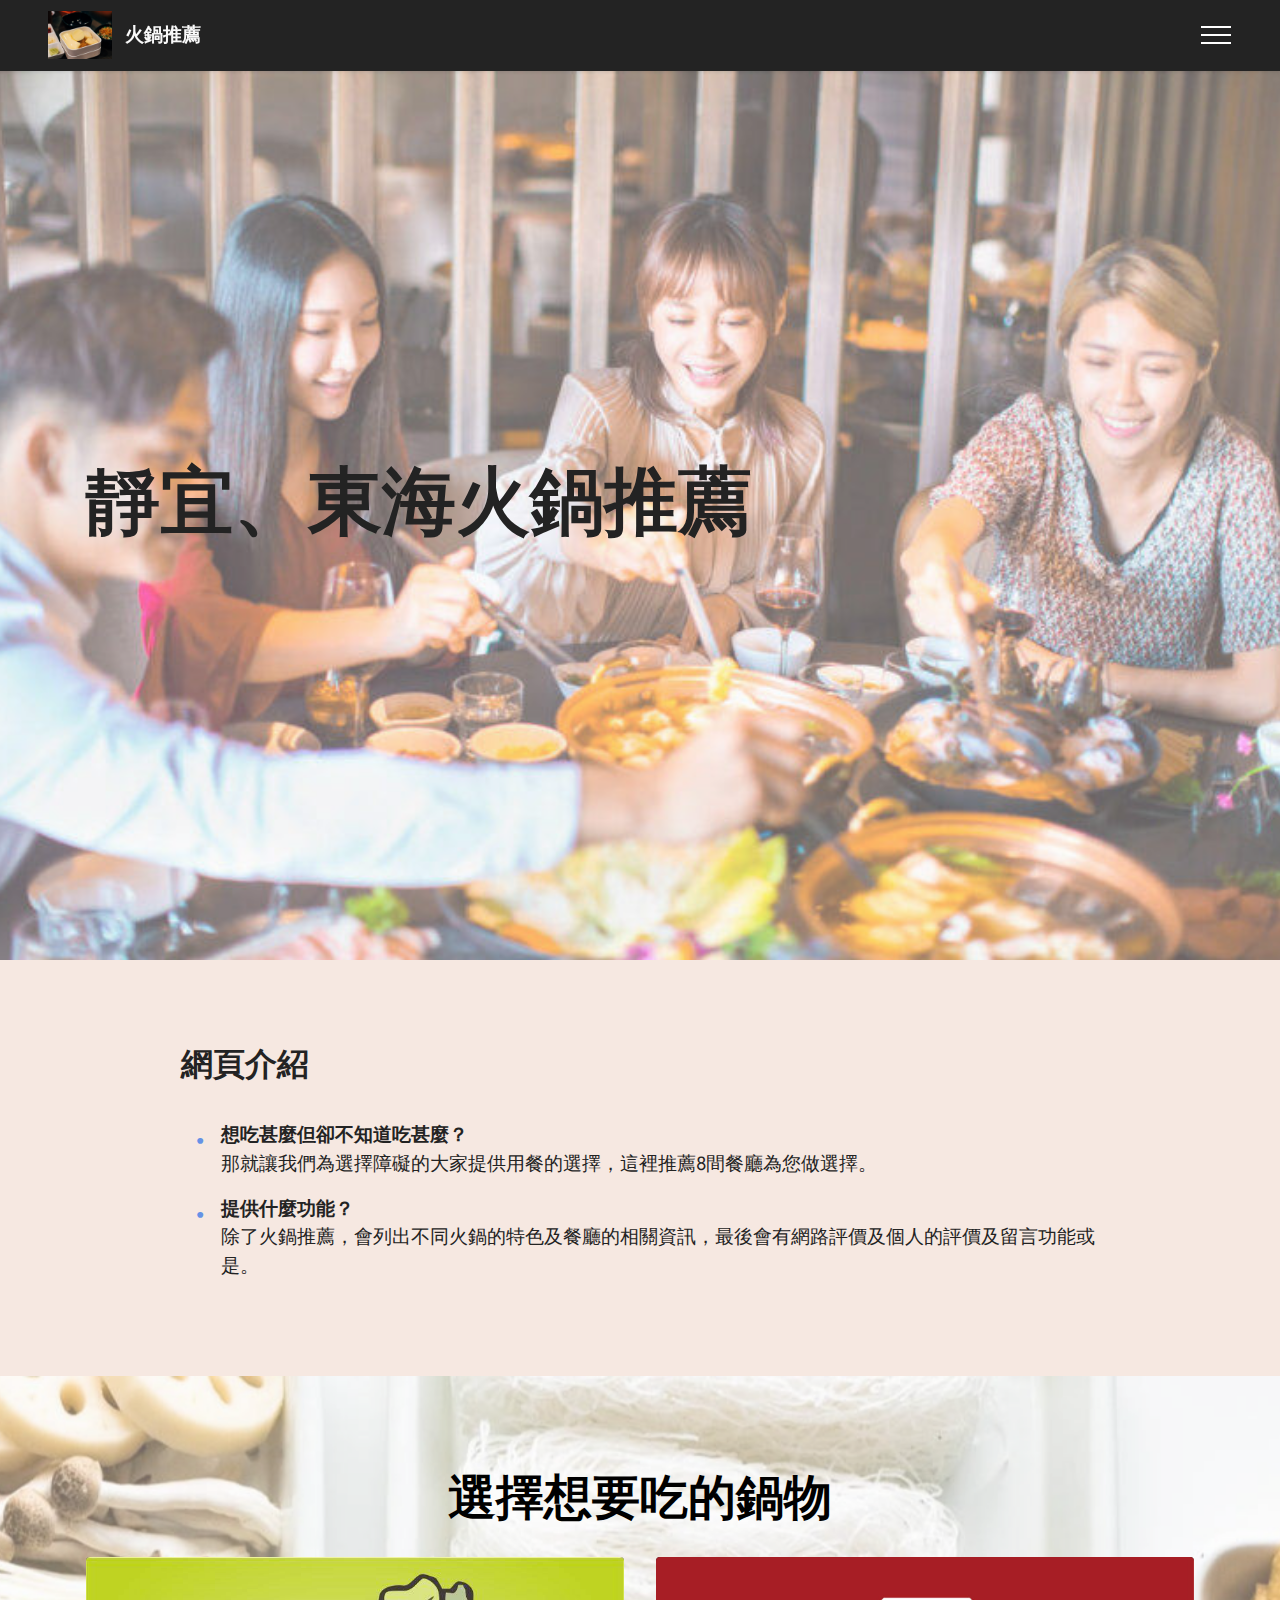
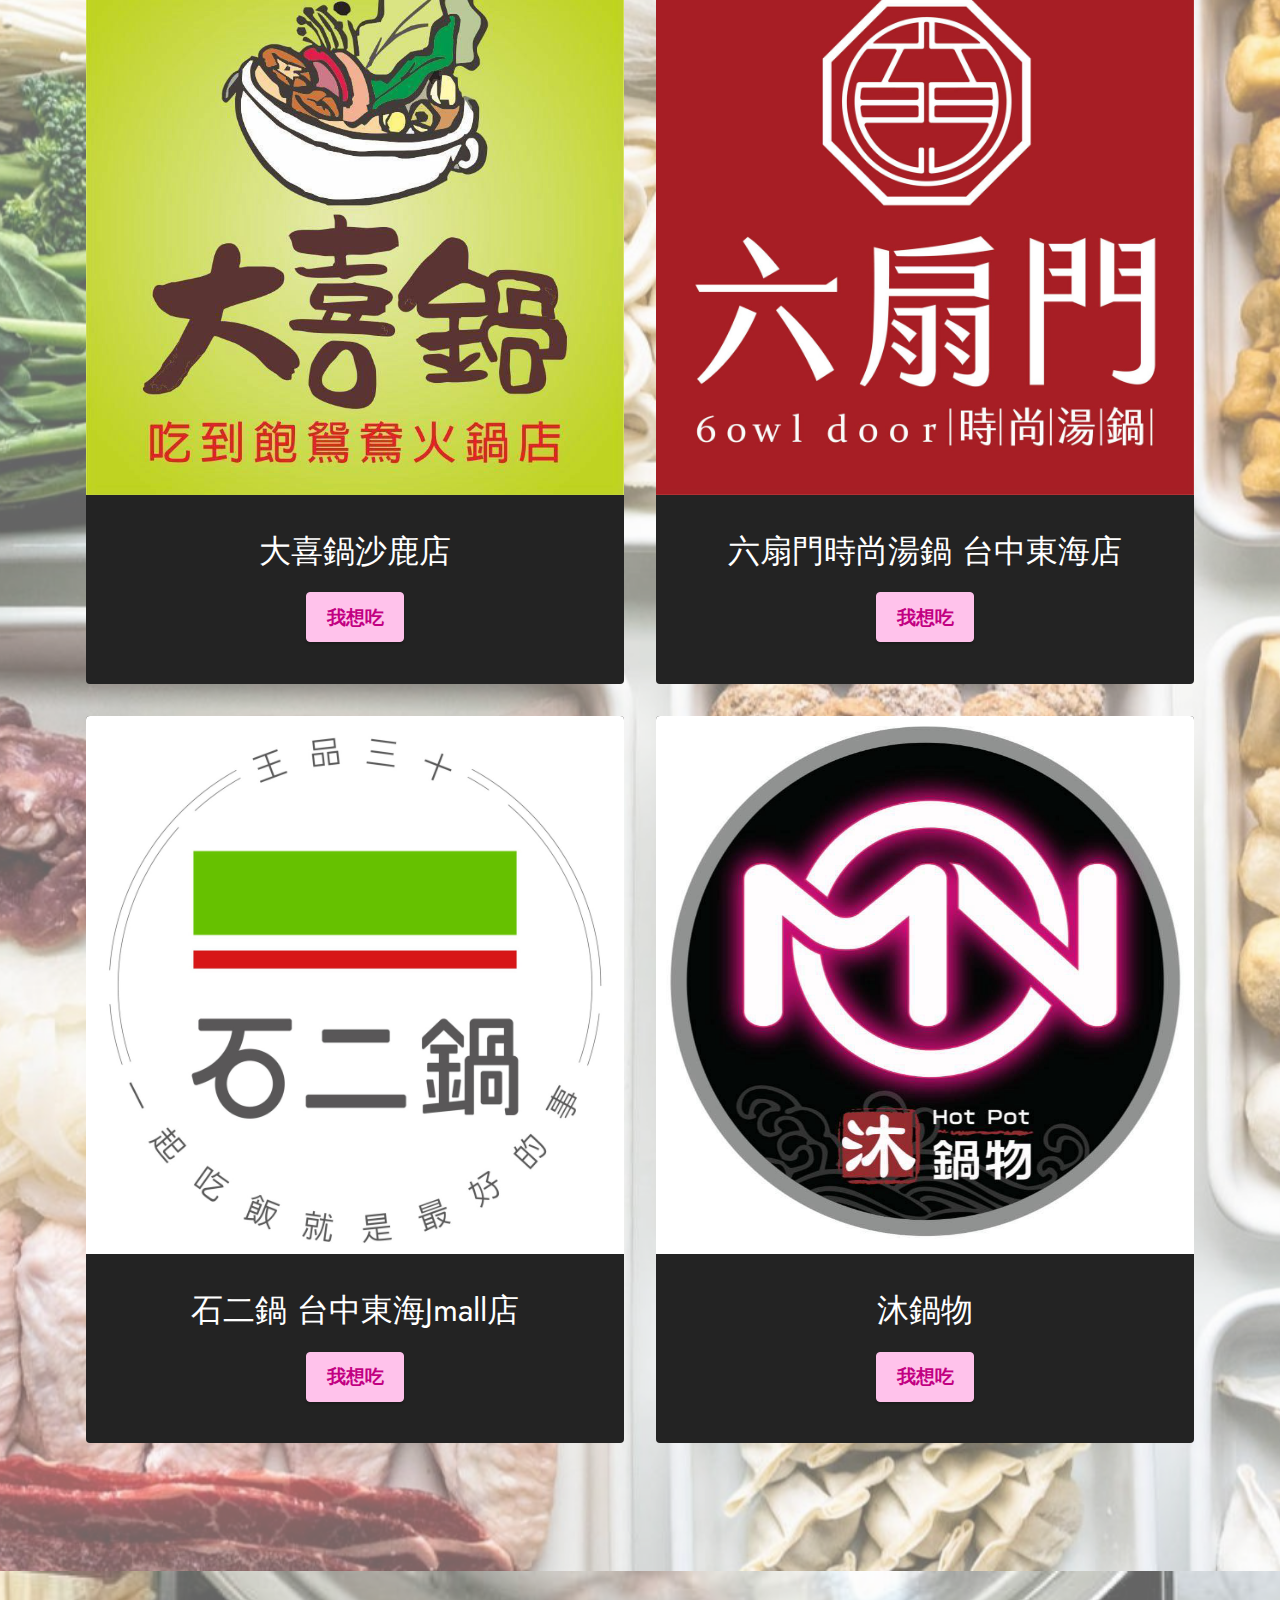
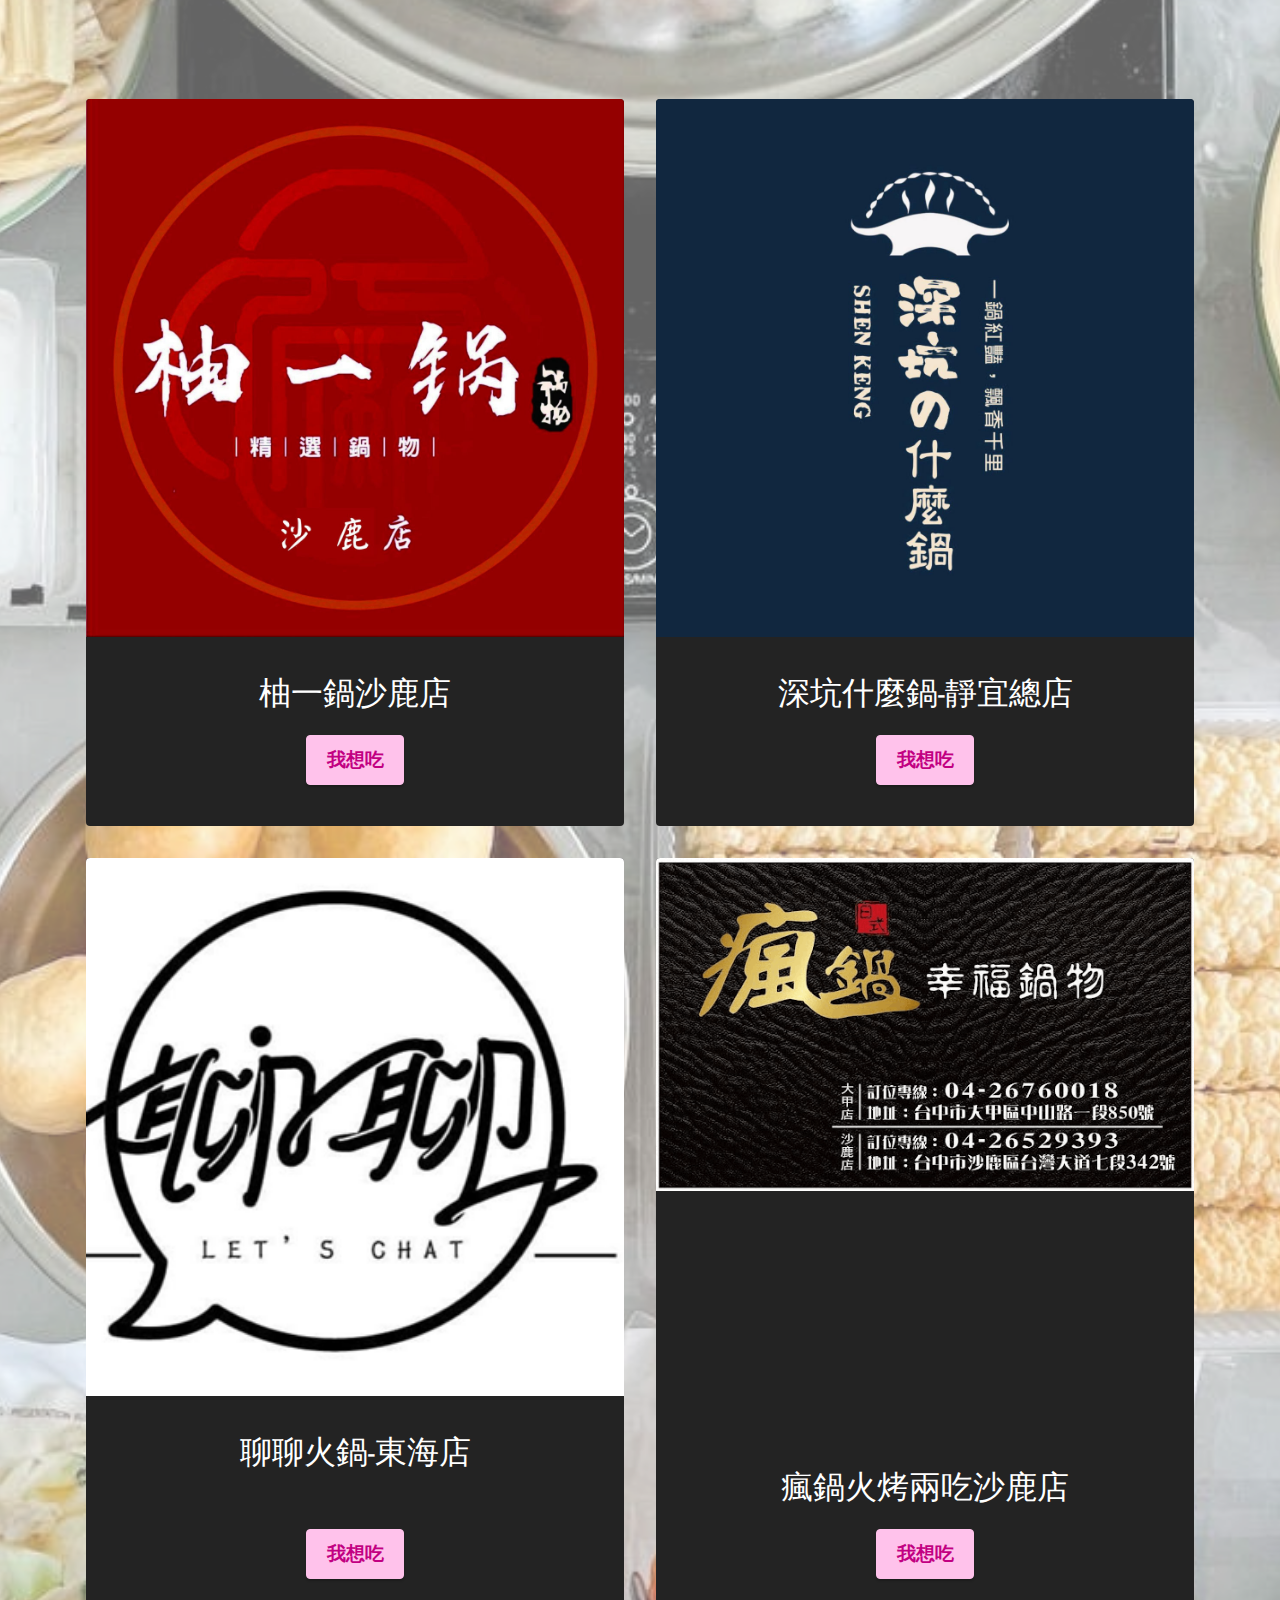
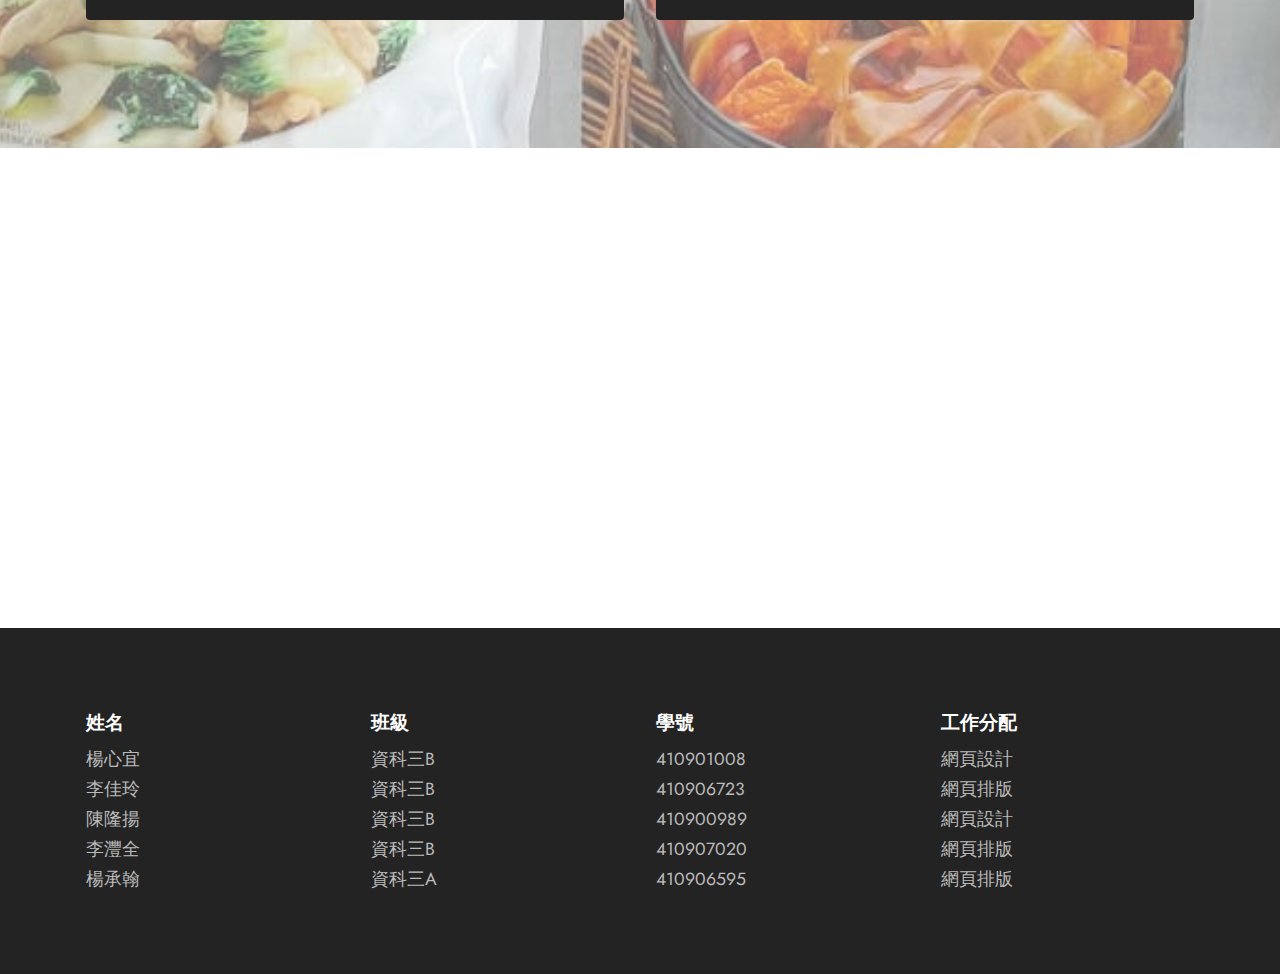
<file: index.html>
<!DOCTYPE html>
<html  >
<head>
  <!-- Site made with Mobirise Website Builder v5.8.4, https://mobirise.com -->
  <meta charset="UTF-8">
  <meta http-equiv="X-UA-Compatible" content="IE=edge">
  <meta name="generator" content="Mobirise v5.8.4, mobirise.com">
  <meta name="viewport" content="width=device-width, initial-scale=1, minimum-scale=1">
  <link rel="shortcut icon" href="assets/images/mbr.jpeg" type="image/x-icon">
  <meta name="description" content="">
  
  
  <title>火鍋推薦</title>
  <link rel="stylesheet" href="assets/bootstrap/css/bootstrap.min.css">
  <link rel="stylesheet" href="assets/bootstrap/css/bootstrap-grid.min.css">
  <link rel="stylesheet" href="assets/bootstrap/css/bootstrap-reboot.min.css">
  <link rel="stylesheet" href="assets/dropdown/css/style.css">
  <link rel="stylesheet" href="assets/socicon/css/styles.css">
  <link rel="stylesheet" href="assets/theme/css/style.css">
  <link rel="preload" href="https://fonts.googleapis.com/css?family=Jost:100,200,300,400,500,600,700,800,900,100i,200i,300i,400i,500i,600i,700i,800i,900i&display=swap" as="style" onload="this.onload=null;this.rel='stylesheet'">
  <noscript><link rel="stylesheet" href="https://fonts.googleapis.com/css?family=Jost:100,200,300,400,500,600,700,800,900,100i,200i,300i,400i,500i,600i,700i,800i,900i&display=swap"></noscript>
  <link rel="preload" as="style" href="assets/mobirise/css/mbr-additional.css"><link rel="stylesheet" href="assets/mobirise/css/mbr-additional.css" type="text/css">

  
  
  
</head>
<body>
  
  <section data-bs-version="5.1" class="menu menu2 cid-tDUlooJ9UD" once="menu" id="menu2-2">
    
    <nav class="navbar navbar-dropdown navbar-fixed-top collapsed">
        <div class="container-fluid">
            <div class="navbar-brand">
                <span class="navbar-logo">
                    <a href="index.html#top">
                        <img src="assets/images/mbr.jpeg" alt="Mobirise Website Builder" style="height: 3rem;">
                    </a>
                </span>
                <span class="navbar-caption-wrap"><a class="navbar-caption text-white text-primary display-7" href="index.html#header1-3">火鍋推薦</a></span>
            </div>
            <button class="navbar-toggler" type="button" data-toggle="collapse" data-bs-toggle="collapse" data-target="#navbarSupportedContent" data-bs-target="#navbarSupportedContent" aria-controls="navbarNavAltMarkup" aria-expanded="false" aria-label="Toggle navigation">
                <div class="hamburger">
                    <span></span>
                    <span></span>
                    <span></span>
                    <span></span>
                </div>
            </button>
            <div class="collapse navbar-collapse" id="navbarSupportedContent">
                <ul class="navbar-nav nav-dropdown nav-right" data-app-modern-menu="true"><li class="nav-item"><a class="nav-link link text-white display-4" href="index.html#content14-4">網頁介紹</a></li>
                    <li class="nav-item"><a class="nav-link link text-white display-4" href="index.html#gallery2-6">推薦火鍋</a></li>
                    <li class="nav-item"><a class="nav-link link text-white display-4" href="index.html#footer2-a">小組成員</a>
                    </li></ul>
                
                
            </div>
        </div>
    </nav>
</section>

<section data-bs-version="5.1" class="header1 cid-tDUls7l1b1 mbr-fullscreen" id="header1-3">

    

    
    <div class="mbr-overlay" style="opacity: 0.4; background-color: rgb(250, 250, 250);"></div>

    <div class="container">
        <div class="row">
            <div class="col-12 col-lg-8">
                <h1 class="mbr-section-title mbr-fonts-style mb-3 display-1"><strong>靜宜、東海火鍋推薦</strong></h1>
                
                
                
            </div>
        </div>
    </div>
</section>

<section data-bs-version="5.1" class="content14 cid-tDUlF8jink" id="content14-4">
    

    
    
    
    <div class="container">
        <div class="row justify-content-center">
            <div class="col-md-12 col-lg-10">
                    <h3 class="mbr-section-title mbr-fonts-style mb-4 display-5">
                        <strong>網頁介紹</strong>
                    </h3>
                <ul class="list mbr-fonts-style display-7">
                    <li><strong>想吃甚麼但卻不知道吃甚麼？</strong><br>那就讓我們為選擇障礙的大家提供用餐的選擇，這裡推薦8間餐廳為您做選擇。</li>
                    <li><strong>提供什麼功能？</strong><br>除了火鍋推薦，會列出不同火鍋的特色及餐廳的相關資訊，最後會有網路評價及個人的評價及留言功能或是。</li>
                </ul>
            </div>
        </div>
    </div>
</section>

<section data-bs-version="5.1" class="gallery2 cid-tDUlPexeKc" id="gallery2-6">
    
    <div class="mbr-overlay"></div>
    <div class="container">
        <div class="mbr-section-head">
            <h4 class="mbr-section-title mbr-fonts-style align-center mb-0 display-2"><strong>選擇想要吃的鍋物</strong></h4>
            
        </div>
        <div class="row mt-4">
            
            
            
            <div class="item features-image сol-12 col-md-6 col-lg-6 active">
                <div class="item-wrapper">
                    <div class="item-img">
                        <img src="assets/images/tsql-801x801.jpg" alt="Mobirise Website Builder" data-slide-to="0" data-bs-slide-to="0">
                    </div>
                    <div class="item-content">
                        <h5 class="item-title mbr-fonts-style display-5">大喜鍋沙鹿店<br></h5>
                        
                        
                    </div>
                    <div class="mbr-section-btn item-footer mt-2"><a href="page1.html" class="btn item-btn btn-secondary display-7" target="_blank">我想吃</a></div>
                </div>
            </div><div class="item features-image сol-12 col-md-6 col-lg-6">
                <div class="item-wrapper">
                    <div class="item-img">
                        <img src="assets/images/lsml-1256x1256.jpg" alt="Mobirise Website Builder" data-slide-to="1" data-bs-slide-to="1">
                    </div>
                    <div class="item-content">
                        <h5 class="item-title mbr-fonts-style display-5">六扇門時尚湯鍋 台中東海店</h5>
                        
                        
                    </div>
                    <div class="mbr-section-btn item-footer mt-2"><a href="page2.html" class="btn item-btn btn-secondary display-7" target="_blank">我想吃</a></div>
                </div>
            </div><div class="item features-image сol-12 col-md-6 col-lg-6">
                <div class="item-wrapper">
                    <div class="item-img">
                        <img src="assets/images/srql-1256x1256.jpg" alt="Mobirise Website Builder" data-slide-to="3" data-bs-slide-to="3">
                    </div>
                    <div class="item-content">
                        <h5 class="item-title mbr-fonts-style display-5">石二鍋 台中東海Jmall店</h5>
                        
                        
                    </div>
                    <div class="mbr-section-btn item-footer mt-2"><a href="page3.html" class="btn item-btn btn-secondary display-7" target="_blank">我想吃</a></div>
                </div>
            </div><div class="item features-image сol-12 col-md-6 col-lg-6">
                <div class="item-wrapper">
                    <div class="item-img">
                        <img src="assets/images/mqwl-865x865.jpg" alt="Mobirise Website Builder" title="" data-slide-to="1" data-bs-slide-to="1">
                    </div>
                    <div class="item-content">
                        <h5 class="item-title mbr-fonts-style display-5">沐鍋物</h5>
                        
                        
                    </div>
                    <div class="mbr-section-btn item-footer mt-2"><a href="page4.html" class="btn item-btn btn-secondary display-7" target="_blank">我想吃</a></div>
                </div>
            </div>
        </div>
    </div>
</section>

<section data-bs-version="5.1" class="gallery2 cid-tDUlXSQxdm" id="gallery2-8">
    
    <div class="mbr-overlay"></div>
    <div class="container">
        <div class="mbr-section-head">
            <h4 class="mbr-section-title mbr-fonts-style align-center mb-0 display-2"></h4>
            
        </div>
        <div class="row mt-4">
            <div class="item features-image сol-12 col-md-6 col-lg-6">
                <div class="item-wrapper">
                    <div class="item-img">
                        <img src="assets/images/yeql-1256x1256.jpg" alt="Mobirise Website Builder">
                    </div>
                    <div class="item-content">
                        <h5 class="item-title mbr-fonts-style display-5">柚一鍋沙鹿店</h5>
                        
                        
                    </div>
                    <div class="mbr-section-btn item-footer mt-2"><a href="page5.html" class="btn item-btn btn-secondary display-7" target="_blank">我想吃</a></div>
                </div>
            </div>
            <div class="item features-image сol-12 col-md-6 col-lg-6">
                <div class="item-wrapper">
                    <div class="item-img">
                        <img src="assets/images/sql-1256x1256.jpg" alt="Mobirise Website Builder">
                    </div>
                    <div class="item-content">
                        <h5 class="item-title mbr-fonts-style display-5">深坑什麼鍋-靜宜總店</h5>
                        
                        
                    </div>
                    <div class="mbr-section-btn item-footer mt-2"><a href="page6.html" class="btn item-btn btn-secondary display-7" target="_blank">我想吃</a></div>
                </div>
            </div>
            <div class="item features-image сol-12 col-md-6 col-lg-6">
                <div class="item-wrapper">
                    <div class="item-img">
                        <img src="assets/images/ll-333x333.png" alt="Mobirise Website Builder">
                    </div>
                    <div class="item-content">
                        <h5 class="item-title mbr-fonts-style display-5">聊聊火鍋-東海店<br></h5>
                        
                        
                    </div>
                    <div class="mbr-section-btn item-footer mt-2"><a href="page7.html" class="btn item-btn btn-secondary display-7" target="_blank">我想吃</a></div>
                </div>
            </div>
            <div class="item features-image сol-12 col-md-6 col-lg-6">
                <div class="item-wrapper">
                    <div class="item-img">
                        <img src="assets/images/fq-600x371.png" alt="Mobirise Website Builder" title="">
                    </div>
                    <div class="item-content">
                        <h5 class="item-title mbr-fonts-style display-5"><br><br><br><br><br>瘋鍋火烤兩吃沙鹿店</h5>
                        
                        
                    </div>
                    <div class="mbr-section-btn item-footer mt-2"><a href="page8.html" class="btn item-btn btn-secondary display-7" target="_blank">我想吃</a></div>
                </div>
            </div>
        </div>
    </div>
</section>

<section data-bs-version="5.1" class="map2 cid-tEf4vPGSik" id="map2-3p">
    

    
    
    <div>
        
        <div class="google-map"><iframe frameborder="0" style="border:0" src="https://www.google.com/maps/d/u/0/embed?mid=1E4mO6DDrM6O8VaaW4yoAL8JsK4YsrqI&amp;ehbc=2E312F" allowfullscreen=""></iframe></div>
    </div>
</section>

<section data-bs-version="5.1" class="footer2 cid-tDUmEd6Y9S" once="footers" id="footer2-a">

    

    
    
    <div class="container">
        <div class="row mbr-white">
            <div class="col-6 col-md-4 col-lg-3">
                <h5 class="mbr-section-subtitle mbr-fonts-style mb-2 display-7">
                    <strong>姓名</strong><br></h5>
                <ul class="list mbr-fonts-style display-4">
                    <li class="mbr-text item-wrap">楊心宜
</li><li class="mbr-text item-wrap">李佳玲
</li><li class="mbr-text item-wrap">陳隆揚
</li><li class="mbr-text item-wrap">李灃全
</li><li class="mbr-text item-wrap">楊承翰</li>
                </ul>
            </div>
            <div class="col-6 col-md-4 col-lg-3">
                <h5 class="mbr-section-subtitle mbr-fonts-style mb-2 display-7"><strong>班級</strong></h5>
                <ul class="list mbr-fonts-style display-4">
                    <li class="mbr-text item-wrap">資科三B</li>
                    <li class="mbr-text item-wrap">資科三B</li>
                    <li class="mbr-text item-wrap">資科三B</li><li class="mbr-text item-wrap">資科三B</li><li class="mbr-text item-wrap">資科三A</li>
                </ul>
            </div>
            <div class="col-6 col-md-4 col-lg-3">
                <h5 class="mbr-section-subtitle mbr-fonts-style mb-2 display-7">
                    <strong>學號</strong></h5>
                <ul class="list mbr-fonts-style display-4">
                    <li class="mbr-text item-wrap">410901008
</li><li class="mbr-text item-wrap">410906723
</li><li class="mbr-text item-wrap">410900989
</li><li class="mbr-text item-wrap">410907020
</li><li class="mbr-text item-wrap">410906595</li>
                </ul>
            </div>
            <div class="col-6 col-md-4 col-lg-3">
                <h5 class="mbr-section-subtitle mbr-fonts-style mb-2 display-7">
                    <strong>工作分配</strong></h5>
                <ul class="list mbr-fonts-style display-4">
                    <li class="mbr-text item-wrap">網頁設計</li>
                    <li class="mbr-text item-wrap">網頁排版</li>
                    <li class="mbr-text item-wrap">網頁設計</li>
                    <li class="mbr-text item-wrap">網頁排版</li><li class="mbr-text item-wrap">網頁排版</li>
                </ul>
            </div>
            
        </div>
    </div>
</section>

<script src="assets/bootstrap/js/bootstrap.bundle.min.js"></script>  <script src="assets/smoothscroll/smooth-scroll.js"></script>  <script src="assets/ytplayer/index.js"></script>  <script src="assets/dropdown/js/navbar-dropdown.js"></script>  <script src="assets/theme/js/script.js"></script>  
  
  
</body>
</html>
</file>
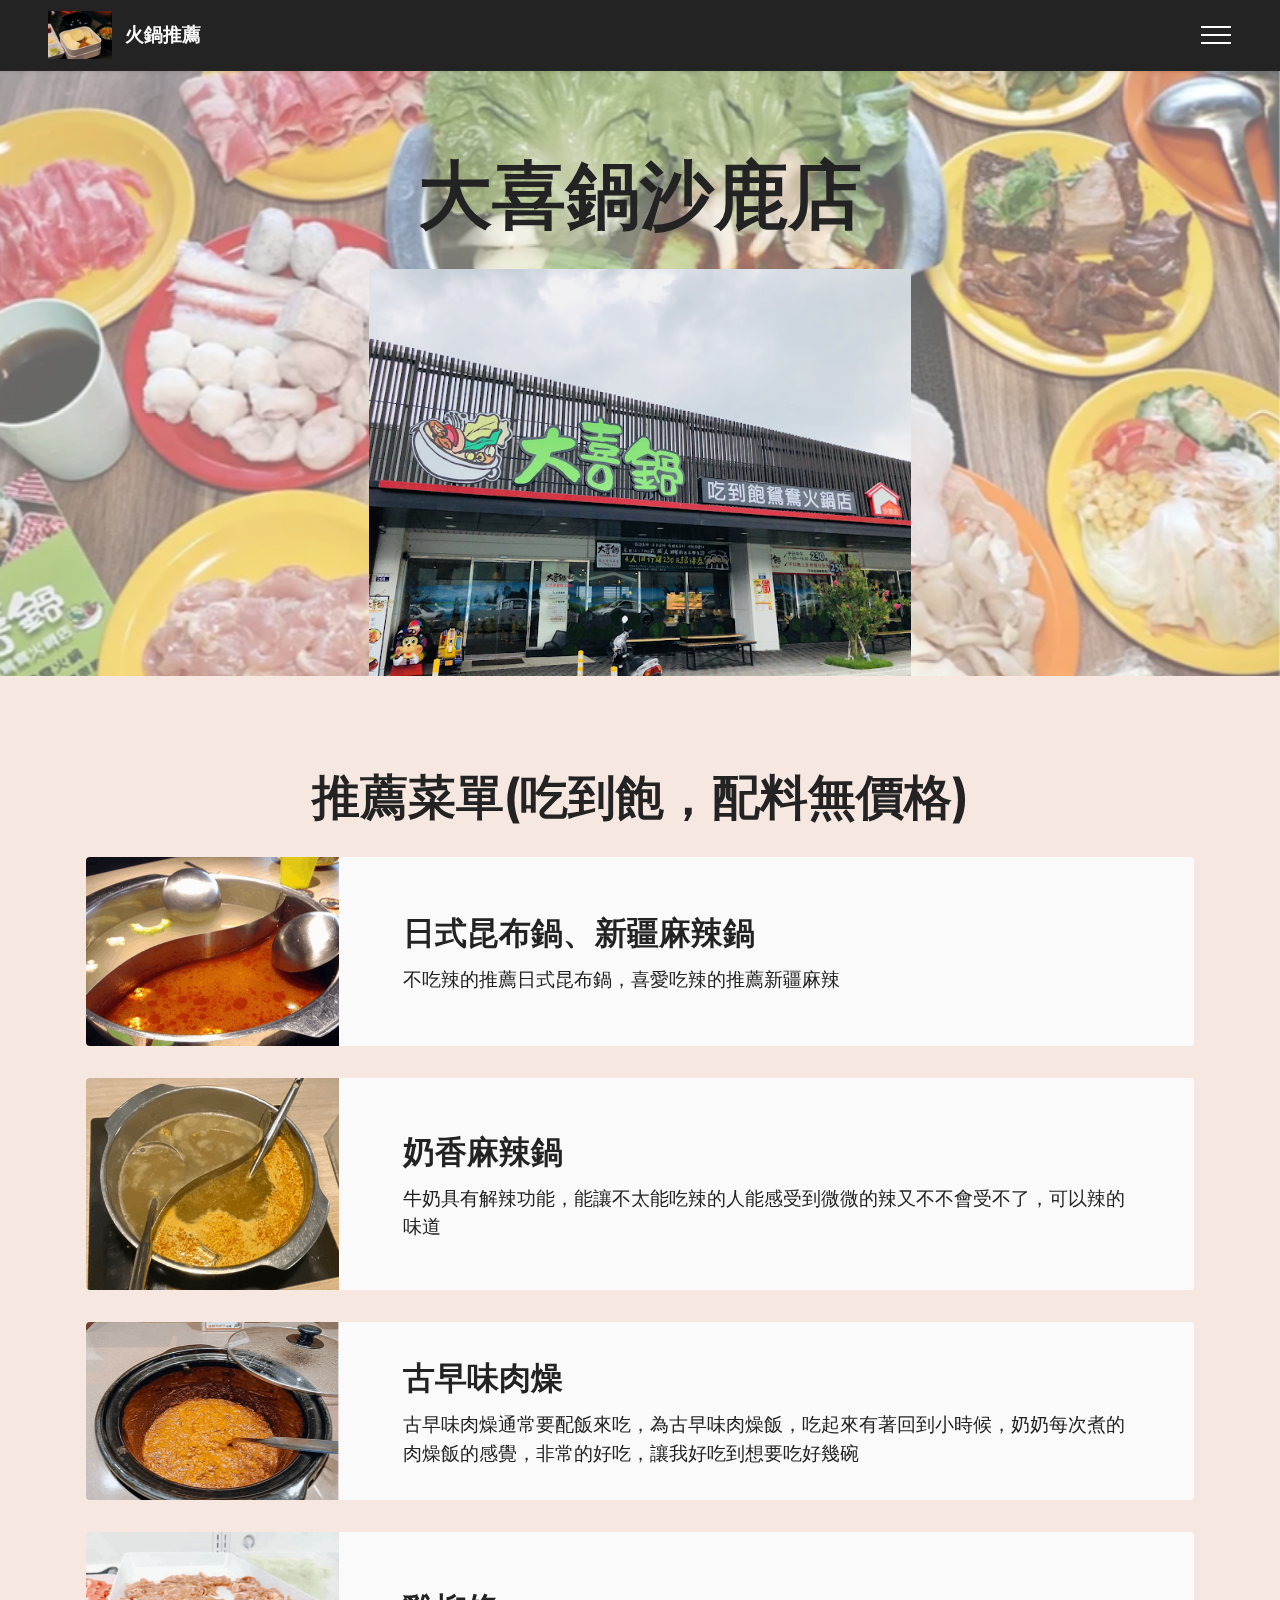
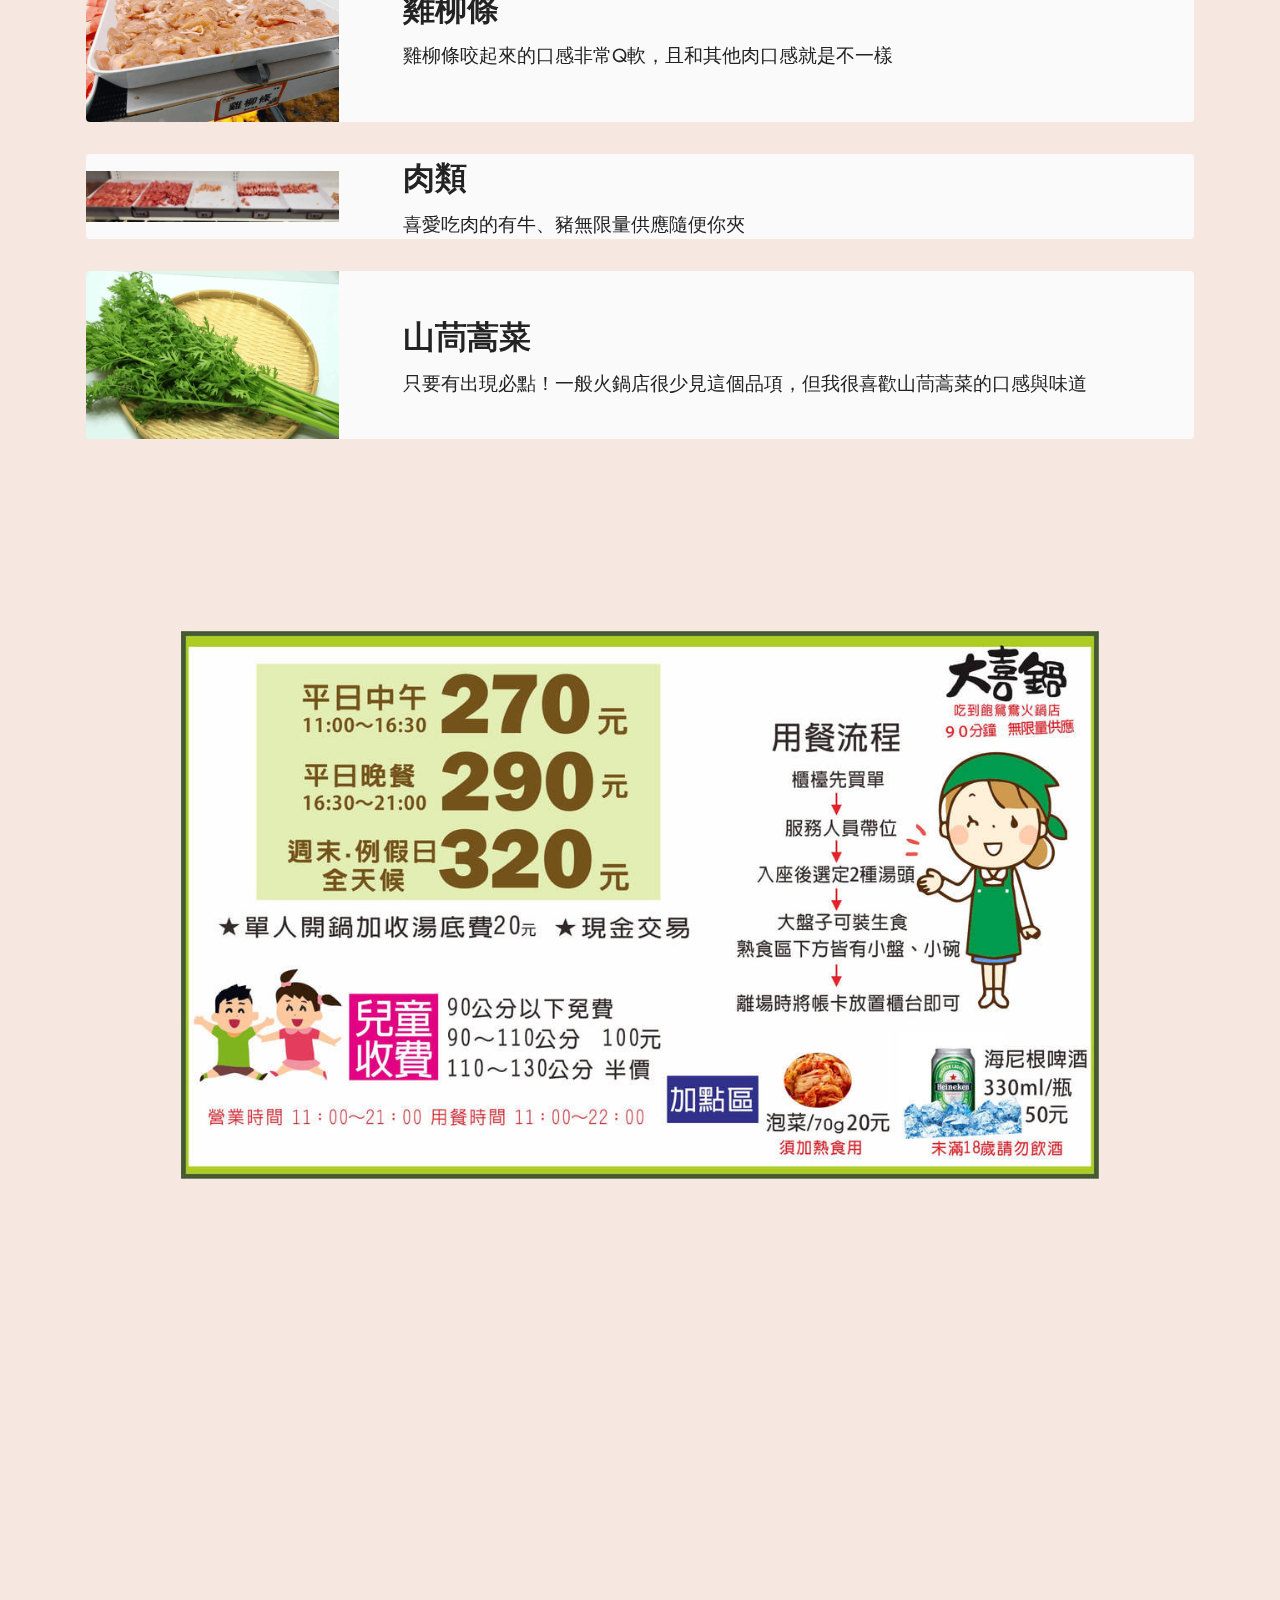
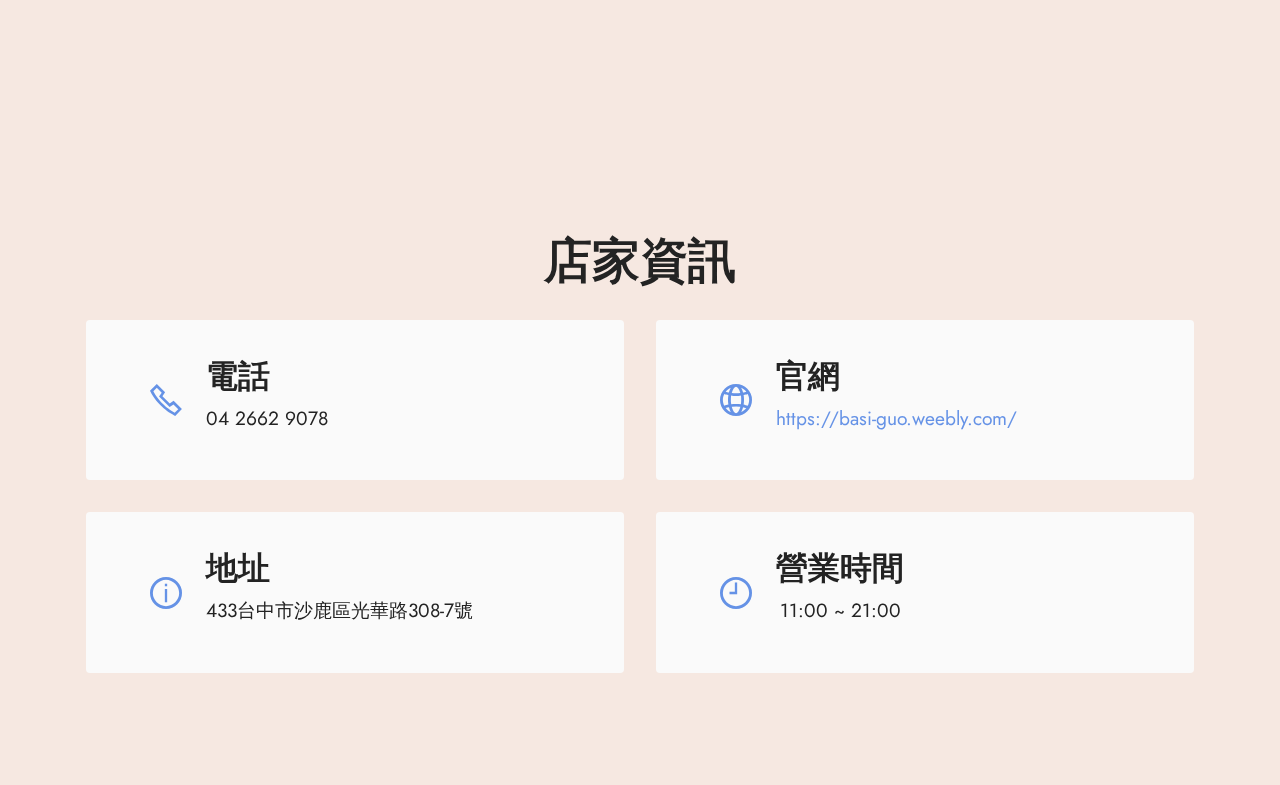
<file: page1.html>
<!DOCTYPE html>
<html  >
<head>
  <!-- Site made with Mobirise Website Builder v5.8.4, https://mobirise.com -->
  <meta charset="UTF-8">
  <meta http-equiv="X-UA-Compatible" content="IE=edge">
  <meta name="generator" content="Mobirise v5.8.4, mobirise.com">
  <meta name="viewport" content="width=device-width, initial-scale=1, minimum-scale=1">
  <link rel="shortcut icon" href="assets/images/mbr.jpeg" type="image/x-icon">
  <meta name="description" content="">
  
  
  <title>大喜鍋</title>
  <link rel="stylesheet" href="assets/web/assets/mobirise-icons2/mobirise2.css">
  <link rel="stylesheet" href="assets/bootstrap/css/bootstrap.min.css">
  <link rel="stylesheet" href="assets/bootstrap/css/bootstrap-grid.min.css">
  <link rel="stylesheet" href="assets/bootstrap/css/bootstrap-reboot.min.css">
  <link rel="stylesheet" href="assets/parallax/jarallax.css">
  <link rel="stylesheet" href="assets/dropdown/css/style.css">
  <link rel="stylesheet" href="assets/socicon/css/styles.css">
  <link rel="stylesheet" href="assets/theme/css/style.css">
  <link rel="preload" href="https://fonts.googleapis.com/css?family=Jost:100,200,300,400,500,600,700,800,900,100i,200i,300i,400i,500i,600i,700i,800i,900i&display=swap" as="style" onload="this.onload=null;this.rel='stylesheet'">
  <noscript><link rel="stylesheet" href="https://fonts.googleapis.com/css?family=Jost:100,200,300,400,500,600,700,800,900,100i,200i,300i,400i,500i,600i,700i,800i,900i&display=swap"></noscript>
  <link rel="preload" as="style" href="assets/mobirise/css/mbr-additional.css"><link rel="stylesheet" href="assets/mobirise/css/mbr-additional.css" type="text/css">

  
  
  
</head>
<body>

  <div id="fb-root"></div>
  <script async defer crossorigin="anonymous" src="https://connect.facebook.net/zh_TW/sdk.js#xfbml=1&version=v16.0" nonce="STuaAj4q"></script>
  
  <section data-bs-version="5.1" class="menu menu2 cid-tDUlooJ9UD" once="menu" id="menu2-b">
    
    <nav class="navbar navbar-dropdown navbar-fixed-top collapsed">
        <div class="container-fluid">
            <div class="navbar-brand">
                <span class="navbar-logo">
                    <a href="index.html#top">
                        <img src="assets/images/mbr.jpeg" alt="Mobirise Website Builder" style="height: 3rem;">
                    </a>
                </span>
                <span class="navbar-caption-wrap"><a class="navbar-caption text-white display-7" href="index.html#header1-3">火鍋推薦</a></span>
            </div>
            <button class="navbar-toggler" type="button" data-toggle="collapse" data-bs-toggle="collapse" data-target="#navbarSupportedContent" data-bs-target="#navbarSupportedContent" aria-controls="navbarNavAltMarkup" aria-expanded="false" aria-label="Toggle navigation">
                <div class="hamburger">
                    <span></span>
                    <span></span>
                    <span></span>
                    <span></span>
                </div>
            </button>
            <div class="collapse navbar-collapse" id="navbarSupportedContent">
                <ul class="navbar-nav nav-dropdown nav-right" data-app-modern-menu="true"><li class="nav-item"><a class="nav-link link text-white display-4" href="index.html#content14-4">網頁介紹</a></li>
                    <li class="nav-item"><a class="nav-link link text-white display-4" href="index.html#gallery2-6">推薦火鍋</a></li>
                    <li class="nav-item"><a class="nav-link link text-white display-4" href="index.html#footer2-a">小組成員</a>
                    </li></ul>
                
                
            </div>
        </div>
    </nav>
</section>

<section data-bs-version="5.1" class="header10 cid-tDUrI7W4SA mbr-parallax-background" id="header10-1s">

    

    
    <div class="mbr-overlay" style="opacity: 0.4; background-color: rgb(255, 255, 255);"></div>

    <div class="align-center container-fluid">
        <div class="row justify-content-center">
            <div class="col-md-12 col-lg-9">
                <h1 class="mbr-section-title mbr-fonts-style mb-3 display-1"><strong>大喜鍋沙鹿店</strong></h1>
                
                
                <div class="image-wrap mt-4">
                    <img src="assets/images/tsq.jpg" alt="Mobirise Website Builder" title="">
                </div>
            </div>
        </div>
    </div>
</section>

<section data-bs-version="5.1" class="features10 cid-tDUnMMGMAK" id="features11-e">
    <!---->
    

    
    
    <div class="container">
        <div class="title">
            <h3 class="mbr-section-title mbr-fonts-style mb-4 display-2"><strong>推薦菜單(吃到飽，配料無價格)</strong></h3>
            
        </div>
        <div class="card">
            <div class="card-wrapper">
                <div class="row align-items-center">
                    <div class="col-12 col-md-3">
                        <div class="image-wrapper">
                            <img src="assets/images/1-596x447.png" alt="Mobirise Website Builder" title="">
                        </div>
                    </div>
                    <div class="col-12 col-md">
                        <div class="card-box">
                            <div class="row">
                                <div class="col-12">
                                    <div class="top-line">
                                        <h4 class="card-title mbr-fonts-style display-5"><strong>日式昆布鍋、新疆麻辣鍋</strong><strong><br></strong></h4>
                                        <p class="cost mbr-fonts-style display-5"></p>
                                    </div>
                                </div>
                                <div class="col-12">
                                    <div class="bottom-line">
                                        <p class="mbr-text mbr-fonts-style m-0 display-7">
                                            不吃辣的推薦日式昆布鍋，喜愛吃辣的推薦新疆麻辣</p>
                                    </div>
                                </div>
                            </div>
                        </div>
                    </div>
                </div>
            </div>
        </div>
        <div class="card">
            <div class="card-wrapper">
                <div class="row align-items-center">
                    <div class="col-12 col-md-3">
                        <div class="image-wrapper">
                            <img src="assets/images/1-414x404.png" alt="Mobirise Website Builder" title="">
                        </div>
                    </div>
                    <div class="col-12 col-md">
                        <div class="card-box">
                            <div class="row">
                                <div class="col-12">
                                    <div class="top-line">
                                        <h4 class="card-title mbr-fonts-style display-5"><strong>奶香麻辣鍋</strong></h4>
                                        <p class="cost mbr-fonts-style display-5"></p>
                                    </div>
                                </div>
                                <div class="col-12">
                                    <div class="bottom-line">
                                        <p class="mbr-text mbr-fonts-style m-0 display-7">
                                            牛奶具有解辣功能，能讓不太能吃辣的人能感受到微微的辣又不不會受不了，可以辣的味道</p>
                                    </div>
                                </div>
                            </div>
                        </div>
                    </div>
                </div>
            </div>
        </div>
        <div class="card">
            <div class="card-wrapper">
                <div class="row align-items-center">
                    <div class="col-12 col-md-3">
                        <div class="image-wrapper">
                            <img src="assets/images/2-437x328.png" alt="Mobirise Website Builder" title="">
                        </div>
                    </div>
                    <div class="col-12 col-md">
                        <div class="card-box">
                            <div class="row">
                                <div class="col-12">
                                    <div class="top-line">
                                        <h4 class="card-title mbr-fonts-style display-5"><strong>古早味肉燥</strong></h4>
                                        <p class="cost mbr-fonts-style display-5"></p>
                                    </div>
                                </div>
                                <div class="col-12">
                                    <div class="bottom-line">
                                        <p class="mbr-text mbr-fonts-style m-0 display-7">古早味肉燥通常要配飯來吃，為古早味肉燥飯，吃起來有著回到小時候，奶奶每次煮的肉燥飯的感覺，非常的好吃，讓我好吃到想要吃好幾碗</p>
                                    </div>
                                </div>
                            </div>
                        </div>
                    </div>
                </div>
            </div>
        </div>
        <div class="card">
            <div class="card-wrapper">
                <div class="row align-items-center">
                    <div class="col-12 col-md-3">
                        <div class="image-wrapper">
                            <img src="assets/images/2-596x447.png" alt="Mobirise Website Builder" title="">
                        </div>
                    </div>
                    <div class="col-12 col-md">
                        <div class="card-box">
                            <div class="row">
                                <div class="col-12">
                                    <div class="top-line">
                                        <h4 class="card-title mbr-fonts-style display-5"><strong>雞柳條</strong></h4>
                                        <p class="cost mbr-fonts-style display-5"></p>
                                    </div>
                                </div>
                                <div class="col-12">
                                    <div class="bottom-line">
                                        <p class="mbr-text mbr-fonts-style m-0 display-7">
                                            雞柳條咬起來的口感非常Q軟，且和其他肉口感就是不一樣
                                        </p>
                                    </div>
                                </div>
                            </div>
                        </div>
                    </div>
                </div>
            </div>
        </div>
        <div class="card">
            <div class="card-wrapper">
                <div class="row align-items-center">
                    <div class="col-12 col-md-3">
                        <div class="image-wrapper">
                            <img src="assets/images/3-596x447.jpeg" alt="Mobirise Website Builder" title="">
                        </div>
                    </div>
                    <div class="col-12 col-md">
                        <div class="card-box">
                            <div class="row">
                                <div class="col-12">
                                    <div class="top-line">
                                        <h4 class="card-title mbr-fonts-style display-5"><strong>肉類</strong></h4>
                                        <p class="cost mbr-fonts-style display-5"></p>
                                    </div>
                                </div>
                                <div class="col-12">
                                    <div class="bottom-line">
                                        <p class="mbr-text mbr-fonts-style m-0 display-7">
                                            喜愛吃肉的有牛、豬無限量供應隨便你夾
                                        </p>
                                    </div>
                                </div>
                            </div>
                        </div>
                    </div>
                </div>
            </div>
        </div>
        <div class="card">
            <div class="card-wrapper">
                <div class="row align-items-center">
                    <div class="col-12 col-md-3">
                        <div class="image-wrapper">
                            <img src="assets/images/3-596x397.png" alt="Mobirise Website Builder" title="">
                        </div>
                    </div>
                    <div class="col-12 col-md">
                        <div class="card-box">
                            <div class="row">
                                <div class="col-12">
                                    <div class="top-line">
                                        <h4 class="card-title mbr-fonts-style display-5"><strong>山茼蒿菜</strong></h4>
                                        <p class="cost mbr-fonts-style display-5"></p>
                                    </div>
                                </div>
                                <div class="col-12">
                                    <div class="bottom-line">
                                        <p class="mbr-text mbr-fonts-style m-0 display-7">
                                            只要有出現必點！一般火鍋店很少見這個品項，但我很喜歡山茼蒿菜的口感與味道
                                        </p>
                                    </div>
                                </div>
                            </div>
                        </div>
                    </div>
                </div>
            </div>
        </div>
    </div>
</section>

<section data-bs-version="5.1" class="image3 cid-tDUqNpSXuJ" id="image3-l">
    

    
    

    <div class="container">
        <div class="row justify-content-center">
            <div class="col-12 col-lg-10">
                <div class="image-wrapper">
                    <img src="assets/images/1100x656.jpg" alt="Mobirise Website Builder">
                    
                </div>
            </div>
        </div>
    </div>
</section>

<section data-bs-version="5.1" class="map2 cid-tE3NSQEvtK" id="map2-37">
    

    
    
    <div>
        
        <div class="google-map"><iframe frameborder="0" style="border:0" src="https://www.google.com/maps/embed/v1/place?key=AIzaSyDk89J4FSunMF33ruMVWJaJht_Ro0kvoXs&amp;q=433台中市沙鹿區光華路308-7號" allowfullscreen=""></iframe></div>
    </div>
</section>

<section data-bs-version="5.1" class="contacts2 cid-tE3NUgBO4D" id="contacts2-38">
    <!---->
    

    
    
    <div class="container">
        <div class="mbr-section-head">
            <h3 class="mbr-section-title mbr-fonts-style align-center mb-0 display-2"><strong>店家資訊</strong></h3>
            
        </div>
        <div class="row justify-content-center mt-4">
            <div class="card col-12 col-md-6">
                <div class="card-wrapper">
                    <div class="image-wrapper">
                        <span class="mbr-iconfont mobi-mbri-phone mobi-mbri"></span>
                    </div>
                    <div class="text-wrapper">
                        <h6 class="card-title mbr-fonts-style mb-1 display-5"><strong>電話</strong></h6>
                        <p class="mbr-text mbr-fonts-style display-7">04 2662 9078</p>
                    </div>
                </div>
            </div>
            <div class="card col-12 col-md-6">
                <div class="card-wrapper">
                    <div class="image-wrapper">
                        <span class="mbr-iconfont mobi-mbri-globe-2 mobi-mbri"></span>
                    </div>
                    <div class="text-wrapper">
                        <h6 class="card-title mbr-fonts-style mb-1 display-5"><strong>官網</strong></h6>
                        <p class="mbr-text mbr-fonts-style display-7"><a href="https://basi-guo.weebly.com/" class="text-primary">https://basi-guo.weebly.com/</a></p>
                    </div>
                </div>
            </div>
            <div class="card col-12 col-md-6">
                <div class="card-wrapper">
                    <div class="image-wrapper">
                        <span class="mbr-iconfont mobi-mbri-info mobi-mbri"></span>
                    </div>
                    <div class="text-wrapper">
                        <h6 class="card-title mbr-fonts-style mb-1 display-5">
                            <strong>地址</strong></h6>
                        <p class="mbr-text mbr-fonts-style display-7">
                            433台中市沙鹿區光華路308-7號
                        </p>
                    </div>
                </div>
            </div>
            <div class="card col-12 col-md-6">
                <div class="card-wrapper">
                    <div class="image-wrapper">
                        <span class="mbr-iconfont mobi-mbri-clock mobi-mbri"></span>
                    </div>
                    <div class="text-wrapper">
                        <h6 class="card-title mbr-fonts-style mb-1 display-5"><strong>營業時間</strong></h6>
                        <p class="mbr-text mbr-fonts-style display-7">11:00 ~ 21:00</p>
                    </div>
                </div>
            </div>
        </div>
    </div>
</section>

<center>
<div class="fb-comments" data-href="https://cly0214.github.io/web-final/page1.html" data-width="" data-numposts="10"></div>
</center>

<script src="assets/bootstrap/js/bootstrap.bundle.min.js"></script>  <script src="assets/parallax/jarallax.js"></script>  <script src="assets/smoothscroll/smooth-scroll.js"></script>  <script src="assets/ytplayer/index.js"></script>  <script src="assets/dropdown/js/navbar-dropdown.js"></script>  <script src="assets/theme/js/script.js"></script>  
  
  
</body>
</html>
</file>
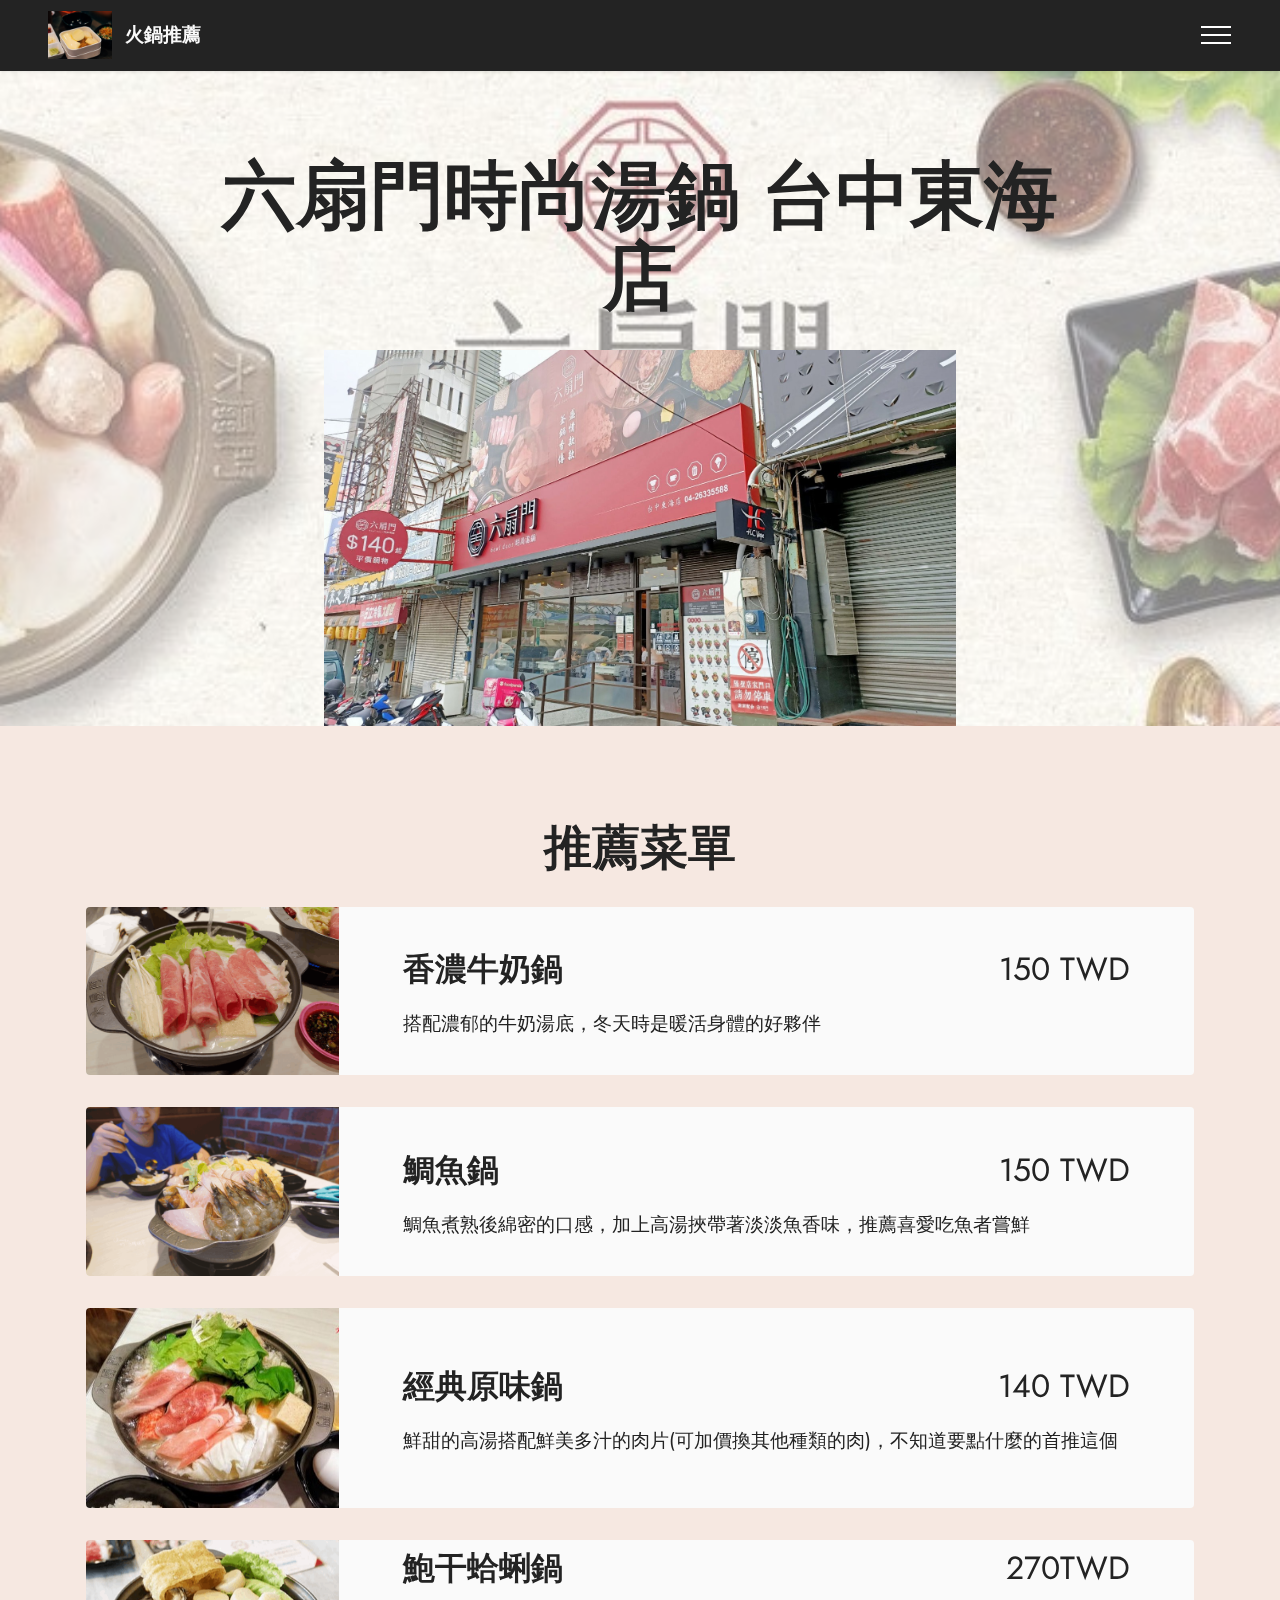
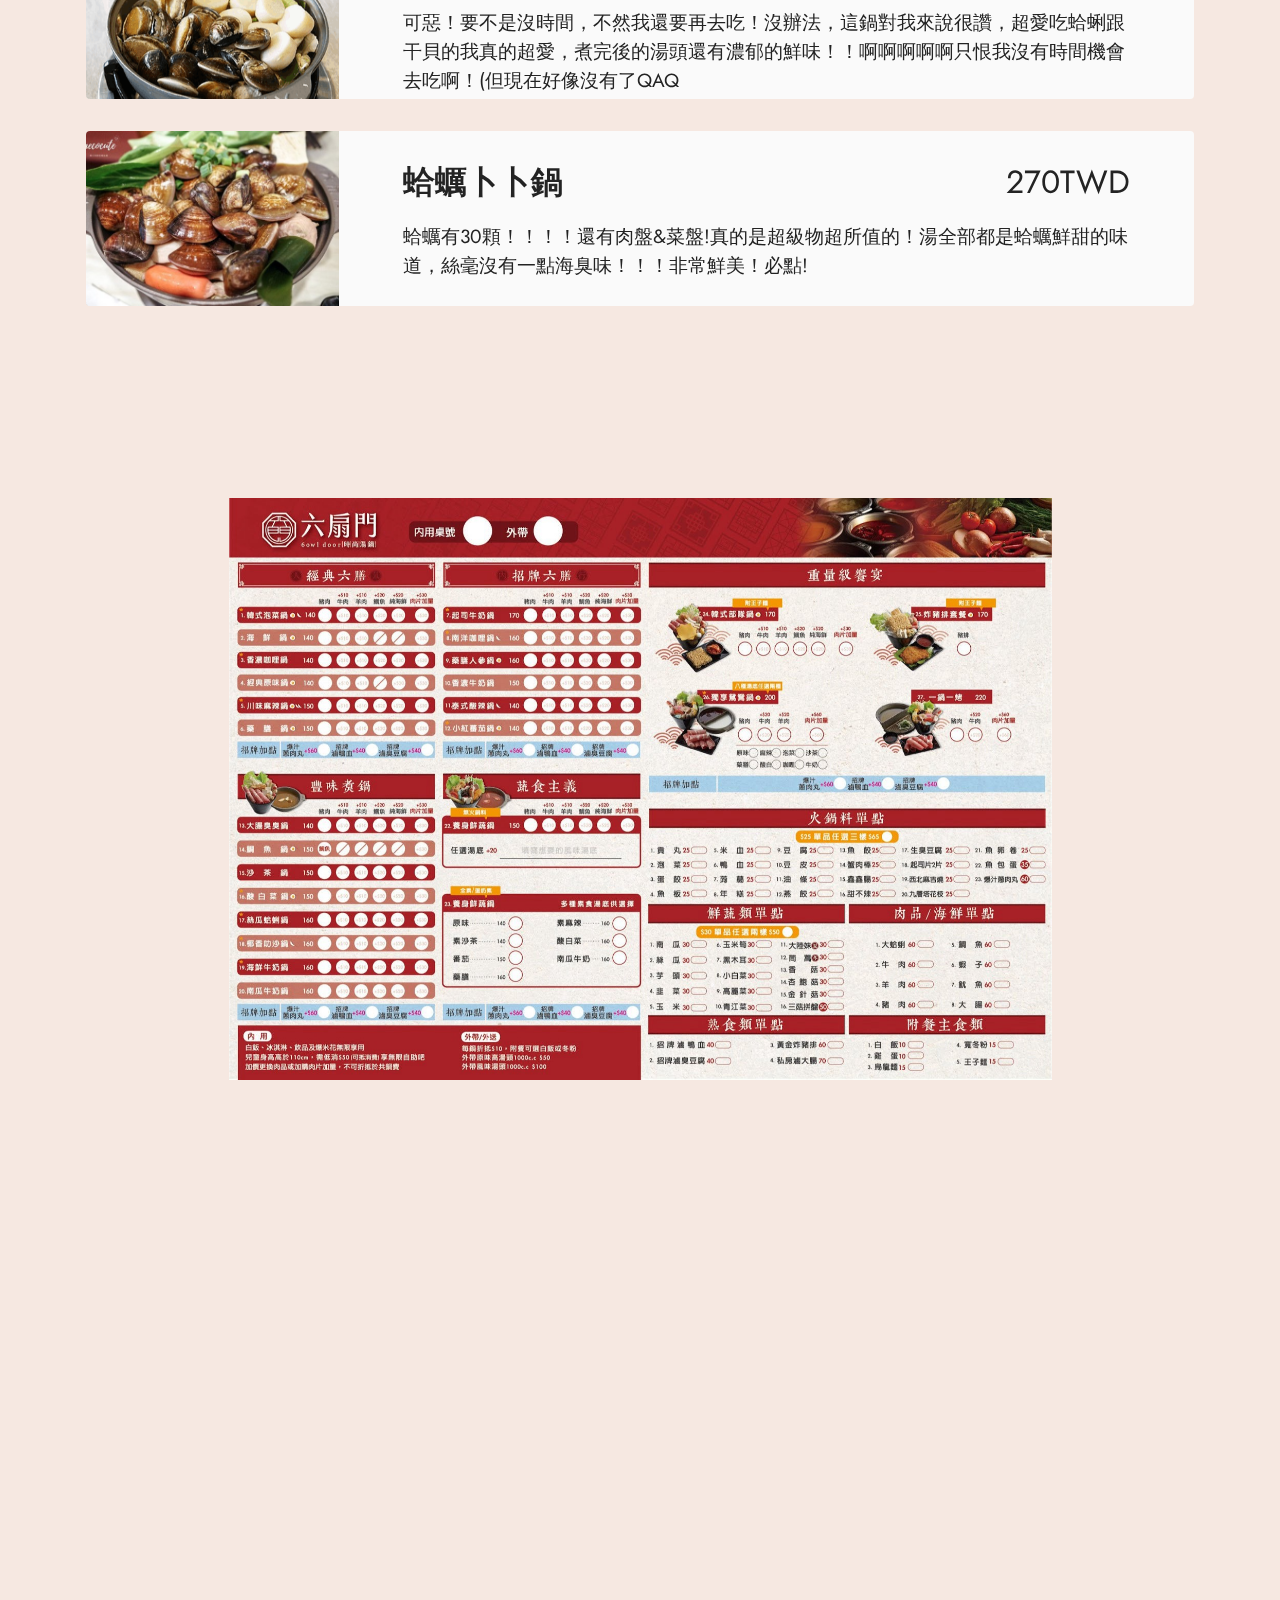
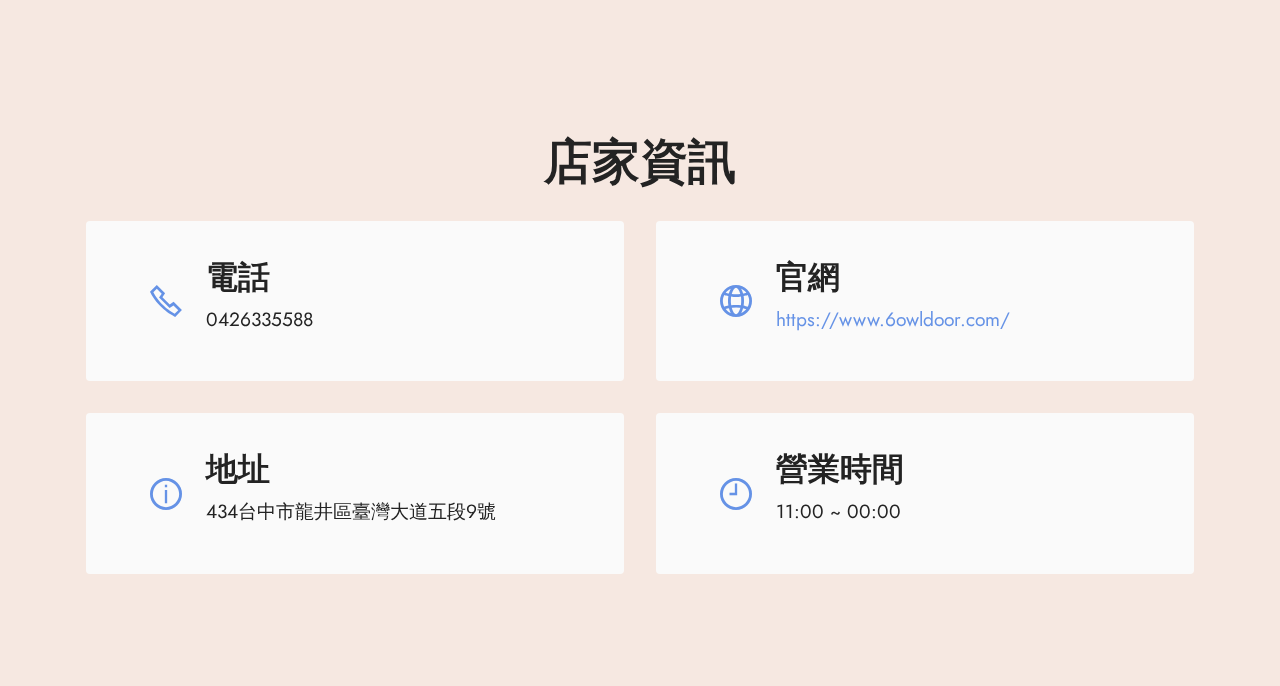
<file: page2.html>
<!DOCTYPE html>
<html  >
<head>
  <!-- Site made with Mobirise Website Builder v5.8.4, https://mobirise.com -->
  <meta charset="UTF-8">
  <meta http-equiv="X-UA-Compatible" content="IE=edge">
  <meta name="generator" content="Mobirise v5.8.4, mobirise.com">
  <meta name="viewport" content="width=device-width, initial-scale=1, minimum-scale=1">
  <link rel="shortcut icon" href="assets/images/mbr.jpeg" type="image/x-icon">
  <meta name="description" content="">
  
  
  <title>六扇門</title>
  <link rel="stylesheet" href="assets/web/assets/mobirise-icons2/mobirise2.css">
  <link rel="stylesheet" href="assets/bootstrap/css/bootstrap.min.css">
  <link rel="stylesheet" href="assets/bootstrap/css/bootstrap-grid.min.css">
  <link rel="stylesheet" href="assets/bootstrap/css/bootstrap-reboot.min.css">
  <link rel="stylesheet" href="assets/parallax/jarallax.css">
  <link rel="stylesheet" href="assets/dropdown/css/style.css">
  <link rel="stylesheet" href="assets/socicon/css/styles.css">
  <link rel="stylesheet" href="assets/theme/css/style.css">
  <link rel="preload" href="https://fonts.googleapis.com/css?family=Jost:100,200,300,400,500,600,700,800,900,100i,200i,300i,400i,500i,600i,700i,800i,900i&display=swap" as="style" onload="this.onload=null;this.rel='stylesheet'">
  <noscript><link rel="stylesheet" href="https://fonts.googleapis.com/css?family=Jost:100,200,300,400,500,600,700,800,900,100i,200i,300i,400i,500i,600i,700i,800i,900i&display=swap"></noscript>
  <link rel="preload" as="style" href="assets/mobirise/css/mbr-additional.css"><link rel="stylesheet" href="assets/mobirise/css/mbr-additional.css" type="text/css">

  
  
  
</head>
<body>

  <div id="fb-root"></div>
  <script async defer crossorigin="anonymous" src="https://connect.facebook.net/zh_TW/sdk.js#xfbml=1&version=v16.0" nonce="STuaAj4q"></script>
  
  <section data-bs-version="5.1" class="menu menu2 cid-tDUrRVwoBq" once="menu" id="menu2-1t">
    
    <nav class="navbar navbar-dropdown navbar-fixed-top collapsed">
        <div class="container-fluid">
            <div class="navbar-brand">
                <span class="navbar-logo">
                    <a href="index.html#top">
                        <img src="assets/images/mbr.jpeg" alt="Mobirise Website Builder" style="height: 3rem;">
                    </a>
                </span>
                <span class="navbar-caption-wrap"><a class="navbar-caption text-white display-7" href="index.html#header1-3">火鍋推薦</a></span>
            </div>
            <button class="navbar-toggler" type="button" data-toggle="collapse" data-bs-toggle="collapse" data-target="#navbarSupportedContent" data-bs-target="#navbarSupportedContent" aria-controls="navbarNavAltMarkup" aria-expanded="false" aria-label="Toggle navigation">
                <div class="hamburger">
                    <span></span>
                    <span></span>
                    <span></span>
                    <span></span>
                </div>
            </button>
            <div class="collapse navbar-collapse" id="navbarSupportedContent">
                <ul class="navbar-nav nav-dropdown nav-right" data-app-modern-menu="true"><li class="nav-item"><a class="nav-link link text-white display-4" href="index.html#content14-4">網頁介紹</a></li>
                    <li class="nav-item"><a class="nav-link link text-white display-4" href="index.html#gallery2-6">推薦火鍋</a></li>
                    <li class="nav-item"><a class="nav-link link text-white display-4" href="index.html#footer2-a">小組成員</a>
                    </li></ul>
                
                
            </div>
        </div>
    </nav>
</section>

<section data-bs-version="5.1" class="header10 cid-tDUrRVS4FK mbr-parallax-background" id="header10-1u">

    

    
    <div class="mbr-overlay" style="opacity: 0.5; background-color: rgb(255, 255, 255);"></div>

    <div class="align-center container-fluid">
        <div class="row justify-content-center">
            <div class="col-md-12 col-lg-9">
                <h1 class="mbr-section-title mbr-fonts-style mb-3 display-1"><strong>六扇門時尚湯鍋 台中東海店</strong></h1>
                
                
                <div class="image-wrap mt-4">
                    <img src="assets/images/1603369170-842940124-g-1586x1190.jpeg" alt="Mobirise Website Builder" title="">
                </div>
            </div>
        </div>
    </div>
</section>

<section data-bs-version="5.1" class="features10 cid-tDUrRW9yUg" id="features11-1v">
    <!---->
    

    
    
    <div class="container">
        <div class="title">
            <h3 class="mbr-section-title mbr-fonts-style mb-4 display-2"><strong>推薦菜單</strong></h3>
            
        </div>
        <div class="card">
            <div class="card-wrapper">
                <div class="row align-items-center">
                    <div class="col-12 col-md-3">
                        <div class="image-wrapper">
                            <img src="assets/images/1-596x397.png" alt="Mobirise Website Builder" title="">
                        </div>
                    </div>
                    <div class="col-12 col-md">
                        <div class="card-box">
                            <div class="row">
                                <div class="col-12">
                                    <div class="top-line">
                                        <h4 class="card-title mbr-fonts-style display-5"><strong>香濃牛奶鍋</strong></h4>
                                        <p class="cost mbr-fonts-style display-5">150 TWD</p>
                                    </div>
                                </div>
                                <div class="col-12">
                                    <div class="bottom-line">
                                        <p class="mbr-text mbr-fonts-style m-0 display-7">
                                            搭配濃郁的牛奶湯底，冬天時是暖活身體的好夥伴</p>
                                    </div>
                                </div>
                            </div>
                        </div>
                    </div>
                </div>
            </div>
        </div>
        <div class="card">
            <div class="card-wrapper">
                <div class="row align-items-center">
                    <div class="col-12 col-md-3">
                        <div class="image-wrapper">
                            <img src="assets/images/2-596x398.png" alt="Mobirise Website Builder" title="">
                        </div>
                    </div>
                    <div class="col-12 col-md">
                        <div class="card-box">
                            <div class="row">
                                <div class="col-12">
                                    <div class="top-line">
                                        <h4 class="card-title mbr-fonts-style display-5"><strong>鯛魚鍋</strong></h4>
                                        <p class="cost mbr-fonts-style display-5">150 TWD</p>
                                    </div>
                                </div>
                                <div class="col-12">
                                    <div class="bottom-line">
                                        <p class="mbr-text mbr-fonts-style m-0 display-7">鯛魚煮熟後綿密的口感，加上高湯挾帶著淡淡魚香味，推薦喜愛吃魚者嘗鮮</p>
                                    </div>
                                </div>
                            </div>
                        </div>
                    </div>
                </div>
            </div>
        </div>
        <div class="card">
            <div class="card-wrapper">
                <div class="row align-items-center">
                    <div class="col-12 col-md-3">
                        <div class="image-wrapper">
                            <img src="assets/images/df7b607d2ecc334d3072a4f04db5d3a2-596x447.jpeg" alt="Mobirise Website Builder" title="">
                        </div>
                    </div>
                    <div class="col-12 col-md">
                        <div class="card-box">
                            <div class="row">
                                <div class="col-12">
                                    <div class="top-line">
                                        <h4 class="card-title mbr-fonts-style display-5"><strong>經典原味鍋</strong></h4>
                                        <p class="cost mbr-fonts-style display-5">140 TWD</p>
                                    </div>
                                </div>
                                <div class="col-12">
                                    <div class="bottom-line">
                                        <p class="mbr-text mbr-fonts-style m-0 display-7">
                                            鮮甜的高湯搭配鮮美多汁的肉片(可加價換其他種類的肉)，不知道要點什麼的首推這個<br></p>
                                    </div>
                                </div>
                            </div>
                        </div>
                    </div>
                </div>
            </div>
        </div>
        <div class="card">
            <div class="card-wrapper">
                <div class="row align-items-center">
                    <div class="col-12 col-md-3">
                        <div class="image-wrapper">
                            <img src="assets/images/4-422x239.png" alt="Mobirise Website Builder" title="">
                        </div>
                    </div>
                    <div class="col-12 col-md">
                        <div class="card-box">
                            <div class="row">
                                <div class="col-12">
                                    <div class="top-line">
                                        <h4 class="card-title mbr-fonts-style display-5"><strong>鮑干蛤蜊鍋</strong></h4>
                                        <p class="cost mbr-fonts-style display-5">
                                            270TWD</p>
                                    </div>
                                </div>
                                <div class="col-12">
                                    <div class="bottom-line">
                                        <p class="mbr-text mbr-fonts-style m-0 display-7">
                                            可惡！要不是沒時間，不然我還要再去吃！沒辦法，這鍋對我來說很讚，超愛吃蛤蜊跟干貝的我真的超愛，煮完後的湯頭還有濃郁的鮮味！！啊啊啊啊啊只恨我沒有時間機會去吃啊！(但現在好像沒有了QAQ
                                        </p>
                                    </div>
                                </div>
                            </div>
                        </div>
                    </div>
                </div>
            </div>
        </div>
        <div class="card">
            <div class="card-wrapper">
                <div class="row align-items-center">
                    <div class="col-12 col-md-3">
                        <div class="image-wrapper">
                            <img src="assets/images/5-554x369.jpeg" alt="Mobirise Website Builder" title="">
                        </div>
                    </div>
                    <div class="col-12 col-md">
                        <div class="card-box">
                            <div class="row">
                                <div class="col-12">
                                    <div class="top-line">
                                        <h4 class="card-title mbr-fonts-style display-5"><strong>蛤蠣卜卜鍋</strong></h4>
                                        <p class="cost mbr-fonts-style display-5">270TWD</p>
                                    </div>
                                </div>
                                <div class="col-12">
                                    <div class="bottom-line">
                                        <p class="mbr-text mbr-fonts-style m-0 display-7">
                                            蛤蠣有30顆！！！！還有肉盤&amp;菜盤!真的是超級物超所值的！湯全部都是蛤蠣鮮甜的味道，絲毫沒有一點海臭味！！！非常鮮美！必點!
                                        </p>
                                    </div>
                                </div>
                            </div>
                        </div>
                    </div>
                </div>
            </div>
        </div>
        
    </div>
</section>

<section data-bs-version="5.1" class="image3 cid-tDUrRWEL1t" id="image3-1w">
    

    
    

    <div class="container">
        <div class="row justify-content-center">
            <div class="col-12 col-lg-9">
                <div class="image-wrapper">
                    <img src="assets/images/2020-1600x1131.jpeg" alt="Mobirise Website Builder">
                    
                </div>
            </div>
        </div>
    </div>
</section>

<section data-bs-version="5.1" class="map2 cid-tE3SBPtqLQ" id="map2-3a">
    

    
    
    <div>
        
        <div class="google-map"><iframe frameborder="0" style="border:0" src="https://www.google.com/maps/embed/v1/place?key=AIzaSyDk89J4FSunMF33ruMVWJaJht_Ro0kvoXs&amp;q=434台中市龍井區臺灣大道五段9號" allowfullscreen=""></iframe></div>
    </div>
</section>

<section data-bs-version="5.1" class="contacts2 cid-tE3SD2gf75" id="contacts2-3b">
    <!---->
    

    
    
    <div class="container">
        <div class="mbr-section-head">
            <h3 class="mbr-section-title mbr-fonts-style align-center mb-0 display-2">
                <strong>店家資訊</strong></h3>
            
        </div>
        <div class="row justify-content-center mt-4">
            <div class="card col-12 col-md-6">
                <div class="card-wrapper">
                    <div class="image-wrapper">
                        <span class="mbr-iconfont mobi-mbri-phone mobi-mbri"></span>
                    </div>
                    <div class="text-wrapper">
                        <h6 class="card-title mbr-fonts-style mb-1 display-5"><strong>電話</strong></h6>
                        <p class="mbr-text mbr-fonts-style display-7">0426335588</p>
                    </div>
                </div>
            </div>
            <div class="card col-12 col-md-6">
                <div class="card-wrapper">
                    <div class="image-wrapper">
                        <span class="mbr-iconfont mobi-mbri-globe-2 mobi-mbri"></span>
                    </div>
                    <div class="text-wrapper">
                        <h6 class="card-title mbr-fonts-style mb-1 display-5"><strong>官網</strong></h6>
                        <p class="mbr-text mbr-fonts-style display-7"><a href="https://www.6owldoor.com/" class="text-primary">https://www.6owldoor.com/</a></p>
                    </div>
                </div>
            </div>
            <div class="card col-12 col-md-6">
                <div class="card-wrapper">
                    <div class="image-wrapper">
                        <span class="mbr-iconfont mobi-mbri-info mobi-mbri"></span>
                    </div>
                    <div class="text-wrapper">
                        <h6 class="card-title mbr-fonts-style mb-1 display-5"><strong>地址</strong></h6>
                        <p class="mbr-text mbr-fonts-style display-7">
                            434台中市龍井區臺灣大道五段9號
                        </p>
                    </div>
                </div>
            </div>
            <div class="card col-12 col-md-6">
                <div class="card-wrapper">
                    <div class="image-wrapper">
                        <span class="mbr-iconfont mobi-mbri-clock mobi-mbri"></span>
                    </div>
                    <div class="text-wrapper">
                        <h6 class="card-title mbr-fonts-style mb-1 display-5"><strong>營業時間</strong></h6>
                        <p class="mbr-text mbr-fonts-style display-7">11:00 ~ 00:00
                        </p>
                    </div>
                </div>
            </div>
        </div>
    </div>
</section>

<center>
<div class="fb-comments" data-href="https://cly0214.github.io/web-final/page2.html" data-width="" data-numposts="10"></div>
</center>

<script src="assets/bootstrap/js/bootstrap.bundle.min.js"></script>  <script src="assets/parallax/jarallax.js"></script>  <script src="assets/smoothscroll/smooth-scroll.js"></script>  <script src="assets/ytplayer/index.js"></script>  <script src="assets/dropdown/js/navbar-dropdown.js"></script>  <script src="assets/theme/js/script.js"></script>  
  
  
</body>
</html>
</file>
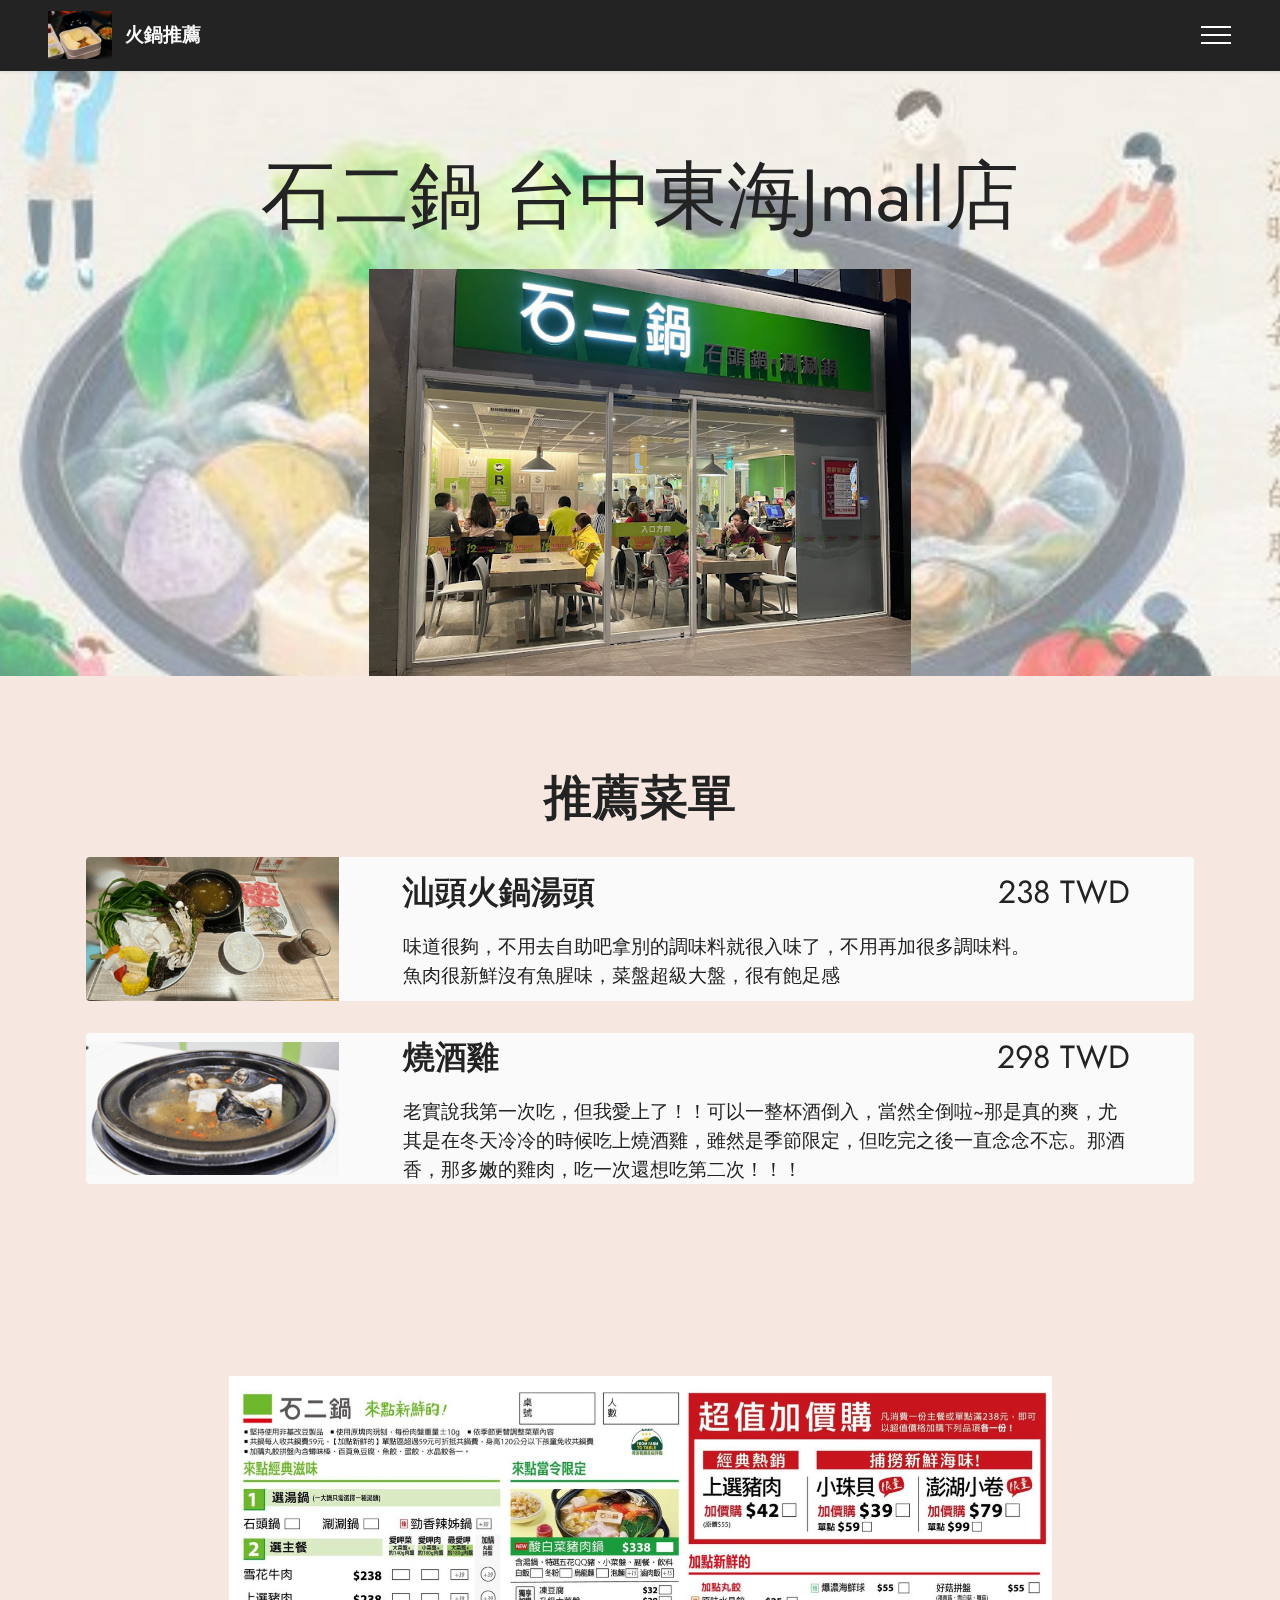
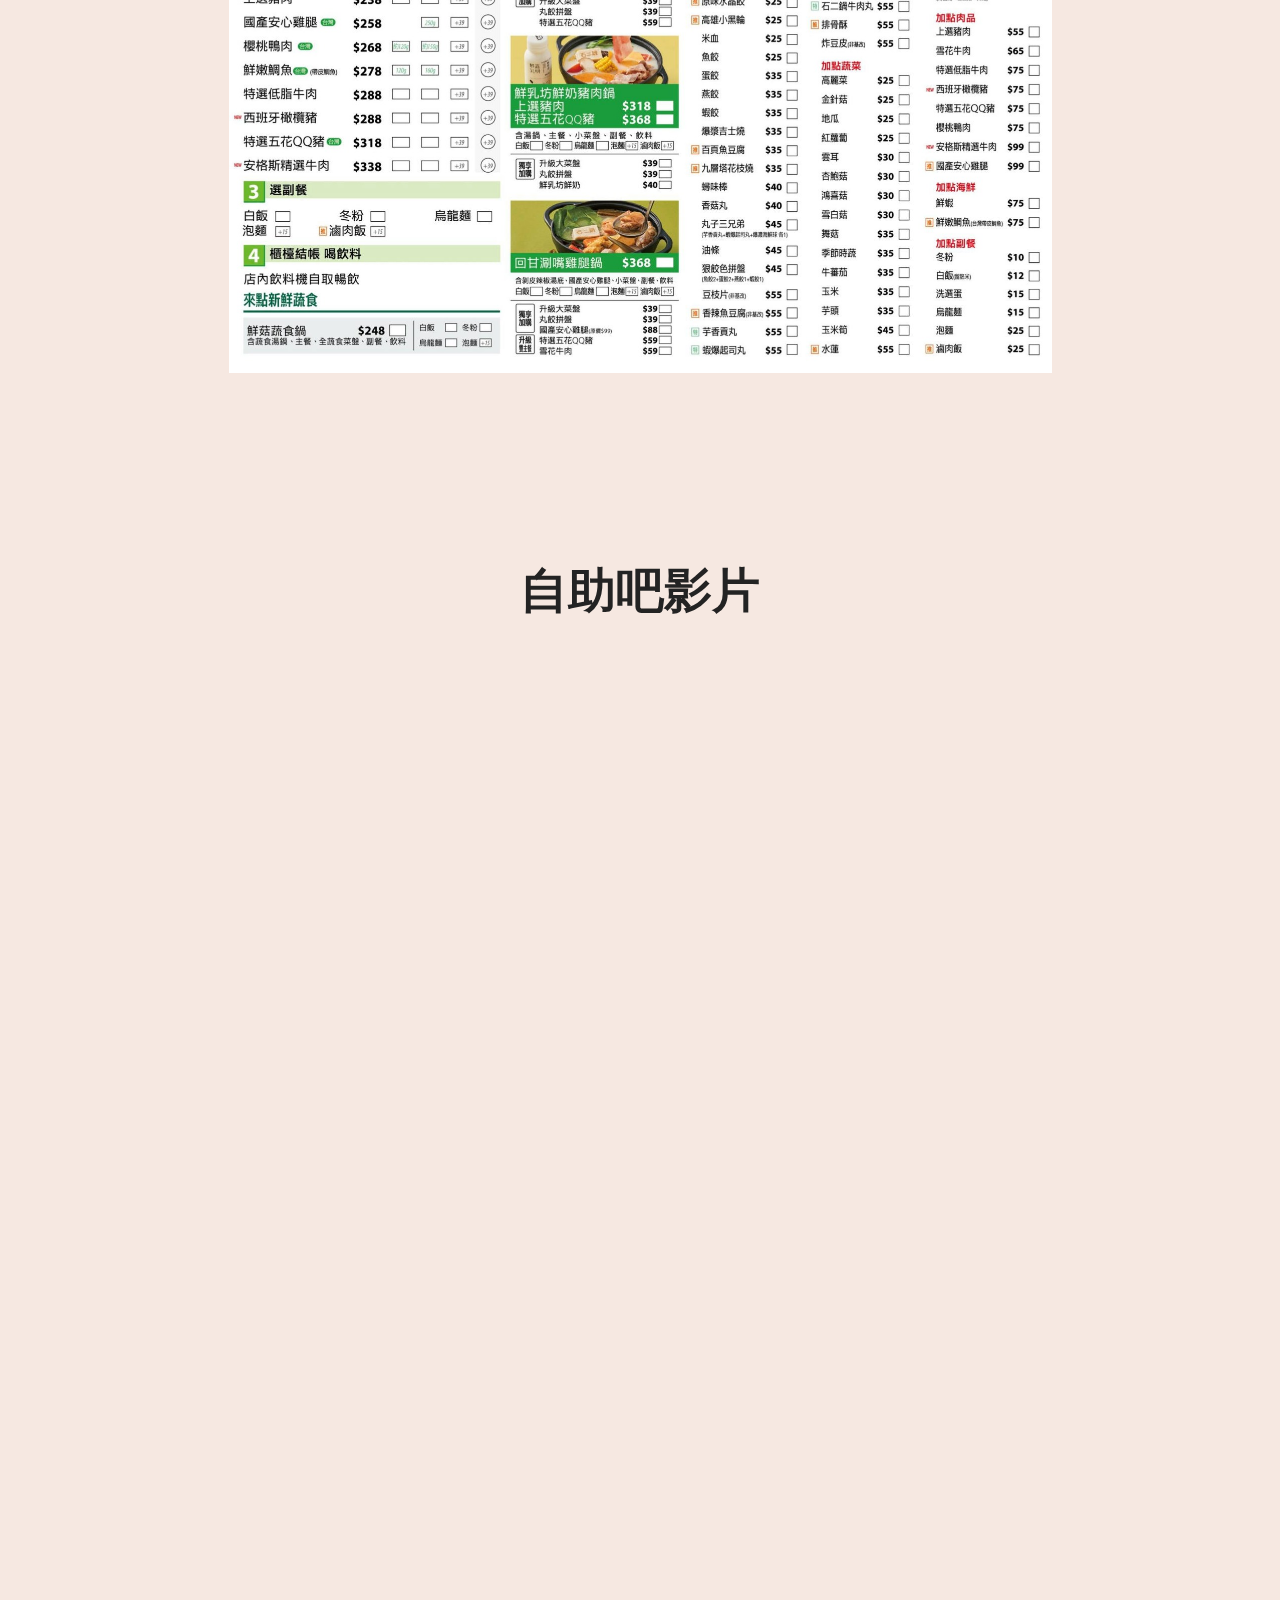
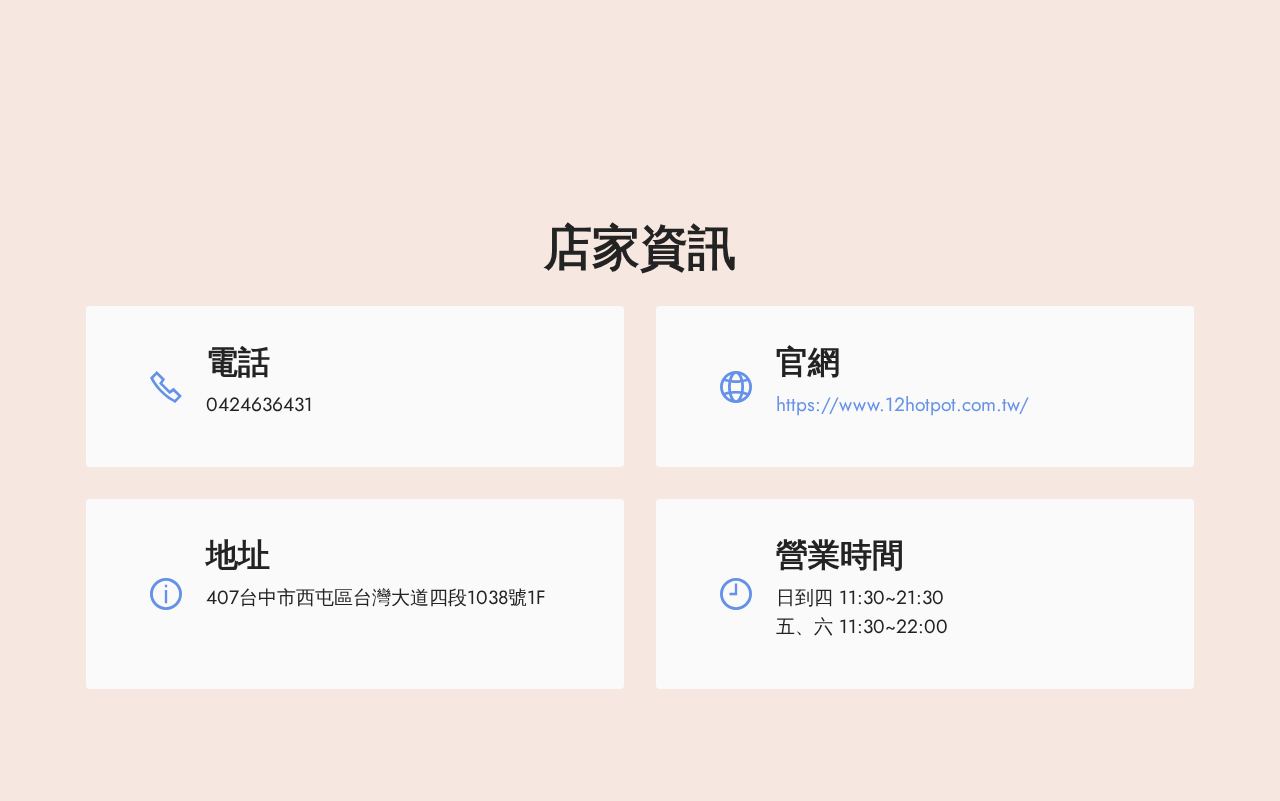
<file: page3.html>
<!DOCTYPE html>
<html  >
<head>
  <!-- Site made with Mobirise Website Builder v5.8.4, https://mobirise.com -->
  <meta charset="UTF-8">
  <meta http-equiv="X-UA-Compatible" content="IE=edge">
  <meta name="generator" content="Mobirise v5.8.4, mobirise.com">
  <meta name="viewport" content="width=device-width, initial-scale=1, minimum-scale=1">
  <link rel="shortcut icon" href="assets/images/mbr.jpeg" type="image/x-icon">
  <meta name="description" content="">
  
  
  <title>石二鍋</title>
  <link rel="stylesheet" href="assets/web/assets/mobirise-icons2/mobirise2.css">
  <link rel="stylesheet" href="assets/bootstrap/css/bootstrap.min.css">
  <link rel="stylesheet" href="assets/bootstrap/css/bootstrap-grid.min.css">
  <link rel="stylesheet" href="assets/bootstrap/css/bootstrap-reboot.min.css">
  <link rel="stylesheet" href="assets/parallax/jarallax.css">
  <link rel="stylesheet" href="assets/dropdown/css/style.css">
  <link rel="stylesheet" href="assets/socicon/css/styles.css">
  <link rel="stylesheet" href="assets/theme/css/style.css">
  <link rel="preload" href="https://fonts.googleapis.com/css?family=Jost:100,200,300,400,500,600,700,800,900,100i,200i,300i,400i,500i,600i,700i,800i,900i&display=swap" as="style" onload="this.onload=null;this.rel='stylesheet'">
  <noscript><link rel="stylesheet" href="https://fonts.googleapis.com/css?family=Jost:100,200,300,400,500,600,700,800,900,100i,200i,300i,400i,500i,600i,700i,800i,900i&display=swap"></noscript>
  <link rel="preload" as="style" href="assets/mobirise/css/mbr-additional.css"><link rel="stylesheet" href="assets/mobirise/css/mbr-additional.css" type="text/css">

  
  
  
</head>
<body>

  <div id="fb-root"></div>
  <script async defer crossorigin="anonymous" src="https://connect.facebook.net/zh_TW/sdk.js#xfbml=1&version=v16.0" nonce="STuaAj4q"></script>
  
  <section data-bs-version="5.1" class="menu menu2 cid-tDUrSjNoap" once="menu" id="menu2-1z">
    
    <nav class="navbar navbar-dropdown navbar-fixed-top collapsed">
        <div class="container-fluid">
            <div class="navbar-brand">
                <span class="navbar-logo">
                    <a href="index.html#top">
                        <img src="assets/images/mbr.jpeg" alt="Mobirise Website Builder" style="height: 3rem;">
                    </a>
                </span>
                <span class="navbar-caption-wrap"><a class="navbar-caption text-white display-7" href="index.html#header1-3">火鍋推薦</a></span>
            </div>
            <button class="navbar-toggler" type="button" data-toggle="collapse" data-bs-toggle="collapse" data-target="#navbarSupportedContent" data-bs-target="#navbarSupportedContent" aria-controls="navbarNavAltMarkup" aria-expanded="false" aria-label="Toggle navigation">
                <div class="hamburger">
                    <span></span>
                    <span></span>
                    <span></span>
                    <span></span>
                </div>
            </button>
            <div class="collapse navbar-collapse" id="navbarSupportedContent">
                <ul class="navbar-nav nav-dropdown nav-right" data-app-modern-menu="true"><li class="nav-item"><a class="nav-link link text-white display-4" href="index.html#content14-4">網頁介紹</a></li>
                    <li class="nav-item"><a class="nav-link link text-white display-4" href="index.html#gallery2-6">推薦火鍋</a></li>
                    <li class="nav-item"><a class="nav-link link text-white display-4" href="index.html#footer2-a">小組成員</a>
                    </li></ul>
                
                
            </div>
        </div>
    </nav>
</section>

<section data-bs-version="5.1" class="header10 cid-tDUrSk6Jk6 mbr-parallax-background" id="header10-20">

    

    
    <div class="mbr-overlay" style="opacity: 0.4; background-color: rgb(255, 255, 255);"></div>

    <div class="align-center container-fluid">
        <div class="row justify-content-center">
            <div class="col-md-12 col-lg-9">
                <h1 class="mbr-section-title mbr-fonts-style mb-3 display-1">石二鍋 台中東海Jmall店</h1>
                
                
                <div class="image-wrap mt-4">
                    <img src="assets/images/srq.jpg" alt="Mobirise Website Builder" title="">
                </div>
            </div>
        </div>
    </div>
</section>

<section data-bs-version="5.1" class="features10 cid-tDUrSkmv96" id="features11-21">
    <!---->
    

    
    
    <div class="container">
        <div class="title">
            <h3 class="mbr-section-title mbr-fonts-style mb-4 display-2">
                <strong>推薦菜單</strong></h3>
            
        </div>
        <div class="card">
            <div class="card-wrapper">
                <div class="row align-items-center">
                    <div class="col-12 col-md-3">
                        <div class="image-wrapper">
                            <img src="assets/images/6-422x316.png" alt="Mobirise Website Builder" title="">
                        </div>
                    </div>
                    <div class="col-12 col-md">
                        <div class="card-box">
                            <div class="row">
                                <div class="col-12">
                                    <div class="top-line">
                                        <h4 class="card-title mbr-fonts-style display-5"><strong>汕頭火鍋湯頭</strong></h4>
                                        <p class="cost mbr-fonts-style display-5">
                                            238 TWD</p>
                                    </div>
                                </div>
                                <div class="col-12">
                                    <div class="bottom-line">
                                        <p class="mbr-text mbr-fonts-style m-0 display-7">味道很夠，不用去自助吧拿別的調味料就很入味了，不用再加很多調味料。
<br>魚肉很新鮮沒有魚腥味，菜盤超級大盤，很有飽足感&nbsp;<br></p>
                                    </div>
                                </div>
                            </div>
                        </div>
                    </div>
                </div>
            </div>
        </div>
        <div class="card">
            <div class="card-wrapper">
                <div class="row align-items-center">
                    <div class="col-12 col-md-3">
                        <div class="image-wrapper">
                            <img src="assets/images/7-397x253.png" alt="Mobirise Website Builder" title="">
                        </div>
                    </div>
                    <div class="col-12 col-md">
                        <div class="card-box">
                            <div class="row">
                                <div class="col-12">
                                    <div class="top-line">
                                        <h4 class="card-title mbr-fonts-style display-5"><strong>燒酒雞</strong></h4>
                                        <p class="cost mbr-fonts-style display-5">
                                            298 TWD</p>
                                    </div>
                                </div>
                                <div class="col-12">
                                    <div class="bottom-line">
                                        <p class="mbr-text mbr-fonts-style m-0 display-7">
                                            老實說我第一次吃，但我愛上了！！可以一整杯酒倒入，當然全倒啦~那是真的爽，尤其是在冬天冷冷的時候吃上燒酒雞，雖然是季節限定，但吃完之後一直念念不忘。那酒香，那多嫩的雞肉，吃一次還想吃第二次！！！
                                        </p>
                                    </div>
                                </div>
                            </div>
                        </div>
                    </div>
                </div>
            </div>
        </div>
        
        
        
        
    </div>
</section>

<section data-bs-version="5.1" class="image3 cid-tDUrSkQ1O8" id="image3-22">
    

    
    

    <div class="container">
        <div class="row justify-content-center">
            <div class="col-12 col-lg-9">
                <div class="image-wrapper">
                    <img src="assets/images/3.-1646x1192.jpeg" alt="Mobirise Website Builder">
                    
                </div>
            </div>
        </div>
    </div>
</section>

<section data-bs-version="5.1" class="video2 cid-tEqOpsvloa" id="video2-3t">
    
    
    
    <div class="container">
        <div class="mbr-section-head">
            <h4 class="mbr-section-title mbr-fonts-style mb-0 display-2"><strong>自助吧影片</strong></h4>
            
        </div>
        <div class="row justify-content-center mt-4">
            <div class="col-12 col-md-10 video-block">
                <div class="video-wrapper"><iframe class="mbr-embedded-video" src="https://www.youtube.com/embed/j6JNs9YyJHI?rel=0&amp;amp;&amp;showinfo=0&amp;autoplay=0&amp;loop=0" width="1280" height="720" frameborder="0" allowfullscreen></iframe></div>
                
            </div>
        </div>
    </div>
</section>

<section data-bs-version="5.1" class="map2 cid-tE3U0glvda" id="map2-3c">
    

    
    
    <div>
        
        <div class="google-map"><iframe frameborder="0" style="border:0" src="https://www.google.com/maps/embed/v1/place?key=AIzaSyCZI5F_k6S1k46ujh0SNrapM89f7mJxd30&amp;q=407台中市西屯區台灣大道四段1038號1F" allowfullscreen=""></iframe></div>
    </div>
</section>

<section data-bs-version="5.1" class="contacts2 cid-tE3UaCdpTn" id="contacts2-3e">
    <!---->
    

    
    
    <div class="container">
        <div class="mbr-section-head">
            <h3 class="mbr-section-title mbr-fonts-style align-center mb-0 display-2"><strong>店家資訊</strong></h3>
            
        </div>
        <div class="row justify-content-center mt-4">
            <div class="card col-12 col-md-6">
                <div class="card-wrapper">
                    <div class="image-wrapper">
                        <span class="mbr-iconfont mobi-mbri-phone mobi-mbri"></span>
                    </div>
                    <div class="text-wrapper">
                        <h6 class="card-title mbr-fonts-style mb-1 display-5"><strong>電話</strong></h6>
                        <p class="mbr-text mbr-fonts-style display-7">0424636431</p>
                    </div>
                </div>
            </div>
            <div class="card col-12 col-md-6">
                <div class="card-wrapper">
                    <div class="image-wrapper">
                        <span class="mbr-iconfont mobi-mbri-globe-2 mobi-mbri"></span>
                    </div>
                    <div class="text-wrapper">
                        <h6 class="card-title mbr-fonts-style mb-1 display-5"><strong>官網</strong></h6>
                        <p class="mbr-text mbr-fonts-style display-7"><a href="https://www.12hotpot.com.tw/" class="text-primary">https://www.12hotpot.com.tw/</a></p>
                    </div>
                </div>
            </div>
            <div class="card col-12 col-md-6">
                <div class="card-wrapper">
                    <div class="image-wrapper">
                        <span class="mbr-iconfont mobi-mbri-info mobi-mbri"></span>
                    </div>
                    <div class="text-wrapper">
                        <h6 class="card-title mbr-fonts-style mb-1 display-5"><strong>地址</strong></h6>
                        <p class="mbr-text mbr-fonts-style display-7">
                            407台中市西屯區台灣大道四段1038號1F
                        </p>
                    </div>
                </div>
            </div>
            <div class="card col-12 col-md-6">
                <div class="card-wrapper">
                    <div class="image-wrapper">
                        <span class="mbr-iconfont mobi-mbri-clock mobi-mbri"></span>
                    </div>
                    <div class="text-wrapper">
                        <h6 class="card-title mbr-fonts-style mb-1 display-5"><strong>營業時間</strong></h6>
                        <p class="mbr-text mbr-fonts-style display-7">日到四 11:30~21:30<br>五、六 11:30~22:00</p>
                    </div>
                </div>
            </div>
        </div>
    </div>
</section>

<center>
<div class="fb-comments" data-href="https://cly0214.github.io/web-final/page3.html" data-width="" data-numposts="10"></div>
</center>

<script src="assets/bootstrap/js/bootstrap.bundle.min.js"></script>  <script src="assets/parallax/jarallax.js"></script>  <script src="assets/smoothscroll/smooth-scroll.js"></script>  <script src="assets/ytplayer/index.js"></script>  <script src="assets/dropdown/js/navbar-dropdown.js"></script>  <script src="assets/playervimeo/vimeo_player.js"></script>  <script src="assets/theme/js/script.js"></script>  
  
  
</body>
</html>
</file>
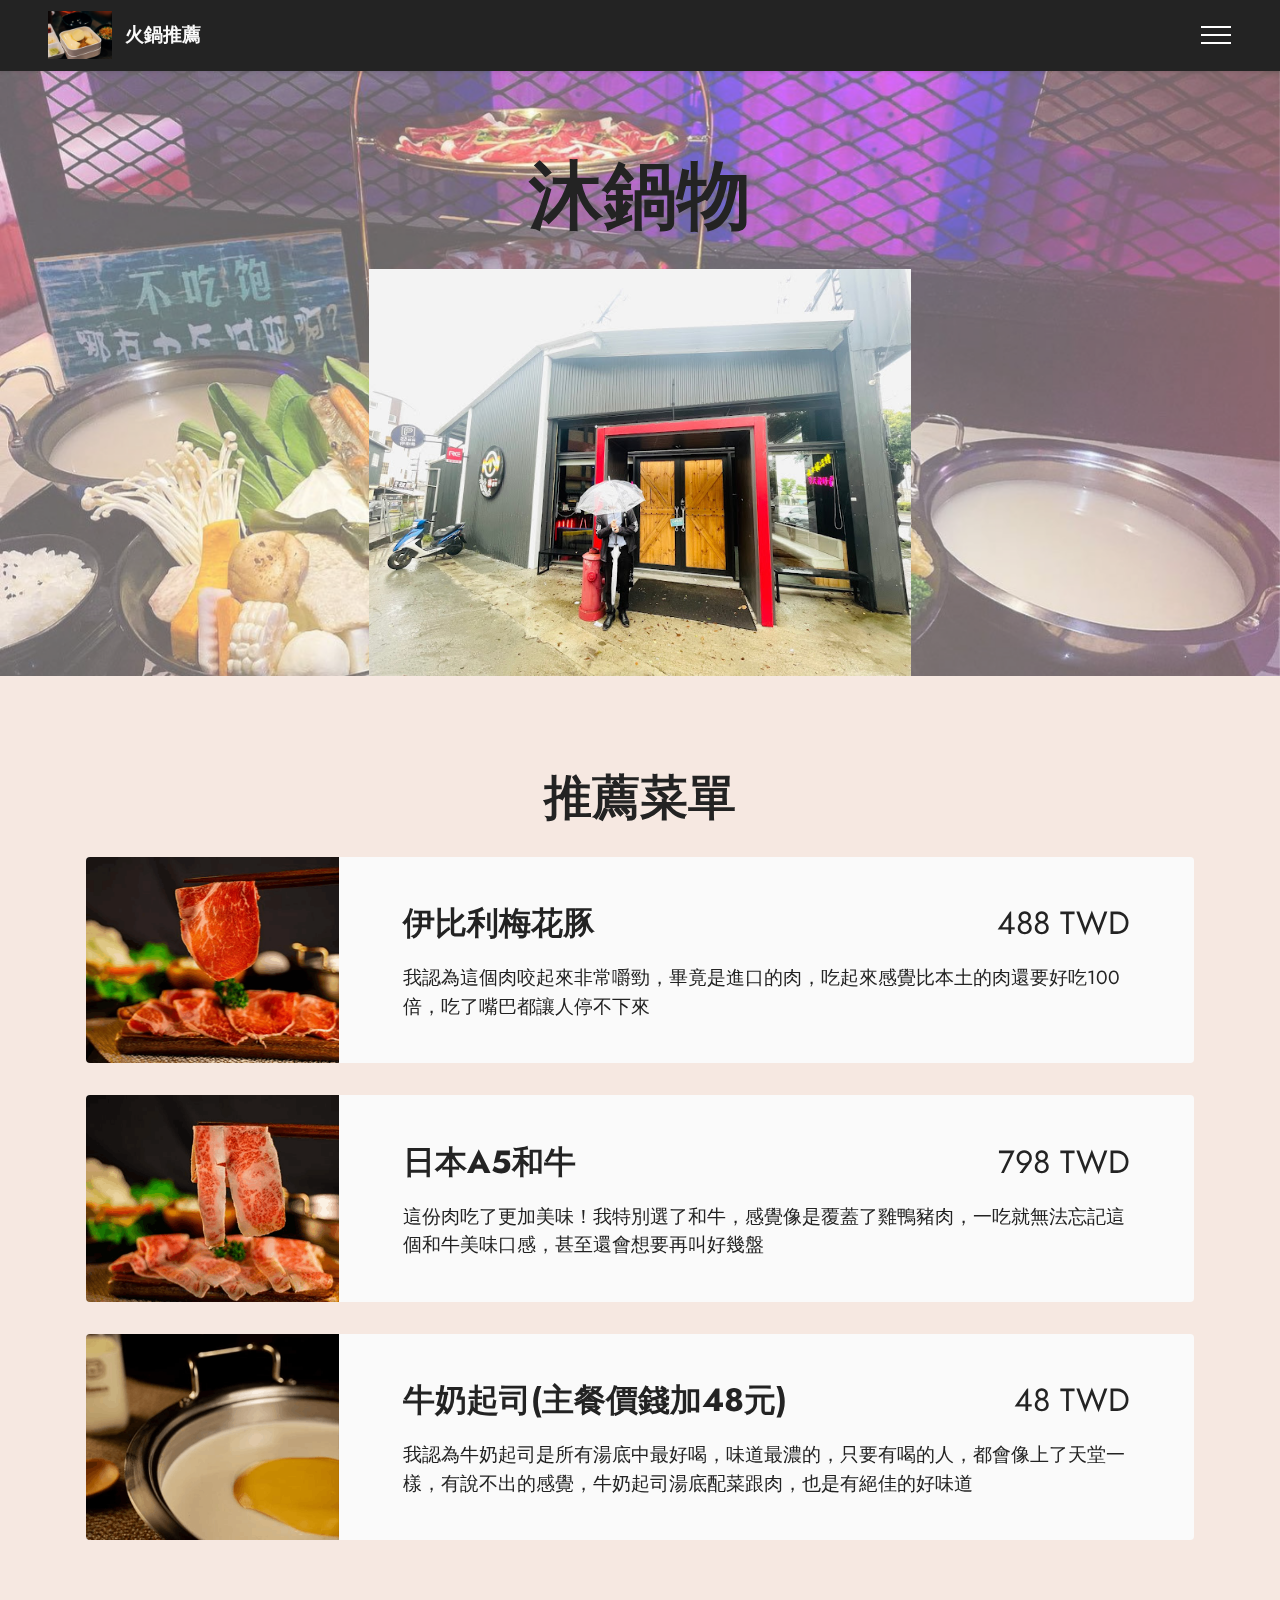
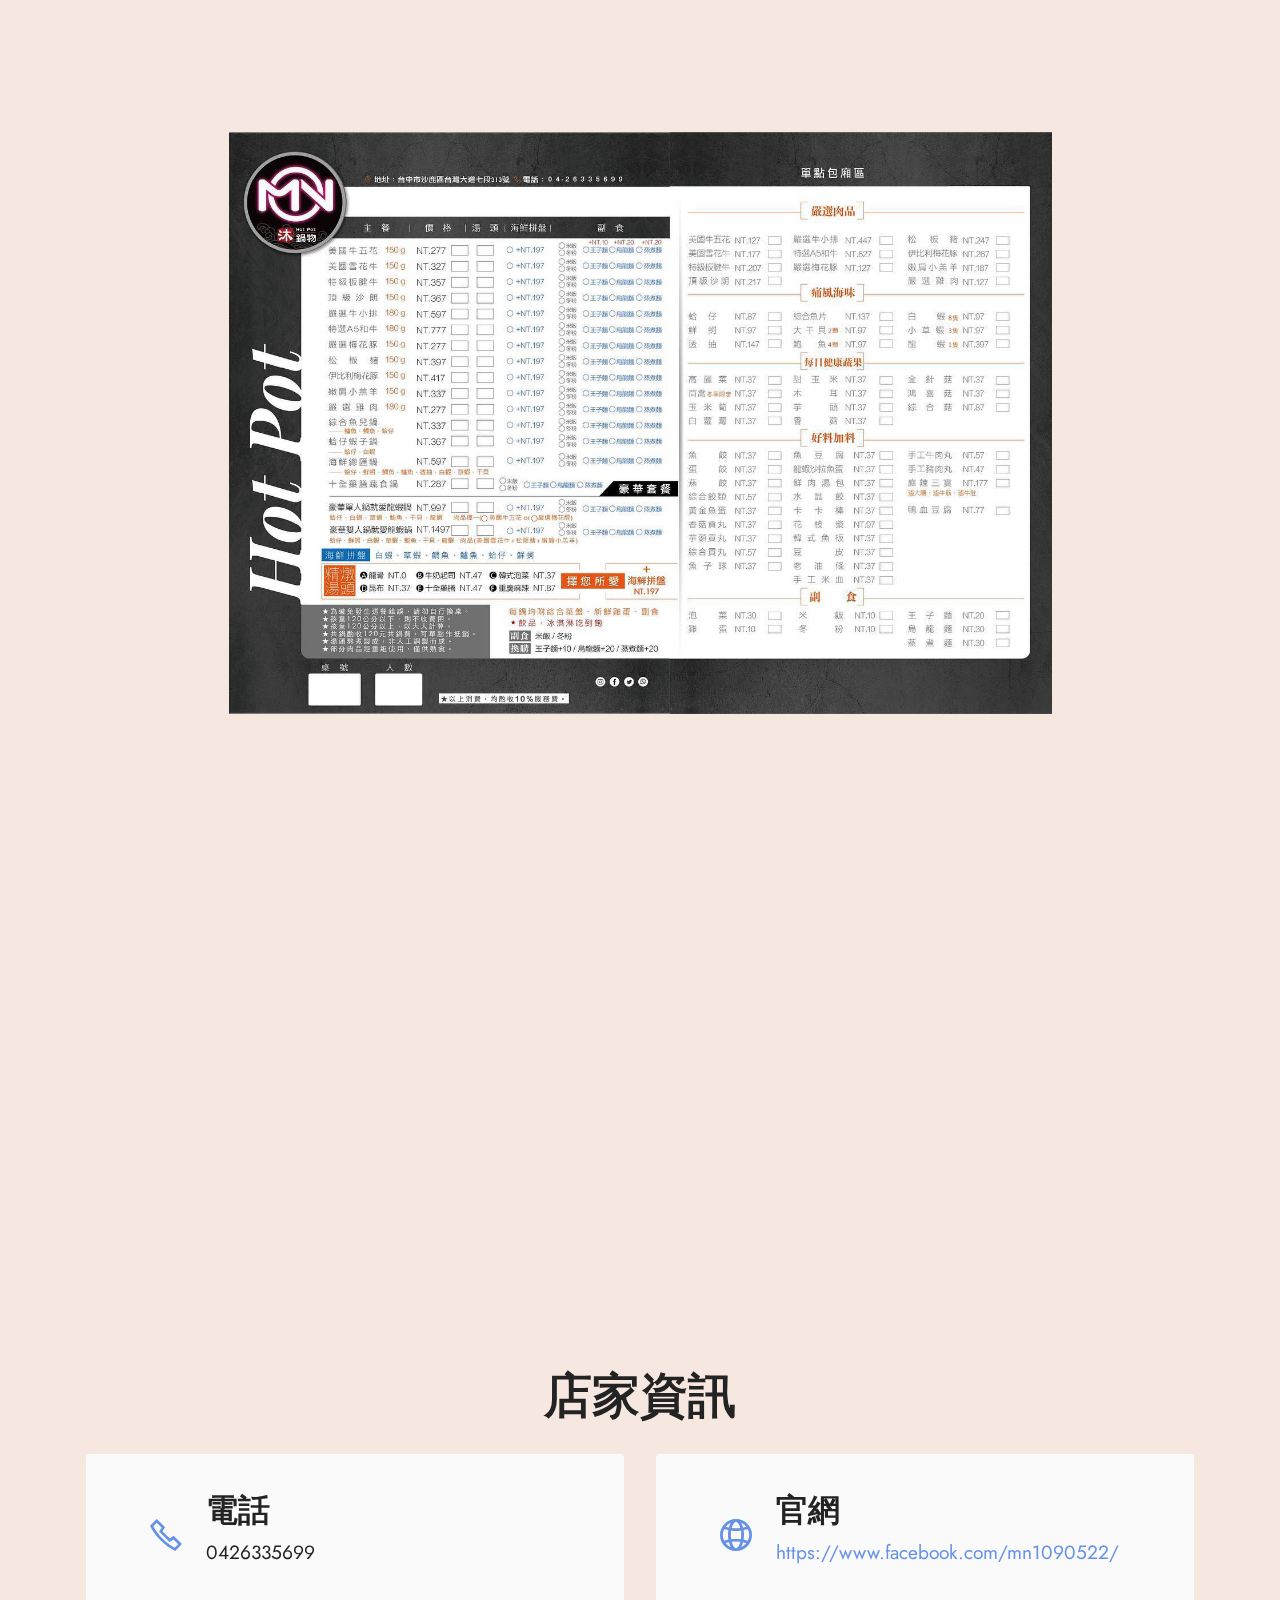
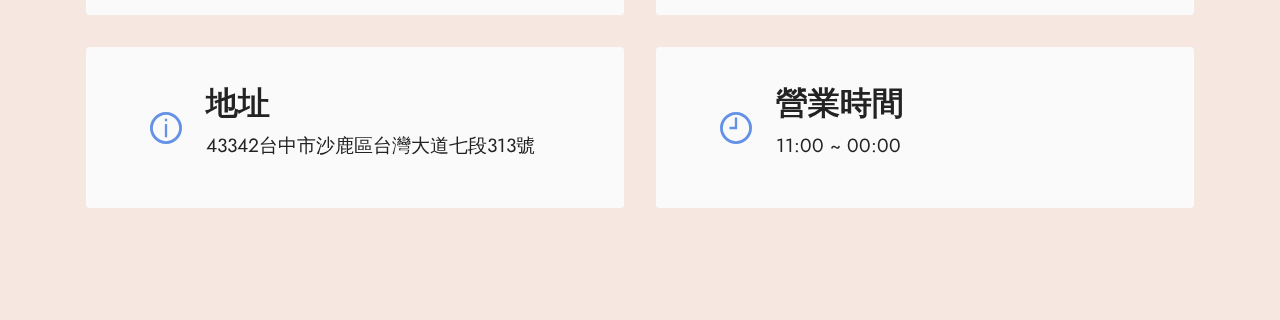
<file: page4.html>
<!DOCTYPE html>
<html  >
<head>
  <!-- Site made with Mobirise Website Builder v5.8.4, https://mobirise.com -->
  <meta charset="UTF-8">
  <meta http-equiv="X-UA-Compatible" content="IE=edge">
  <meta name="generator" content="Mobirise v5.8.4, mobirise.com">
  <meta name="viewport" content="width=device-width, initial-scale=1, minimum-scale=1">
  <link rel="shortcut icon" href="assets/images/mbr.jpeg" type="image/x-icon">
  <meta name="description" content="">
  
  
  <title>沐鍋物</title>
  <link rel="stylesheet" href="assets/web/assets/mobirise-icons2/mobirise2.css">
  <link rel="stylesheet" href="assets/bootstrap/css/bootstrap.min.css">
  <link rel="stylesheet" href="assets/bootstrap/css/bootstrap-grid.min.css">
  <link rel="stylesheet" href="assets/bootstrap/css/bootstrap-reboot.min.css">
  <link rel="stylesheet" href="assets/parallax/jarallax.css">
  <link rel="stylesheet" href="assets/dropdown/css/style.css">
  <link rel="stylesheet" href="assets/socicon/css/styles.css">
  <link rel="stylesheet" href="assets/theme/css/style.css">
  <link rel="preload" href="https://fonts.googleapis.com/css?family=Jost:100,200,300,400,500,600,700,800,900,100i,200i,300i,400i,500i,600i,700i,800i,900i&display=swap" as="style" onload="this.onload=null;this.rel='stylesheet'">
  <noscript><link rel="stylesheet" href="https://fonts.googleapis.com/css?family=Jost:100,200,300,400,500,600,700,800,900,100i,200i,300i,400i,500i,600i,700i,800i,900i&display=swap"></noscript>
  <link rel="preload" as="style" href="assets/mobirise/css/mbr-additional.css"><link rel="stylesheet" href="assets/mobirise/css/mbr-additional.css" type="text/css">

  
  
  
</head>
<body>

  <div id="fb-root"></div>
  <script async defer crossorigin="anonymous" src="https://connect.facebook.net/zh_TW/sdk.js#xfbml=1&version=v16.0" nonce="STuaAj4q"></script>
  
  <section data-bs-version="5.1" class="menu menu2 cid-tDUrSwlVdM" once="menu" id="menu2-25">
    
    <nav class="navbar navbar-dropdown navbar-fixed-top collapsed">
        <div class="container-fluid">
            <div class="navbar-brand">
                <span class="navbar-logo">
                    <a href="index.html#top">
                        <img src="assets/images/mbr.jpeg" alt="Mobirise Website Builder" style="height: 3rem;">
                    </a>
                </span>
                <span class="navbar-caption-wrap"><a class="navbar-caption text-white display-7" href="index.html#header1-3">火鍋推薦</a></span>
            </div>
            <button class="navbar-toggler" type="button" data-toggle="collapse" data-bs-toggle="collapse" data-target="#navbarSupportedContent" data-bs-target="#navbarSupportedContent" aria-controls="navbarNavAltMarkup" aria-expanded="false" aria-label="Toggle navigation">
                <div class="hamburger">
                    <span></span>
                    <span></span>
                    <span></span>
                    <span></span>
                </div>
            </button>
            <div class="collapse navbar-collapse" id="navbarSupportedContent">
                <ul class="navbar-nav nav-dropdown nav-right" data-app-modern-menu="true"><li class="nav-item"><a class="nav-link link text-white display-4" href="index.html#content14-4">網頁介紹</a></li>
                    <li class="nav-item"><a class="nav-link link text-white display-4" href="index.html#gallery2-6">推薦火鍋</a></li>
                    <li class="nav-item"><a class="nav-link link text-white display-4" href="index.html#footer2-a">小組成員</a>
                    </li></ul>
                
                
            </div>
        </div>
    </nav>
</section>

<section data-bs-version="5.1" class="header10 cid-tDUrSwEq2c mbr-parallax-background" id="header10-26">

    

    
    <div class="mbr-overlay" style="opacity: 0.4; background-color: rgb(255, 255, 255);"></div>

    <div class="align-center container-fluid">
        <div class="row justify-content-center">
            <div class="col-md-12 col-lg-9">
                <h1 class="mbr-section-title mbr-fonts-style mb-3 display-1"><strong>沐鍋物</strong><strong><br></strong></h1>
                
                
                <div class="image-wrap mt-4">
                    <img src="assets/images/mqw.jpg" alt="Mobirise Website Builder" title="">
                </div>
            </div>
        </div>
    </div>
</section>

<section data-bs-version="5.1" class="features10 cid-tDUrSwXcmh" id="features11-27">
    <!---->
    

    
    
    <div class="container">
        <div class="title">
            <h3 class="mbr-section-title mbr-fonts-style mb-4 display-2">
                <strong>推薦菜單</strong></h3>
            
        </div>
        <div class="card">
            <div class="card-wrapper">
                <div class="row align-items-center">
                    <div class="col-12 col-md-3">
                        <div class="image-wrapper">
                            <img src="assets/images/8-385x314.png" alt="Mobirise Website Builder" title="">
                        </div>
                    </div>
                    <div class="col-12 col-md">
                        <div class="card-box">
                            <div class="row">
                                <div class="col-12">
                                    <div class="top-line">
                                        <h4 class="card-title mbr-fonts-style display-5"><strong>伊比利梅花豚</strong></h4>
                                        <p class="cost mbr-fonts-style display-5">
                                            488 TWD</p>
                                    </div>
                                </div>
                                <div class="col-12">
                                    <div class="bottom-line">
                                        <p class="mbr-text mbr-fonts-style m-0 display-7">
                                            我認為這個肉咬起來非常嚼勁，畢竟是進口的肉，吃起來感覺比本土的肉還要好吃100倍，吃了嘴巴都讓人停不下來</p>
                                    </div>
                                </div>
                            </div>
                        </div>
                    </div>
                </div>
            </div>
        </div>
        <div class="card">
            <div class="card-wrapper">
                <div class="row align-items-center">
                    <div class="col-12 col-md-3">
                        <div class="image-wrapper">
                            <img src="assets/images/9-391x319.png" alt="Mobirise Website Builder" title="">
                        </div>
                    </div>
                    <div class="col-12 col-md">
                        <div class="card-box">
                            <div class="row">
                                <div class="col-12">
                                    <div class="top-line">
                                        <h4 class="card-title mbr-fonts-style display-5"><strong>日本A5和牛</strong></h4>
                                        <p class="cost mbr-fonts-style display-5">
                                            798 TWD</p>
                                    </div>
                                </div>
                                <div class="col-12">
                                    <div class="bottom-line">
                                        <p class="mbr-text mbr-fonts-style m-0 display-7">
                                            這份肉吃了更加美味！我特別選了和牛，感覺像是覆蓋了雞鴨豬肉，一吃就無法忘記這個和牛美味口感，甚至還會想要再叫好幾盤</p>
                                    </div>
                                </div>
                            </div>
                        </div>
                    </div>
                </div>
            </div>
        </div>
        <div class="card">
            <div class="card-wrapper">
                <div class="row align-items-center">
                    <div class="col-12 col-md-3">
                        <div class="image-wrapper">
                            <img src="assets/images/10-389x317.png" alt="Mobirise Website Builder" title="">
                        </div>
                    </div>
                    <div class="col-12 col-md">
                        <div class="card-box">
                            <div class="row">
                                <div class="col-12">
                                    <div class="top-line">
                                        <h4 class="card-title mbr-fonts-style display-5"><strong>牛奶起司(主餐價錢加48元)</strong></h4>
                                        <p class="cost mbr-fonts-style display-5">
                                            48 TWD</p>
                                    </div>
                                </div>
                                <div class="col-12">
                                    <div class="bottom-line">
                                        <p class="mbr-text mbr-fonts-style m-0 display-7">
                                            我認為牛奶起司是所有湯底中最好喝，味道最濃的，只要有喝的人，都會像上了天堂一樣，有說不出的感覺，牛奶起司湯底配菜跟肉，也是有絕佳的好味道</p>
                                    </div>
                                </div>
                            </div>
                        </div>
                    </div>
                </div>
            </div>
        </div>
        
        
        
    </div>
</section>

<section data-bs-version="5.1" class="image3 cid-tDUrSxrTdU" id="image3-28">
    

    
    

    <div class="container">
        <div class="row justify-content-center">
            <div class="col-12 col-lg-9">
                <div class="image-wrapper">
                    <img src="assets/images/1440x1018.jpg" alt="Mobirise Website Builder">
                    
                </div>
            </div>
        </div>
    </div>
</section>

<section data-bs-version="5.1" class="map2 cid-tE3WpeMV8F" id="map2-3f">
    

    
    
    <div>
        
        <div class="google-map"><iframe frameborder="0" style="border:0" src="https://www.google.com/maps/embed/v1/place?key=AIzaSyDk89J4FSunMF33ruMVWJaJht_Ro0kvoXs&amp;q=43342台中市沙鹿區台灣大道七段313號" allowfullscreen=""></iframe></div>
    </div>
</section>

<section data-bs-version="5.1" class="contacts2 cid-tE3Wu64tYX" id="contacts2-3g">
    <!---->
    

    
    
    <div class="container">
        <div class="mbr-section-head">
            <h3 class="mbr-section-title mbr-fonts-style align-center mb-0 display-2"><strong>店家資訊</strong></h3>
            
        </div>
        <div class="row justify-content-center mt-4">
            <div class="card col-12 col-md-6">
                <div class="card-wrapper">
                    <div class="image-wrapper">
                        <span class="mbr-iconfont mobi-mbri-phone mobi-mbri"></span>
                    </div>
                    <div class="text-wrapper">
                        <h6 class="card-title mbr-fonts-style mb-1 display-5"><strong>電話</strong></h6>
                        <p class="mbr-text mbr-fonts-style display-7">0426335699</p>
                    </div>
                </div>
            </div>
            <div class="card col-12 col-md-6">
                <div class="card-wrapper">
                    <div class="image-wrapper">
                        <span class="mbr-iconfont mobi-mbri-globe-2 mobi-mbri"></span>
                    </div>
                    <div class="text-wrapper">
                        <h6 class="card-title mbr-fonts-style mb-1 display-5">
                            <strong>官網</strong></h6>
                        <p class="mbr-text mbr-fonts-style display-7"><a href="https://www.facebook.com/mn1090522/" class="text-primary">https://www.facebook.com/mn1090522/</a></p>
                    </div>
                </div>
            </div>
            <div class="card col-12 col-md-6">
                <div class="card-wrapper">
                    <div class="image-wrapper">
                        <span class="mbr-iconfont mobi-mbri-info mobi-mbri"></span>
                    </div>
                    <div class="text-wrapper">
                        <h6 class="card-title mbr-fonts-style mb-1 display-5"><strong>地址</strong></h6>
                        <p class="mbr-text mbr-fonts-style display-7">
                            43342台中市沙鹿區台灣大道七段313號
                        </p>
                    </div>
                </div>
            </div>
            <div class="card col-12 col-md-6">
                <div class="card-wrapper">
                    <div class="image-wrapper">
                        <span class="mbr-iconfont mobi-mbri-clock mobi-mbri"></span>
                    </div>
                    <div class="text-wrapper">
                        <h6 class="card-title mbr-fonts-style mb-1 display-5"><strong>營業時間</strong></h6>
                        <p class="mbr-text mbr-fonts-style display-7">11:00 ~ 00:00
                        </p>
                    </div>
                </div>
            </div>
        </div>
    </div>
</section>

<center>
<div class="fb-comments" data-href="https://cly0214.github.io/web-final/page4.html" data-width="" data-numposts="10"></div>
</center>

<script src="assets/bootstrap/js/bootstrap.bundle.min.js"></script>  <script src="assets/parallax/jarallax.js"></script>  <script src="assets/smoothscroll/smooth-scroll.js"></script>  <script src="assets/ytplayer/index.js"></script>  <script src="assets/dropdown/js/navbar-dropdown.js"></script>  <script src="assets/theme/js/script.js"></script>  
  
  
</body>
</html>
</file>
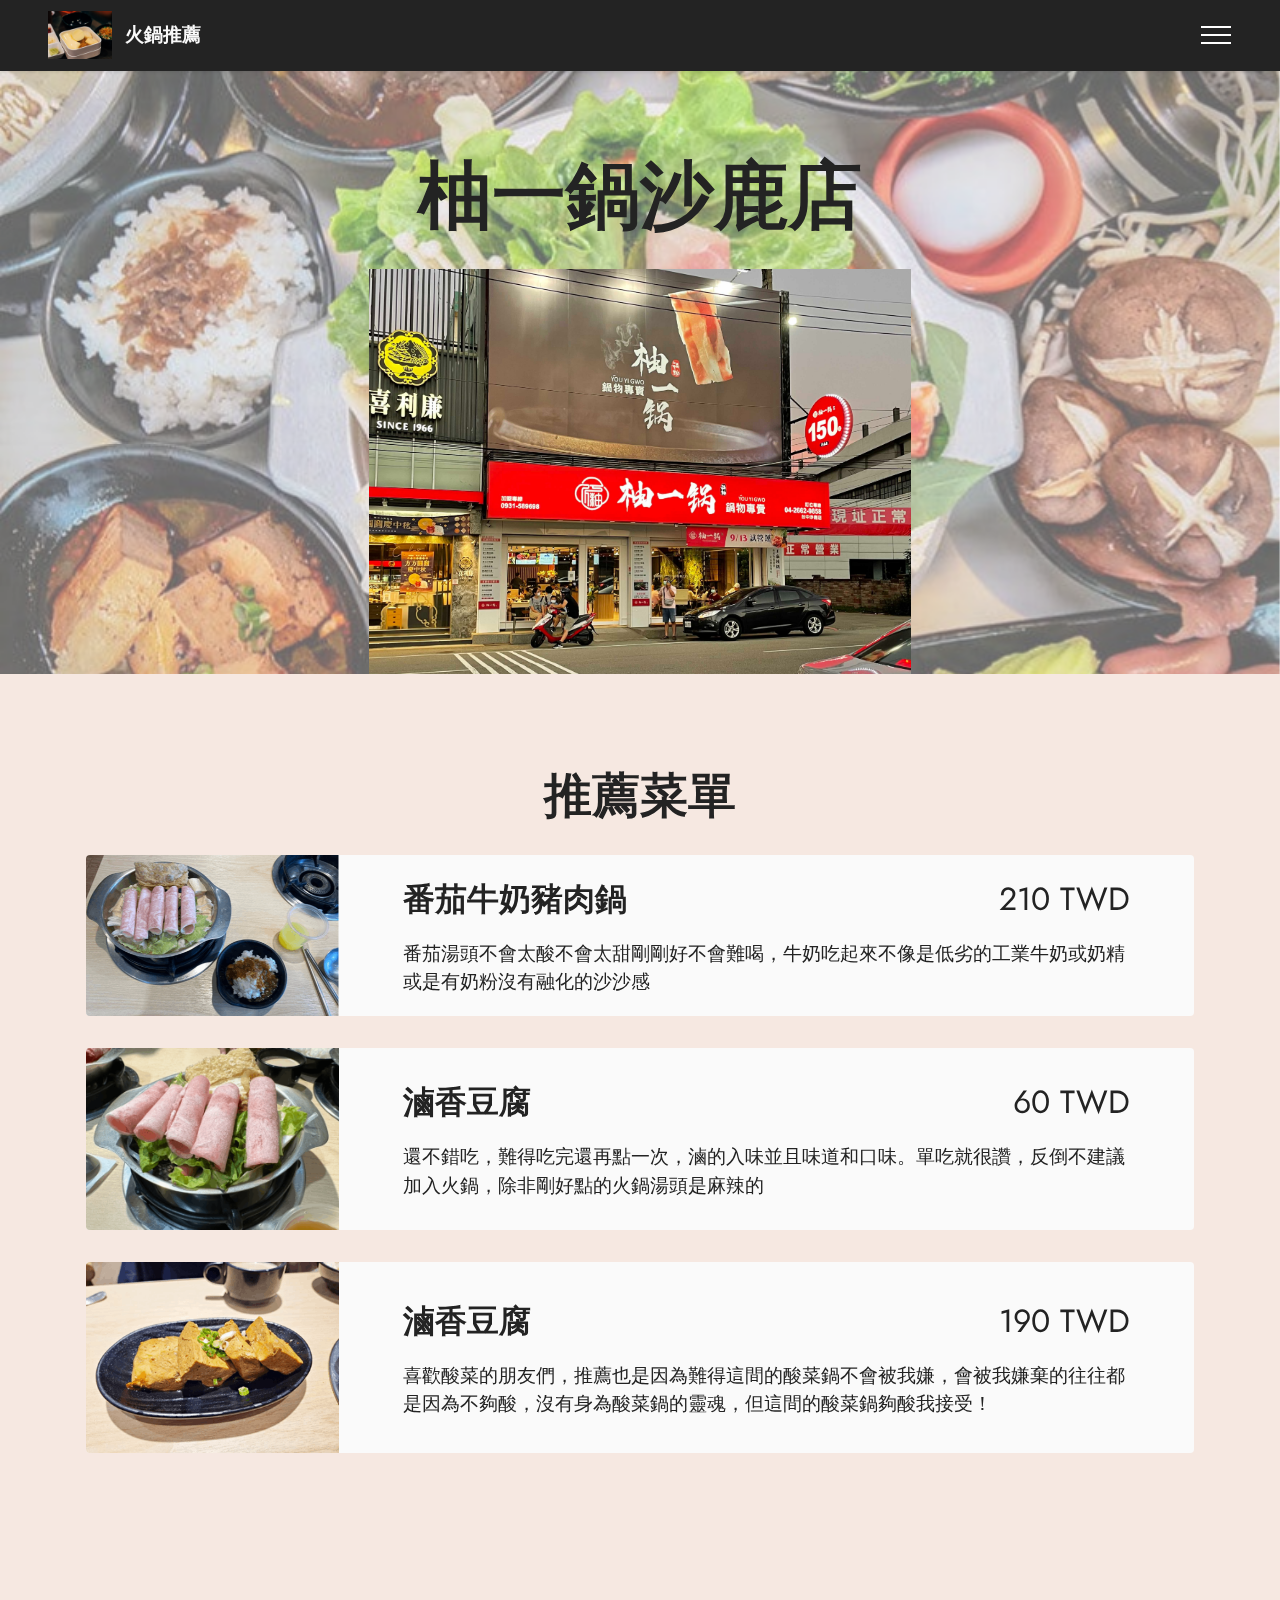
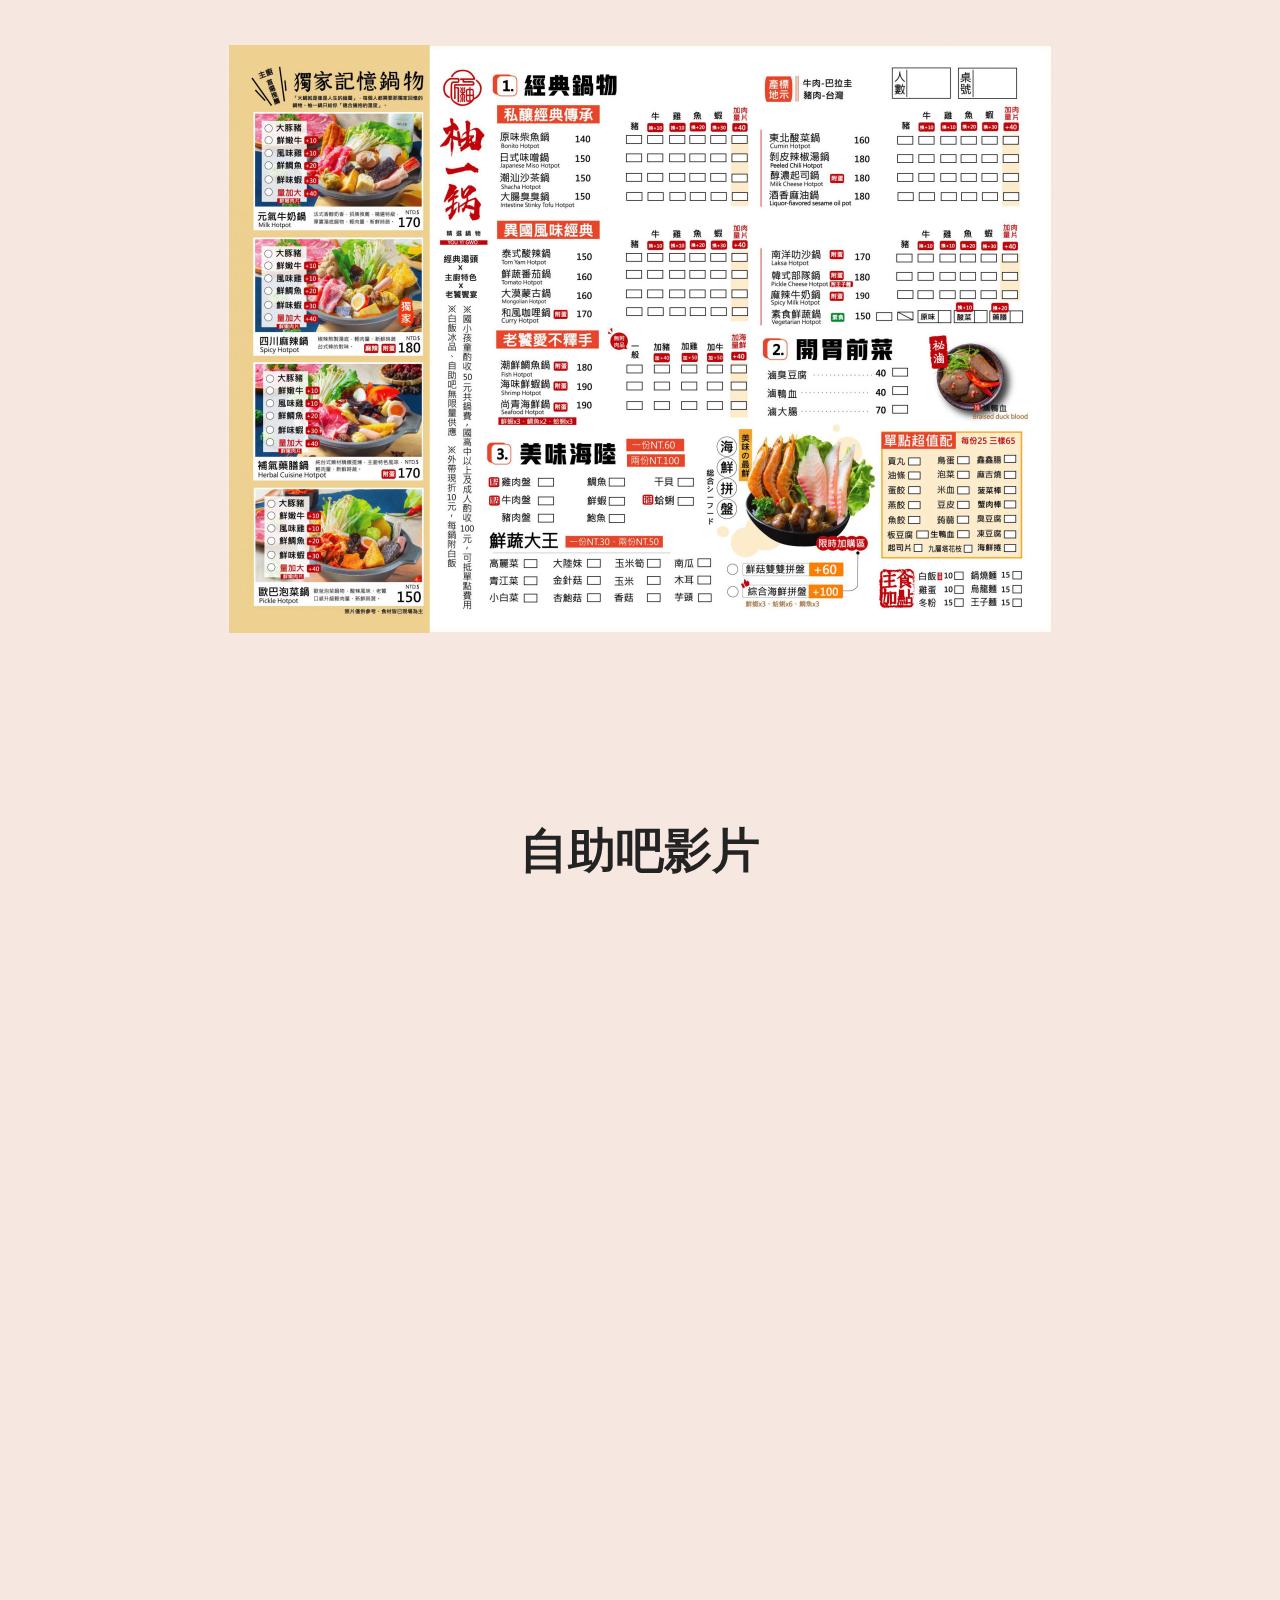
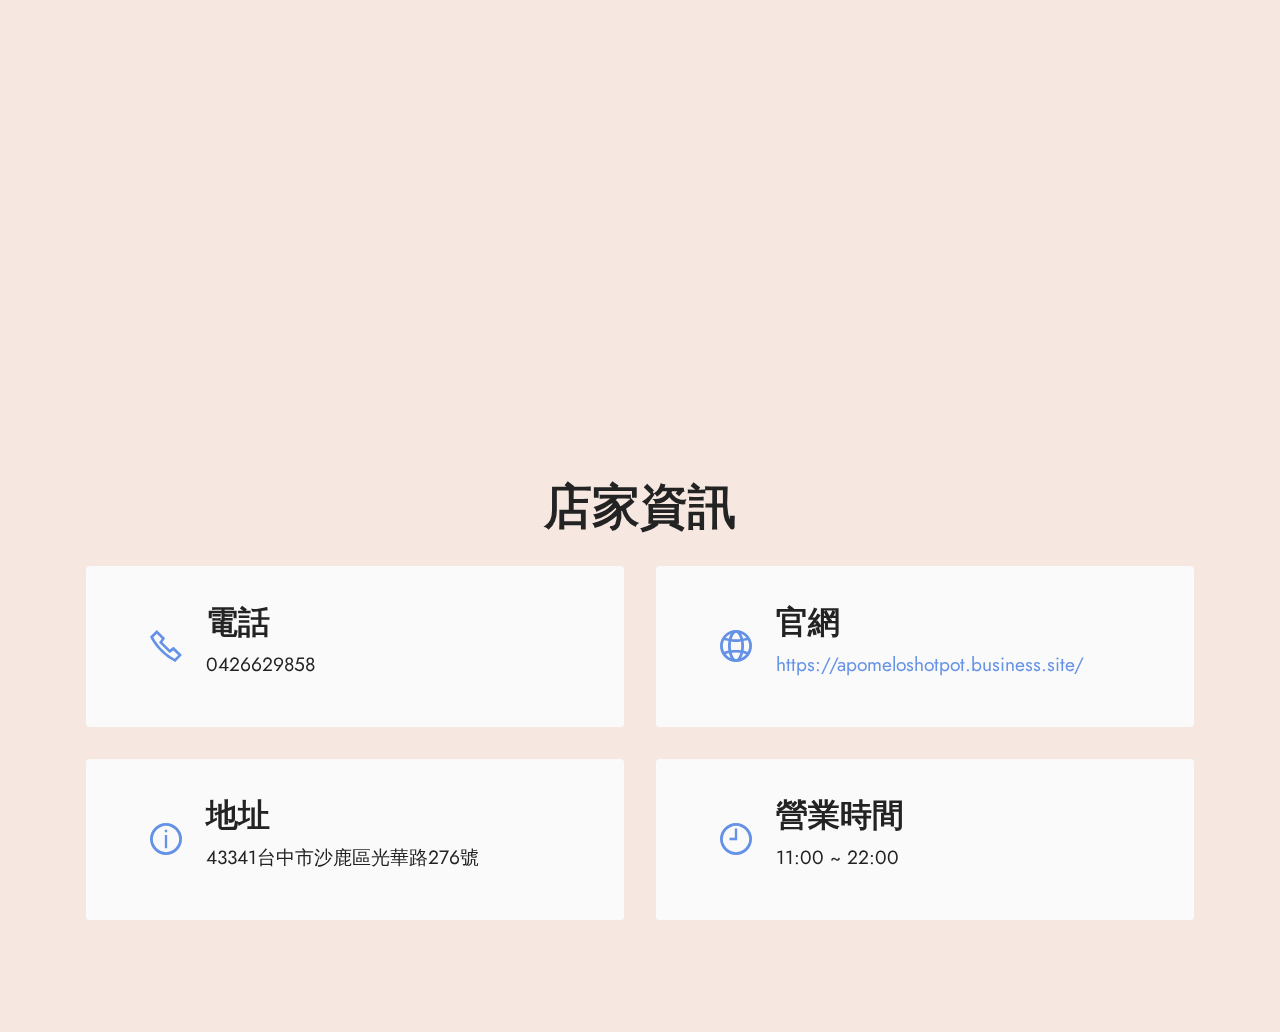
<file: page5.html>
<!DOCTYPE html>
<html  >
<head>
  <!-- Site made with Mobirise Website Builder v5.8.4, https://mobirise.com -->
  <meta charset="UTF-8">
  <meta http-equiv="X-UA-Compatible" content="IE=edge">
  <meta name="generator" content="Mobirise v5.8.4, mobirise.com">
  <meta name="viewport" content="width=device-width, initial-scale=1, minimum-scale=1">
  <link rel="shortcut icon" href="assets/images/mbr.jpeg" type="image/x-icon">
  <meta name="description" content="">
  
  
  <title>柚一鍋</title>
  <link rel="stylesheet" href="assets/web/assets/mobirise-icons2/mobirise2.css">
  <link rel="stylesheet" href="assets/bootstrap/css/bootstrap.min.css">
  <link rel="stylesheet" href="assets/bootstrap/css/bootstrap-grid.min.css">
  <link rel="stylesheet" href="assets/bootstrap/css/bootstrap-reboot.min.css">
  <link rel="stylesheet" href="assets/parallax/jarallax.css">
  <link rel="stylesheet" href="assets/dropdown/css/style.css">
  <link rel="stylesheet" href="assets/socicon/css/styles.css">
  <link rel="stylesheet" href="assets/theme/css/style.css">
  <link rel="preload" href="https://fonts.googleapis.com/css?family=Jost:100,200,300,400,500,600,700,800,900,100i,200i,300i,400i,500i,600i,700i,800i,900i&display=swap" as="style" onload="this.onload=null;this.rel='stylesheet'">
  <noscript><link rel="stylesheet" href="https://fonts.googleapis.com/css?family=Jost:100,200,300,400,500,600,700,800,900,100i,200i,300i,400i,500i,600i,700i,800i,900i&display=swap"></noscript>
  <link rel="preload" as="style" href="assets/mobirise/css/mbr-additional.css"><link rel="stylesheet" href="assets/mobirise/css/mbr-additional.css" type="text/css">

  
  
  
</head>
<body>

  <div id="fb-root"></div>
  <script async defer crossorigin="anonymous" src="https://connect.facebook.net/zh_TW/sdk.js#xfbml=1&version=v16.0" nonce="STuaAj4q"></script>
  
  <section data-bs-version="5.1" class="menu menu2 cid-tDUrSKcX2S" once="menu" id="menu2-2b">
    
    <nav class="navbar navbar-dropdown navbar-fixed-top collapsed">
        <div class="container-fluid">
            <div class="navbar-brand">
                <span class="navbar-logo">
                    <a href="index.html#top">
                        <img src="assets/images/mbr.jpeg" alt="Mobirise Website Builder" style="height: 3rem;">
                    </a>
                </span>
                <span class="navbar-caption-wrap"><a class="navbar-caption text-white display-7" href="index.html#header1-3">火鍋推薦</a></span>
            </div>
            <button class="navbar-toggler" type="button" data-toggle="collapse" data-bs-toggle="collapse" data-target="#navbarSupportedContent" data-bs-target="#navbarSupportedContent" aria-controls="navbarNavAltMarkup" aria-expanded="false" aria-label="Toggle navigation">
                <div class="hamburger">
                    <span></span>
                    <span></span>
                    <span></span>
                    <span></span>
                </div>
            </button>
            <div class="collapse navbar-collapse" id="navbarSupportedContent">
                <ul class="navbar-nav nav-dropdown nav-right" data-app-modern-menu="true"><li class="nav-item"><a class="nav-link link text-white display-4" href="index.html#content14-4">網頁介紹</a></li>
                    <li class="nav-item"><a class="nav-link link text-white display-4" href="index.html#gallery2-6">推薦火鍋</a></li>
                    <li class="nav-item"><a class="nav-link link text-white display-4" href="index.html#footer2-a">小組成員</a>
                    </li></ul>
                
                
            </div>
        </div>
    </nav>
</section>

<section data-bs-version="5.1" class="header10 cid-tDUrSKvTTc mbr-parallax-background" id="header10-2c">

    

    
    <div class="mbr-overlay" style="opacity: 0.4; background-color: rgb(255, 255, 255);"></div>

    <div class="align-center container-fluid">
        <div class="row justify-content-center">
            <div class="col-md-12 col-lg-9">
                <h1 class="mbr-section-title mbr-fonts-style mb-3 display-1"><strong>柚一鍋沙鹿店</strong></h1>
                
                
                <div class="image-wrap mt-4">
                    <img src="assets/images/yeq.jpeg" alt="Mobirise Website Builder" title="">
                </div>
            </div>
        </div>
    </div>
</section>

<section data-bs-version="5.1" class="features10 cid-tDUrSKLXim" id="features11-2d">
    <!---->
    

    
    
    <div class="container">
        <div class="title">
            <h3 class="mbr-section-title mbr-fonts-style mb-4 display-2">
                <strong>推薦菜單</strong></h3>
            
        </div>
        <div class="card">
            <div class="card-wrapper">
                <div class="row align-items-center">
                    <div class="col-12 col-md-3">
                        <div class="image-wrapper">
                            <img src="assets/images/11-475x356.png" alt="Mobirise Website Builder" title="">
                        </div>
                    </div>
                    <div class="col-12 col-md">
                        <div class="card-box">
                            <div class="row">
                                <div class="col-12">
                                    <div class="top-line">
                                        <h4 class="card-title mbr-fonts-style display-5"><strong>番茄牛奶豬肉鍋</strong></h4>
                                        <p class="cost mbr-fonts-style display-5">
                                            210 TWD</p>
                                    </div>
                                </div>
                                <div class="col-12">
                                    <div class="bottom-line">
                                        <p class="mbr-text mbr-fonts-style m-0 display-7">
                                            番茄湯頭不會太酸不會太甜剛剛好不會難喝，牛奶吃起來不像是低劣的工業牛奶或奶精或是有奶粉沒有融化的沙沙感</p>
                                    </div>
                                </div>
                            </div>
                        </div>
                    </div>
                </div>
            </div>
        </div>
        <div class="card">
            <div class="card-wrapper">
                <div class="row align-items-center">
                    <div class="col-12 col-md-3">
                        <div class="image-wrapper">
                            <img src="assets/images/13-596x429.png" alt="Mobirise Website Builder" title="">
                        </div>
                    </div>
                    <div class="col-12 col-md">
                        <div class="card-box">
                            <div class="row">
                                <div class="col-12">
                                    <div class="top-line">
                                        <h4 class="card-title mbr-fonts-style display-5"><strong>滷香豆腐</strong></h4>
                                        <p class="cost mbr-fonts-style display-5">
                                            60 TWD</p>
                                    </div>
                                </div>
                                <div class="col-12">
                                    <div class="bottom-line">
                                        <p class="mbr-text mbr-fonts-style m-0 display-7">
                                            還不錯吃，難得吃完還再點一次，滷的入味並且味道和口味。單吃就很讚，反倒不建議加入火鍋，除非剛好點的火鍋湯頭是麻辣的
                                        </p>
                                    </div>
                                </div>
                            </div>
                        </div>
                    </div>
                </div>
            </div>
        </div>
        <div class="card">
            <div class="card-wrapper">
                <div class="row align-items-center">
                    <div class="col-12 col-md-3">
                        <div class="image-wrapper">
                            <img src="assets/images/12-371x279.png" alt="Mobirise Website Builder" title="">
                        </div>
                    </div>
                    <div class="col-12 col-md">
                        <div class="card-box">
                            <div class="row">
                                <div class="col-12">
                                    <div class="top-line">
                                        <h4 class="card-title mbr-fonts-style display-5"><strong>滷香豆腐</strong></h4>
                                        <p class="cost mbr-fonts-style display-5">190 TWD</p>
                                    </div>
                                </div>
                                <div class="col-12">
                                    <div class="bottom-line">
                                        <p class="mbr-text mbr-fonts-style m-0 display-7">
                                            喜歡酸菜的朋友們，推薦也是因為難得這間的酸菜鍋不會被我嫌，會被我嫌棄的往往都是因為不夠酸，沒有身為酸菜鍋的靈魂，但這間的酸菜鍋夠酸我接受！
                                        </p>
                                    </div>
                                </div>
                            </div>
                        </div>
                    </div>
                </div>
            </div>
        </div>
        
        
        
    </div>
</section>

<section data-bs-version="5.1" class="image3 cid-tDUrSLiNUp" id="image3-2e">
    

    
    

    <div class="container">
        <div class="row justify-content-center">
            <div class="col-12 col-lg-9">
                <div class="image-wrapper">
                    <img src="assets/images/1646x1176.jpg" alt="Mobirise Website Builder">
                    
                </div>
            </div>
        </div>
    </div>
</section>

<section data-bs-version="5.1" class="video2 cid-tEqOBh3BHI" id="video2-3u">
    
    
    
    <div class="container">
        <div class="mbr-section-head">
            <h4 class="mbr-section-title mbr-fonts-style mb-0 display-2">
                <strong>自助吧影片</strong></h4>
            
        </div>
        <div class="row justify-content-center mt-4">
            <div class="col-12 col-md-10 video-block">
                <div class="video-wrapper"><iframe class="mbr-embedded-video" src="https://www.youtube.com/embed/whMQJVMIj5U?rel=0&amp;amp;&amp;showinfo=0&amp;autoplay=0&amp;loop=0" width="1280" height="720" frameborder="0" allowfullscreen></iframe></div>
                
            </div>
        </div>
    </div>
</section>

<section data-bs-version="5.1" class="map2 cid-tE3YWx5HXR" id="map2-3h">
    

    
    
    <div>
        
        <div class="google-map"><iframe frameborder="0" style="border:0" src="https://www.google.com/maps/embed/v1/place?key=AIzaSyCNveGQ9bfpKFwWzQLLftrR9hNiHwdqQG8&amp;q=43341台中市沙鹿區光華路276號" allowfullscreen=""></iframe></div>
    </div>
</section>

<section data-bs-version="5.1" class="contacts2 cid-tE3YXaxmdM" id="contacts2-3i">
    <!---->
    

    
    
    <div class="container">
        <div class="mbr-section-head">
            <h3 class="mbr-section-title mbr-fonts-style align-center mb-0 display-2"><strong>店家資訊</strong></h3>
            
        </div>
        <div class="row justify-content-center mt-4">
            <div class="card col-12 col-md-6">
                <div class="card-wrapper">
                    <div class="image-wrapper">
                        <span class="mbr-iconfont mobi-mbri-phone mobi-mbri"></span>
                    </div>
                    <div class="text-wrapper">
                        <h6 class="card-title mbr-fonts-style mb-1 display-5"><strong>電話</strong></h6>
                        <p class="mbr-text mbr-fonts-style display-7">0426629858</p>
                    </div>
                </div>
            </div>
            <div class="card col-12 col-md-6">
                <div class="card-wrapper">
                    <div class="image-wrapper">
                        <span class="mbr-iconfont mobi-mbri-globe-2 mobi-mbri"></span>
                    </div>
                    <div class="text-wrapper">
                        <h6 class="card-title mbr-fonts-style mb-1 display-5"><strong>官網</strong></h6>
                        <p class="mbr-text mbr-fonts-style display-7"><a href="https://apomeloshotpot.business.site/" class="text-primary">https://apomeloshotpot.business.site/</a></p>
                    </div>
                </div>
            </div>
            <div class="card col-12 col-md-6">
                <div class="card-wrapper">
                    <div class="image-wrapper">
                        <span class="mbr-iconfont mobi-mbri-info mobi-mbri"></span>
                    </div>
                    <div class="text-wrapper">
                        <h6 class="card-title mbr-fonts-style mb-1 display-5"><strong>地址</strong></h6>
                        <p class="mbr-text mbr-fonts-style display-7">43341台中市沙鹿區光華路276號</p>
                    </div>
                </div>
            </div>
            <div class="card col-12 col-md-6">
                <div class="card-wrapper">
                    <div class="image-wrapper">
                        <span class="mbr-iconfont mobi-mbri-clock mobi-mbri"></span>
                    </div>
                    <div class="text-wrapper">
                        <h6 class="card-title mbr-fonts-style mb-1 display-5"><strong>營業時間</strong></h6>
                        <p class="mbr-text mbr-fonts-style display-7">11:00 ~ 22:00
                        </p>
                    </div>
                </div>
            </div>
        </div>
    </div>
</section>

<center>
<div class="fb-comments" data-href="https://cly0214.github.io/web-final/page5.html" data-width="" data-numposts="10"></div>
</center>

<script src="assets/bootstrap/js/bootstrap.bundle.min.js"></script>  <script src="assets/parallax/jarallax.js"></script>  <script src="assets/smoothscroll/smooth-scroll.js"></script>  <script src="assets/ytplayer/index.js"></script>  <script src="assets/dropdown/js/navbar-dropdown.js"></script>  <script src="assets/playervimeo/vimeo_player.js"></script>  <script src="assets/theme/js/script.js"></script>  
  
  
</body>
</html>
</file>
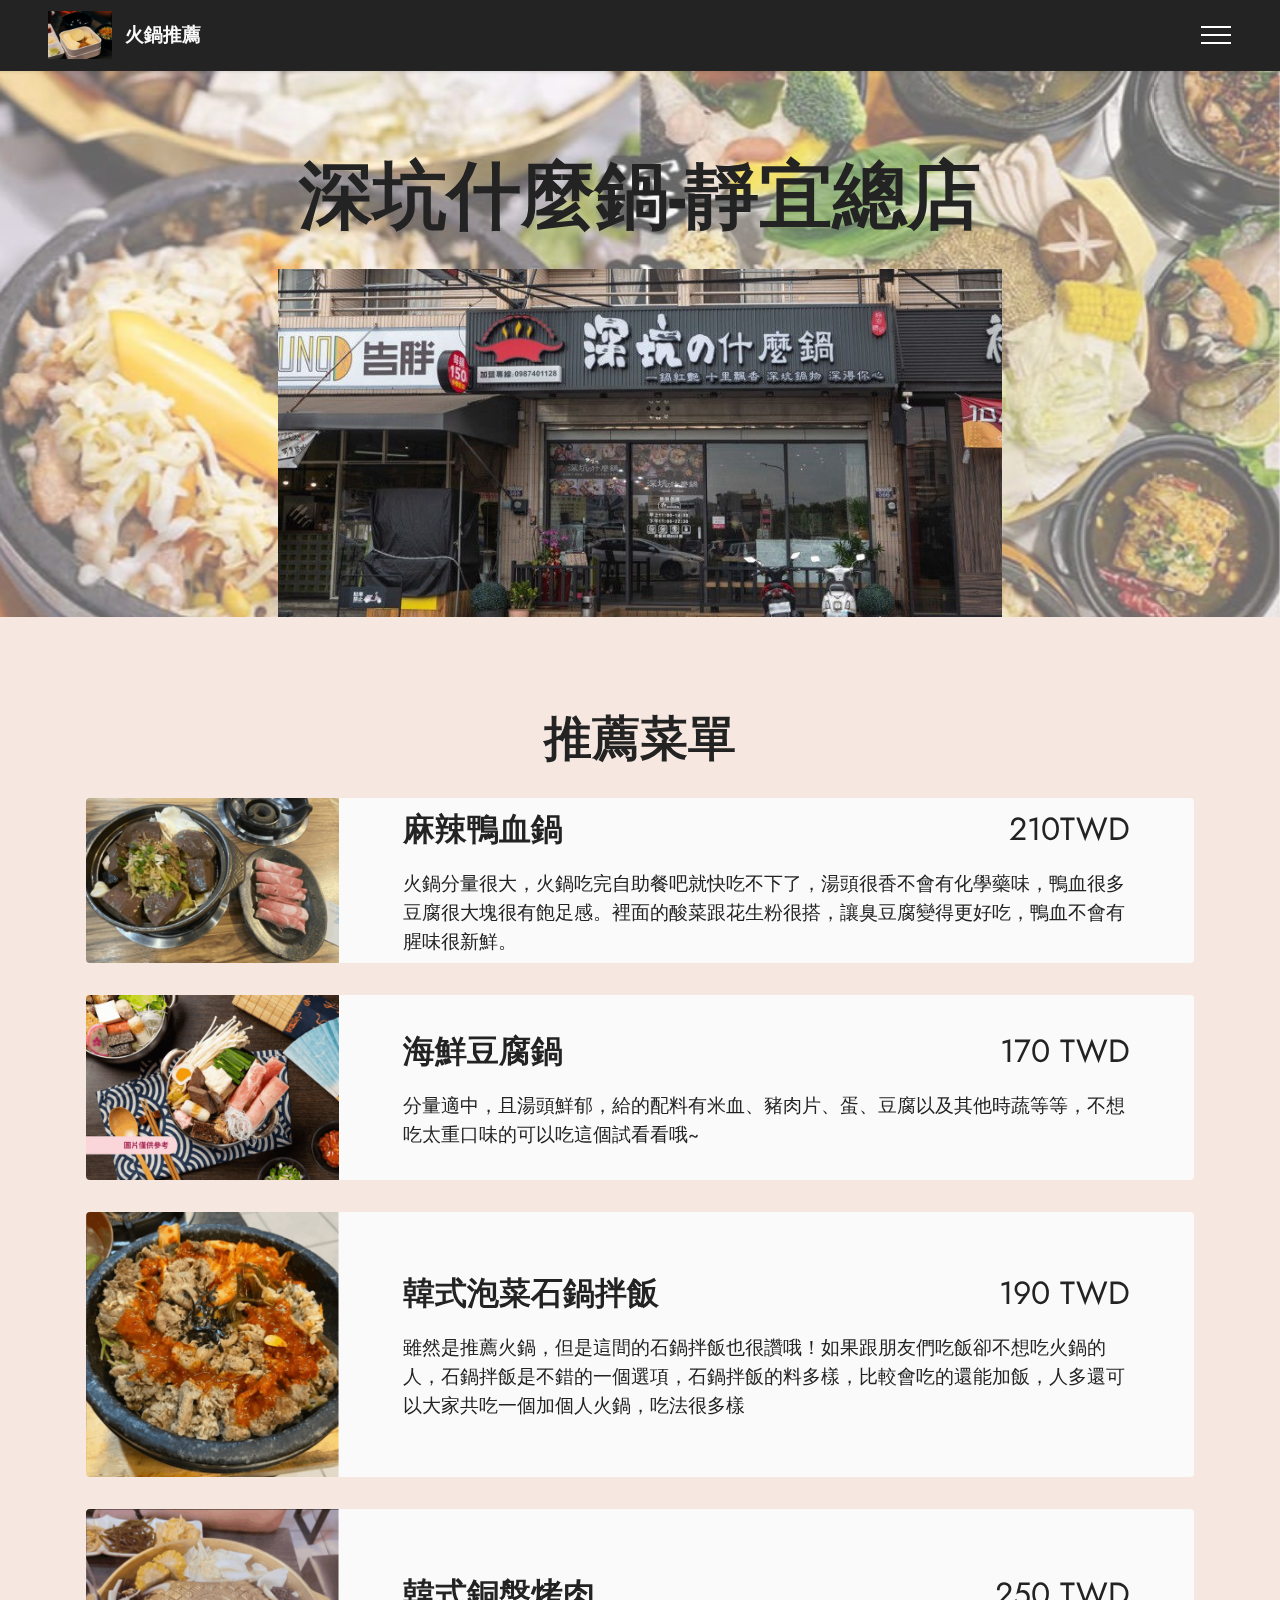
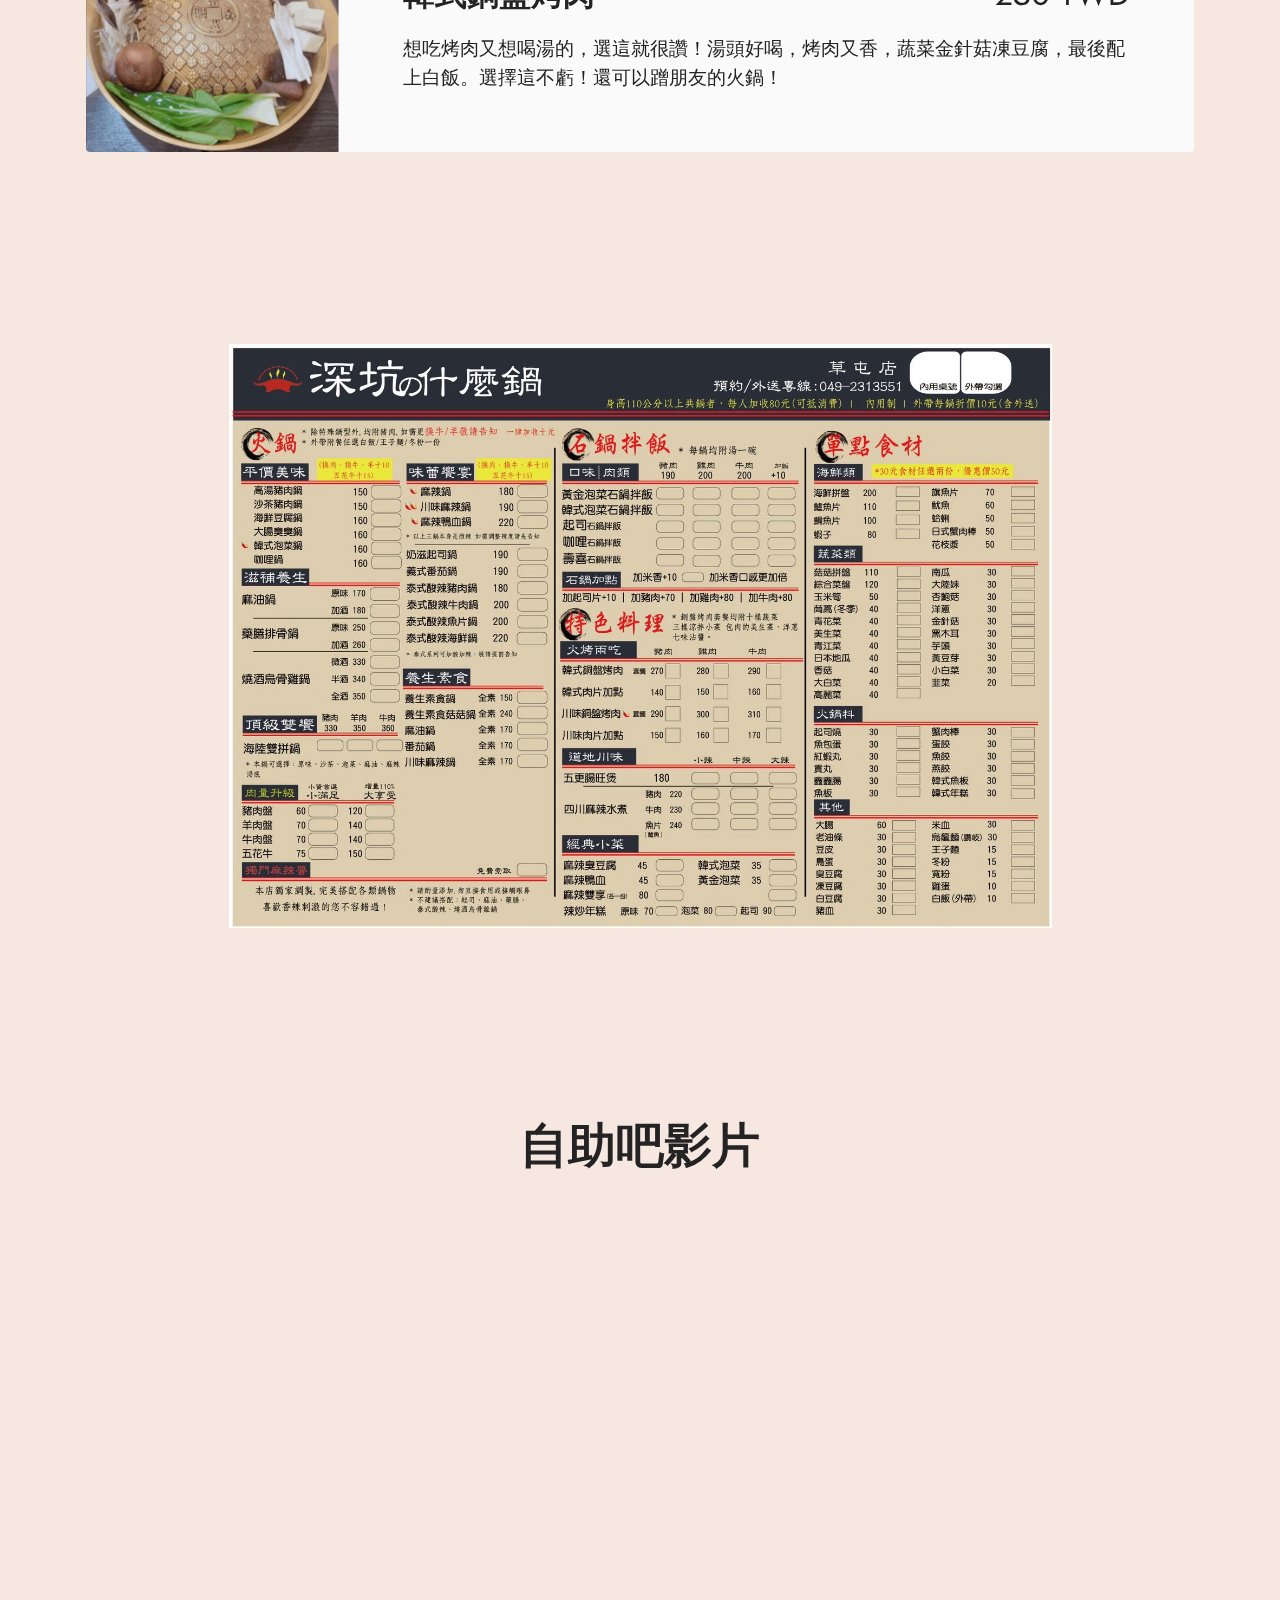
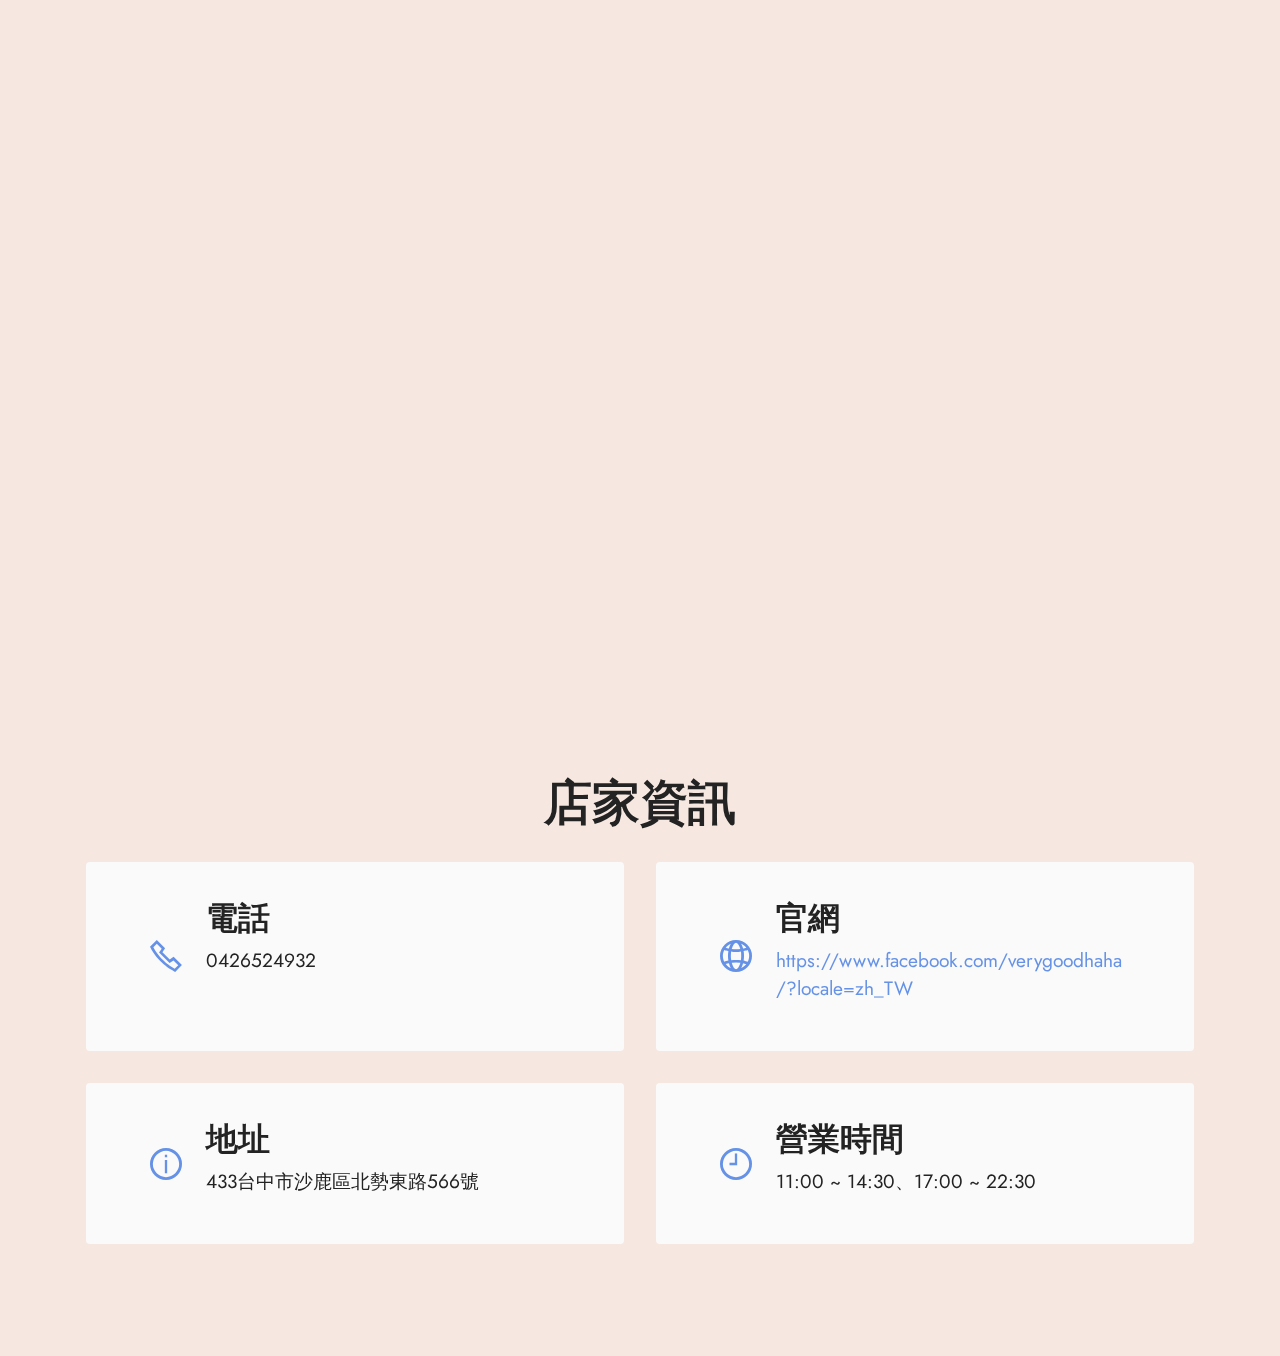
<file: page6.html>
<!DOCTYPE html>
<html  >
<head>
  <!-- Site made with Mobirise Website Builder v5.8.4, https://mobirise.com -->
  <meta charset="UTF-8">
  <meta http-equiv="X-UA-Compatible" content="IE=edge">
  <meta name="generator" content="Mobirise v5.8.4, mobirise.com">
  <meta name="viewport" content="width=device-width, initial-scale=1, minimum-scale=1">
  <link rel="shortcut icon" href="assets/images/mbr.jpeg" type="image/x-icon">
  <meta name="description" content="">
  
  
  <title>深坑の什麼鍋</title>
  <link rel="stylesheet" href="assets/web/assets/mobirise-icons2/mobirise2.css">
  <link rel="stylesheet" href="assets/bootstrap/css/bootstrap.min.css">
  <link rel="stylesheet" href="assets/bootstrap/css/bootstrap-grid.min.css">
  <link rel="stylesheet" href="assets/bootstrap/css/bootstrap-reboot.min.css">
  <link rel="stylesheet" href="assets/parallax/jarallax.css">
  <link rel="stylesheet" href="assets/dropdown/css/style.css">
  <link rel="stylesheet" href="assets/socicon/css/styles.css">
  <link rel="stylesheet" href="assets/theme/css/style.css">
  <link rel="preload" href="https://fonts.googleapis.com/css?family=Jost:100,200,300,400,500,600,700,800,900,100i,200i,300i,400i,500i,600i,700i,800i,900i&display=swap" as="style" onload="this.onload=null;this.rel='stylesheet'">
  <noscript><link rel="stylesheet" href="https://fonts.googleapis.com/css?family=Jost:100,200,300,400,500,600,700,800,900,100i,200i,300i,400i,500i,600i,700i,800i,900i&display=swap"></noscript>
  <link rel="preload" as="style" href="assets/mobirise/css/mbr-additional.css"><link rel="stylesheet" href="assets/mobirise/css/mbr-additional.css" type="text/css">

  
  
  
</head>
<body>

  <div id="fb-root"></div>
  <script async defer crossorigin="anonymous" src="https://connect.facebook.net/zh_TW/sdk.js#xfbml=1&version=v16.0" nonce="STuaAj4q"></script>
  
  <section data-bs-version="5.1" class="menu menu2 cid-tDUrSXklzX" once="menu" id="menu2-2h">
    
    <nav class="navbar navbar-dropdown navbar-fixed-top collapsed">
        <div class="container-fluid">
            <div class="navbar-brand">
                <span class="navbar-logo">
                    <a href="index.html#top">
                        <img src="assets/images/mbr.jpeg" alt="Mobirise Website Builder" style="height: 3rem;">
                    </a>
                </span>
                <span class="navbar-caption-wrap"><a class="navbar-caption text-white display-7" href="index.html#header1-3">火鍋推薦</a></span>
            </div>
            <button class="navbar-toggler" type="button" data-toggle="collapse" data-bs-toggle="collapse" data-target="#navbarSupportedContent" data-bs-target="#navbarSupportedContent" aria-controls="navbarNavAltMarkup" aria-expanded="false" aria-label="Toggle navigation">
                <div class="hamburger">
                    <span></span>
                    <span></span>
                    <span></span>
                    <span></span>
                </div>
            </button>
            <div class="collapse navbar-collapse" id="navbarSupportedContent">
                <ul class="navbar-nav nav-dropdown nav-right" data-app-modern-menu="true"><li class="nav-item"><a class="nav-link link text-white display-4" href="index.html#content14-4">網頁介紹</a></li>
                    <li class="nav-item"><a class="nav-link link text-white display-4" href="index.html#gallery2-6">推薦火鍋</a></li>
                    <li class="nav-item"><a class="nav-link link text-white display-4" href="index.html#footer2-a">小組成員</a>
                    </li></ul>
                
                
            </div>
        </div>
    </nav>
</section>

<section data-bs-version="5.1" class="header10 cid-tDUrSXC1oa mbr-parallax-background" id="header10-2i">

    

    
    <div class="mbr-overlay" style="opacity: 0.4; background-color: rgb(255, 255, 255);"></div>

    <div class="align-center container-fluid">
        <div class="row justify-content-center">
            <div class="col-md-12 col-lg-9">
                <h1 class="mbr-section-title mbr-fonts-style mb-3 display-1"><strong>深坑什麼鍋-靜宜總店</strong><strong><br></strong></h1>
                
                
                <div class="image-wrap mt-4">
                    <img src="assets/images/3c80031221404415-800x544.jpeg" alt="Mobirise Website Builder" title="">
                </div>
            </div>
        </div>
    </div>
</section>

<section data-bs-version="5.1" class="features10 cid-tDUrSXShfg" id="features11-2j">
    <!---->
    

    
    
    <div class="container">
        <div class="title">
            <h3 class="mbr-section-title mbr-fonts-style mb-4 display-2">
                <strong>推薦菜單</strong></h3>
            
        </div>
        <div class="card">
            <div class="card-wrapper">
                <div class="row align-items-center">
                    <div class="col-12 col-md-3">
                        <div class="image-wrapper">
                            <img src="assets/images/14-596x446.png" alt="Mobirise Website Builder" title="">
                        </div>
                    </div>
                    <div class="col-12 col-md">
                        <div class="card-box">
                            <div class="row">
                                <div class="col-12">
                                    <div class="top-line">
                                        <h4 class="card-title mbr-fonts-style display-5"><strong>麻辣鴨血鍋</strong></h4>
                                        <p class="cost mbr-fonts-style display-5">
                                            210TWD</p>
                                    </div>
                                </div>
                                <div class="col-12">
                                    <div class="bottom-line">
                                        <p class="mbr-text mbr-fonts-style m-0 display-7">
                                            火鍋分量很大，火鍋吃完自助餐吧就快吃不下了，湯頭很香不會有化學藥味，鴨血很多豆腐很大塊很有飽足感。裡面的酸菜跟花生粉很搭，讓臭豆腐變得更好吃，鴨血不會有腥味很新鮮。
                                        </p>
                                    </div>
                                </div>
                            </div>
                        </div>
                    </div>
                </div>
            </div>
        </div>
        <div class="card">
            <div class="card-wrapper">
                <div class="row align-items-center">
                    <div class="col-12 col-md-3">
                        <div class="image-wrapper">
                            <img src="assets/images/15-596x436.png" alt="Mobirise Website Builder" title="">
                        </div>
                    </div>
                    <div class="col-12 col-md">
                        <div class="card-box">
                            <div class="row">
                                <div class="col-12">
                                    <div class="top-line">
                                        <h4 class="card-title mbr-fonts-style display-5"><strong>海鮮豆腐鍋</strong></h4>
                                        <p class="cost mbr-fonts-style display-5">
                                            170 TWD</p>
                                    </div>
                                </div>
                                <div class="col-12">
                                    <div class="bottom-line">
                                        <p class="mbr-text mbr-fonts-style m-0 display-7">
                                            分量適中，且湯頭鮮郁，給的配料有米血、豬肉片、蛋、豆腐以及其他時蔬等等，不想吃太重口味的可以吃這個試看看哦~</p>
                                    </div>
                                </div>
                            </div>
                        </div>
                    </div>
                </div>
            </div>
        </div>
        <div class="card">
            <div class="card-wrapper">
                <div class="row align-items-center">
                    <div class="col-12 col-md-3">
                        <div class="image-wrapper">
                            <img src="assets/images/16-543x713.png" alt="Mobirise Website Builder" title="">
                        </div>
                    </div>
                    <div class="col-12 col-md">
                        <div class="card-box">
                            <div class="row">
                                <div class="col-12">
                                    <div class="top-line">
                                        <h4 class="card-title mbr-fonts-style display-5"><strong>韓式泡菜石鍋拌飯</strong></h4>
                                        <p class="cost mbr-fonts-style display-5">190 TWD</p>
                                    </div>
                                </div>
                                <div class="col-12">
                                    <div class="bottom-line">
                                        <p class="mbr-text mbr-fonts-style m-0 display-7">
                                            雖然是推薦火鍋，但是這間的石鍋拌飯也很讚哦！如果跟朋友們吃飯卻不想吃火鍋的人，石鍋拌飯是不錯的一個選項，石鍋拌飯的料多樣，比較會吃的還能加飯，人多還可以大家共吃一個加個人火鍋，吃法很多樣</p>
                                    </div>
                                </div>
                            </div>
                        </div>
                    </div>
                </div>
            </div>
        </div>
        <div class="card">
            <div class="card-wrapper">
                <div class="row align-items-center">
                    <div class="col-12 col-md-3">
                        <div class="image-wrapper">
                            <img src="assets/images/17-543x537.png" alt="Mobirise Website Builder" title="">
                        </div>
                    </div>
                    <div class="col-12 col-md">
                        <div class="card-box">
                            <div class="row">
                                <div class="col-12">
                                    <div class="top-line">
                                        <h4 class="card-title mbr-fonts-style display-5"><strong>韓式銅盤烤肉</strong></h4>
                                        <p class="cost mbr-fonts-style display-5">250 TWD</p>
                                    </div>
                                </div>
                                <div class="col-12">
                                    <div class="bottom-line">
                                        <p class="mbr-text mbr-fonts-style m-0 display-7">
                                            想吃烤肉又想喝湯的，選這就很讚！湯頭好喝，烤肉又香，蔬菜金針菇凍豆腐，最後配上白飯。選擇這不虧！還可以蹭朋友的火鍋！
                                        </p>
                                    </div>
                                </div>
                            </div>
                        </div>
                    </div>
                </div>
            </div>
        </div>
        
        
    </div>
</section>

<section data-bs-version="5.1" class="image3 cid-tDUrSYnrBO" id="image3-2k">
    

    
    

    <div class="container">
        <div class="row justify-content-center">
            <div class="col-12 col-lg-9">
                <div class="image-wrapper">
                    <img src="assets/images/1520x1078.jpg" alt="Mobirise Website Builder">
                    
                </div>
            </div>
        </div>
    </div>
</section>

<section data-bs-version="5.1" class="video2 cid-tEqKDHg72P" id="video2-3s">
    
    
    
    <div class="container">
        <div class="mbr-section-head">
            <h4 class="mbr-section-title mbr-fonts-style mb-0 display-2">
                <strong>自助吧影片</strong></h4>
            
        </div>
        <div class="row justify-content-center mt-4">
            <div class="col-12 col-md-10 video-block">
                <div class="video-wrapper"><iframe class="mbr-embedded-video" src="https://www.youtube.com/embed/jthkDK-GbYY" width="1280" height="720" frameborder="0" allowfullscreen></iframe></div>
                
            </div>
        </div>
    </div>
</section>

<section data-bs-version="5.1" class="map2 cid-tE3ZSt7X1o" id="map2-3j">
    

    
    
    <div>
        
        <div class="google-map"><iframe frameborder="0" style="border:0" src="https://www.google.com/maps/embed/v1/place?key=AIzaSyDk89J4FSunMF33ruMVWJaJht_Ro0kvoXs&amp;q=433台中市沙鹿區北勢東路566號" allowfullscreen=""></iframe></div>
    </div>
</section>

<section data-bs-version="5.1" class="contacts2 cid-tE3ZTd8HJ4" id="contacts2-3k">
    <!---->
    

    
    
    <div class="container">
        <div class="mbr-section-head">
            <h3 class="mbr-section-title mbr-fonts-style align-center mb-0 display-2"><strong>店家資訊</strong></h3>
            
        </div>
        <div class="row justify-content-center mt-4">
            <div class="card col-12 col-md-6">
                <div class="card-wrapper">
                    <div class="image-wrapper">
                        <span class="mbr-iconfont mobi-mbri-phone mobi-mbri"></span>
                    </div>
                    <div class="text-wrapper">
                        <h6 class="card-title mbr-fonts-style mb-1 display-5"><strong>電話</strong></h6>
                        <p class="mbr-text mbr-fonts-style display-7">0426524932</p>
                    </div>
                </div>
            </div>
            <div class="card col-12 col-md-6">
                <div class="card-wrapper">
                    <div class="image-wrapper">
                        <span class="mbr-iconfont mobi-mbri-globe-2 mobi-mbri"></span>
                    </div>
                    <div class="text-wrapper">
                        <h6 class="card-title mbr-fonts-style mb-1 display-5"><strong>官網</strong></h6>
                        <p class="mbr-text mbr-fonts-style display-7"><a href="https://www.facebook.com/verygoodhaha/?locale=zh_TW" class="text-primary">https://www.facebook.com/verygoodhaha/?locale=zh_TW</a></p>
                    </div>
                </div>
            </div>
            <div class="card col-12 col-md-6">
                <div class="card-wrapper">
                    <div class="image-wrapper">
                        <span class="mbr-iconfont mobi-mbri-info mobi-mbri"></span>
                    </div>
                    <div class="text-wrapper">
                        <h6 class="card-title mbr-fonts-style mb-1 display-5"><strong>地址</strong></h6>
                        <p class="mbr-text mbr-fonts-style display-7">
                            433台中市沙鹿區北勢東路566號
                        </p>
                    </div>
                </div>
            </div>
            <div class="card col-12 col-md-6">
                <div class="card-wrapper">
                    <div class="image-wrapper">
                        <span class="mbr-iconfont mobi-mbri-clock mobi-mbri"></span>
                    </div>
                    <div class="text-wrapper">
                        <h6 class="card-title mbr-fonts-style mb-1 display-5"><strong>營業時間</strong></h6>
                        <p class="mbr-text mbr-fonts-style display-7">11:00 ~ 14:30、17:00 ~ 22:30
                        </p>
                    </div>
                </div>
            </div>
        </div>
    </div>
</section>

<center>
<div class="fb-comments" data-href="https://cly0214.github.io/web-final/page6.html" data-width="" data-numposts="10"></div>
</center>

<script src="assets/bootstrap/js/bootstrap.bundle.min.js"></script>  <script src="assets/parallax/jarallax.js"></script>  <script src="assets/smoothscroll/smooth-scroll.js"></script>  <script src="assets/ytplayer/index.js"></script>  <script src="assets/dropdown/js/navbar-dropdown.js"></script>  <script src="assets/playervimeo/vimeo_player.js"></script>  <script src="assets/theme/js/script.js"></script>  
  
  
</body>
</html>
</file>
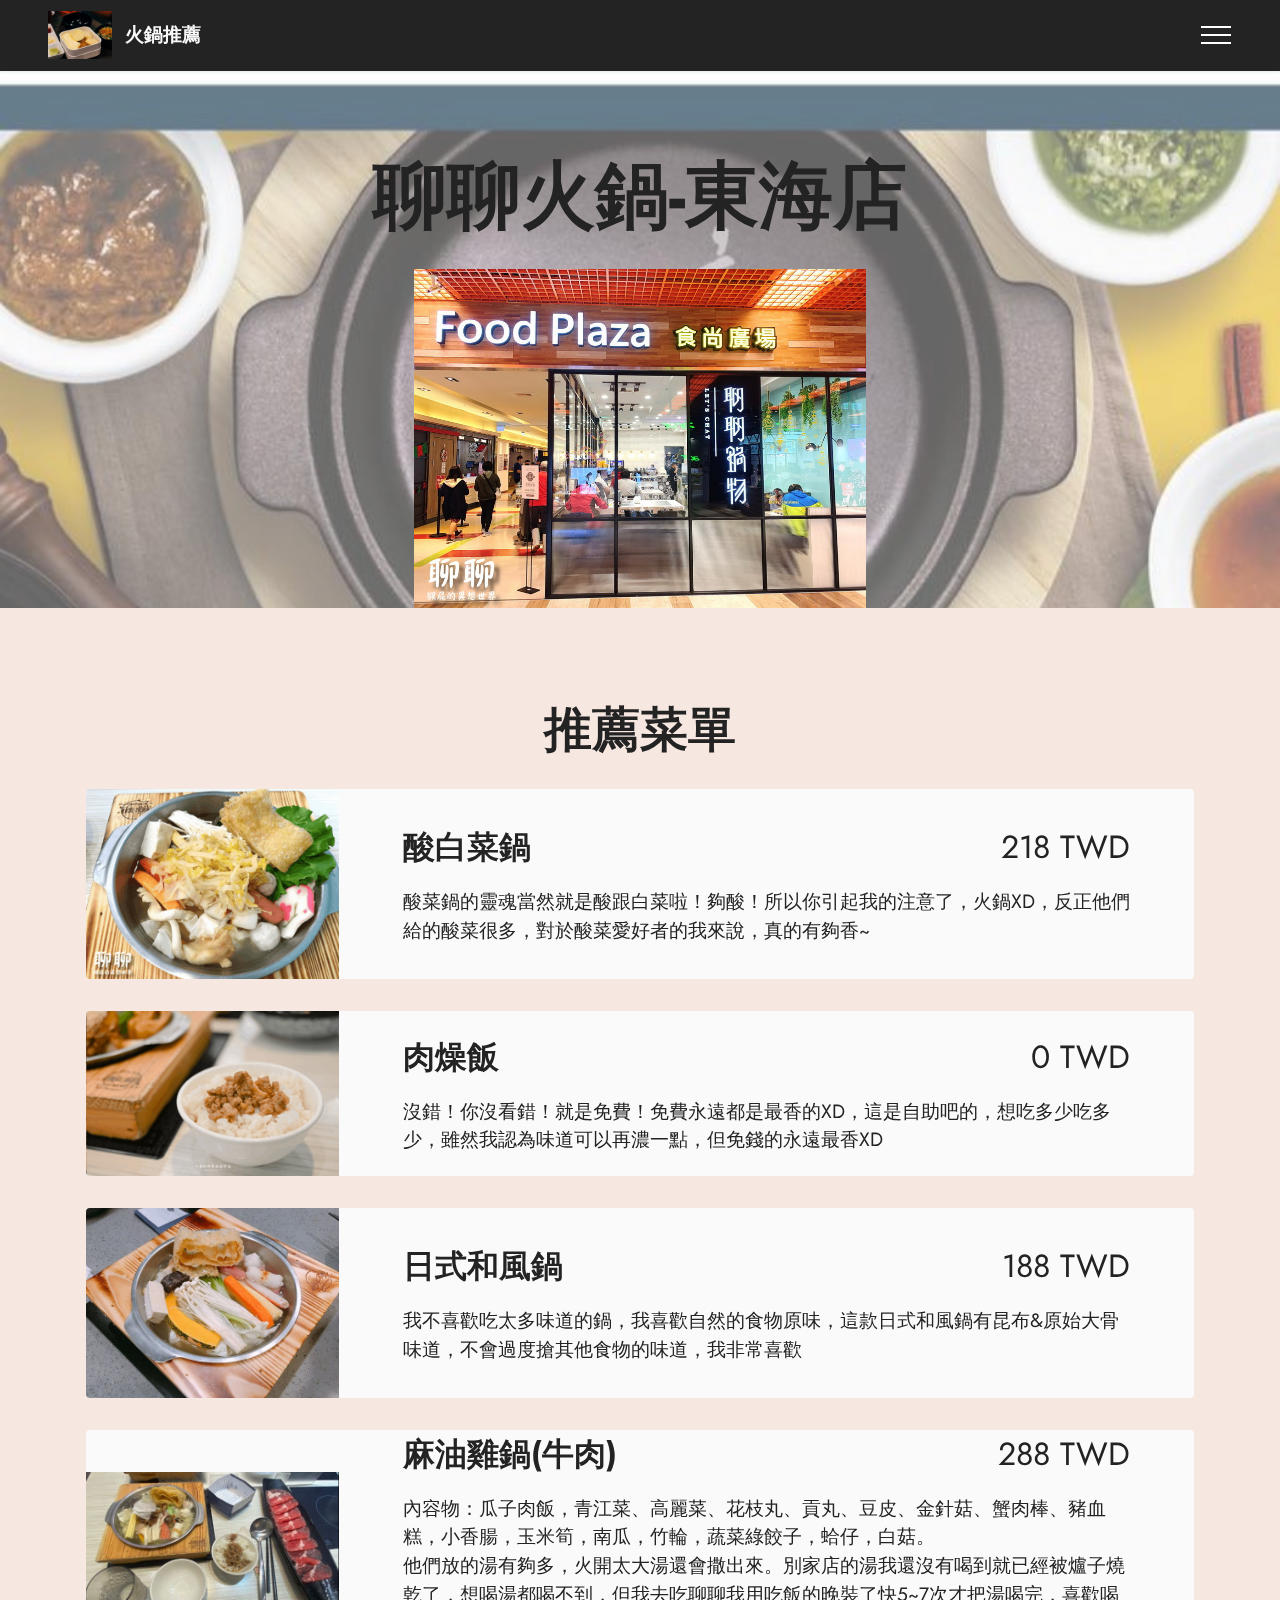
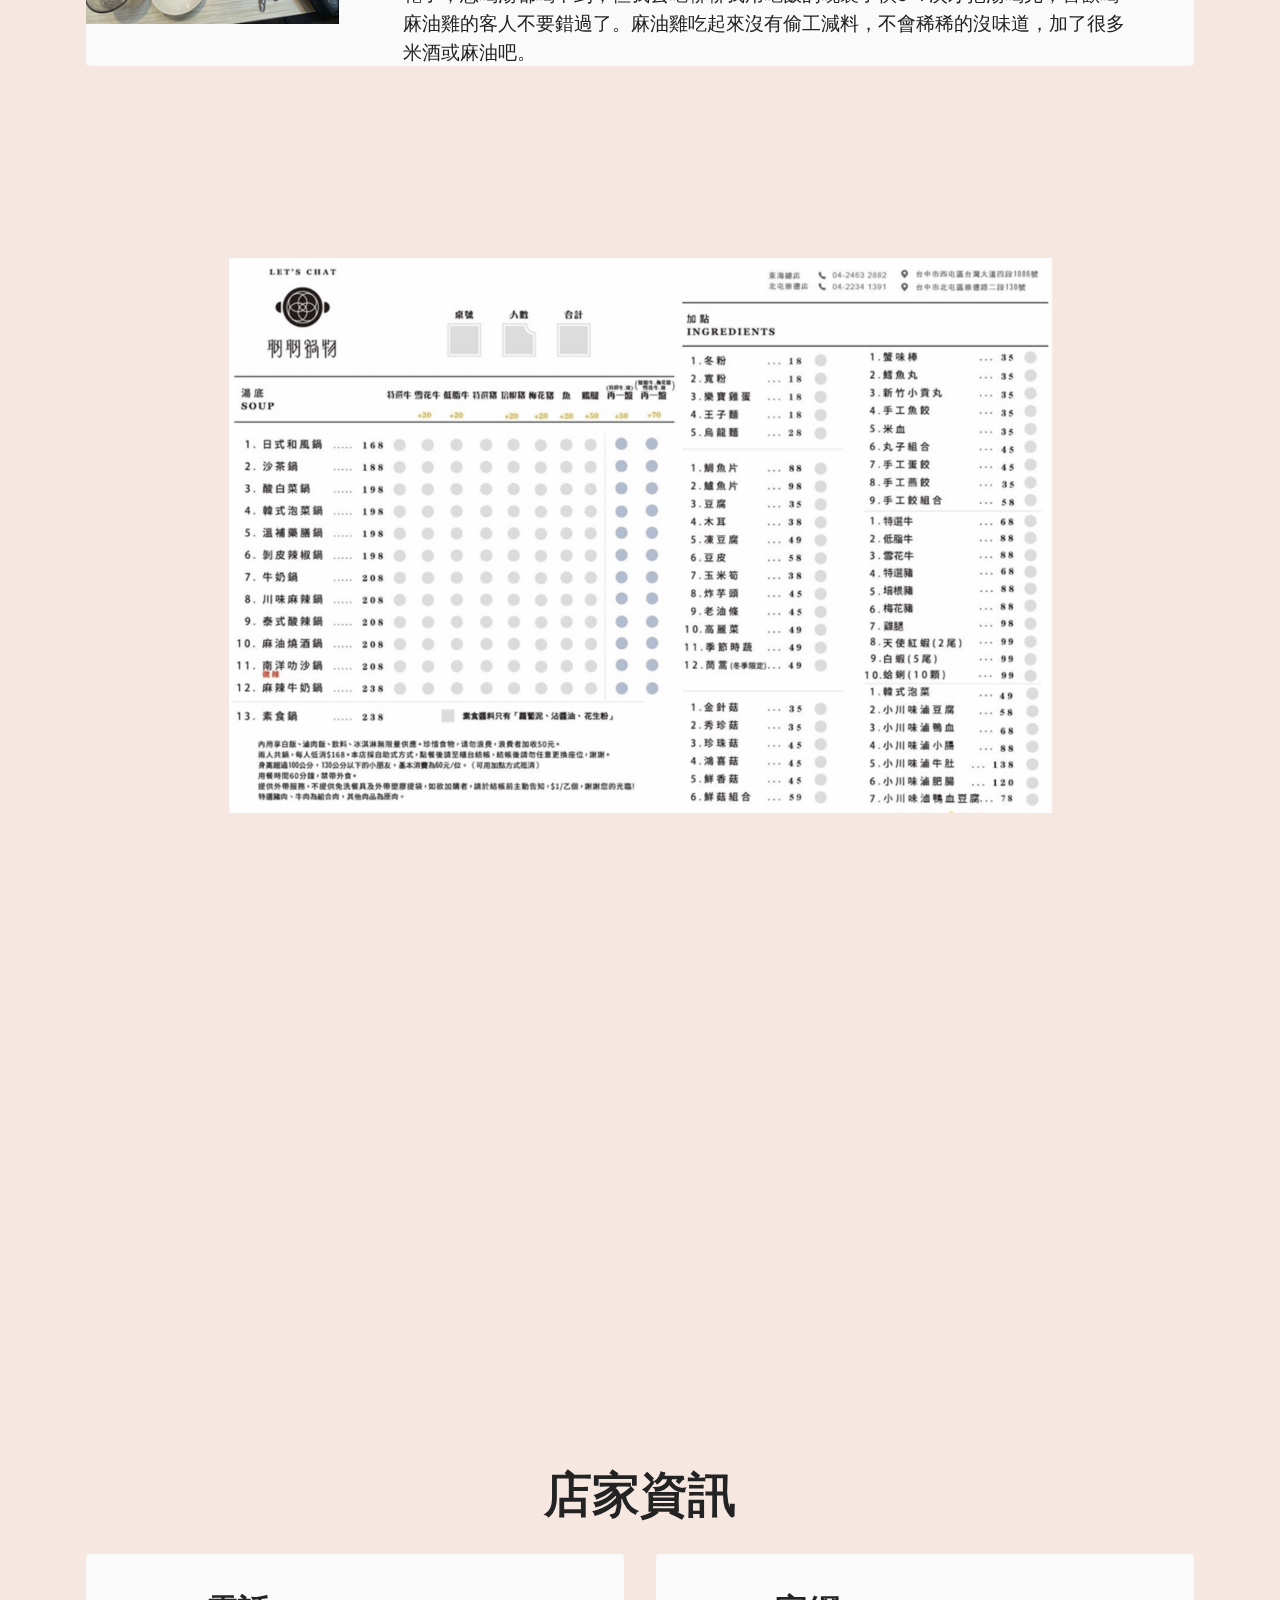
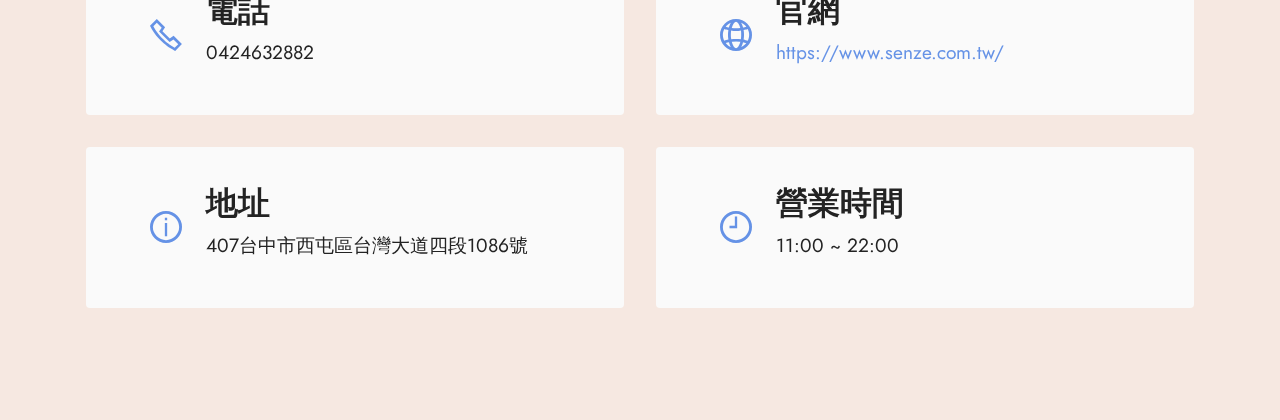
<file: page7.html>
<!DOCTYPE html>
<html  >
<head>
  <!-- Site made with Mobirise Website Builder v5.8.4, https://mobirise.com -->
  <meta charset="UTF-8">
  <meta http-equiv="X-UA-Compatible" content="IE=edge">
  <meta name="generator" content="Mobirise v5.8.4, mobirise.com">
  <meta name="viewport" content="width=device-width, initial-scale=1, minimum-scale=1">
  <link rel="shortcut icon" href="assets/images/mbr.jpeg" type="image/x-icon">
  <meta name="description" content="">
  
  
  <title>聊聊鍋物</title>
  <link rel="stylesheet" href="assets/web/assets/mobirise-icons2/mobirise2.css">
  <link rel="stylesheet" href="assets/bootstrap/css/bootstrap.min.css">
  <link rel="stylesheet" href="assets/bootstrap/css/bootstrap-grid.min.css">
  <link rel="stylesheet" href="assets/bootstrap/css/bootstrap-reboot.min.css">
  <link rel="stylesheet" href="assets/parallax/jarallax.css">
  <link rel="stylesheet" href="assets/dropdown/css/style.css">
  <link rel="stylesheet" href="assets/socicon/css/styles.css">
  <link rel="stylesheet" href="assets/theme/css/style.css">
  <link rel="preload" href="https://fonts.googleapis.com/css?family=Jost:100,200,300,400,500,600,700,800,900,100i,200i,300i,400i,500i,600i,700i,800i,900i&display=swap" as="style" onload="this.onload=null;this.rel='stylesheet'">
  <noscript><link rel="stylesheet" href="https://fonts.googleapis.com/css?family=Jost:100,200,300,400,500,600,700,800,900,100i,200i,300i,400i,500i,600i,700i,800i,900i&display=swap"></noscript>
  <link rel="preload" as="style" href="assets/mobirise/css/mbr-additional.css"><link rel="stylesheet" href="assets/mobirise/css/mbr-additional.css" type="text/css">

  
  
  
</head>
<body>

  <div id="fb-root"></div>
  <script async defer crossorigin="anonymous" src="https://connect.facebook.net/zh_TW/sdk.js#xfbml=1&version=v16.0" nonce="STuaAj4q"></script>
  
  <section data-bs-version="5.1" class="menu menu2 cid-tDUrTc7Whv" once="menu" id="menu2-2n">
    
    <nav class="navbar navbar-dropdown navbar-fixed-top collapsed">
        <div class="container-fluid">
            <div class="navbar-brand">
                <span class="navbar-logo">
                    <a href="index.html#top">
                        <img src="assets/images/mbr.jpeg" alt="Mobirise Website Builder" style="height: 3rem;">
                    </a>
                </span>
                <span class="navbar-caption-wrap"><a class="navbar-caption text-white display-7" href="index.html#header1-3">火鍋推薦</a></span>
            </div>
            <button class="navbar-toggler" type="button" data-toggle="collapse" data-bs-toggle="collapse" data-target="#navbarSupportedContent" data-bs-target="#navbarSupportedContent" aria-controls="navbarNavAltMarkup" aria-expanded="false" aria-label="Toggle navigation">
                <div class="hamburger">
                    <span></span>
                    <span></span>
                    <span></span>
                    <span></span>
                </div>
            </button>
            <div class="collapse navbar-collapse" id="navbarSupportedContent">
                <ul class="navbar-nav nav-dropdown nav-right" data-app-modern-menu="true"><li class="nav-item"><a class="nav-link link text-white display-4" href="index.html#content14-4">網頁介紹</a></li>
                    <li class="nav-item"><a class="nav-link link text-white display-4" href="index.html#gallery2-6">推薦火鍋</a></li>
                    <li class="nav-item"><a class="nav-link link text-white display-4" href="index.html#footer2-a">小組成員</a>
                    </li></ul>
                
                
            </div>
        </div>
    </nav>
</section>

<section data-bs-version="5.1" class="header10 cid-tDUrTcrmyP mbr-parallax-background" id="header10-2o">

    

    
    <div class="mbr-overlay" style="opacity: 0.4; background-color: rgb(255, 255, 255);"></div>

    <div class="align-center container-fluid">
        <div class="row justify-content-center">
            <div class="col-md-12 col-lg-9">
                <h1 class="mbr-section-title mbr-fonts-style mb-3 display-1"><strong>聊聊火鍋-東海店</strong></h1>
                
                
                <div class="image-wrap mt-4">
                    <img src="assets/images/2-291.jpg" alt="Mobirise Website Builder" title="">
                </div>
            </div>
        </div>
    </div>
</section>

<section data-bs-version="5.1" class="features10 cid-tDUrTcHxid" id="features11-2p">
    <!---->
    

    
    
    <div class="container">
        <div class="title">
            <h3 class="mbr-section-title mbr-fonts-style mb-4 display-2">
                <strong>推薦菜單</strong></h3>
            
        </div>
        <div class="card">
            <div class="card-wrapper">
                <div class="row align-items-center">
                    <div class="col-12 col-md-3">
                        <div class="image-wrapper">
                            <img src="assets/images/18-596x448.png" alt="Mobirise Website Builder" title="">
                        </div>
                    </div>
                    <div class="col-12 col-md">
                        <div class="card-box">
                            <div class="row">
                                <div class="col-12">
                                    <div class="top-line">
                                        <h4 class="card-title mbr-fonts-style display-5"><strong>酸白菜鍋</strong></h4>
                                        <p class="cost mbr-fonts-style display-5">
                                            218 TWD</p>
                                    </div>
                                </div>
                                <div class="col-12">
                                    <div class="bottom-line">
                                        <p class="mbr-text mbr-fonts-style m-0 display-7">
                                            酸菜鍋的靈魂當然就是酸跟白菜啦！夠酸！所以你引起我的注意了，火鍋XD，反正他們給的酸菜很多，對於酸菜愛好者的我來說，真的有夠香~
                                        </p>
                                    </div>
                                </div>
                            </div>
                        </div>
                    </div>
                </div>
            </div>
        </div>
        <div class="card">
            <div class="card-wrapper">
                <div class="row align-items-center">
                    <div class="col-12 col-md-3">
                        <div class="image-wrapper">
                            <img src="assets/images/19-596x389.png" alt="Mobirise Website Builder" title="">
                        </div>
                    </div>
                    <div class="col-12 col-md">
                        <div class="card-box">
                            <div class="row">
                                <div class="col-12">
                                    <div class="top-line">
                                        <h4 class="card-title mbr-fonts-style display-5"><strong>肉燥飯</strong></h4>
                                        <p class="cost mbr-fonts-style display-5">
                                            0 TWD</p>
                                    </div>
                                </div>
                                <div class="col-12">
                                    <div class="bottom-line">
                                        <p class="mbr-text mbr-fonts-style m-0 display-7">
                                            沒錯！你沒看錯！就是免費！免費永遠都是最香的XD，這是自助吧的，想吃多少吃多少，雖然我認為味道可以再濃一點，但免錢的永遠最香XD
                                        </p>
                                    </div>
                                </div>
                            </div>
                        </div>
                    </div>
                </div>
            </div>
        </div>
        <div class="card">
            <div class="card-wrapper">
                <div class="row align-items-center">
                    <div class="col-12 col-md-3">
                        <div class="image-wrapper">
                            <img src="assets/images/20-554x415.jpg" alt="Mobirise Website Builder" title="">
                        </div>
                    </div>
                    <div class="col-12 col-md">
                        <div class="card-box">
                            <div class="row">
                                <div class="col-12">
                                    <div class="top-line">
                                        <h4 class="card-title mbr-fonts-style display-5"><strong>日式和風鍋</strong></h4>
                                        <p class="cost mbr-fonts-style display-5">
                                            188 TWD</p>
                                    </div>
                                </div>
                                <div class="col-12">
                                    <div class="bottom-line">
                                        <p class="mbr-text mbr-fonts-style m-0 display-7">
                                            我不喜歡吃太多味道的鍋，我喜歡自然的食物原味，這款日式和風鍋有昆布&amp;原始大骨味道，不會過度搶其他食物的味道，我非常喜歡
                                        </p>
                                    </div>
                                </div>
                            </div>
                        </div>
                    </div>
                </div>
            </div>
        </div>
        <div class="card">
            <div class="card-wrapper">
                <div class="row align-items-center">
                    <div class="col-12 col-md-3">
                        <div class="image-wrapper">
                            <img src="assets/images/22-545x409.jpeg" alt="Mobirise Website Builder" title="">
                        </div>
                    </div>
                    <div class="col-12 col-md">
                        <div class="card-box">
                            <div class="row">
                                <div class="col-12">
                                    <div class="top-line">
                                        <h4 class="card-title mbr-fonts-style display-5"><strong>麻油雞鍋(牛肉)</strong></h4>
                                        <p class="cost mbr-fonts-style display-5">
                                            288 TWD</p>
                                    </div>
                                </div>
                                <div class="col-12">
                                    <div class="bottom-line">
                                        <p class="mbr-text mbr-fonts-style m-0 display-7">內容物：瓜子肉飯，青江菜、高麗菜、花枝丸、貢丸、豆皮、金針菇、蟹肉棒、豬血糕，小香腸，玉米筍，南瓜，竹輪，蔬菜綠餃子，蛤仔，白菇。<br>他們放的湯有夠多，火開太大湯還會撒出來。別家店的湯我還沒有喝到就已經被爐子燒乾了，想喝湯都喝不到，但我去吃聊聊我用吃飯的晚裝了快5~7次才把湯喝完，喜歡喝麻油雞的客人不要錯過了。麻油雞吃起來沒有偷工減料，不會稀稀的沒味道，加了很多米酒或麻油吧。
                                        </p>
                                    </div>
                                </div>
                            </div>
                        </div>
                    </div>
                </div>
            </div>
        </div>
        
        
    </div>
</section>

<section data-bs-version="5.1" class="image3 cid-tDUrTddMdw" id="image3-2q">
    

    
    

    <div class="container">
        <div class="row justify-content-center">
            <div class="col-12 col-lg-9">
                <div class="image-wrapper">
                    <img src="assets/images/1646x1110.png" alt="Mobirise Website Builder">
                    
                </div>
            </div>
        </div>
    </div>
</section>

<section data-bs-version="5.1" class="map2 cid-tE4159tjxD" id="map2-3l">
    

    
    
    <div>
        
        <div class="google-map"><iframe frameborder="0" style="border:0" src="https://www.google.com/maps/embed/v1/place?key=AIzaSyCZI5F_k6S1k46ujh0SNrapM89f7mJxd30&amp;q=407台中市西屯區台灣大道四段1086號" allowfullscreen=""></iframe></div>
    </div>
</section>

<section data-bs-version="5.1" class="contacts2 cid-tE416iOk2I" id="contacts2-3m">
    <!---->
    

    
    
    <div class="container">
        <div class="mbr-section-head">
            <h3 class="mbr-section-title mbr-fonts-style align-center mb-0 display-2"><strong>店家資訊</strong></h3>
            
        </div>
        <div class="row justify-content-center mt-4">
            <div class="card col-12 col-md-6">
                <div class="card-wrapper">
                    <div class="image-wrapper">
                        <span class="mbr-iconfont mobi-mbri-phone mobi-mbri"></span>
                    </div>
                    <div class="text-wrapper">
                        <h6 class="card-title mbr-fonts-style mb-1 display-5"><strong>電話</strong></h6>
                        <p class="mbr-text mbr-fonts-style display-7">0424632882</p>
                    </div>
                </div>
            </div>
            <div class="card col-12 col-md-6">
                <div class="card-wrapper">
                    <div class="image-wrapper">
                        <span class="mbr-iconfont mobi-mbri-globe-2 mobi-mbri"></span>
                    </div>
                    <div class="text-wrapper">
                        <h6 class="card-title mbr-fonts-style mb-1 display-5"><strong>官網</strong></h6>
                        <p class="mbr-text mbr-fonts-style display-7"><a href="https://www.senze.com.tw/" class="text-primary">https://www.senze.com.tw/</a></p>
                    </div>
                </div>
            </div>
            <div class="card col-12 col-md-6">
                <div class="card-wrapper">
                    <div class="image-wrapper">
                        <span class="mbr-iconfont mobi-mbri-info mobi-mbri"></span>
                    </div>
                    <div class="text-wrapper">
                        <h6 class="card-title mbr-fonts-style mb-1 display-5"><strong>地址</strong></h6>
                        <p class="mbr-text mbr-fonts-style display-7">407台中市西屯區台灣大道四段1086號</p>
                    </div>
                </div>
            </div>
            <div class="card col-12 col-md-6">
                <div class="card-wrapper">
                    <div class="image-wrapper">
                        <span class="mbr-iconfont mobi-mbri-clock mobi-mbri"></span>
                    </div>
                    <div class="text-wrapper">
                        <h6 class="card-title mbr-fonts-style mb-1 display-5"><strong>營業時間</strong></h6>
                        <p class="mbr-text mbr-fonts-style display-7">11:00 ~ 22:00
                        </p>
                    </div>
                </div>
            </div>
        </div>
    </div>
</section>

<center>
<div class="fb-comments" data-href="https://cly0214.github.io/web-final/page7.html" data-width="" data-numposts="10"></div>
</center>

<script src="assets/bootstrap/js/bootstrap.bundle.min.js"></script>  <script src="assets/parallax/jarallax.js"></script>  <script src="assets/smoothscroll/smooth-scroll.js"></script>  <script src="assets/ytplayer/index.js"></script>  <script src="assets/dropdown/js/navbar-dropdown.js"></script>  <script src="assets/theme/js/script.js"></script>  
  
  
</body>
</html>
</file>
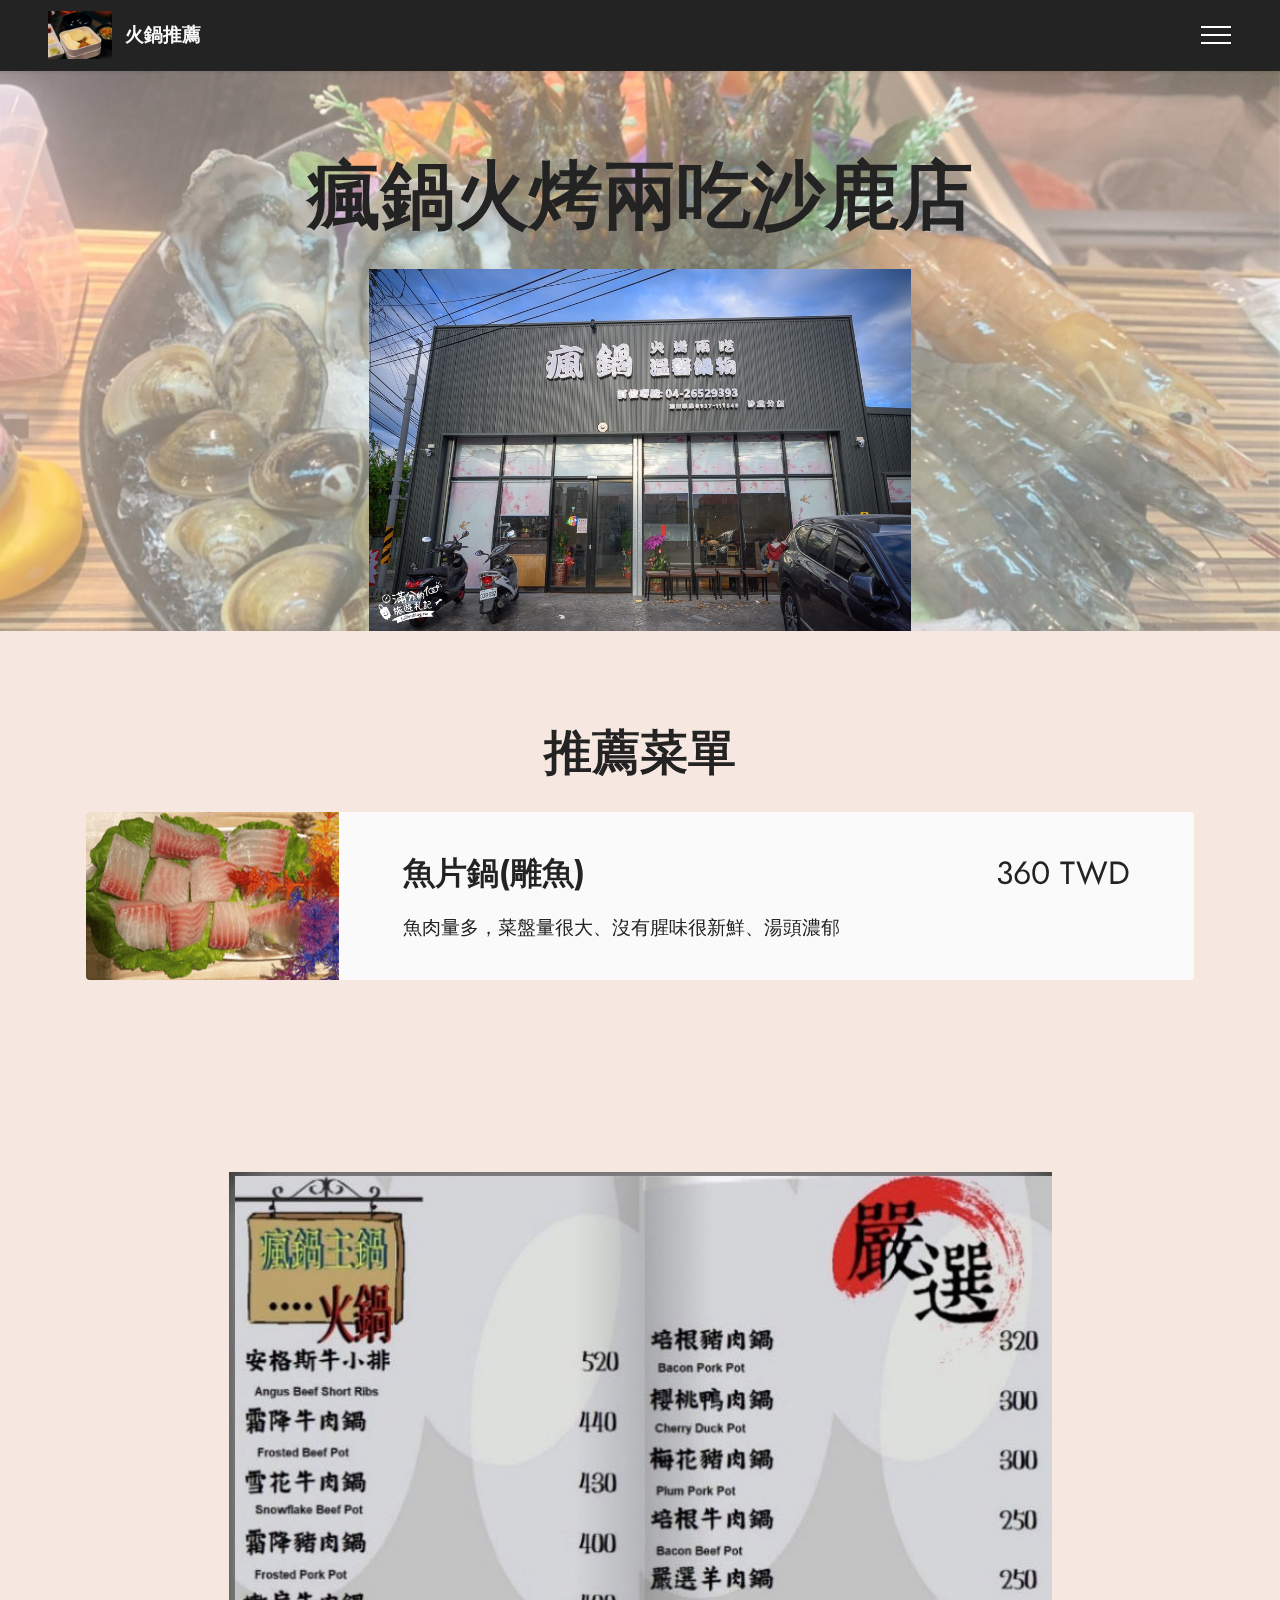
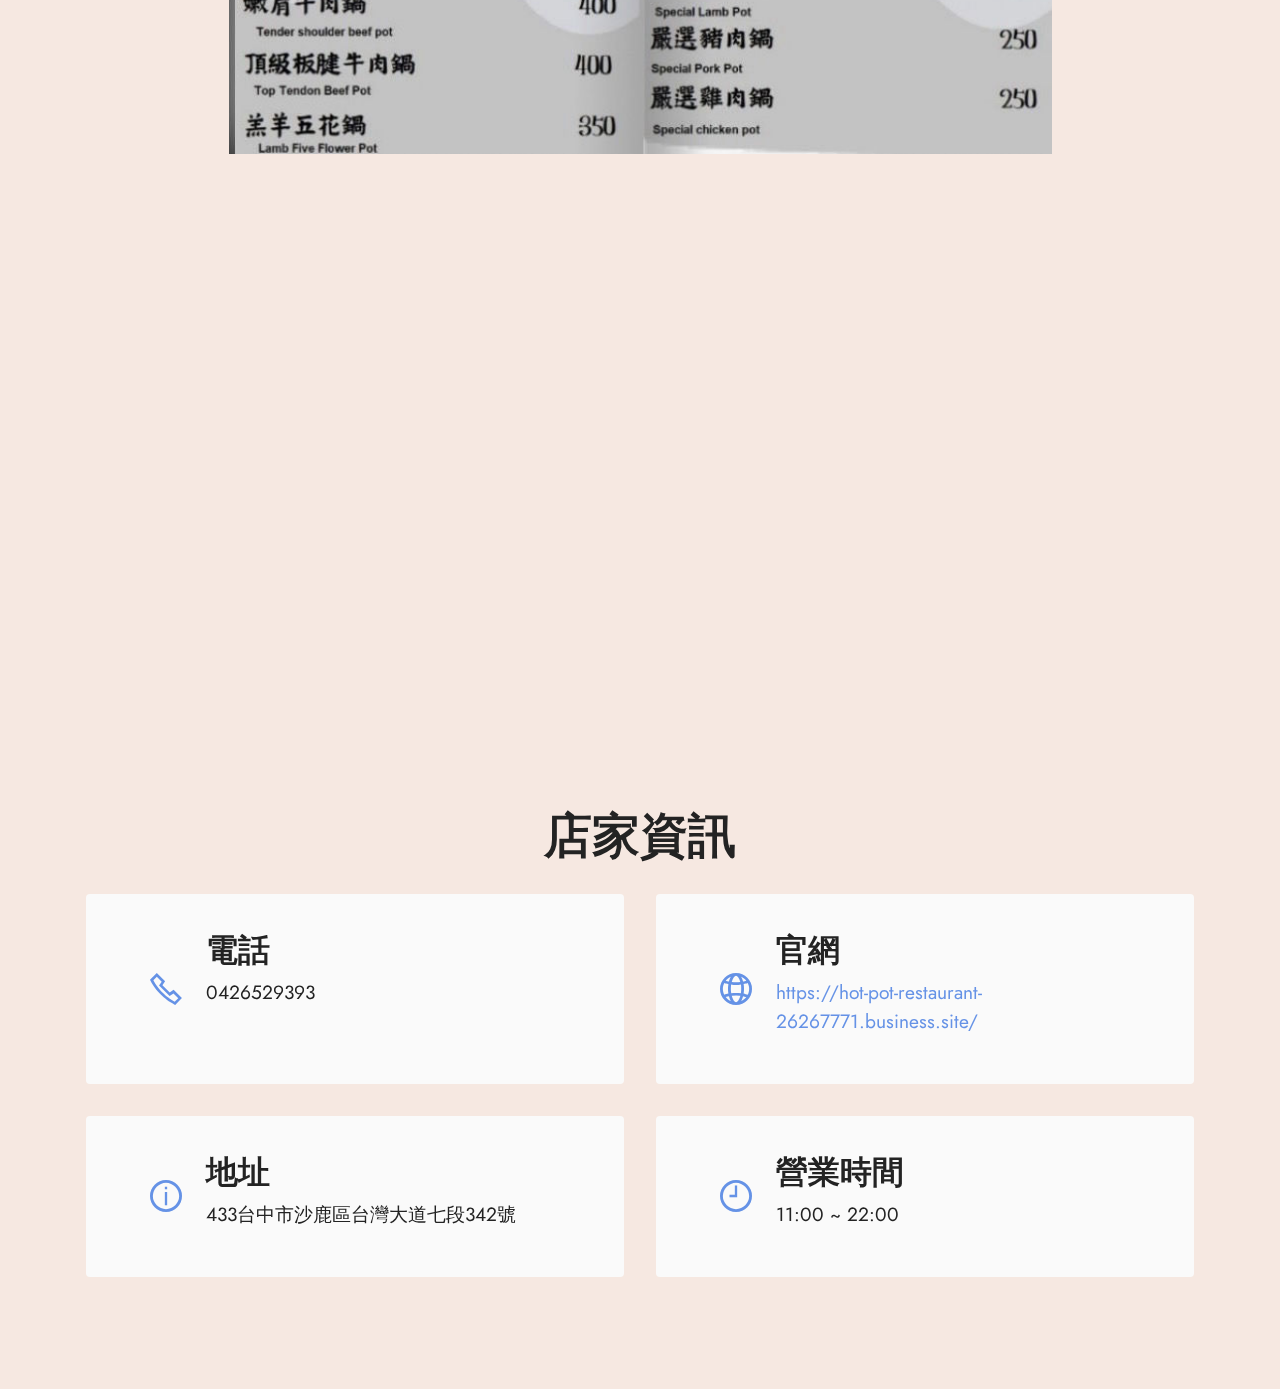
<file: page8.html>
<!DOCTYPE html>
<html  >
<head>
  <!-- Site made with Mobirise Website Builder v5.8.4, https://mobirise.com -->
  <meta charset="UTF-8">
  <meta http-equiv="X-UA-Compatible" content="IE=edge">
  <meta name="generator" content="Mobirise v5.8.4, mobirise.com">
  <meta name="viewport" content="width=device-width, initial-scale=1, minimum-scale=1">
  <link rel="shortcut icon" href="assets/images/mbr.jpeg" type="image/x-icon">
  <meta name="description" content="">
  
  
  <title>瘋鍋</title>
  <link rel="stylesheet" href="assets/web/assets/mobirise-icons2/mobirise2.css">
  <link rel="stylesheet" href="assets/bootstrap/css/bootstrap.min.css">
  <link rel="stylesheet" href="assets/bootstrap/css/bootstrap-grid.min.css">
  <link rel="stylesheet" href="assets/bootstrap/css/bootstrap-reboot.min.css">
  <link rel="stylesheet" href="assets/parallax/jarallax.css">
  <link rel="stylesheet" href="assets/dropdown/css/style.css">
  <link rel="stylesheet" href="assets/socicon/css/styles.css">
  <link rel="stylesheet" href="assets/theme/css/style.css">
  <link rel="preload" href="https://fonts.googleapis.com/css?family=Jost:100,200,300,400,500,600,700,800,900,100i,200i,300i,400i,500i,600i,700i,800i,900i&display=swap" as="style" onload="this.onload=null;this.rel='stylesheet'">
  <noscript><link rel="stylesheet" href="https://fonts.googleapis.com/css?family=Jost:100,200,300,400,500,600,700,800,900,100i,200i,300i,400i,500i,600i,700i,800i,900i&display=swap"></noscript>
  <link rel="preload" as="style" href="assets/mobirise/css/mbr-additional.css"><link rel="stylesheet" href="assets/mobirise/css/mbr-additional.css" type="text/css">

  
  
  
</head>
<body>

  <div id="fb-root"></div>
  <script async defer crossorigin="anonymous" src="https://connect.facebook.net/zh_TW/sdk.js#xfbml=1&version=v16.0" nonce="STuaAj4q"></script>
  
  <section data-bs-version="5.1" class="menu menu2 cid-tDUrTpOwIL" once="menu" id="menu2-2t">
    
    <nav class="navbar navbar-dropdown navbar-fixed-top collapsed">
        <div class="container-fluid">
            <div class="navbar-brand">
                <span class="navbar-logo">
                    <a href="index.html#top">
                        <img src="assets/images/mbr.jpeg" alt="Mobirise Website Builder" style="height: 3rem;">
                    </a>
                </span>
                <span class="navbar-caption-wrap"><a class="navbar-caption text-white display-7" href="index.html#header1-3">火鍋推薦</a></span>
            </div>
            <button class="navbar-toggler" type="button" data-toggle="collapse" data-bs-toggle="collapse" data-target="#navbarSupportedContent" data-bs-target="#navbarSupportedContent" aria-controls="navbarNavAltMarkup" aria-expanded="false" aria-label="Toggle navigation">
                <div class="hamburger">
                    <span></span>
                    <span></span>
                    <span></span>
                    <span></span>
                </div>
            </button>
            <div class="collapse navbar-collapse" id="navbarSupportedContent">
                <ul class="navbar-nav nav-dropdown nav-right" data-app-modern-menu="true"><li class="nav-item"><a class="nav-link link text-white display-4" href="index.html#content14-4">網頁介紹</a></li>
                    <li class="nav-item"><a class="nav-link link text-white display-4" href="index.html#gallery2-6">推薦火鍋</a></li>
                    <li class="nav-item"><a class="nav-link link text-white display-4" href="index.html#footer2-a">小組成員</a>
                    </li></ul>
                
                
            </div>
        </div>
    </nav>
</section>

<section data-bs-version="5.1" class="header10 cid-tDUrTq6FzI mbr-parallax-background" id="header10-2u">

    

    
    <div class="mbr-overlay" style="opacity: 0.4; background-color: rgb(255, 255, 255);"></div>

    <div class="align-center container-fluid">
        <div class="row justify-content-center">
            <div class="col-md-12 col-lg-9">
                <h1 class="mbr-section-title mbr-fonts-style mb-3 display-1"><strong>瘋鍋火烤兩吃沙鹿店</strong></h1>
                
                
                <div class="image-wrap mt-4">
                    <img src="assets/images/batch-dsc-2434.jpg" alt="Mobirise Website Builder" title="">
                </div>
            </div>
        </div>
    </div>
</section>

<section data-bs-version="5.1" class="features10 cid-tDUrTqnHBF" id="features11-2v">
    <!---->
    

    
    
    <div class="container">
        <div class="title">
            <h3 class="mbr-section-title mbr-fonts-style mb-4 display-2">
                <strong>推薦菜單</strong></h3>
            
        </div>
        <div class="card">
            <div class="card-wrapper">
                <div class="row align-items-center">
                    <div class="col-12 col-md-3">
                        <div class="image-wrapper">
                            <img src="assets/images/21-364x273.png" alt="Mobirise Website Builder" title="">
                        </div>
                    </div>
                    <div class="col-12 col-md">
                        <div class="card-box">
                            <div class="row">
                                <div class="col-12">
                                    <div class="top-line">
                                        <h4 class="card-title mbr-fonts-style display-5"><strong>魚片鍋(雕魚)</strong></h4>
                                        <p class="cost mbr-fonts-style display-5">
                                            360 TWD</p>
                                    </div>
                                </div>
                                <div class="col-12">
                                    <div class="bottom-line">
                                        <p class="mbr-text mbr-fonts-style m-0 display-7">
                                            魚肉量多，菜盤量很大、沒有腥味很新鮮、湯頭濃郁</p>
                                    </div>
                                </div>
                            </div>
                        </div>
                    </div>
                </div>
            </div>
        </div>
        
        
        
        
        
    </div>
</section>

<section data-bs-version="5.1" class="image3 cid-tDUrTqS7Th" id="image3-2w">
    

    
    

    <div class="container">
        <div class="row justify-content-center">
            <div class="col-12 col-lg-9">
                <div class="image-wrapper">
                    <img src="assets/images/828x585.jpg" alt="Mobirise Website Builder">
                    
                </div>
            </div>
        </div>
    </div>
</section>

<section data-bs-version="5.1" class="map2 cid-tE41IZMkLV" id="map2-3n">
    

    
    
    <div>
        
        <div class="google-map"><iframe frameborder="0" style="border:0" src="https://www.google.com/maps/embed/v1/place?key=AIzaSyCNveGQ9bfpKFwWzQLLftrR9hNiHwdqQG8&amp;q=433台中市沙鹿區台灣大道七段342號" allowfullscreen=""></iframe></div>
    </div>
</section>

<section data-bs-version="5.1" class="contacts2 cid-tE41KcqV1i" id="contacts2-3o">
    <!---->
    

    
    
    <div class="container">
        <div class="mbr-section-head">
            <h3 class="mbr-section-title mbr-fonts-style align-center mb-0 display-2">
                <strong>店家資訊</strong></h3>
            
        </div>
        <div class="row justify-content-center mt-4">
            <div class="card col-12 col-md-6">
                <div class="card-wrapper">
                    <div class="image-wrapper">
                        <span class="mbr-iconfont mobi-mbri-phone mobi-mbri"></span>
                    </div>
                    <div class="text-wrapper">
                        <h6 class="card-title mbr-fonts-style mb-1 display-5"><strong>電話</strong></h6>
                        <p class="mbr-text mbr-fonts-style display-7">0426529393</p>
                    </div>
                </div>
            </div>
            <div class="card col-12 col-md-6">
                <div class="card-wrapper">
                    <div class="image-wrapper">
                        <span class="mbr-iconfont mobi-mbri-globe-2 mobi-mbri"></span>
                    </div>
                    <div class="text-wrapper">
                        <h6 class="card-title mbr-fonts-style mb-1 display-5">
                            <strong>官網</strong></h6>
                        <p class="mbr-text mbr-fonts-style display-7"><a href="https://hot-pot-restaurant-26267771.business.site/" class="text-primary">https://hot-pot-restaurant-26267771.business.site/</a></p>
                    </div>
                </div>
            </div>
            <div class="card col-12 col-md-6">
                <div class="card-wrapper">
                    <div class="image-wrapper">
                        <span class="mbr-iconfont mobi-mbri-info mobi-mbri"></span>
                    </div>
                    <div class="text-wrapper">
                        <h6 class="card-title mbr-fonts-style mb-1 display-5">
                            <strong>地址</strong></h6>
                        <p class="mbr-text mbr-fonts-style display-7">433台中市沙鹿區台灣大道七段342號</p>
                    </div>
                </div>
            </div>
            <div class="card col-12 col-md-6">
                <div class="card-wrapper">
                    <div class="image-wrapper">
                        <span class="mbr-iconfont mobi-mbri-clock mobi-mbri"></span>
                    </div>
                    <div class="text-wrapper">
                        <h6 class="card-title mbr-fonts-style mb-1 display-5">
                            <strong>營業時間</strong></h6>
                        <p class="mbr-text mbr-fonts-style display-7">11:00 ~ 22:00
                        </p>
                    </div>
                </div>
            </div>
        </div>
    </div>
</section>

<center>
<div class="fb-comments" data-href="https://cly0214.github.io/web-final/page8.html" data-width="" data-numposts="10"></div>
</center>

<script src="assets/bootstrap/js/bootstrap.bundle.min.js"></script>  <script src="assets/parallax/jarallax.js"></script>  <script src="assets/smoothscroll/smooth-scroll.js"></script>  <script src="assets/ytplayer/index.js"></script>  <script src="assets/dropdown/js/navbar-dropdown.js"></script>  <script src="assets/theme/js/script.js"></script>  
  
  
</body>
</html>
</file>
<file: assets/dropdown/css/style.css>
.navbar-dropdown {
  left: 0;
  padding: 0;
  position: absolute;
  right: 0;
  top: 0;
  transition: all 0.45s ease;
  z-index: 1030;
  background: #282828; }
  .navbar-dropdown .navbar-logo {
    margin-right: 0.8rem;
    transition: margin 0.3s ease-in-out;
    vertical-align: middle; }
    .navbar-dropdown .navbar-logo img {
      height: 3.125rem;
      transition: all 0.3s ease-in-out; }
    .navbar-dropdown .navbar-logo.mbr-iconfont {
      font-size: 3.125rem;
      line-height: 3.125rem; }
  .navbar-dropdown .navbar-caption {
    font-weight: 700;
    white-space: normal;
    vertical-align: -4px;
    line-height: 3.125rem !important; }
    .navbar-dropdown .navbar-caption, .navbar-dropdown .navbar-caption:hover {
      color: inherit;
      text-decoration: none; }
  .navbar-dropdown .mbr-iconfont + .navbar-caption {
    vertical-align: -1px; }
  .navbar-dropdown.navbar-fixed-top {
    position: fixed; }
  .navbar-dropdown .navbar-brand span {
    vertical-align: -4px; }
  .navbar-dropdown.bg-color.transparent {
    background: none; }
  .navbar-dropdown.navbar-short .navbar-brand {
    padding: 0.625rem 0; }
    .navbar-dropdown.navbar-short .navbar-brand span {
      vertical-align: -1px; }
  .navbar-dropdown.navbar-short .navbar-caption {
    line-height: 2.375rem !important;
    vertical-align: -2px; }
  .navbar-dropdown.navbar-short .navbar-logo {
    margin-right: 0.5rem; }
    .navbar-dropdown.navbar-short .navbar-logo img {
      height: 2.375rem; }
    .navbar-dropdown.navbar-short .navbar-logo.mbr-iconfont {
      font-size: 2.375rem;
      line-height: 2.375rem; }
  .navbar-dropdown.navbar-short .mbr-table-cell {
    height: 3.625rem; }
  .navbar-dropdown .navbar-close {
    left: 0.6875rem;
    position: fixed;
    top: 0.75rem;
    z-index: 1000; }
  .navbar-dropdown .hamburger-icon {
    content: "";
    display: inline-block;
    vertical-align: middle;
    width: 16px;
    -webkit-box-shadow: 0 -6px 0 1px #282828,0 0 0 1px #282828,0 6px 0 1px #282828;
    -moz-box-shadow: 0 -6px 0 1px #282828,0 0 0 1px #282828,0 6px 0 1px #282828;
    box-shadow: 0 -6px 0 1px #282828,0 0 0 1px #282828,0 6px 0 1px #282828; }

.dropdown-menu .dropdown-toggle[data-toggle="dropdown-submenu"]::after {
  border-bottom: 0.35em solid transparent;
  border-left: 0.35em solid;
  border-right: 0;
  border-top: 0.35em solid transparent;
  margin-left: 0.3rem; }

.dropdown-menu .dropdown-item:focus {
  outline: 0; }

.nav-dropdown {
  font-size: 0.75rem;
  font-weight: 500;
  height: auto !important; }
  .nav-dropdown .nav-btn {
    padding-left: 1rem; }
  .nav-dropdown .link {
    margin: .667em 1.667em;
    font-weight: 500;
    padding: 0;
    transition: color .2s ease-in-out; }
    .nav-dropdown .link.dropdown-toggle {
      margin-right: 2.583em; }
      .nav-dropdown .link.dropdown-toggle::after {
        margin-left: .25rem;
        border-top: 0.35em solid;
        border-right: 0.35em solid transparent;
        border-left: 0.35em solid transparent;
        border-bottom: 0; }
      .nav-dropdown .link.dropdown-toggle[aria-expanded="true"] {
        margin: 0;
        padding: 0.667em 3.263em  0.667em 1.667em; }
  .nav-dropdown .link::after,
  .nav-dropdown .dropdown-item::after {
    color: inherit; }
  .nav-dropdown .btn {
    font-size: 0.75rem;
    font-weight: 700;
    letter-spacing: 0;
    margin-bottom: 0;
    padding-left: 1.25rem;
    padding-right: 1.25rem; }
  .nav-dropdown .dropdown-menu {
    border-radius: 0;
    border: 0;
    left: 0;
    margin: 0;
    padding-bottom: 1.25rem;
    padding-top: 1.25rem;
    position: relative; }
  .nav-dropdown .dropdown-submenu {
    margin-left: 0.125rem;
    top: 0; }
  .nav-dropdown .dropdown-item {
    font-weight: 500;
    line-height: 2;
    padding: 0.3846em 4.615em 0.3846em 1.5385em;
    position: relative;
    transition: color .2s ease-in-out, background-color .2s ease-in-out; }
    .nav-dropdown .dropdown-item::after {
      margin-top: -0.3077em;
      position: absolute;
      right: 1.1538em;
      top: 50%; }
    .nav-dropdown .dropdown-item:focus, .nav-dropdown .dropdown-item:hover {
      background: none; }

@media (max-width: 767px) {
  .nav-dropdown.navbar-toggleable-sm {
    bottom: 0;
    display: none;
    left: 0;
    overflow-x: hidden;
    position: fixed;
    top: 0;
    transform: translateX(-100%);
    -ms-transform: translateX(-100%);
    -webkit-transform: translateX(-100%);
    width: 18.75rem;
    z-index: 999; } }
.nav-dropdown.navbar-toggleable-xl {
  bottom: 0;
  display: none;
  left: 0;
  overflow-x: hidden;
  position: fixed;
  top: 0;
  transform: translateX(-100%);
  -ms-transform: translateX(-100%);
  -webkit-transform: translateX(-100%);
  width: 18.75rem;
  z-index: 999; }

.nav-dropdown-sm {
  display: block !important;
  overflow-x: hidden;
  overflow: auto;
  padding-top: 3.875rem; }
  .nav-dropdown-sm::after {
    content: "";
    display: block;
    height: 3rem;
    width: 100%; }
  .nav-dropdown-sm.collapse.in ~ .navbar-close {
    display: block !important; }
  .nav-dropdown-sm.collapsing, .nav-dropdown-sm.collapse.in {
    transform: translateX(0);
    -ms-transform: translateX(0);
    -webkit-transform: translateX(0);
    transition: all 0.25s ease-out;
    -webkit-transition: all 0.25s ease-out;
    background: #282828; }
  .nav-dropdown-sm.collapsing[aria-expanded="false"] {
    transform: translateX(-100%);
    -ms-transform: translateX(-100%);
    -webkit-transform: translateX(-100%); }
  .nav-dropdown-sm .nav-item {
    display: block;
    margin-left: 0 !important;
    padding-left: 0; }
  .nav-dropdown-sm .link,
  .nav-dropdown-sm .dropdown-item {
    border-top: 1px dotted rgba(255, 255, 255, 0.1);
    font-size: 0.8125rem;
    line-height: 1.6;
    margin: 0 !important;
    padding: 0.875rem 2.4rem 0.875rem 1.5625rem !important;
    position: relative;
    white-space: normal; }
    .nav-dropdown-sm .link:focus, .nav-dropdown-sm .link:hover,
    .nav-dropdown-sm .dropdown-item:focus,
    .nav-dropdown-sm .dropdown-item:hover {
      background: rgba(0, 0, 0, 0.2) !important;
      color: #c0a375; }
  .nav-dropdown-sm .nav-btn {
    position: relative;
    padding: 1.5625rem 1.5625rem 0 1.5625rem; }
    .nav-dropdown-sm .nav-btn::before {
      border-top: 1px dotted rgba(255, 255, 255, 0.1);
      content: "";
      left: 0;
      position: absolute;
      top: 0;
      width: 100%; }
    .nav-dropdown-sm .nav-btn + .nav-btn {
      padding-top: 0.625rem; }
      .nav-dropdown-sm .nav-btn + .nav-btn::before {
        display: none; }
  .nav-dropdown-sm .btn {
    padding: 0.625rem 0; }
  .nav-dropdown-sm .dropdown-toggle[data-toggle="dropdown-submenu"]::after {
    margin-left: .25rem;
    border-top: 0.35em solid;
    border-right: 0.35em solid transparent;
    border-left: 0.35em solid transparent;
    border-bottom: 0; }
  .nav-dropdown-sm .dropdown-toggle[data-toggle="dropdown-submenu"][aria-expanded="true"]::after {
    border-top: 0;
    border-right: 0.35em solid transparent;
    border-left: 0.35em solid transparent;
    border-bottom: 0.35em solid; }
  .nav-dropdown-sm .dropdown-menu {
    margin: 0;
    padding: 0;
    position: relative;
    top: 0;
    left: 0;
    width: 100%;
    border: 0;
    float: none;
    border-radius: 0;
    background: none; }
  .nav-dropdown-sm .dropdown-submenu {
    left: 100%;
    margin-left: 0.125rem;
    margin-top: -1.25rem;
    top: 0; }

.navbar-toggleable-sm .nav-dropdown .dropdown-menu {
  position: absolute; }

.navbar-toggleable-sm .nav-dropdown .dropdown-submenu {
  left: 100%;
  margin-left: 0.125rem;
  margin-top: -1.25rem;
  top: 0; }

.navbar-toggleable-sm.opened .nav-dropdown .dropdown-menu {
  position: relative; }

.navbar-toggleable-sm.opened .nav-dropdown .dropdown-submenu {
  left: 0;
  margin-left: 00rem;
  margin-top: 0rem;
  top: 0; }

.is-builder .nav-dropdown.collapsing {
  transition: none !important; }
</file>
<file: assets/socicon/css/styles.css>
@charset "UTF-8";

@font-face {
  font-family: 'Socicon';
  src:  url('../fonts/socicon.eot');
  src:  url('../fonts/socicon.eot?#iefix') format('embedded-opentype'),
    url('../fonts/socicon.woff2') format('woff2'),
    url('../fonts/socicon.ttf') format('truetype'),
    url('../fonts/socicon.woff') format('woff'),
    url('../fonts/socicon.svg#socicon') format('svg');
  font-weight: normal;
  font-style: normal;
  font-display: swap;
}

[data-icon]:before {
  font-family: "socicon" !important;
  content: attr(data-icon);
  font-style: normal !important;
  font-weight: normal !important;
  font-variant: normal !important;
  text-transform: none !important;
  speak: none;
  line-height: 1;
  -webkit-font-smoothing: antialiased;
  -moz-osx-font-smoothing: grayscale;
}

[class^="socicon-"], [class*=" socicon-"] {
  /* use !important to prevent issues with browser extensions that change fonts */
  font-family: 'Socicon' !important;
  speak: none;
  font-style: normal;
  font-weight: normal;
  font-variant: normal;
  text-transform: none;
  line-height: 1;

  /* Better Font Rendering =========== */
  -webkit-font-smoothing: antialiased;
  -moz-osx-font-smoothing: grayscale;
}

.socicon-eitaa:before {
  content: "\e97c";
}
.socicon-soroush:before {
  content: "\e97d";
}
.socicon-bale:before {
  content: "\e97e";
}
.socicon-zazzle:before {
  content: "\e97b";
}
.socicon-society6:before {
  content: "\e97a";
}
.socicon-redbubble:before {
  content: "\e979";
}
.socicon-avvo:before {
  content: "\e978";
}
.socicon-stitcher:before {
  content: "\e977";
}
.socicon-googlehangouts:before {
  content: "\e974";
}
.socicon-dlive:before {
  content: "\e975";
}
.socicon-vsco:before {
  content: "\e976";
}
.socicon-flipboard:before {
  content: "\e973";
}
.socicon-ubuntu:before {
  content: "\e958";
}
.socicon-artstation:before {
  content: "\e959";
}
.socicon-invision:before {
  content: "\e95a";
}
.socicon-torial:before {
  content: "\e95b";
}
.socicon-collectorz:before {
  content: "\e95c";
}
.socicon-seenthis:before {
  content: "\e95d";
}
.socicon-googleplaymusic:before {
  content: "\e95e";
}
.socicon-debian:before {
  content: "\e95f";
}
.socicon-filmfreeway:before {
  content: "\e960";
}
.socicon-gnome:before {
  content: "\e961";
}
.socicon-itchio:before {
  content: "\e962";
}
.socicon-jamendo:before {
  content: "\e963";
}
.socicon-mix:before {
  content: "\e964";
}
.socicon-sharepoint:before {
  content: "\e965";
}
.socicon-tinder:before {
  content: "\e966";
}
.socicon-windguru:before {
  content: "\e967";
}
.socicon-cdbaby:before {
  content: "\e968";
}
.socicon-elementaryos:before {
  content: "\e969";
}
.socicon-stage32:before {
  content: "\e96a";
}
.socicon-tiktok:before {
  content: "\e96b";
}
.socicon-gitter:before {
  content: "\e96c";
}
.socicon-letterboxd:before {
  content: "\e96d";
}
.socicon-threema:before {
  content: "\e96e";
}
.socicon-splice:before {
  content: "\e96f";
}
.socicon-metapop:before {
  content: "\e970";
}
.socicon-naver:before {
  content: "\e971";
}
.socicon-remote:before {
  content: "\e972";
}
.socicon-internet:before {
  content: "\e957";
}
.socicon-moddb:before {
  content: "\e94b";
}
.socicon-indiedb:before {
  content: "\e94c";
}
.socicon-traxsource:before {
  content: "\e94d";
}
.socicon-gamefor:before {
  content: "\e94e";
}
.socicon-pixiv:before {
  content: "\e94f";
}
.socicon-myanimelist:before {
  content: "\e950";
}
.socicon-blackberry:before {
  content: "\e951";
}
.socicon-wickr:before {
  content: "\e952";
}
.socicon-spip:before {
  content: "\e953";
}
.socicon-napster:before {
  content: "\e954";
}
.socicon-beatport:before {
  content: "\e955";
}
.socicon-hackerone:before {
  content: "\e956";
}
.socicon-hackernews:before {
  content: "\e946";
}
.socicon-smashwords:before {
  content: "\e947";
}
.socicon-kobo:before {
  content: "\e948";
}
.socicon-bookbub:before {
  content: "\e949";
}
.socicon-mailru:before {
  content: "\e94a";
}
.socicon-gitlab:before {
  content: "\e945";
}
.socicon-instructables:before {
  content: "\e944";
}
.socicon-portfolio:before {
  content: "\e943";
}
.socicon-codered:before {
  content: "\e940";
}
.socicon-origin:before {
  content: "\e941";
}
.socicon-nextdoor:before {
  content: "\e942";
}
.socicon-udemy:before {
  content: "\e93f";
}
.socicon-livemaster:before {
  content: "\e93e";
}
.socicon-crunchbase:before {
  content: "\e93b";
}
.socicon-homefy:before {
  content: "\e93c";
}
.socicon-calendly:before {
  content: "\e93d";
}
.socicon-realtor:before {
  content: "\e90f";
}
.socicon-tidal:before {
  content: "\e910";
}
.socicon-qobuz:before {
  content: "\e911";
}
.socicon-natgeo:before {
  content: "\e912";
}
.socicon-mastodon:before {
  content: "\e913";
}
.socicon-unsplash:before {
  content: "\e914";
}
.socicon-homeadvisor:before {
  content: "\e915";
}
.socicon-angieslist:before {
  content: "\e916";
}
.socicon-codepen:before {
  content: "\e917";
}
.socicon-slack:before {
  content: "\e918";
}
.socicon-openaigym:before {
  content: "\e919";
}
.socicon-logmein:before {
  content: "\e91a";
}
.socicon-fiverr:before {
  content: "\e91b";
}
.socicon-gotomeeting:before {
  content: "\e91c";
}
.socicon-aliexpress:before {
  content: "\e91d";
}
.socicon-guru:before {
  content: "\e91e";
}
.socicon-appstore:before {
  content: "\e91f";
}
.socicon-homes:before {
  content: "\e920";
}
.socicon-zoom:before {
  content: "\e921";
}
.socicon-alibaba:before {
  content: "\e922";
}
.socicon-craigslist:before {
  content: "\e923";
}
.socicon-wix:before {
  content: "\e924";
}
.socicon-redfin:before {
  content: "\e925";
}
.socicon-googlecalendar:before {
  content: "\e926";
}
.socicon-shopify:before {
  content: "\e927";
}
.socicon-freelancer:before {
  content: "\e928";
}
.socicon-seedrs:before {
  content: "\e929";
}
.socicon-bing:before {
  content: "\e92a";
}
.socicon-doodle:before {
  content: "\e92b";
}
.socicon-bonanza:before {
  content: "\e92c";
}
.socicon-squarespace:before {
  content: "\e92d";
}
.socicon-toptal:before {
  content: "\e92e";
}
.socicon-gust:before {
  content: "\e92f";
}
.socicon-ask:before {
  content: "\e930";
}
.socicon-trulia:before {
  content: "\e931";
}
.socicon-loomly:before {
  content: "\e932";
}
.socicon-ghost:before {
  content: "\e933";
}
.socicon-upwork:before {
  content: "\e934";
}
.socicon-fundable:before {
  content: "\e935";
}
.socicon-booking:before {
  content: "\e936";
}
.socicon-googlemaps:before {
  content: "\e937";
}
.socicon-zillow:before {
  content: "\e938";
}
.socicon-niconico:before {
  content: "\e939";
}
.socicon-toneden:before {
  content: "\e93a";
}
.socicon-augment:before {
  content: "\e908";
}
.socicon-bitbucket:before {
  content: "\e909";
}
.socicon-fyuse:before {
  content: "\e90a";
}
.socicon-yt-gaming:before {
  content: "\e90b";
}
.socicon-sketchfab:before {
  content: "\e90c";
}
.socicon-mobcrush:before {
  content: "\e90d";
}
.socicon-microsoft:before {
  content: "\e90e";
}
.socicon-pandora:before {
  content: "\e907";
}
.socicon-messenger:before {
  content: "\e906";
}
.socicon-gamewisp:before {
  content: "\e905";
}
.socicon-bloglovin:before {
  content: "\e904";
}
.socicon-tunein:before {
  content: "\e903";
}
.socicon-gamejolt:before {
  content: "\e901";
}
.socicon-trello:before {
  content: "\e902";
}
.socicon-spreadshirt:before {
  content: "\e900";
}
.socicon-500px:before {
  content: "\e000";
}
.socicon-8tracks:before {
  content: "\e001";
}
.socicon-airbnb:before {
  content: "\e002";
}
.socicon-alliance:before {
  content: "\e003";
}
.socicon-amazon:before {
  content: "\e004";
}
.socicon-amplement:before {
  content: "\e005";
}
.socicon-android:before {
  content: "\e006";
}
.socicon-angellist:before {
  content: "\e007";
}
.socicon-apple:before {
  content: "\e008";
}
.socicon-appnet:before {
  content: "\e009";
}
.socicon-baidu:before {
  content: "\e00a";
}
.socicon-bandcamp:before {
  content: "\e00b";
}
.socicon-battlenet:before {
  content: "\e00c";
}
.socicon-mixer:before {
  content: "\e00d";
}
.socicon-bebee:before {
  content: "\e00e";
}
.socicon-bebo:before {
  content: "\e00f";
}
.socicon-behance:before {
  content: "\e010";
}
.socicon-blizzard:before {
  content: "\e011";
}
.socicon-blogger:before {
  content: "\e012";
}
.socicon-buffer:before {
  content: "\e013";
}
.socicon-chrome:before {
  content: "\e014";
}
.socicon-coderwall:before {
  content: "\e015";
}
.socicon-curse:before {
  content: "\e016";
}
.socicon-dailymotion:before {
  content: "\e017";
}
.socicon-deezer:before {
  content: "\e018";
}
.socicon-delicious:before {
  content: "\e019";
}
.socicon-deviantart:before {
  content: "\e01a";
}
.socicon-diablo:before {
  content: "\e01b";
}
.socicon-digg:before {
  content: "\e01c";
}
.socicon-discord:before {
  content: "\e01d";
}
.socicon-disqus:before {
  content: "\e01e";
}
.socicon-douban:before {
  content: "\e01f";
}
.socicon-draugiem:before {
  content: "\e020";
}
.socicon-dribbble:before {
  content: "\e021";
}
.socicon-drupal:before {
  content: "\e022";
}
.socicon-ebay:before {
  content: "\e023";
}
.socicon-ello:before {
  content: "\e024";
}
.socicon-endomodo:before {
  content: "\e025";
}
.socicon-envato:before {
  content: "\e026";
}
.socicon-etsy:before {
  content: "\e027";
}
.socicon-facebook:before {
  content: "\e028";
}
.socicon-feedburner:before {
  content: "\e029";
}
.socicon-filmweb:before {
  content: "\e02a";
}
.socicon-firefox:before {
  content: "\e02b";
}
.socicon-flattr:before {
  content: "\e02c";
}
.socicon-flickr:before {
  content: "\e02d";
}
.socicon-formulr:before {
  content: "\e02e";
}
.socicon-forrst:before {
  content: "\e02f";
}
.socicon-foursquare:before {
  content: "\e030";
}
.socicon-friendfeed:before {
  content: "\e031";
}
.socicon-github:before {
  content: "\e032";
}
.socicon-goodreads:before {
  content: "\e033";
}
.socicon-google:before {
  content: "\e034";
}
.socicon-googlescholar:before {
  content: "\e035";
}
.socicon-googlegroups:before {
  content: "\e036";
}
.socicon-googlephotos:before {
  content: "\e037";
}
.socicon-googleplus:before {
  content: "\e038";
}
.socicon-grooveshark:before {
  content: "\e039";
}
.socicon-hackerrank:before {
  content: "\e03a";
}
.socicon-hearthstone:before {
  content: "\e03b";
}
.socicon-hellocoton:before {
  content: "\e03c";
}
.socicon-heroes:before {
  content: "\e03d";
}
.socicon-smashcast:before {
  content: "\e03e";
}
.socicon-horde:before {
  content: "\e03f";
}
.socicon-houzz:before {
  content: "\e040";
}
.socicon-icq:before {
  content: "\e041";
}
.socicon-identica:before {
  content: "\e042";
}
.socicon-imdb:before {
  content: "\e043";
}
.socicon-instagram:before {
  content: "\e044";
}
.socicon-issuu:before {
  content: "\e045";
}
.socicon-istock:before {
  content: "\e046";
}
.socicon-itunes:before {
  content: "\e047";
}
.socicon-keybase:before {
  content: "\e048";
}
.socicon-lanyrd:before {
  content: "\e049";
}
.socicon-lastfm:before {
  content: "\e04a";
}
.socicon-line:before {
  content: "\e04b";
}
.socicon-linkedin:before {
  content: "\e04c";
}
.socicon-livejournal:before {
  content: "\e04d";
}
.socicon-lyft:before {
  content: "\e04e";
}
.socicon-macos:before {
  content: "\e04f";
}
.socicon-mail:before {
  content: "\e050";
}
.socicon-medium:before {
  content: "\e051";
}
.socicon-meetup:before {
  content: "\e052";
}
.socicon-mixcloud:before {
  content: "\e053";
}
.socicon-modelmayhem:before {
  content: "\e054";
}
.socicon-mumble:before {
  content: "\e055";
}
.socicon-myspace:before {
  content: "\e056";
}
.socicon-newsvine:before {
  content: "\e057";
}
.socicon-nintendo:before {
  content: "\e058";
}
.socicon-npm:before {
  content: "\e059";
}
.socicon-odnoklassniki:before {
  content: "\e05a";
}
.socicon-openid:before {
  content: "\e05b";
}
.socicon-opera:before {
  content: "\e05c";
}
.socicon-outlook:before {
  content: "\e05d";
}
.socicon-overwatch:before {
  content: "\e05e";
}
.socicon-patreon:before {
  content: "\e05f";
}
.socicon-paypal:before {
  content: "\e060";
}
.socicon-periscope:before {
  content: "\e061";
}
.socicon-persona:before {
  content: "\e062";
}
.socicon-pinterest:before {
  content: "\e063";
}
.socicon-play:before {
  content: "\e064";
}
.socicon-player:before {
  content: "\e065";
}
.socicon-playstation:before {
  content: "\e066";
}
.socicon-pocket:before {
  content: "\e067";
}
.socicon-qq:before {
  content: "\e068";
}
.socicon-quora:before {
  content: "\e069";
}
.socicon-raidcall:before {
  content: "\e06a";
}
.socicon-ravelry:before {
  content: "\e06b";
}
.socicon-reddit:before {
  content: "\e06c";
}
.socicon-renren:before {
  content: "\e06d";
}
.socicon-researchgate:before {
  content: "\e06e";
}
.socicon-residentadvisor:before {
  content: "\e06f";
}
.socicon-reverbnation:before {
  content: "\e070";
}
.socicon-rss:before {
  content: "\e071";
}
.socicon-sharethis:before {
  content: "\e072";
}
.socicon-skype:before {
  content: "\e073";
}
.socicon-slideshare:before {
  content: "\e074";
}
.socicon-smugmug:before {
  content: "\e075";
}
.socicon-snapchat:before {
  content: "\e076";
}
.socicon-songkick:before {
  content: "\e077";
}
.socicon-soundcloud:before {
  content: "\e078";
}
.socicon-spotify:before {
  content: "\e079";
}
.socicon-stackexchange:before {
  content: "\e07a";
}
.socicon-stackoverflow:before {
  content: "\e07b";
}
.socicon-starcraft:before {
  content: "\e07c";
}
.socicon-stayfriends:before {
  content: "\e07d";
}
.socicon-steam:before {
  content: "\e07e";
}
.socicon-storehouse:before {
  content: "\e07f";
}
.socicon-strava:before {
  content: "\e080";
}
.socicon-streamjar:before {
  content: "\e081";
}
.socicon-stumbleupon:before {
  content: "\e082";
}
.socicon-swarm:before {
  content: "\e083";
}
.socicon-teamspeak:before {
  content: "\e084";
}
.socicon-teamviewer:before {
  content: "\e085";
}
.socicon-technorati:before {
  content: "\e086";
}
.socicon-telegram:before {
  content: "\e087";
}
.socicon-tripadvisor:before {
  content: "\e088";
}
.socicon-tripit:before {
  content: "\e089";
}
.socicon-triplej:before {
  content: "\e08a";
}
.socicon-tumblr:before {
  content: "\e08b";
}
.socicon-twitch:before {
  content: "\e08c";
}
.socicon-twitter:before {
  content: "\e08d";
}
.socicon-uber:before {
  content: "\e08e";
}
.socicon-ventrilo:before {
  content: "\e08f";
}
.socicon-viadeo:before {
  content: "\e090";
}
.socicon-viber:before {
  content: "\e091";
}
.socicon-viewbug:before {
  content: "\e092";
}
.socicon-vimeo:before {
  content: "\e093";
}
.socicon-vine:before {
  content: "\e094";
}
.socicon-vkontakte:before {
  content: "\e095";
}
.socicon-warcraft:before {
  content: "\e096";
}
.socicon-wechat:before {
  content: "\e097";
}
.socicon-weibo:before {
  content: "\e098";
}
.socicon-whatsapp:before {
  content: "\e099";
}
.socicon-wikipedia:before {
  content: "\e09a";
}
.socicon-windows:before {
  content: "\e09b";
}
.socicon-wordpress:before {
  content: "\e09c";
}
.socicon-wykop:before {
  content: "\e09d";
}
.socicon-xbox:before {
  content: "\e09e";
}
.socicon-xing:before {
  content: "\e09f";
}
.socicon-yahoo:before {
  content: "\e0a0";
}
.socicon-yammer:before {
  content: "\e0a1";
}
.socicon-yandex:before {
  content: "\e0a2";
}
.socicon-yelp:before {
  content: "\e0a3";
}
.socicon-younow:before {
  content: "\e0a4";
}
.socicon-youtube:before {
  content: "\e0a5";
}
.socicon-zapier:before {
  content: "\e0a6";
}
.socicon-zerply:before {
  content: "\e0a7";
}
.socicon-zomato:before {
  content: "\e0a8";
}
.socicon-zynga:before {
  content: "\e0a9";
}
</file>
<file: assets/theme/css/style.css>
@charset "UTF-8";
section {
  background-color: #ffffff;
}

body {
  font-style: normal;
  line-height: 1.5;
  font-weight: 400;
  color: #232323;
  position: relative;
}

button {
  background-color: transparent;
  border-color: transparent;
}

section,
.container,
.container-fluid {
  position: relative;
  word-wrap: break-word;
}

a.mbr-iconfont:hover {
  text-decoration: none;
}

.article .lead p,
.article .lead ul,
.article .lead ol,
.article .lead pre,
.article .lead blockquote {
  margin-bottom: 0;
}

a {
  font-style: normal;
  font-weight: 400;
  cursor: pointer;
}
a, a:hover {
  text-decoration: none;
}

.mbr-section-title {
  font-style: normal;
  line-height: 1.3;
}

.mbr-section-subtitle {
  line-height: 1.3;
}

.mbr-text {
  font-style: normal;
  line-height: 1.7;
}

h1,
h2,
h3,
h4,
h5,
h6,
.display-1,
.display-2,
.display-4,
.display-5,
.display-7,
span,
p,
a {
  line-height: 1;
  word-break: break-word;
  word-wrap: break-word;
  font-weight: 400;
}

b,
strong {
  font-weight: bold;
}

input:-webkit-autofill, input:-webkit-autofill:hover, input:-webkit-autofill:focus, input:-webkit-autofill:active {
  transition-delay: 9999s;
  -webkit-transition-property: background-color, color;
  transition-property: background-color, color;
}

textarea[type=hidden] {
  display: none;
}

section {
  background-position: 50% 50%;
  background-repeat: no-repeat;
  background-size: cover;
}
section .mbr-background-video,
section .mbr-background-video-preview {
  position: absolute;
  bottom: 0;
  left: 0;
  right: 0;
  top: 0;
}

.hidden {
  visibility: hidden;
}

.mbr-z-index20 {
  z-index: 20;
}

/*! Base colors */
.mbr-white {
  color: #ffffff;
}

.mbr-black {
  color: #111111;
}

.mbr-bg-white {
  background-color: #ffffff;
}

.mbr-bg-black {
  background-color: #000000;
}

/*! Text-aligns */
.align-left {
  text-align: left;
}

.align-center {
  text-align: center;
}

.align-right {
  text-align: right;
}

/*! Font-weight  */
.mbr-light {
  font-weight: 300;
}

.mbr-regular {
  font-weight: 400;
}

.mbr-semibold {
  font-weight: 500;
}

.mbr-bold {
  font-weight: 700;
}

/*! Media  */
.media-content {
  flex-basis: 100%;
}

.media-container-row {
  display: flex;
  flex-direction: row;
  flex-wrap: wrap;
  justify-content: center;
  align-content: center;
  align-items: start;
}
.media-container-row .media-size-item {
  width: 400px;
}

.media-container-column {
  display: flex;
  flex-direction: column;
  flex-wrap: wrap;
  justify-content: center;
  align-content: center;
  align-items: stretch;
}
.media-container-column > * {
  width: 100%;
}

@media (min-width: 992px) {
  .media-container-row {
    flex-wrap: nowrap;
  }
}
figure {
  margin-bottom: 0;
  overflow: hidden;
}

figure[mbr-media-size] {
  transition: width 0.1s;
}

img,
iframe {
  display: block;
  width: 100%;
}

.card {
  background-color: transparent;
  border: none;
}

.card-box {
  width: 100%;
}

.card-img {
  text-align: center;
  flex-shrink: 0;
  -webkit-flex-shrink: 0;
}

.media {
  max-width: 100%;
  margin: 0 auto;
}

.mbr-figure {
  align-self: center;
}

.media-container > div {
  max-width: 100%;
}

.mbr-figure img,
.card-img img {
  width: 100%;
}

@media (max-width: 991px) {
  .media-size-item {
    width: auto !important;
  }

  .media {
    width: auto;
  }

  .mbr-figure {
    width: 100% !important;
  }
}
/*! Buttons */
.mbr-section-btn {
  margin-left: -0.6rem;
  margin-right: -0.6rem;
  font-size: 0;
}

.btn {
  font-weight: 600;
  border-width: 1px;
  font-style: normal;
  margin: 0.6rem 0.6rem;
  white-space: normal;
  transition: all 0.2s ease-in-out;
  display: inline-flex;
  align-items: center;
  justify-content: center;
  word-break: break-word;
}

.btn-sm {
  font-weight: 600;
  letter-spacing: 0px;
  transition: all 0.3s ease-in-out;
}

.btn-md {
  font-weight: 600;
  letter-spacing: 0px;
  transition: all 0.3s ease-in-out;
}

.btn-lg {
  font-weight: 600;
  letter-spacing: 0px;
  transition: all 0.3s ease-in-out;
}

.btn-form {
  margin: 0;
}
.btn-form:hover {
  cursor: pointer;
}

nav .mbr-section-btn {
  margin-left: 0rem;
  margin-right: 0rem;
}

/*! Btn icon margin */
.btn .mbr-iconfont,
.btn.btn-sm .mbr-iconfont {
  order: 1;
  cursor: pointer;
  margin-left: 0.5rem;
  vertical-align: sub;
}

.btn.btn-md .mbr-iconfont,
.btn.btn-md .mbr-iconfont {
  margin-left: 0.8rem;
}

.mbr-regular {
  font-weight: 400;
}

.mbr-semibold {
  font-weight: 500;
}

.mbr-bold {
  font-weight: 700;
}

[type=submit] {
  -webkit-appearance: none;
}

/*! Full-screen */
.mbr-fullscreen .mbr-overlay {
  min-height: 100vh;
}

.mbr-fullscreen {
  display: flex;
  display: -moz-flex;
  display: -ms-flex;
  display: -o-flex;
  align-items: center;
  min-height: 100vh;
  padding-top: 3rem;
  padding-bottom: 3rem;
}

/*! Map */
.map {
  height: 25rem;
  position: relative;
}
.map iframe {
  width: 100%;
  height: 100%;
}

/*! Scroll to top arrow */
.mbr-arrow-up {
  bottom: 25px;
  right: 90px;
  position: fixed;
  text-align: right;
  z-index: 5000;
  color: #ffffff;
  font-size: 22px;
}

.mbr-arrow-up a {
  background: rgba(0, 0, 0, 0.2);
  border-radius: 50%;
  color: #fff;
  display: inline-block;
  height: 60px;
  width: 60px;
  border: 2px solid #fff;
  outline-style: none !important;
  position: relative;
  text-decoration: none;
  transition: all 0.3s ease-in-out;
  cursor: pointer;
  text-align: center;
}
.mbr-arrow-up a:hover {
  background-color: rgba(0, 0, 0, 0.4);
}
.mbr-arrow-up a i {
  line-height: 60px;
}

.mbr-arrow-up-icon {
  display: block;
  color: #fff;
}

.mbr-arrow-up-icon::before {
  content: "›";
  display: inline-block;
  font-family: serif;
  font-size: 22px;
  line-height: 1;
  font-style: normal;
  position: relative;
  top: 6px;
  left: -4px;
  transform: rotate(-90deg);
}

/*! Arrow Down */
.mbr-arrow {
  position: absolute;
  bottom: 45px;
  left: 50%;
  width: 60px;
  height: 60px;
  cursor: pointer;
  background-color: rgba(80, 80, 80, 0.5);
  border-radius: 50%;
  transform: translateX(-50%);
}
@media (max-width: 767px) {
  .mbr-arrow {
    display: none;
  }
}
.mbr-arrow > a {
  display: inline-block;
  text-decoration: none;
  outline-style: none;
  -webkit-animation: arrowdown 1.7s ease-in-out infinite;
          animation: arrowdown 1.7s ease-in-out infinite;
  color: #ffffff;
}
.mbr-arrow > a > i {
  position: absolute;
  top: -2px;
  left: 15px;
  font-size: 2rem;
}

#scrollToTop a i::before {
  content: "";
  position: absolute;
  display: block;
  border-bottom: 2.5px solid #fff;
  border-left: 2.5px solid #fff;
  width: 27.8%;
  height: 27.8%;
  left: 50%;
  top: 51%;
  transform: translateY(-30%) translateX(-50%) rotate(135deg);
}

@keyframes arrowdown {
  0% {
    transform: translateY(0px);
  }
  50% {
    transform: translateY(-5px);
  }
  100% {
    transform: translateY(0px);
  }
}
@-webkit-keyframes arrowdown {
  0% {
    transform: translateY(0px);
  }
  50% {
    transform: translateY(-5px);
  }
  100% {
    transform: translateY(0px);
  }
}
@media (max-width: 500px) {
  .mbr-arrow-up {
    left: 0;
    right: 0;
    text-align: center;
  }
}
/*Gradients animation*/
@keyframes gradient-animation {
  from {
    background-position: 0% 100%;
    -webkit-animation-timing-function: ease-in-out;
            animation-timing-function: ease-in-out;
  }
  to {
    background-position: 100% 0%;
    -webkit-animation-timing-function: ease-in-out;
            animation-timing-function: ease-in-out;
  }
}
@-webkit-keyframes gradient-animation {
  from {
    background-position: 0% 100%;
    -webkit-animation-timing-function: ease-in-out;
            animation-timing-function: ease-in-out;
  }
  to {
    background-position: 100% 0%;
    -webkit-animation-timing-function: ease-in-out;
            animation-timing-function: ease-in-out;
  }
}
.bg-gradient {
  background-size: 200% 200%;
  animation: gradient-animation 5s infinite alternate;
  -webkit-animation: gradient-animation 5s infinite alternate;
}

.menu .navbar-brand {
  display: -webkit-flex;
}
.menu .navbar-brand span {
  display: flex;
  display: -webkit-flex;
}
.menu .navbar-brand .navbar-caption-wrap {
  display: -webkit-flex;
}
.menu .navbar-brand .navbar-logo img {
  display: -webkit-flex;
  width: auto;
}
@media (min-width: 768px) and (max-width: 991px) {
  .menu .navbar-toggleable-sm .navbar-nav {
    display: -ms-flexbox;
  }
}
@media (max-width: 991px) {
  .menu .navbar-collapse {
    max-height: 93.5vh;
  }
  .menu .navbar-collapse.show {
    overflow: auto;
  }
}
@media (min-width: 992px) {
  .menu .navbar-nav.nav-dropdown {
    display: -webkit-flex;
  }
  .menu .navbar-toggleable-sm .navbar-collapse {
    display: -webkit-flex !important;
  }
  .menu .collapsed .navbar-collapse {
    max-height: 93.5vh;
  }
  .menu .collapsed .navbar-collapse.show {
    overflow: auto;
  }
}
@media (max-width: 767px) {
  .menu .navbar-collapse {
    max-height: 80vh;
  }
}

.nav-link .mbr-iconfont {
  margin-right: 0.5rem;
}

.navbar {
  display: -webkit-flex;
  -webkit-flex-wrap: wrap;
  -webkit-align-items: center;
  -webkit-justify-content: space-between;
}

.navbar-collapse {
  -webkit-flex-basis: 100%;
  -webkit-flex-grow: 1;
  -webkit-align-items: center;
}

.nav-dropdown .link {
  padding: 0.667em 1.667em !important;
  margin: 0 !important;
}

.nav {
  display: -webkit-flex;
  -webkit-flex-wrap: wrap;
}

.row {
  display: -webkit-flex;
  -webkit-flex-wrap: wrap;
}

.justify-content-center {
  -webkit-justify-content: center;
}

.form-inline {
  display: -webkit-flex;
}

.card-wrapper {
  -webkit-flex: 1;
}

.carousel-control {
  z-index: 10;
  display: -webkit-flex;
}

.carousel-controls {
  display: -webkit-flex;
}

.media {
  display: -webkit-flex;
}

.form-group:focus {
  outline: none;
}

.jq-selectbox__select {
  padding: 7px 0;
  position: relative;
}

.jq-selectbox__dropdown {
  overflow: hidden;
  border-radius: 10px;
  position: absolute;
  top: 100%;
  left: 0 !important;
  width: 100% !important;
}

.jq-selectbox__trigger-arrow {
  right: 0;
  transform: translateY(-50%);
}

.jq-selectbox li {
  padding: 1.07em 0.5em;
}

input[type=range] {
  padding-left: 0 !important;
  padding-right: 0 !important;
}

.modal-dialog,
.modal-content {
  height: 100%;
}

.modal-dialog .carousel-inner {
  height: calc(100vh - 1.75rem);
}
@media (max-width: 575px) {
  .modal-dialog .carousel-inner {
    height: calc(100vh - 1rem);
  }
}

.carousel-item {
  text-align: center;
}

.carousel-item img {
  margin: auto;
}

.navbar-toggler {
  align-self: flex-start;
  padding: 0.25rem 0.75rem;
  font-size: 1.25rem;
  line-height: 1;
  background: transparent;
  border: 1px solid transparent;
  border-radius: 0.25rem;
}

.navbar-toggler:focus,
.navbar-toggler:hover {
  text-decoration: none;
  box-shadow: none;
}

.navbar-toggler-icon {
  display: inline-block;
  width: 1.5em;
  height: 1.5em;
  vertical-align: middle;
  content: "";
  background: no-repeat center center;
  background-size: 100% 100%;
}

.navbar-toggler-left {
  position: absolute;
  left: 1rem;
}

.navbar-toggler-right {
  position: absolute;
  right: 1rem;
}

.card-img {
  width: auto;
}

.menu .navbar.collapsed:not(.beta-menu) {
  flex-direction: column;
}

.carousel-item.active,
.carousel-item-next,
.carousel-item-prev {
  display: flex;
}

.note-air-layout .dropup .dropdown-menu,
.note-air-layout .navbar-fixed-bottom .dropdown .dropdown-menu {
  bottom: initial !important;
}

html,
body {
  height: auto;
  min-height: 100vh;
}

.dropup .dropdown-toggle::after {
  display: none;
}

.form-asterisk {
  font-family: initial;
  position: absolute;
  top: -2px;
  font-weight: normal;
}

.form-control-label {
  position: relative;
  cursor: pointer;
  margin-bottom: 0.357em;
  padding: 0;
}

.alert {
  color: #ffffff;
  border-radius: 0;
  border: 0;
  font-size: 1.1rem;
  line-height: 1.5;
  margin-bottom: 1.875rem;
  padding: 1.25rem;
  position: relative;
  text-align: center;
}
.alert.alert-form::after {
  background-color: inherit;
  bottom: -7px;
  content: "";
  display: block;
  height: 14px;
  left: 50%;
  margin-left: -7px;
  position: absolute;
  transform: rotate(45deg);
  width: 14px;
}

.form-control {
  background-color: #ffffff;
  background-clip: border-box;
  color: #232323;
  line-height: 1rem !important;
  height: auto;
  padding: 0.6rem 1.2rem;
  transition: border-color 0.25s ease 0s;
  border: 1px solid transparent !important;
  border-radius: 4px;
  box-shadow: rgba(0, 0, 0, 0.07) 0px 1px 1px 0px, rgba(0, 0, 0, 0.07) 0px 1px 3px 0px, rgba(0, 0, 0, 0.03) 0px 0px 0px 1px;
}
.form-active .form-control:invalid {
  border-color: red;
}

form .row {
  margin-left: -0.6rem;
  margin-right: -0.6rem;
}
form .row [class*=col] {
  padding-left: 0.6rem;
  padding-right: 0.6rem;
}

form .mbr-section-btn {
  margin: 0;
  padding-left: 0.6rem;
  padding-right: 0.6rem;
}

form .btn {
  display: flex;
  padding: 0.6rem 1.2rem;
  margin: 0;
}

form .form-check-input {
  margin-top: 0.5;
}

textarea.form-control {
  line-height: 1.5rem !important;
}

.form-group {
  margin-bottom: 1.2rem;
}

.form-control,
form .btn {
  min-height: 48px;
}

.gdpr-block label span.textGDPR input[name=gdpr] {
  top: 7px;
}

.form-control:focus {
  box-shadow: none;
}

:focus {
  outline: none;
}

.mbr-overlay {
  background-color: #000;
  bottom: 0;
  left: 0;
  opacity: 0.5;
  position: absolute;
  right: 0;
  top: 0;
  z-index: 0;
  pointer-events: none;
}

blockquote {
  font-style: italic;
  padding: 3rem;
  font-size: 1.09rem;
  position: relative;
  border-left: 3px solid;
}

ul,
ol,
pre,
blockquote {
  margin-bottom: 2.3125rem;
}

.mt-4 {
  margin-top: 2rem !important;
}

.mb-4 {
  margin-bottom: 2rem !important;
}

@media (min-width: 992px) {
  .container {
    padding-left: 16px;
    padding-right: 16px;
  }

  .row {
    margin-left: -16px;
    margin-right: -16px;
  }
  .row > [class*=col] {
    padding-left: 16px;
    padding-right: 16px;
  }
}
@media (min-width: 768px) {
  .container-fluid {
    padding-left: 32px;
    padding-right: 32px;
  }
}
@media (min-width: 768px) and (max-width: 991px) {
  .mbr-container {
    padding-left: 32px;
    padding-right: 32px;
  }
}
@media (max-width: 767px) {
  .mbr-container {
    padding-left: 16px;
    padding-right: 16px;
  }
}
.card-wrapper,
.item-wrapper {
  overflow: hidden;
}

.app-video-wrapper > img {
  opacity: 1;
}

.item {
  position: relative;
}

.dropdown-menu .dropdown-menu {
  left: 100%;
}

.dropdown-item + .dropdown-menu {
  display: none;
}

.dropdown-item:hover + .dropdown-menu,
.dropdown-menu:hover {
  display: block;
}

@media (min-aspect-ratio: 16/9) {
  .mbr-video-foreground {
    height: 300% !important;
    top: -100% !important;
  }
}
@media (max-aspect-ratio: 16/9) {
  .mbr-video-foreground {
    width: 300% !important;
    left: -100% !important;
  }
}.engine {
	position: absolute;
	text-indent: -2400px;
	text-align: center;
	padding: 0;
	top: 0;
	left: -2400px;
}
</file>
<file: assets/mobirise/css/mbr-additional.css>
body {
  font-family: Jost;
}
.display-1 {
  font-family: 'Jost', sans-serif;
  font-size: 4.6rem;
  line-height: 1.1;
}
.display-1 > .mbr-iconfont {
  font-size: 5.75rem;
}
.display-2 {
  font-family: 'Jost', sans-serif;
  font-size: 3rem;
  line-height: 1.1;
}
.display-2 > .mbr-iconfont {
  font-size: 3.75rem;
}
.display-4 {
  font-family: 'Jost', sans-serif;
  font-size: 1.1rem;
  line-height: 1.5;
}
.display-4 > .mbr-iconfont {
  font-size: 1.375rem;
}
.display-5 {
  font-family: 'Jost', sans-serif;
  font-size: 2rem;
  line-height: 1.5;
}
.display-5 > .mbr-iconfont {
  font-size: 2.5rem;
}
.display-7 {
  font-family: 'Jost', sans-serif;
  font-size: 1.2rem;
  line-height: 1.5;
}
.display-7 > .mbr-iconfont {
  font-size: 1.5rem;
}
/* ---- Fluid typography for mobile devices ---- */
/* 1.4 - font scale ratio ( bootstrap == 1.42857 ) */
/* 100vw - current viewport width */
/* (48 - 20)  48 == 48rem == 768px, 20 == 20rem == 320px(minimal supported viewport) */
/* 0.65 - min scale variable, may vary */
@media (max-width: 992px) {
  .display-1 {
    font-size: 3.68rem;
  }
}
@media (max-width: 768px) {
  .display-1 {
    font-size: 3.22rem;
    font-size: calc( 2.26rem + (4.6 - 2.26) * ((100vw - 20rem) / (48 - 20)));
    line-height: calc( 1.1 * (2.26rem + (4.6 - 2.26) * ((100vw - 20rem) / (48 - 20))));
  }
  .display-2 {
    font-size: 2.4rem;
    font-size: calc( 1.7rem + (3 - 1.7) * ((100vw - 20rem) / (48 - 20)));
    line-height: calc( 1.3 * (1.7rem + (3 - 1.7) * ((100vw - 20rem) / (48 - 20))));
  }
  .display-4 {
    font-size: 0.88rem;
    font-size: calc( 1.0350000000000001rem + (1.1 - 1.0350000000000001) * ((100vw - 20rem) / (48 - 20)));
    line-height: calc( 1.4 * (1.0350000000000001rem + (1.1 - 1.0350000000000001) * ((100vw - 20rem) / (48 - 20))));
  }
  .display-5 {
    font-size: 1.6rem;
    font-size: calc( 1.35rem + (2 - 1.35) * ((100vw - 20rem) / (48 - 20)));
    line-height: calc( 1.4 * (1.35rem + (2 - 1.35) * ((100vw - 20rem) / (48 - 20))));
  }
  .display-7 {
    font-size: 0.96rem;
    font-size: calc( 1.07rem + (1.2 - 1.07) * ((100vw - 20rem) / (48 - 20)));
    line-height: calc( 1.4 * (1.07rem + (1.2 - 1.07) * ((100vw - 20rem) / (48 - 20))));
  }
}
/* Buttons */
.btn {
  padding: 0.6rem 1.2rem;
  border-radius: 4px;
}
.btn-sm {
  padding: 0.6rem 1.2rem;
  border-radius: 4px;
}
.btn-md {
  padding: 0.6rem 1.2rem;
  border-radius: 4px;
}
.btn-lg {
  padding: 1rem 2.6rem;
  border-radius: 4px;
}
.bg-primary {
  background-color: #6592e6 !important;
}
.bg-success {
  background-color: #40b0bf !important;
}
.bg-info {
  background-color: #47b5ed !important;
}
.bg-warning {
  background-color: #ffe161 !important;
}
.bg-danger {
  background-color: #ff9966 !important;
}
.btn-primary,
.btn-primary:active {
  background-color: #6592e6 !important;
  border-color: #6592e6 !important;
  color: #ffffff !important;
  box-shadow: 0 2px 2px 0 rgba(0, 0, 0, 0.2);
}
.btn-primary:hover,
.btn-primary:focus,
.btn-primary.focus,
.btn-primary.active {
  color: #ffffff !important;
  background-color: #2260d2 !important;
  border-color: #2260d2 !important;
  box-shadow: 0 2px 5px 0 rgba(0, 0, 0, 0.2);
}
.btn-primary.disabled,
.btn-primary:disabled {
  color: #ffffff !important;
  background-color: #2260d2 !important;
  border-color: #2260d2 !important;
}
.btn-secondary,
.btn-secondary:active {
  background-color: #ffc2eb !important;
  border-color: #ffc2eb !important;
  color: #c20082 !important;
  box-shadow: 0 2px 2px 0 rgba(0, 0, 0, 0.2);
}
.btn-secondary:hover,
.btn-secondary:focus,
.btn-secondary.focus,
.btn-secondary.active {
  color: #ffffff !important;
  background-color: #ff6bcf !important;
  border-color: #ff6bcf !important;
  box-shadow: 0 2px 5px 0 rgba(0, 0, 0, 0.2);
}
.btn-secondary.disabled,
.btn-secondary:disabled {
  color: #c20082 !important;
  background-color: #ff6bcf !important;
  border-color: #ff6bcf !important;
}
.btn-info,
.btn-info:active {
  background-color: #47b5ed !important;
  border-color: #47b5ed !important;
  color: #ffffff !important;
  box-shadow: 0 2px 2px 0 rgba(0, 0, 0, 0.2);
}
.btn-info:hover,
.btn-info:focus,
.btn-info.focus,
.btn-info.active {
  color: #ffffff !important;
  background-color: #148cca !important;
  border-color: #148cca !important;
  box-shadow: 0 2px 5px 0 rgba(0, 0, 0, 0.2);
}
.btn-info.disabled,
.btn-info:disabled {
  color: #ffffff !important;
  background-color: #148cca !important;
  border-color: #148cca !important;
}
.btn-success,
.btn-success:active {
  background-color: #40b0bf !important;
  border-color: #40b0bf !important;
  color: #ffffff !important;
  box-shadow: 0 2px 2px 0 rgba(0, 0, 0, 0.2);
}
.btn-success:hover,
.btn-success:focus,
.btn-success.focus,
.btn-success.active {
  color: #ffffff !important;
  background-color: #2a747e !important;
  border-color: #2a747e !important;
  box-shadow: 0 2px 5px 0 rgba(0, 0, 0, 0.2);
}
.btn-success.disabled,
.btn-success:disabled {
  color: #ffffff !important;
  background-color: #2a747e !important;
  border-color: #2a747e !important;
}
.btn-warning,
.btn-warning:active {
  background-color: #ffe161 !important;
  border-color: #ffe161 !important;
  color: #614f00 !important;
  box-shadow: 0 2px 2px 0 rgba(0, 0, 0, 0.2);
}
.btn-warning:hover,
.btn-warning:focus,
.btn-warning.focus,
.btn-warning.active {
  color: #0a0800 !important;
  background-color: #ffd10a !important;
  border-color: #ffd10a !important;
  box-shadow: 0 2px 5px 0 rgba(0, 0, 0, 0.2);
}
.btn-warning.disabled,
.btn-warning:disabled {
  color: #614f00 !important;
  background-color: #ffd10a !important;
  border-color: #ffd10a !important;
}
.btn-danger,
.btn-danger:active {
  background-color: #ff9966 !important;
  border-color: #ff9966 !important;
  color: #ffffff !important;
  box-shadow: 0 2px 2px 0 rgba(0, 0, 0, 0.2);
}
.btn-danger:hover,
.btn-danger:focus,
.btn-danger.focus,
.btn-danger.active {
  color: #ffffff !important;
  background-color: #ff5f0f !important;
  border-color: #ff5f0f !important;
  box-shadow: 0 2px 5px 0 rgba(0, 0, 0, 0.2);
}
.btn-danger.disabled,
.btn-danger:disabled {
  color: #ffffff !important;
  background-color: #ff5f0f !important;
  border-color: #ff5f0f !important;
}
.btn-white,
.btn-white:active {
  background-color: #fafafa !important;
  border-color: #fafafa !important;
  color: #7a7a7a !important;
  box-shadow: 0 2px 2px 0 rgba(0, 0, 0, 0.2);
}
.btn-white:hover,
.btn-white:focus,
.btn-white.focus,
.btn-white.active {
  color: #4f4f4f !important;
  background-color: #cfcfcf !important;
  border-color: #cfcfcf !important;
  box-shadow: 0 2px 5px 0 rgba(0, 0, 0, 0.2);
}
.btn-white.disabled,
.btn-white:disabled {
  color: #7a7a7a !important;
  background-color: #cfcfcf !important;
  border-color: #cfcfcf !important;
}
.btn-black,
.btn-black:active {
  background-color: #232323 !important;
  border-color: #232323 !important;
  color: #ffffff !important;
  box-shadow: 0 2px 2px 0 rgba(0, 0, 0, 0.2);
}
.btn-black:hover,
.btn-black:focus,
.btn-black.focus,
.btn-black.active {
  color: #ffffff !important;
  background-color: #000000 !important;
  border-color: #000000 !important;
  box-shadow: 0 2px 5px 0 rgba(0, 0, 0, 0.2);
}
.btn-black.disabled,
.btn-black:disabled {
  color: #ffffff !important;
  background-color: #000000 !important;
  border-color: #000000 !important;
}
.btn-primary-outline,
.btn-primary-outline:active {
  background-color: transparent !important;
  border-color: transparent;
  color: #6592e6;
}
.btn-primary-outline:hover,
.btn-primary-outline:focus,
.btn-primary-outline.focus,
.btn-primary-outline.active {
  color: #2260d2 !important;
  background-color: transparent!important;
  border-color: transparent!important;
  box-shadow: none!important;
}
.btn-primary-outline.disabled,
.btn-primary-outline:disabled {
  color: #ffffff !important;
  background-color: #6592e6 !important;
  border-color: #6592e6 !important;
}
.btn-secondary-outline,
.btn-secondary-outline:active {
  background-color: transparent !important;
  border-color: transparent;
  color: #ffc2eb;
}
.btn-secondary-outline:hover,
.btn-secondary-outline:focus,
.btn-secondary-outline.focus,
.btn-secondary-outline.active {
  color: #ff6bcf !important;
  background-color: transparent!important;
  border-color: transparent!important;
  box-shadow: none!important;
}
.btn-secondary-outline.disabled,
.btn-secondary-outline:disabled {
  color: #c20082 !important;
  background-color: #ffc2eb !important;
  border-color: #ffc2eb !important;
}
.btn-info-outline,
.btn-info-outline:active {
  background-color: transparent !important;
  border-color: transparent;
  color: #47b5ed;
}
.btn-info-outline:hover,
.btn-info-outline:focus,
.btn-info-outline.focus,
.btn-info-outline.active {
  color: #148cca !important;
  background-color: transparent!important;
  border-color: transparent!important;
  box-shadow: none!important;
}
.btn-info-outline.disabled,
.btn-info-outline:disabled {
  color: #ffffff !important;
  background-color: #47b5ed !important;
  border-color: #47b5ed !important;
}
.btn-success-outline,
.btn-success-outline:active {
  background-color: transparent !important;
  border-color: transparent;
  color: #40b0bf;
}
.btn-success-outline:hover,
.btn-success-outline:focus,
.btn-success-outline.focus,
.btn-success-outline.active {
  color: #2a747e !important;
  background-color: transparent!important;
  border-color: transparent!important;
  box-shadow: none!important;
}
.btn-success-outline.disabled,
.btn-success-outline:disabled {
  color: #ffffff !important;
  background-color: #40b0bf !important;
  border-color: #40b0bf !important;
}
.btn-warning-outline,
.btn-warning-outline:active {
  background-color: transparent !important;
  border-color: transparent;
  color: #ffe161;
}
.btn-warning-outline:hover,
.btn-warning-outline:focus,
.btn-warning-outline.focus,
.btn-warning-outline.active {
  color: #ffd10a !important;
  background-color: transparent!important;
  border-color: transparent!important;
  box-shadow: none!important;
}
.btn-warning-outline.disabled,
.btn-warning-outline:disabled {
  color: #614f00 !important;
  background-color: #ffe161 !important;
  border-color: #ffe161 !important;
}
.btn-danger-outline,
.btn-danger-outline:active {
  background-color: transparent !important;
  border-color: transparent;
  color: #ff9966;
}
.btn-danger-outline:hover,
.btn-danger-outline:focus,
.btn-danger-outline.focus,
.btn-danger-outline.active {
  color: #ff5f0f !important;
  background-color: transparent!important;
  border-color: transparent!important;
  box-shadow: none!important;
}
.btn-danger-outline.disabled,
.btn-danger-outline:disabled {
  color: #ffffff !important;
  background-color: #ff9966 !important;
  border-color: #ff9966 !important;
}
.btn-black-outline,
.btn-black-outline:active {
  background-color: transparent !important;
  border-color: transparent;
  color: #232323;
}
.btn-black-outline:hover,
.btn-black-outline:focus,
.btn-black-outline.focus,
.btn-black-outline.active {
  color: #000000 !important;
  background-color: transparent!important;
  border-color: transparent!important;
  box-shadow: none!important;
}
.btn-black-outline.disabled,
.btn-black-outline:disabled {
  color: #ffffff !important;
  background-color: #232323 !important;
  border-color: #232323 !important;
}
.btn-white-outline,
.btn-white-outline:active {
  background-color: transparent !important;
  border-color: transparent;
  color: #fafafa;
}
.btn-white-outline:hover,
.btn-white-outline:focus,
.btn-white-outline.focus,
.btn-white-outline.active {
  color: #cfcfcf !important;
  background-color: transparent!important;
  border-color: transparent!important;
  box-shadow: none!important;
}
.btn-white-outline.disabled,
.btn-white-outline:disabled {
  color: #7a7a7a !important;
  background-color: #fafafa !important;
  border-color: #fafafa !important;
}
.text-primary {
  color: #6592e6 !important;
}
.text-secondary {
  color: #ffc2eb !important;
}
.text-success {
  color: #40b0bf !important;
}
.text-info {
  color: #47b5ed !important;
}
.text-warning {
  color: #ffe161 !important;
}
.text-danger {
  color: #ff9966 !important;
}
.text-white {
  color: #fafafa !important;
}
.text-black {
  color: #232323 !important;
}
a.text-primary:hover,
a.text-primary:focus,
a.text-primary.active {
  color: #205ac5 !important;
}
a.text-secondary:hover,
a.text-secondary:focus,
a.text-secondary.active {
  color: #ff5cca !important;
}
a.text-success:hover,
a.text-success:focus,
a.text-success.active {
  color: #266a73 !important;
}
a.text-info:hover,
a.text-info:focus,
a.text-info.active {
  color: #1283bc !important;
}
a.text-warning:hover,
a.text-warning:focus,
a.text-warning.active {
  color: #facb00 !important;
}
a.text-danger:hover,
a.text-danger:focus,
a.text-danger.active {
  color: #ff5500 !important;
}
a.text-white:hover,
a.text-white:focus,
a.text-white.active {
  color: #c7c7c7 !important;
}
a.text-black:hover,
a.text-black:focus,
a.text-black.active {
  color: #000000 !important;
}
a[class*="text-"]:not(.nav-link):not(.dropdown-item):not([role]):not(.navbar-caption) {
  position: relative;
  background-image: transparent;
  background-size: 10000px 2px;
  background-repeat: no-repeat;
  background-position: 0px 1.2em;
  background-position: -10000px 1.2em;
}
a[class*="text-"]:not(.nav-link):not(.dropdown-item):not([role]):not(.navbar-caption):hover {
  transition: background-position 2s ease-in-out;
  background-image: linear-gradient(currentColor 50%, currentColor 50%);
  background-position: 0px 1.2em;
}
.nav-tabs .nav-link.active {
  color: #6592e6;
}
.nav-tabs .nav-link:not(.active) {
  color: #232323;
}
.alert-success {
  background-color: #70c770;
}
.alert-info {
  background-color: #47b5ed;
}
.alert-warning {
  background-color: #ffe161;
}
.alert-danger {
  background-color: #ff9966;
}
.mbr-gallery-filter li.active .btn {
  background-color: #6592e6;
  border-color: #6592e6;
  color: #ffffff;
}
.mbr-gallery-filter li.active .btn:focus {
  box-shadow: none;
}
a,
a:hover {
  color: #6592e6;
}
.mbr-plan-header.bg-primary .mbr-plan-subtitle,
.mbr-plan-header.bg-primary .mbr-plan-price-desc {
  color: #ffffff;
}
.mbr-plan-header.bg-success .mbr-plan-subtitle,
.mbr-plan-header.bg-success .mbr-plan-price-desc {
  color: #a0d8df;
}
.mbr-plan-header.bg-info .mbr-plan-subtitle,
.mbr-plan-header.bg-info .mbr-plan-price-desc {
  color: #ffffff;
}
.mbr-plan-header.bg-warning .mbr-plan-subtitle,
.mbr-plan-header.bg-warning .mbr-plan-price-desc {
  color: #ffffff;
}
.mbr-plan-header.bg-danger .mbr-plan-subtitle,
.mbr-plan-header.bg-danger .mbr-plan-price-desc {
  color: #ffffff;
}
/* Scroll to top button*/
.scrollToTop_wraper {
  display: none;
}
.form-control {
  font-family: 'Jost', sans-serif;
  font-size: 1.1rem;
  line-height: 1.5;
  font-weight: 400;
}
.form-control > .mbr-iconfont {
  font-size: 1.375rem;
}
.form-control:hover,
.form-control:focus {
  box-shadow: rgba(0, 0, 0, 0.07) 0px 1px 1px 0px, rgba(0, 0, 0, 0.07) 0px 1px 3px 0px, rgba(0, 0, 0, 0.03) 0px 0px 0px 1px;
  border-color: #6592e6 !important;
}
.form-control:-webkit-input-placeholder {
  font-family: 'Jost', sans-serif;
  font-size: 1.1rem;
  line-height: 1.5;
  font-weight: 400;
}
.form-control:-webkit-input-placeholder > .mbr-iconfont {
  font-size: 1.375rem;
}
blockquote {
  border-color: #6592e6;
}
/* Forms */
.jq-selectbox li:hover,
.jq-selectbox li.selected {
  background-color: #6592e6;
  color: #ffffff;
}
.jq-number__spin {
  transition: 0.25s ease;
}
.jq-number__spin:hover {
  border-color: #6592e6;
}
.jq-selectbox .jq-selectbox__trigger-arrow,
.jq-number__spin.minus:after,
.jq-number__spin.plus:after {
  transition: 0.4s;
  border-top-color: #353535;
  border-bottom-color: #353535;
}
.jq-selectbox:hover .jq-selectbox__trigger-arrow,
.jq-number__spin.minus:hover:after,
.jq-number__spin.plus:hover:after {
  border-top-color: #6592e6;
  border-bottom-color: #6592e6;
}
.xdsoft_datetimepicker .xdsoft_calendar td.xdsoft_default,
.xdsoft_datetimepicker .xdsoft_calendar td.xdsoft_current,
.xdsoft_datetimepicker .xdsoft_timepicker .xdsoft_time_box > div > div.xdsoft_current {
  color: #ffffff !important;
  background-color: #6592e6 !important;
  box-shadow: none !important;
}
.xdsoft_datetimepicker .xdsoft_calendar td:hover,
.xdsoft_datetimepicker .xdsoft_timepicker .xdsoft_time_box > div > div:hover {
  color: #000000 !important;
  background: #ffc2eb !important;
  box-shadow: none !important;
}
.lazy-bg {
  background-image: none !important;
}
.lazy-placeholder:not(section),
.lazy-none {
  display: block;
  position: relative;
  padding-bottom: 56.25%;
  width: 100%;
  height: auto;
}
iframe.lazy-placeholder,
.lazy-placeholder:after {
  content: '';
  position: absolute;
  width: 200px;
  height: 200px;
  background: transparent no-repeat center;
  background-size: contain;
  top: 50%;
  left: 50%;
  transform: translateX(-50%) translateY(-50%);
  background-image: url("data:image/svg+xml;charset=UTF-8,%3csvg width='32' height='32' viewBox='0 0 64 64' xmlns='http://www.w3.org/2000/svg' stroke='%236592e6' %3e%3cg fill='none' fill-rule='evenodd'%3e%3cg transform='translate(16 16)' stroke-width='2'%3e%3ccircle stroke-opacity='.5' cx='16' cy='16' r='16'/%3e%3cpath d='M32 16c0-9.94-8.06-16-16-16'%3e%3canimateTransform attributeName='transform' type='rotate' from='0 16 16' to='360 16 16' dur='1s' repeatCount='indefinite'/%3e%3c/path%3e%3c/g%3e%3c/g%3e%3c/svg%3e");
}
section.lazy-placeholder:after {
  opacity: 0.5;
}
body {
  overflow-x: hidden;
}
a {
  transition: color 0.6s;
}
.cid-tDUlooJ9UD {
  z-index: 1000;
  width: 100%;
  position: relative;
  min-height: 60px;
}
.cid-tDUlooJ9UD nav.navbar {
  position: fixed;
}
.cid-tDUlooJ9UD .dropdown-item:before {
  font-family: Moririse2 !important;
  content: "\e966";
  display: inline-block;
  width: 0;
  position: absolute;
  left: 1rem;
  top: 0.5rem;
  margin-right: 0.5rem;
  line-height: 1;
  font-size: inherit;
  vertical-align: middle;
  text-align: center;
  overflow: hidden;
  transform: scale(0, 1);
  transition: all 0.25s ease-in-out;
}
.cid-tDUlooJ9UD .dropdown-menu {
  padding: 0;
  border-radius: 4px;
  box-shadow: 0 1px 3px 0 rgba(0, 0, 0, 0.1);
}
.cid-tDUlooJ9UD .dropdown-item {
  border-bottom: 1px solid #e6e6e6;
}
.cid-tDUlooJ9UD .dropdown-item:hover,
.cid-tDUlooJ9UD .dropdown-item:focus {
  background: #6592e6 !important;
  color: white !important;
}
.cid-tDUlooJ9UD .dropdown-item:hover span {
  color: white;
}
.cid-tDUlooJ9UD .dropdown-item:first-child {
  border-top-left-radius: 4px;
  border-top-right-radius: 4px;
}
.cid-tDUlooJ9UD .dropdown-item:last-child {
  border-bottom: none;
  border-bottom-left-radius: 4px;
  border-bottom-right-radius: 4px;
}
.cid-tDUlooJ9UD .nav-dropdown .link {
  padding: 0 0.3em !important;
  margin: 0.667em 1em !important;
}
.cid-tDUlooJ9UD .nav-dropdown .link.dropdown-toggle::after {
  margin-left: 0.5rem;
  margin-top: 0.2rem;
}
.cid-tDUlooJ9UD .nav-link {
  position: relative;
}
.cid-tDUlooJ9UD .container {
  display: flex;
  margin: auto;
  flex-wrap: nowrap;
  flex-wrap: wrap;
}
@media (max-width: 991px) {
  .cid-tDUlooJ9UD .container {
    flex-wrap: wrap;
  }
}
.cid-tDUlooJ9UD .container-fluid {
  flex-wrap: nowrap;
  flex-wrap: wrap;
}
@media (max-width: 991px) {
  .cid-tDUlooJ9UD .container-fluid {
    flex-wrap: wrap;
  }
}
.cid-tDUlooJ9UD .iconfont-wrapper {
  color: #000000 !important;
  font-size: 1.5rem;
  padding-right: 0.5rem;
}
.cid-tDUlooJ9UD .dropdown-menu,
.cid-tDUlooJ9UD .navbar.opened {
  background: #232323 !important;
}
.cid-tDUlooJ9UD .nav-item:focus,
.cid-tDUlooJ9UD .nav-link:focus {
  outline: none;
}
.cid-tDUlooJ9UD .dropdown .dropdown-menu .dropdown-item {
  width: auto;
  transition: all 0.25s ease-in-out;
}
.cid-tDUlooJ9UD .dropdown .dropdown-menu .dropdown-item::after {
  right: 0.5rem;
}
.cid-tDUlooJ9UD .dropdown .dropdown-menu .dropdown-item .mbr-iconfont {
  margin-right: 0.5rem;
  vertical-align: sub;
}
.cid-tDUlooJ9UD .dropdown .dropdown-menu .dropdown-item .mbr-iconfont:before {
  display: inline-block;
  transform: scale(1, 1);
  transition: all 0.25s ease-in-out;
}
.cid-tDUlooJ9UD .collapsed .dropdown-menu .dropdown-item:before {
  display: none;
}
.cid-tDUlooJ9UD .collapsed .dropdown .dropdown-menu .dropdown-item {
  padding: 0.235em 1.5em 0.235em 1.5em !important;
  transition: none;
  margin: 0 !important;
}
.cid-tDUlooJ9UD .navbar {
  min-height: 70px;
  transition: all 0.3s;
  border-bottom: 1px solid transparent;
  box-shadow: 0 1px 3px 0 rgba(0, 0, 0, 0.1);
  background: #232323;
}
.cid-tDUlooJ9UD .navbar.opened {
  transition: all 0.3s;
}
.cid-tDUlooJ9UD .navbar .dropdown-item {
  padding: 0.5rem 1.8rem;
}
.cid-tDUlooJ9UD .navbar .navbar-logo img {
  width: auto;
}
.cid-tDUlooJ9UD .navbar .navbar-collapse {
  justify-content: flex-end;
  z-index: 1;
}
.cid-tDUlooJ9UD .navbar.collapsed {
  justify-content: center;
}
.cid-tDUlooJ9UD .navbar.collapsed .nav-item .nav-link::before {
  display: none;
}
.cid-tDUlooJ9UD .navbar.collapsed.opened .dropdown-menu {
  top: 0;
}
@media (min-width: 992px) {
  .cid-tDUlooJ9UD .navbar.collapsed.opened:not(.navbar-short) .navbar-collapse {
    max-height: calc(98.5vh - 3rem);
  }
}
.cid-tDUlooJ9UD .navbar.collapsed .dropdown-menu .dropdown-submenu {
  left: 0 !important;
}
.cid-tDUlooJ9UD .navbar.collapsed .dropdown-menu .dropdown-item:after {
  right: auto;
}
.cid-tDUlooJ9UD .navbar.collapsed .dropdown-menu .dropdown-toggle[data-toggle="dropdown-submenu"]:after {
  margin-left: 0.5rem;
  margin-top: 0.2rem;
  border-top: 0.35em solid;
  border-right: 0.35em solid transparent;
  border-left: 0.35em solid transparent;
  border-bottom: 0;
  top: 41%;
}
.cid-tDUlooJ9UD .navbar.collapsed ul.navbar-nav li {
  margin: auto;
}
.cid-tDUlooJ9UD .navbar.collapsed .dropdown-menu .dropdown-item {
  padding: 0.25rem 1.5rem;
  text-align: center;
}
.cid-tDUlooJ9UD .navbar.collapsed .icons-menu {
  padding-left: 0;
  padding-right: 0;
  padding-top: 0.5rem;
  padding-bottom: 0.5rem;
}
@media (max-width: 991px) {
  .cid-tDUlooJ9UD .navbar .nav-item .nav-link::before {
    display: none;
  }
  .cid-tDUlooJ9UD .navbar.opened .dropdown-menu {
    top: 0;
  }
  .cid-tDUlooJ9UD .navbar .dropdown-menu .dropdown-submenu {
    left: 0 !important;
  }
  .cid-tDUlooJ9UD .navbar .dropdown-menu .dropdown-item:after {
    right: auto;
  }
  .cid-tDUlooJ9UD .navbar .dropdown-menu .dropdown-toggle[data-toggle="dropdown-submenu"]:after {
    margin-left: 0.5rem;
    margin-top: 0.2rem;
    border-top: 0.35em solid;
    border-right: 0.35em solid transparent;
    border-left: 0.35em solid transparent;
    border-bottom: 0;
    top: 40%;
  }
  .cid-tDUlooJ9UD .navbar .navbar-logo img {
    height: 3rem !important;
  }
  .cid-tDUlooJ9UD .navbar ul.navbar-nav li {
    margin: auto;
  }
  .cid-tDUlooJ9UD .navbar .dropdown-menu .dropdown-item {
    padding: 0.25rem 1.5rem !important;
    text-align: center;
  }
  .cid-tDUlooJ9UD .navbar .navbar-brand {
    flex-shrink: initial;
    flex-basis: auto;
    word-break: break-word;
    padding-right: 2rem;
  }
  .cid-tDUlooJ9UD .navbar .navbar-toggler {
    flex-basis: auto;
  }
  .cid-tDUlooJ9UD .navbar .icons-menu {
    padding-left: 0;
    padding-top: 0.5rem;
    padding-bottom: 0.5rem;
  }
}
@media (max-width: 991px) and (max-width: 767px) {
  .cid-tDUlooJ9UD .navbar .navbar-brand {
    width: calc(100% - 31px);
  }
}
.cid-tDUlooJ9UD .navbar.navbar-short {
  min-height: 60px;
}
.cid-tDUlooJ9UD .navbar.navbar-short .navbar-logo img {
  height: 2.5rem !important;
}
.cid-tDUlooJ9UD .navbar.navbar-short .navbar-brand {
  min-height: 60px;
  padding: 0;
}
.cid-tDUlooJ9UD .navbar-brand {
  min-height: 70px;
  flex-shrink: 0;
  align-items: center;
  margin-right: 0;
  padding: 10px 0;
  transition: all 0.3s;
  word-break: break-word;
  z-index: 1;
}
.cid-tDUlooJ9UD .navbar-brand .navbar-caption {
  line-height: inherit !important;
}
.cid-tDUlooJ9UD .navbar-brand .navbar-logo a {
  outline: none;
}
.cid-tDUlooJ9UD .dropdown-item.active,
.cid-tDUlooJ9UD .dropdown-item:active {
  background-color: transparent;
}
.cid-tDUlooJ9UD .navbar-expand-lg .navbar-nav .nav-link {
  padding: 0;
}
.cid-tDUlooJ9UD .nav-dropdown .link.dropdown-toggle {
  margin-right: 1.667em;
}
.cid-tDUlooJ9UD .nav-dropdown .link.dropdown-toggle[aria-expanded="true"] {
  margin-right: 0;
  padding: 0.667em 1.667em;
}
.cid-tDUlooJ9UD .navbar.navbar-expand-lg .dropdown .dropdown-menu {
  background: #232323;
}
.cid-tDUlooJ9UD .navbar.navbar-expand-lg .dropdown .dropdown-menu .dropdown-submenu {
  margin: 0;
  left: 100%;
}
.cid-tDUlooJ9UD .navbar .dropdown.open > .dropdown-menu {
  display: block;
}
.cid-tDUlooJ9UD ul.navbar-nav {
  flex-wrap: wrap;
}
.cid-tDUlooJ9UD .navbar-buttons {
  text-align: center;
  min-width: 170px;
}
.cid-tDUlooJ9UD button.navbar-toggler {
  outline: none;
  width: 31px;
  height: 20px;
  cursor: pointer;
  transition: all 0.2s;
  position: relative;
  align-self: center;
}
.cid-tDUlooJ9UD button.navbar-toggler .hamburger span {
  position: absolute;
  right: 0;
  width: 30px;
  height: 2px;
  border-right: 5px;
  background-color: #ffffff;
}
.cid-tDUlooJ9UD button.navbar-toggler .hamburger span:nth-child(1) {
  top: 0;
  transition: all 0.2s;
}
.cid-tDUlooJ9UD button.navbar-toggler .hamburger span:nth-child(2) {
  top: 8px;
  transition: all 0.15s;
}
.cid-tDUlooJ9UD button.navbar-toggler .hamburger span:nth-child(3) {
  top: 8px;
  transition: all 0.15s;
}
.cid-tDUlooJ9UD button.navbar-toggler .hamburger span:nth-child(4) {
  top: 16px;
  transition: all 0.2s;
}
.cid-tDUlooJ9UD nav.opened .hamburger span:nth-child(1) {
  top: 8px;
  width: 0;
  opacity: 0;
  right: 50%;
  transition: all 0.2s;
}
.cid-tDUlooJ9UD nav.opened .hamburger span:nth-child(2) {
  transform: rotate(45deg);
  transition: all 0.25s;
}
.cid-tDUlooJ9UD nav.opened .hamburger span:nth-child(3) {
  transform: rotate(-45deg);
  transition: all 0.25s;
}
.cid-tDUlooJ9UD nav.opened .hamburger span:nth-child(4) {
  top: 8px;
  width: 0;
  opacity: 0;
  right: 50%;
  transition: all 0.2s;
}
.cid-tDUlooJ9UD .navbar-dropdown {
  padding: 0 1rem;
  position: fixed;
}
.cid-tDUlooJ9UD a.nav-link {
  display: flex;
  align-items: center;
  justify-content: center;
}
.cid-tDUlooJ9UD .icons-menu {
  flex-wrap: nowrap;
  display: flex;
  justify-content: center;
  padding-left: 1rem;
  padding-right: 1rem;
  padding-top: 0.3rem;
  text-align: center;
}
@media screen and (-ms-high-contrast: active), (-ms-high-contrast: none) {
  .cid-tDUlooJ9UD .navbar {
    height: 70px;
  }
  .cid-tDUlooJ9UD .navbar.opened {
    height: auto;
  }
  .cid-tDUlooJ9UD .nav-item .nav-link:hover::before {
    width: 175%;
    max-width: calc(100% + 2rem);
    left: -1rem;
  }
}
.cid-tDUls7l1b1 {
  background-image: url("../../../assets/images/pic6-768x512.jpg");
}
.cid-tDUls7l1b1 .mbr-fallback-image.disabled {
  display: none;
}
.cid-tDUls7l1b1 .mbr-fallback-image {
  display: block;
  background-size: cover;
  background-position: center center;
  width: 100%;
  height: 100%;
  position: absolute;
  top: 0;
}
.cid-tDUls7l1b1 .mbr-text,
.cid-tDUls7l1b1 .mbr-section-btn {
  color: #000000;
}
.cid-tDUlF8jink {
  padding-top: 5rem;
  padding-bottom: 5rem;
  background-color: #f6e8e1;
}
.cid-tDUlF8jink .mbr-fallback-image.disabled {
  display: none;
}
.cid-tDUlF8jink .mbr-fallback-image {
  display: block;
  background-size: cover;
  background-position: center center;
  width: 100%;
  height: 100%;
  position: absolute;
  top: 0;
}
.cid-tDUlF8jink ul {
  list-style: none;
  margin: 0;
  padding-left: 2.5rem;
}
.cid-tDUlF8jink li {
  position: relative;
  margin-bottom: 1rem;
}
.cid-tDUlF8jink ul li::before {
  position: absolute;
  left: -1.6rem;
  content: "\2022";
  color: #6592e6;
  font-weight: bold;
  font-size: 2rem;
  width: 1.6rem;
}
.cid-tDUlPexeKc {
  padding-top: 6rem;
  padding-bottom: 6rem;
  background-image: url("../../../assets/images/how-to-make-chinese-hot-pot-at-home-2w-2000x1335.jpeg");
}
.cid-tDUlPexeKc .mbr-overlay {
  background: #fafafa;
  opacity: 0.4;
}
.cid-tDUlPexeKc img,
.cid-tDUlPexeKc .item-img {
  width: 100%;
}
.cid-tDUlPexeKc .item:focus,
.cid-tDUlPexeKc span:focus {
  outline: none;
}
.cid-tDUlPexeKc .item {
  cursor: pointer;
  margin-bottom: 2rem;
  position: relative;
}
.cid-tDUlPexeKc .item-wrapper {
  position: unset;
  border-radius: 4px;
  background: #232323;
  height: 100%;
  display: flex;
  flex-flow: column nowrap;
}
@media (min-width: 992px) {
  .cid-tDUlPexeKc .item-wrapper .item-content {
    padding: 2rem 2rem 0;
  }
  .cid-tDUlPexeKc .item-wrapper .item-footer {
    padding: 0 2rem 2rem;
  }
}
@media (max-width: 991px) {
  .cid-tDUlPexeKc .item-wrapper .item-content {
    padding: 1rem 1rem 0;
  }
  .cid-tDUlPexeKc .item-wrapper .item-footer {
    padding: 0 1rem 1rem;
  }
}
.cid-tDUlPexeKc .mbr-section-btn {
  margin-top: auto !important;
}
.cid-tDUlPexeKc .mbr-section-title {
  color: #000000;
}
.cid-tDUlPexeKc .mbr-text,
.cid-tDUlPexeKc .mbr-section-btn {
  text-align: center;
}
.cid-tDUlPexeKc .item-title {
  text-align: center;
  color: #ffffff;
}
.cid-tDUlPexeKc .item-subtitle {
  text-align: left;
}
.cid-tDUlXSQxdm {
  padding-top: 6rem;
  padding-bottom: 6rem;
  background-image: url("../../../assets/images/hot-pot-1-1200x900.jpeg");
}
.cid-tDUlXSQxdm .mbr-overlay {
  background: #fafafa;
  opacity: 0.4;
}
.cid-tDUlXSQxdm img,
.cid-tDUlXSQxdm .item-img {
  width: 100%;
}
.cid-tDUlXSQxdm .item:focus,
.cid-tDUlXSQxdm span:focus {
  outline: none;
}
.cid-tDUlXSQxdm .item {
  cursor: pointer;
  margin-bottom: 2rem;
  position: relative;
}
.cid-tDUlXSQxdm .item-wrapper {
  position: unset;
  border-radius: 4px;
  background: #232323;
  height: 100%;
  display: flex;
  flex-flow: column nowrap;
}
@media (min-width: 992px) {
  .cid-tDUlXSQxdm .item-wrapper .item-content {
    padding: 2rem 2rem 0;
  }
  .cid-tDUlXSQxdm .item-wrapper .item-footer {
    padding: 0 2rem 2rem;
  }
}
@media (max-width: 991px) {
  .cid-tDUlXSQxdm .item-wrapper .item-content {
    padding: 1rem 1rem 0;
  }
  .cid-tDUlXSQxdm .item-wrapper .item-footer {
    padding: 0 1rem 1rem;
  }
}
.cid-tDUlXSQxdm .mbr-section-btn {
  margin-top: auto !important;
}
.cid-tDUlXSQxdm .mbr-section-title {
  color: #ffffff;
}
.cid-tDUlXSQxdm .mbr-text,
.cid-tDUlXSQxdm .mbr-section-btn {
  text-align: center;
}
.cid-tDUlXSQxdm .item-title {
  text-align: center;
  color: #ffffff;
}
.cid-tDUlXSQxdm .item-subtitle {
  text-align: left;
}
.cid-tEf4vPGSik {
  padding-top: 0rem;
  padding-bottom: 0rem;
  background: #ffffff;
}
.cid-tEf4vPGSik .mbr-fallback-image.disabled {
  display: none;
}
.cid-tEf4vPGSik .mbr-fallback-image {
  display: block;
  background-size: cover;
  background-position: center center;
  width: 100%;
  height: 100%;
  position: absolute;
  top: 0;
}
.cid-tEf4vPGSik .google-map {
  height: 30rem;
  position: relative;
}
.cid-tEf4vPGSik .google-map iframe {
  height: 100%;
  width: 100%;
}
.cid-tEf4vPGSik .google-map [data-state-details] {
  color: #6b6763;
  height: 1.5em;
  margin-top: -0.75em;
  padding-left: 1.25rem;
  padding-right: 1.25rem;
  position: absolute;
  text-align: center;
  top: 50%;
  width: 100%;
}
.cid-tEf4vPGSik .google-map[data-state] {
  background: #e9e5dc;
}
.cid-tEf4vPGSik .google-map[data-state="loading"] [data-state-details] {
  display: none;
}
.cid-tDUmEd6Y9S {
  padding-top: 5rem;
  padding-bottom: 5rem;
  background-color: #232323;
}
.cid-tDUmEd6Y9S .mbr-fallback-image.disabled {
  display: none;
}
.cid-tDUmEd6Y9S .mbr-fallback-image {
  display: block;
  background-size: cover;
  background-position: center center;
  width: 100%;
  height: 100%;
  position: absolute;
  top: 0;
}
.cid-tDUmEd6Y9S .list {
  list-style: none;
  padding-left: 0;
  color: #bbbbbb;
}
@media (max-width: 991px) {
  .cid-tDUmEd6Y9S .list {
    margin-bottom: 2rem;
  }
}
@media (min-width: 992px) {
  .cid-tDUmEd6Y9S .list {
    margin-bottom: 0rem;
  }
}
@media (max-width: 767px) {
  .cid-tDUmEd6Y9S .row {
    text-align: center;
  }
}
@media (max-width: 991px) {
  .cid-tDUmEd6Y9S div > *:last-child {
    margin-top: 0 !important;
  }
}
.cid-tDUmEd6Y9S .copyright {
  color: #bbbbbb;
}
.cid-tDUlooJ9UD {
  z-index: 1000;
  width: 100%;
  position: relative;
  min-height: 60px;
}
.cid-tDUlooJ9UD nav.navbar {
  position: fixed;
}
.cid-tDUlooJ9UD .dropdown-item:before {
  font-family: Moririse2 !important;
  content: "\e966";
  display: inline-block;
  width: 0;
  position: absolute;
  left: 1rem;
  top: 0.5rem;
  margin-right: 0.5rem;
  line-height: 1;
  font-size: inherit;
  vertical-align: middle;
  text-align: center;
  overflow: hidden;
  transform: scale(0, 1);
  transition: all 0.25s ease-in-out;
}
.cid-tDUlooJ9UD .dropdown-menu {
  padding: 0;
  border-radius: 4px;
  box-shadow: 0 1px 3px 0 rgba(0, 0, 0, 0.1);
}
.cid-tDUlooJ9UD .dropdown-item {
  border-bottom: 1px solid #e6e6e6;
}
.cid-tDUlooJ9UD .dropdown-item:hover,
.cid-tDUlooJ9UD .dropdown-item:focus {
  background: #6592e6 !important;
  color: white !important;
}
.cid-tDUlooJ9UD .dropdown-item:hover span {
  color: white;
}
.cid-tDUlooJ9UD .dropdown-item:first-child {
  border-top-left-radius: 4px;
  border-top-right-radius: 4px;
}
.cid-tDUlooJ9UD .dropdown-item:last-child {
  border-bottom: none;
  border-bottom-left-radius: 4px;
  border-bottom-right-radius: 4px;
}
.cid-tDUlooJ9UD .nav-dropdown .link {
  padding: 0 0.3em !important;
  margin: 0.667em 1em !important;
}
.cid-tDUlooJ9UD .nav-dropdown .link.dropdown-toggle::after {
  margin-left: 0.5rem;
  margin-top: 0.2rem;
}
.cid-tDUlooJ9UD .nav-link {
  position: relative;
}
.cid-tDUlooJ9UD .container {
  display: flex;
  margin: auto;
  flex-wrap: nowrap;
  flex-wrap: wrap;
}
@media (max-width: 991px) {
  .cid-tDUlooJ9UD .container {
    flex-wrap: wrap;
  }
}
.cid-tDUlooJ9UD .container-fluid {
  flex-wrap: nowrap;
  flex-wrap: wrap;
}
@media (max-width: 991px) {
  .cid-tDUlooJ9UD .container-fluid {
    flex-wrap: wrap;
  }
}
.cid-tDUlooJ9UD .iconfont-wrapper {
  color: #000000 !important;
  font-size: 1.5rem;
  padding-right: 0.5rem;
}
.cid-tDUlooJ9UD .dropdown-menu,
.cid-tDUlooJ9UD .navbar.opened {
  background: #232323 !important;
}
.cid-tDUlooJ9UD .nav-item:focus,
.cid-tDUlooJ9UD .nav-link:focus {
  outline: none;
}
.cid-tDUlooJ9UD .dropdown .dropdown-menu .dropdown-item {
  width: auto;
  transition: all 0.25s ease-in-out;
}
.cid-tDUlooJ9UD .dropdown .dropdown-menu .dropdown-item::after {
  right: 0.5rem;
}
.cid-tDUlooJ9UD .dropdown .dropdown-menu .dropdown-item .mbr-iconfont {
  margin-right: 0.5rem;
  vertical-align: sub;
}
.cid-tDUlooJ9UD .dropdown .dropdown-menu .dropdown-item .mbr-iconfont:before {
  display: inline-block;
  transform: scale(1, 1);
  transition: all 0.25s ease-in-out;
}
.cid-tDUlooJ9UD .collapsed .dropdown-menu .dropdown-item:before {
  display: none;
}
.cid-tDUlooJ9UD .collapsed .dropdown .dropdown-menu .dropdown-item {
  padding: 0.235em 1.5em 0.235em 1.5em !important;
  transition: none;
  margin: 0 !important;
}
.cid-tDUlooJ9UD .navbar {
  min-height: 70px;
  transition: all 0.3s;
  border-bottom: 1px solid transparent;
  box-shadow: 0 1px 3px 0 rgba(0, 0, 0, 0.1);
  background: #232323;
}
.cid-tDUlooJ9UD .navbar.opened {
  transition: all 0.3s;
}
.cid-tDUlooJ9UD .navbar .dropdown-item {
  padding: 0.5rem 1.8rem;
}
.cid-tDUlooJ9UD .navbar .navbar-logo img {
  width: auto;
}
.cid-tDUlooJ9UD .navbar .navbar-collapse {
  justify-content: flex-end;
  z-index: 1;
}
.cid-tDUlooJ9UD .navbar.collapsed {
  justify-content: center;
}
.cid-tDUlooJ9UD .navbar.collapsed .nav-item .nav-link::before {
  display: none;
}
.cid-tDUlooJ9UD .navbar.collapsed.opened .dropdown-menu {
  top: 0;
}
@media (min-width: 992px) {
  .cid-tDUlooJ9UD .navbar.collapsed.opened:not(.navbar-short) .navbar-collapse {
    max-height: calc(98.5vh - 3rem);
  }
}
.cid-tDUlooJ9UD .navbar.collapsed .dropdown-menu .dropdown-submenu {
  left: 0 !important;
}
.cid-tDUlooJ9UD .navbar.collapsed .dropdown-menu .dropdown-item:after {
  right: auto;
}
.cid-tDUlooJ9UD .navbar.collapsed .dropdown-menu .dropdown-toggle[data-toggle="dropdown-submenu"]:after {
  margin-left: 0.5rem;
  margin-top: 0.2rem;
  border-top: 0.35em solid;
  border-right: 0.35em solid transparent;
  border-left: 0.35em solid transparent;
  border-bottom: 0;
  top: 41%;
}
.cid-tDUlooJ9UD .navbar.collapsed ul.navbar-nav li {
  margin: auto;
}
.cid-tDUlooJ9UD .navbar.collapsed .dropdown-menu .dropdown-item {
  padding: 0.25rem 1.5rem;
  text-align: center;
}
.cid-tDUlooJ9UD .navbar.collapsed .icons-menu {
  padding-left: 0;
  padding-right: 0;
  padding-top: 0.5rem;
  padding-bottom: 0.5rem;
}
@media (max-width: 991px) {
  .cid-tDUlooJ9UD .navbar .nav-item .nav-link::before {
    display: none;
  }
  .cid-tDUlooJ9UD .navbar.opened .dropdown-menu {
    top: 0;
  }
  .cid-tDUlooJ9UD .navbar .dropdown-menu .dropdown-submenu {
    left: 0 !important;
  }
  .cid-tDUlooJ9UD .navbar .dropdown-menu .dropdown-item:after {
    right: auto;
  }
  .cid-tDUlooJ9UD .navbar .dropdown-menu .dropdown-toggle[data-toggle="dropdown-submenu"]:after {
    margin-left: 0.5rem;
    margin-top: 0.2rem;
    border-top: 0.35em solid;
    border-right: 0.35em solid transparent;
    border-left: 0.35em solid transparent;
    border-bottom: 0;
    top: 40%;
  }
  .cid-tDUlooJ9UD .navbar .navbar-logo img {
    height: 3rem !important;
  }
  .cid-tDUlooJ9UD .navbar ul.navbar-nav li {
    margin: auto;
  }
  .cid-tDUlooJ9UD .navbar .dropdown-menu .dropdown-item {
    padding: 0.25rem 1.5rem !important;
    text-align: center;
  }
  .cid-tDUlooJ9UD .navbar .navbar-brand {
    flex-shrink: initial;
    flex-basis: auto;
    word-break: break-word;
    padding-right: 2rem;
  }
  .cid-tDUlooJ9UD .navbar .navbar-toggler {
    flex-basis: auto;
  }
  .cid-tDUlooJ9UD .navbar .icons-menu {
    padding-left: 0;
    padding-top: 0.5rem;
    padding-bottom: 0.5rem;
  }
}
@media (max-width: 991px) and (max-width: 767px) {
  .cid-tDUlooJ9UD .navbar .navbar-brand {
    width: calc(100% - 31px);
  }
}
.cid-tDUlooJ9UD .navbar.navbar-short {
  min-height: 60px;
}
.cid-tDUlooJ9UD .navbar.navbar-short .navbar-logo img {
  height: 2.5rem !important;
}
.cid-tDUlooJ9UD .navbar.navbar-short .navbar-brand {
  min-height: 60px;
  padding: 0;
}
.cid-tDUlooJ9UD .navbar-brand {
  min-height: 70px;
  flex-shrink: 0;
  align-items: center;
  margin-right: 0;
  padding: 10px 0;
  transition: all 0.3s;
  word-break: break-word;
  z-index: 1;
}
.cid-tDUlooJ9UD .navbar-brand .navbar-caption {
  line-height: inherit !important;
}
.cid-tDUlooJ9UD .navbar-brand .navbar-logo a {
  outline: none;
}
.cid-tDUlooJ9UD .dropdown-item.active,
.cid-tDUlooJ9UD .dropdown-item:active {
  background-color: transparent;
}
.cid-tDUlooJ9UD .navbar-expand-lg .navbar-nav .nav-link {
  padding: 0;
}
.cid-tDUlooJ9UD .nav-dropdown .link.dropdown-toggle {
  margin-right: 1.667em;
}
.cid-tDUlooJ9UD .nav-dropdown .link.dropdown-toggle[aria-expanded="true"] {
  margin-right: 0;
  padding: 0.667em 1.667em;
}
.cid-tDUlooJ9UD .navbar.navbar-expand-lg .dropdown .dropdown-menu {
  background: #232323;
}
.cid-tDUlooJ9UD .navbar.navbar-expand-lg .dropdown .dropdown-menu .dropdown-submenu {
  margin: 0;
  left: 100%;
}
.cid-tDUlooJ9UD .navbar .dropdown.open > .dropdown-menu {
  display: block;
}
.cid-tDUlooJ9UD ul.navbar-nav {
  flex-wrap: wrap;
}
.cid-tDUlooJ9UD .navbar-buttons {
  text-align: center;
  min-width: 170px;
}
.cid-tDUlooJ9UD button.navbar-toggler {
  outline: none;
  width: 31px;
  height: 20px;
  cursor: pointer;
  transition: all 0.2s;
  position: relative;
  align-self: center;
}
.cid-tDUlooJ9UD button.navbar-toggler .hamburger span {
  position: absolute;
  right: 0;
  width: 30px;
  height: 2px;
  border-right: 5px;
  background-color: #ffffff;
}
.cid-tDUlooJ9UD button.navbar-toggler .hamburger span:nth-child(1) {
  top: 0;
  transition: all 0.2s;
}
.cid-tDUlooJ9UD button.navbar-toggler .hamburger span:nth-child(2) {
  top: 8px;
  transition: all 0.15s;
}
.cid-tDUlooJ9UD button.navbar-toggler .hamburger span:nth-child(3) {
  top: 8px;
  transition: all 0.15s;
}
.cid-tDUlooJ9UD button.navbar-toggler .hamburger span:nth-child(4) {
  top: 16px;
  transition: all 0.2s;
}
.cid-tDUlooJ9UD nav.opened .hamburger span:nth-child(1) {
  top: 8px;
  width: 0;
  opacity: 0;
  right: 50%;
  transition: all 0.2s;
}
.cid-tDUlooJ9UD nav.opened .hamburger span:nth-child(2) {
  transform: rotate(45deg);
  transition: all 0.25s;
}
.cid-tDUlooJ9UD nav.opened .hamburger span:nth-child(3) {
  transform: rotate(-45deg);
  transition: all 0.25s;
}
.cid-tDUlooJ9UD nav.opened .hamburger span:nth-child(4) {
  top: 8px;
  width: 0;
  opacity: 0;
  right: 50%;
  transition: all 0.2s;
}
.cid-tDUlooJ9UD .navbar-dropdown {
  padding: 0 1rem;
  position: fixed;
}
.cid-tDUlooJ9UD a.nav-link {
  display: flex;
  align-items: center;
  justify-content: center;
}
.cid-tDUlooJ9UD .icons-menu {
  flex-wrap: nowrap;
  display: flex;
  justify-content: center;
  padding-left: 1rem;
  padding-right: 1rem;
  padding-top: 0.3rem;
  text-align: center;
}
@media screen and (-ms-high-contrast: active), (-ms-high-contrast: none) {
  .cid-tDUlooJ9UD .navbar {
    height: 70px;
  }
  .cid-tDUlooJ9UD .navbar.opened {
    height: auto;
  }
  .cid-tDUlooJ9UD .nav-item .nav-link:hover::before {
    width: 175%;
    max-width: calc(100% + 2rem);
    left: -1rem;
  }
}
.cid-tDUrI7W4SA {
  padding-top: 6rem;
  padding-bottom: 0rem;
  background-image: url("../../../assets/images/20210508054324-7.webp");
}
.cid-tDUrI7W4SA .mbr-fallback-image.disabled {
  display: none;
}
.cid-tDUrI7W4SA .mbr-fallback-image {
  display: block;
  background-size: cover;
  background-position: center center;
  width: 100%;
  height: 100%;
  position: absolute;
  top: 0;
}
.cid-tDUrI7W4SA .image-wrap img {
  width: 100%;
}
@media (min-width: 992px) {
  .cid-tDUrI7W4SA .image-wrap img {
    display: block;
    margin: auto;
    width: 60%;
  }
}
.cid-tDUnMMGMAK {
  padding-top: 6rem;
  padding-bottom: 6rem;
  background-color: #f6e8e1;
}
.cid-tDUnMMGMAK .mbr-fallback-image.disabled {
  display: none;
}
.cid-tDUnMMGMAK .mbr-fallback-image {
  display: block;
  background-size: cover;
  background-position: center center;
  width: 100%;
  height: 100%;
  position: absolute;
  top: 0;
}
.cid-tDUnMMGMAK .top-line {
  display: flex;
  justify-content: space-between;
}
.cid-tDUnMMGMAK .mbr-section-title,
.cid-tDUnMMGMAK .mbr-section-subtitle {
  text-align: center;
}
.cid-tDUnMMGMAK .card:not(:nth-last-child(1)) {
  margin-bottom: 2rem;
}
.cid-tDUnMMGMAK .card-wrapper {
  border-radius: 4px;
  background-color: #fafafa;
}
.cid-tDUnMMGMAK .image-wrapper img {
  width: 100%;
  object-fit: cover;
}
@media (max-width: 767px) {
  .cid-tDUnMMGMAK .card-box {
    padding: 1rem;
  }
}
@media (min-width: 768px) {
  .cid-tDUnMMGMAK .card-box {
    padding-right: 2rem;
  }
}
@media (min-width: 992px) {
  .cid-tDUnMMGMAK .card-box {
    padding-left: 2rem;
    padding-right: 4rem;
  }
}
.cid-tDUqNpSXuJ {
  padding-top: 6rem;
  padding-bottom: 6rem;
  background-color: #f6e8e1;
}
.cid-tDUqNpSXuJ .mbr-fallback-image.disabled {
  display: none;
}
.cid-tDUqNpSXuJ .mbr-fallback-image {
  display: block;
  background-size: cover;
  background-position: center center;
  width: 100%;
  height: 100%;
  position: absolute;
  top: 0;
}
@media (max-width: 991px) {
  .cid-tDUqNpSXuJ .image-wrapper {
    margin-bottom: 1rem;
  }
}
.cid-tDUqNpSXuJ .row {
  flex-direction: row-reverse;
}
.cid-tDUqNpSXuJ img {
  width: 100%;
}
.cid-tE3NSQEvtK {
  padding-top: 0rem;
  padding-bottom: 0rem;
  background: #f6e8e1;
}
.cid-tE3NSQEvtK .mbr-fallback-image.disabled {
  display: none;
}
.cid-tE3NSQEvtK .mbr-fallback-image {
  display: block;
  background-size: cover;
  background-position: center center;
  width: 100%;
  height: 100%;
  position: absolute;
  top: 0;
}
.cid-tE3NSQEvtK .google-map {
  height: 30rem;
  position: relative;
}
.cid-tE3NSQEvtK .google-map iframe {
  height: 100%;
  width: 100%;
}
.cid-tE3NSQEvtK .google-map [data-state-details] {
  color: #6b6763;
  height: 1.5em;
  margin-top: -0.75em;
  padding-left: 1.25rem;
  padding-right: 1.25rem;
  position: absolute;
  text-align: center;
  top: 50%;
  width: 100%;
}
.cid-tE3NSQEvtK .google-map[data-state] {
  background: #e9e5dc;
}
.cid-tE3NSQEvtK .google-map[data-state="loading"] [data-state-details] {
  display: none;
}
.cid-tE3NUgBO4D {
  padding-top: 5rem;
  padding-bottom: 5rem;
  background-color: #f6e8e1;
}
.cid-tE3NUgBO4D .mbr-fallback-image.disabled {
  display: none;
}
.cid-tE3NUgBO4D .mbr-fallback-image {
  display: block;
  background-size: cover;
  background-position: center center;
  width: 100%;
  height: 100%;
  position: absolute;
  top: 0;
}
.cid-tE3NUgBO4D .image-wrapper {
  display: flex;
  align-items: center;
}
.cid-tE3NUgBO4D .card-wrapper {
  margin-bottom: 2rem;
  display: flex;
  border-radius: 4px;
  background: #fafafa;
}
@media (max-width: 991px) {
  .cid-tE3NUgBO4D .card-wrapper {
    padding: 1rem 2rem;
  }
}
@media (min-width: 992px) {
  .cid-tE3NUgBO4D .card-wrapper {
    padding: 2rem 4rem;
  }
}
.cid-tE3NUgBO4D .mbr-iconfont {
  font-size: 2rem;
  padding-right: 1.5rem;
  color: #6592e6;
}
.cid-tE3NUgBO4D P {
  text-align: center;
}
.cid-tDUrRVwoBq {
  z-index: 1000;
  width: 100%;
  position: relative;
  min-height: 60px;
}
.cid-tDUrRVwoBq nav.navbar {
  position: fixed;
}
.cid-tDUrRVwoBq .dropdown-item:before {
  font-family: Moririse2 !important;
  content: "\e966";
  display: inline-block;
  width: 0;
  position: absolute;
  left: 1rem;
  top: 0.5rem;
  margin-right: 0.5rem;
  line-height: 1;
  font-size: inherit;
  vertical-align: middle;
  text-align: center;
  overflow: hidden;
  transform: scale(0, 1);
  transition: all 0.25s ease-in-out;
}
.cid-tDUrRVwoBq .dropdown-menu {
  padding: 0;
  border-radius: 4px;
  box-shadow: 0 1px 3px 0 rgba(0, 0, 0, 0.1);
}
.cid-tDUrRVwoBq .dropdown-item {
  border-bottom: 1px solid #e6e6e6;
}
.cid-tDUrRVwoBq .dropdown-item:hover,
.cid-tDUrRVwoBq .dropdown-item:focus {
  background: #6592e6 !important;
  color: white !important;
}
.cid-tDUrRVwoBq .dropdown-item:hover span {
  color: white;
}
.cid-tDUrRVwoBq .dropdown-item:first-child {
  border-top-left-radius: 4px;
  border-top-right-radius: 4px;
}
.cid-tDUrRVwoBq .dropdown-item:last-child {
  border-bottom: none;
  border-bottom-left-radius: 4px;
  border-bottom-right-radius: 4px;
}
.cid-tDUrRVwoBq .nav-dropdown .link {
  padding: 0 0.3em !important;
  margin: 0.667em 1em !important;
}
.cid-tDUrRVwoBq .nav-dropdown .link.dropdown-toggle::after {
  margin-left: 0.5rem;
  margin-top: 0.2rem;
}
.cid-tDUrRVwoBq .nav-link {
  position: relative;
}
.cid-tDUrRVwoBq .container {
  display: flex;
  margin: auto;
  flex-wrap: nowrap;
  flex-wrap: wrap;
}
@media (max-width: 991px) {
  .cid-tDUrRVwoBq .container {
    flex-wrap: wrap;
  }
}
.cid-tDUrRVwoBq .container-fluid {
  flex-wrap: nowrap;
  flex-wrap: wrap;
}
@media (max-width: 991px) {
  .cid-tDUrRVwoBq .container-fluid {
    flex-wrap: wrap;
  }
}
.cid-tDUrRVwoBq .iconfont-wrapper {
  color: #000000 !important;
  font-size: 1.5rem;
  padding-right: 0.5rem;
}
.cid-tDUrRVwoBq .dropdown-menu,
.cid-tDUrRVwoBq .navbar.opened {
  background: #232323 !important;
}
.cid-tDUrRVwoBq .nav-item:focus,
.cid-tDUrRVwoBq .nav-link:focus {
  outline: none;
}
.cid-tDUrRVwoBq .dropdown .dropdown-menu .dropdown-item {
  width: auto;
  transition: all 0.25s ease-in-out;
}
.cid-tDUrRVwoBq .dropdown .dropdown-menu .dropdown-item::after {
  right: 0.5rem;
}
.cid-tDUrRVwoBq .dropdown .dropdown-menu .dropdown-item .mbr-iconfont {
  margin-right: 0.5rem;
  vertical-align: sub;
}
.cid-tDUrRVwoBq .dropdown .dropdown-menu .dropdown-item .mbr-iconfont:before {
  display: inline-block;
  transform: scale(1, 1);
  transition: all 0.25s ease-in-out;
}
.cid-tDUrRVwoBq .collapsed .dropdown-menu .dropdown-item:before {
  display: none;
}
.cid-tDUrRVwoBq .collapsed .dropdown .dropdown-menu .dropdown-item {
  padding: 0.235em 1.5em 0.235em 1.5em !important;
  transition: none;
  margin: 0 !important;
}
.cid-tDUrRVwoBq .navbar {
  min-height: 70px;
  transition: all 0.3s;
  border-bottom: 1px solid transparent;
  box-shadow: 0 1px 3px 0 rgba(0, 0, 0, 0.1);
  background: #232323;
}
.cid-tDUrRVwoBq .navbar.opened {
  transition: all 0.3s;
}
.cid-tDUrRVwoBq .navbar .dropdown-item {
  padding: 0.5rem 1.8rem;
}
.cid-tDUrRVwoBq .navbar .navbar-logo img {
  width: auto;
}
.cid-tDUrRVwoBq .navbar .navbar-collapse {
  justify-content: flex-end;
  z-index: 1;
}
.cid-tDUrRVwoBq .navbar.collapsed {
  justify-content: center;
}
.cid-tDUrRVwoBq .navbar.collapsed .nav-item .nav-link::before {
  display: none;
}
.cid-tDUrRVwoBq .navbar.collapsed.opened .dropdown-menu {
  top: 0;
}
@media (min-width: 992px) {
  .cid-tDUrRVwoBq .navbar.collapsed.opened:not(.navbar-short) .navbar-collapse {
    max-height: calc(98.5vh - 3rem);
  }
}
.cid-tDUrRVwoBq .navbar.collapsed .dropdown-menu .dropdown-submenu {
  left: 0 !important;
}
.cid-tDUrRVwoBq .navbar.collapsed .dropdown-menu .dropdown-item:after {
  right: auto;
}
.cid-tDUrRVwoBq .navbar.collapsed .dropdown-menu .dropdown-toggle[data-toggle="dropdown-submenu"]:after {
  margin-left: 0.5rem;
  margin-top: 0.2rem;
  border-top: 0.35em solid;
  border-right: 0.35em solid transparent;
  border-left: 0.35em solid transparent;
  border-bottom: 0;
  top: 41%;
}
.cid-tDUrRVwoBq .navbar.collapsed ul.navbar-nav li {
  margin: auto;
}
.cid-tDUrRVwoBq .navbar.collapsed .dropdown-menu .dropdown-item {
  padding: 0.25rem 1.5rem;
  text-align: center;
}
.cid-tDUrRVwoBq .navbar.collapsed .icons-menu {
  padding-left: 0;
  padding-right: 0;
  padding-top: 0.5rem;
  padding-bottom: 0.5rem;
}
@media (max-width: 991px) {
  .cid-tDUrRVwoBq .navbar .nav-item .nav-link::before {
    display: none;
  }
  .cid-tDUrRVwoBq .navbar.opened .dropdown-menu {
    top: 0;
  }
  .cid-tDUrRVwoBq .navbar .dropdown-menu .dropdown-submenu {
    left: 0 !important;
  }
  .cid-tDUrRVwoBq .navbar .dropdown-menu .dropdown-item:after {
    right: auto;
  }
  .cid-tDUrRVwoBq .navbar .dropdown-menu .dropdown-toggle[data-toggle="dropdown-submenu"]:after {
    margin-left: 0.5rem;
    margin-top: 0.2rem;
    border-top: 0.35em solid;
    border-right: 0.35em solid transparent;
    border-left: 0.35em solid transparent;
    border-bottom: 0;
    top: 40%;
  }
  .cid-tDUrRVwoBq .navbar .navbar-logo img {
    height: 3rem !important;
  }
  .cid-tDUrRVwoBq .navbar ul.navbar-nav li {
    margin: auto;
  }
  .cid-tDUrRVwoBq .navbar .dropdown-menu .dropdown-item {
    padding: 0.25rem 1.5rem !important;
    text-align: center;
  }
  .cid-tDUrRVwoBq .navbar .navbar-brand {
    flex-shrink: initial;
    flex-basis: auto;
    word-break: break-word;
    padding-right: 2rem;
  }
  .cid-tDUrRVwoBq .navbar .navbar-toggler {
    flex-basis: auto;
  }
  .cid-tDUrRVwoBq .navbar .icons-menu {
    padding-left: 0;
    padding-top: 0.5rem;
    padding-bottom: 0.5rem;
  }
}
@media (max-width: 991px) and (max-width: 767px) {
  .cid-tDUrRVwoBq .navbar .navbar-brand {
    width: calc(100% - 31px);
  }
}
.cid-tDUrRVwoBq .navbar.navbar-short {
  min-height: 60px;
}
.cid-tDUrRVwoBq .navbar.navbar-short .navbar-logo img {
  height: 2.5rem !important;
}
.cid-tDUrRVwoBq .navbar.navbar-short .navbar-brand {
  min-height: 60px;
  padding: 0;
}
.cid-tDUrRVwoBq .navbar-brand {
  min-height: 70px;
  flex-shrink: 0;
  align-items: center;
  margin-right: 0;
  padding: 10px 0;
  transition: all 0.3s;
  word-break: break-word;
  z-index: 1;
}
.cid-tDUrRVwoBq .navbar-brand .navbar-caption {
  line-height: inherit !important;
}
.cid-tDUrRVwoBq .navbar-brand .navbar-logo a {
  outline: none;
}
.cid-tDUrRVwoBq .dropdown-item.active,
.cid-tDUrRVwoBq .dropdown-item:active {
  background-color: transparent;
}
.cid-tDUrRVwoBq .navbar-expand-lg .navbar-nav .nav-link {
  padding: 0;
}
.cid-tDUrRVwoBq .nav-dropdown .link.dropdown-toggle {
  margin-right: 1.667em;
}
.cid-tDUrRVwoBq .nav-dropdown .link.dropdown-toggle[aria-expanded="true"] {
  margin-right: 0;
  padding: 0.667em 1.667em;
}
.cid-tDUrRVwoBq .navbar.navbar-expand-lg .dropdown .dropdown-menu {
  background: #232323;
}
.cid-tDUrRVwoBq .navbar.navbar-expand-lg .dropdown .dropdown-menu .dropdown-submenu {
  margin: 0;
  left: 100%;
}
.cid-tDUrRVwoBq .navbar .dropdown.open > .dropdown-menu {
  display: block;
}
.cid-tDUrRVwoBq ul.navbar-nav {
  flex-wrap: wrap;
}
.cid-tDUrRVwoBq .navbar-buttons {
  text-align: center;
  min-width: 170px;
}
.cid-tDUrRVwoBq button.navbar-toggler {
  outline: none;
  width: 31px;
  height: 20px;
  cursor: pointer;
  transition: all 0.2s;
  position: relative;
  align-self: center;
}
.cid-tDUrRVwoBq button.navbar-toggler .hamburger span {
  position: absolute;
  right: 0;
  width: 30px;
  height: 2px;
  border-right: 5px;
  background-color: #ffffff;
}
.cid-tDUrRVwoBq button.navbar-toggler .hamburger span:nth-child(1) {
  top: 0;
  transition: all 0.2s;
}
.cid-tDUrRVwoBq button.navbar-toggler .hamburger span:nth-child(2) {
  top: 8px;
  transition: all 0.15s;
}
.cid-tDUrRVwoBq button.navbar-toggler .hamburger span:nth-child(3) {
  top: 8px;
  transition: all 0.15s;
}
.cid-tDUrRVwoBq button.navbar-toggler .hamburger span:nth-child(4) {
  top: 16px;
  transition: all 0.2s;
}
.cid-tDUrRVwoBq nav.opened .hamburger span:nth-child(1) {
  top: 8px;
  width: 0;
  opacity: 0;
  right: 50%;
  transition: all 0.2s;
}
.cid-tDUrRVwoBq nav.opened .hamburger span:nth-child(2) {
  transform: rotate(45deg);
  transition: all 0.25s;
}
.cid-tDUrRVwoBq nav.opened .hamburger span:nth-child(3) {
  transform: rotate(-45deg);
  transition: all 0.25s;
}
.cid-tDUrRVwoBq nav.opened .hamburger span:nth-child(4) {
  top: 8px;
  width: 0;
  opacity: 0;
  right: 50%;
  transition: all 0.2s;
}
.cid-tDUrRVwoBq .navbar-dropdown {
  padding: 0 1rem;
  position: fixed;
}
.cid-tDUrRVwoBq a.nav-link {
  display: flex;
  align-items: center;
  justify-content: center;
}
.cid-tDUrRVwoBq .icons-menu {
  flex-wrap: nowrap;
  display: flex;
  justify-content: center;
  padding-left: 1rem;
  padding-right: 1rem;
  padding-top: 0.3rem;
  text-align: center;
}
@media screen and (-ms-high-contrast: active), (-ms-high-contrast: none) {
  .cid-tDUrRVwoBq .navbar {
    height: 70px;
  }
  .cid-tDUrRVwoBq .navbar.opened {
    height: auto;
  }
  .cid-tDUrRVwoBq .nav-item .nav-link:hover::before {
    width: 175%;
    max-width: calc(100% + 2rem);
    left: -1rem;
  }
}
.cid-tDUrRVS4FK {
  padding-top: 6rem;
  padding-bottom: 0rem;
  background-image: url("../../../assets/images/-960x356.jpeg");
}
.cid-tDUrRVS4FK .mbr-fallback-image.disabled {
  display: none;
}
.cid-tDUrRVS4FK .mbr-fallback-image {
  display: block;
  background-size: cover;
  background-position: center center;
  width: 100%;
  height: 100%;
  position: absolute;
  top: 0;
}
.cid-tDUrRVS4FK .image-wrap img {
  width: 100%;
}
@media (min-width: 992px) {
  .cid-tDUrRVS4FK .image-wrap img {
    display: block;
    margin: auto;
    width: 70%;
  }
}
.cid-tDUrRW9yUg {
  padding-top: 6rem;
  padding-bottom: 6rem;
  background-color: #f6e8e1;
}
.cid-tDUrRW9yUg .mbr-fallback-image.disabled {
  display: none;
}
.cid-tDUrRW9yUg .mbr-fallback-image {
  display: block;
  background-size: cover;
  background-position: center center;
  width: 100%;
  height: 100%;
  position: absolute;
  top: 0;
}
.cid-tDUrRW9yUg .top-line {
  display: flex;
  justify-content: space-between;
}
.cid-tDUrRW9yUg .mbr-section-title,
.cid-tDUrRW9yUg .mbr-section-subtitle {
  text-align: center;
}
.cid-tDUrRW9yUg .card:not(:nth-last-child(1)) {
  margin-bottom: 2rem;
}
.cid-tDUrRW9yUg .card-wrapper {
  border-radius: 4px;
  background-color: #fafafa;
}
.cid-tDUrRW9yUg .image-wrapper img {
  width: 100%;
  object-fit: cover;
}
@media (max-width: 767px) {
  .cid-tDUrRW9yUg .card-box {
    padding: 1rem;
  }
}
@media (min-width: 768px) {
  .cid-tDUrRW9yUg .card-box {
    padding-right: 2rem;
  }
}
@media (min-width: 992px) {
  .cid-tDUrRW9yUg .card-box {
    padding-left: 2rem;
    padding-right: 4rem;
  }
}
.cid-tDUrRWEL1t {
  padding-top: 6rem;
  padding-bottom: 6rem;
  background-color: #f6e8e1;
}
.cid-tDUrRWEL1t .mbr-fallback-image.disabled {
  display: none;
}
.cid-tDUrRWEL1t .mbr-fallback-image {
  display: block;
  background-size: cover;
  background-position: center center;
  width: 100%;
  height: 100%;
  position: absolute;
  top: 0;
}
@media (max-width: 991px) {
  .cid-tDUrRWEL1t .image-wrapper {
    margin-bottom: 1rem;
  }
}
.cid-tDUrRWEL1t .row {
  flex-direction: row-reverse;
}
.cid-tDUrRWEL1t img {
  width: 100%;
}
.cid-tE3SBPtqLQ {
  padding-top: 0rem;
  padding-bottom: 0rem;
  background: #f6e8e1;
}
.cid-tE3SBPtqLQ .mbr-fallback-image.disabled {
  display: none;
}
.cid-tE3SBPtqLQ .mbr-fallback-image {
  display: block;
  background-size: cover;
  background-position: center center;
  width: 100%;
  height: 100%;
  position: absolute;
  top: 0;
}
.cid-tE3SBPtqLQ .google-map {
  height: 30rem;
  position: relative;
}
.cid-tE3SBPtqLQ .google-map iframe {
  height: 100%;
  width: 100%;
}
.cid-tE3SBPtqLQ .google-map [data-state-details] {
  color: #6b6763;
  height: 1.5em;
  margin-top: -0.75em;
  padding-left: 1.25rem;
  padding-right: 1.25rem;
  position: absolute;
  text-align: center;
  top: 50%;
  width: 100%;
}
.cid-tE3SBPtqLQ .google-map[data-state] {
  background: #e9e5dc;
}
.cid-tE3SBPtqLQ .google-map[data-state="loading"] [data-state-details] {
  display: none;
}
.cid-tE3SD2gf75 {
  padding-top: 5rem;
  padding-bottom: 5rem;
  background-color: #f6e8e1;
}
.cid-tE3SD2gf75 .mbr-fallback-image.disabled {
  display: none;
}
.cid-tE3SD2gf75 .mbr-fallback-image {
  display: block;
  background-size: cover;
  background-position: center center;
  width: 100%;
  height: 100%;
  position: absolute;
  top: 0;
}
.cid-tE3SD2gf75 .image-wrapper {
  display: flex;
  align-items: center;
}
.cid-tE3SD2gf75 .card-wrapper {
  margin-bottom: 2rem;
  display: flex;
  border-radius: 4px;
  background: #fafafa;
}
@media (max-width: 991px) {
  .cid-tE3SD2gf75 .card-wrapper {
    padding: 1rem 2rem;
  }
}
@media (min-width: 992px) {
  .cid-tE3SD2gf75 .card-wrapper {
    padding: 2rem 4rem;
  }
}
.cid-tE3SD2gf75 .mbr-iconfont {
  font-size: 2rem;
  padding-right: 1.5rem;
  color: #6592e6;
}
.cid-tDUrSjNoap {
  z-index: 1000;
  width: 100%;
  position: relative;
  min-height: 60px;
}
.cid-tDUrSjNoap nav.navbar {
  position: fixed;
}
.cid-tDUrSjNoap .dropdown-item:before {
  font-family: Moririse2 !important;
  content: "\e966";
  display: inline-block;
  width: 0;
  position: absolute;
  left: 1rem;
  top: 0.5rem;
  margin-right: 0.5rem;
  line-height: 1;
  font-size: inherit;
  vertical-align: middle;
  text-align: center;
  overflow: hidden;
  transform: scale(0, 1);
  transition: all 0.25s ease-in-out;
}
.cid-tDUrSjNoap .dropdown-menu {
  padding: 0;
  border-radius: 4px;
  box-shadow: 0 1px 3px 0 rgba(0, 0, 0, 0.1);
}
.cid-tDUrSjNoap .dropdown-item {
  border-bottom: 1px solid #e6e6e6;
}
.cid-tDUrSjNoap .dropdown-item:hover,
.cid-tDUrSjNoap .dropdown-item:focus {
  background: #6592e6 !important;
  color: white !important;
}
.cid-tDUrSjNoap .dropdown-item:hover span {
  color: white;
}
.cid-tDUrSjNoap .dropdown-item:first-child {
  border-top-left-radius: 4px;
  border-top-right-radius: 4px;
}
.cid-tDUrSjNoap .dropdown-item:last-child {
  border-bottom: none;
  border-bottom-left-radius: 4px;
  border-bottom-right-radius: 4px;
}
.cid-tDUrSjNoap .nav-dropdown .link {
  padding: 0 0.3em !important;
  margin: 0.667em 1em !important;
}
.cid-tDUrSjNoap .nav-dropdown .link.dropdown-toggle::after {
  margin-left: 0.5rem;
  margin-top: 0.2rem;
}
.cid-tDUrSjNoap .nav-link {
  position: relative;
}
.cid-tDUrSjNoap .container {
  display: flex;
  margin: auto;
  flex-wrap: nowrap;
  flex-wrap: wrap;
}
@media (max-width: 991px) {
  .cid-tDUrSjNoap .container {
    flex-wrap: wrap;
  }
}
.cid-tDUrSjNoap .container-fluid {
  flex-wrap: nowrap;
  flex-wrap: wrap;
}
@media (max-width: 991px) {
  .cid-tDUrSjNoap .container-fluid {
    flex-wrap: wrap;
  }
}
.cid-tDUrSjNoap .iconfont-wrapper {
  color: #000000 !important;
  font-size: 1.5rem;
  padding-right: 0.5rem;
}
.cid-tDUrSjNoap .dropdown-menu,
.cid-tDUrSjNoap .navbar.opened {
  background: #232323 !important;
}
.cid-tDUrSjNoap .nav-item:focus,
.cid-tDUrSjNoap .nav-link:focus {
  outline: none;
}
.cid-tDUrSjNoap .dropdown .dropdown-menu .dropdown-item {
  width: auto;
  transition: all 0.25s ease-in-out;
}
.cid-tDUrSjNoap .dropdown .dropdown-menu .dropdown-item::after {
  right: 0.5rem;
}
.cid-tDUrSjNoap .dropdown .dropdown-menu .dropdown-item .mbr-iconfont {
  margin-right: 0.5rem;
  vertical-align: sub;
}
.cid-tDUrSjNoap .dropdown .dropdown-menu .dropdown-item .mbr-iconfont:before {
  display: inline-block;
  transform: scale(1, 1);
  transition: all 0.25s ease-in-out;
}
.cid-tDUrSjNoap .collapsed .dropdown-menu .dropdown-item:before {
  display: none;
}
.cid-tDUrSjNoap .collapsed .dropdown .dropdown-menu .dropdown-item {
  padding: 0.235em 1.5em 0.235em 1.5em !important;
  transition: none;
  margin: 0 !important;
}
.cid-tDUrSjNoap .navbar {
  min-height: 70px;
  transition: all 0.3s;
  border-bottom: 1px solid transparent;
  box-shadow: 0 1px 3px 0 rgba(0, 0, 0, 0.1);
  background: #232323;
}
.cid-tDUrSjNoap .navbar.opened {
  transition: all 0.3s;
}
.cid-tDUrSjNoap .navbar .dropdown-item {
  padding: 0.5rem 1.8rem;
}
.cid-tDUrSjNoap .navbar .navbar-logo img {
  width: auto;
}
.cid-tDUrSjNoap .navbar .navbar-collapse {
  justify-content: flex-end;
  z-index: 1;
}
.cid-tDUrSjNoap .navbar.collapsed {
  justify-content: center;
}
.cid-tDUrSjNoap .navbar.collapsed .nav-item .nav-link::before {
  display: none;
}
.cid-tDUrSjNoap .navbar.collapsed.opened .dropdown-menu {
  top: 0;
}
@media (min-width: 992px) {
  .cid-tDUrSjNoap .navbar.collapsed.opened:not(.navbar-short) .navbar-collapse {
    max-height: calc(98.5vh - 3rem);
  }
}
.cid-tDUrSjNoap .navbar.collapsed .dropdown-menu .dropdown-submenu {
  left: 0 !important;
}
.cid-tDUrSjNoap .navbar.collapsed .dropdown-menu .dropdown-item:after {
  right: auto;
}
.cid-tDUrSjNoap .navbar.collapsed .dropdown-menu .dropdown-toggle[data-toggle="dropdown-submenu"]:after {
  margin-left: 0.5rem;
  margin-top: 0.2rem;
  border-top: 0.35em solid;
  border-right: 0.35em solid transparent;
  border-left: 0.35em solid transparent;
  border-bottom: 0;
  top: 41%;
}
.cid-tDUrSjNoap .navbar.collapsed ul.navbar-nav li {
  margin: auto;
}
.cid-tDUrSjNoap .navbar.collapsed .dropdown-menu .dropdown-item {
  padding: 0.25rem 1.5rem;
  text-align: center;
}
.cid-tDUrSjNoap .navbar.collapsed .icons-menu {
  padding-left: 0;
  padding-right: 0;
  padding-top: 0.5rem;
  padding-bottom: 0.5rem;
}
@media (max-width: 991px) {
  .cid-tDUrSjNoap .navbar .nav-item .nav-link::before {
    display: none;
  }
  .cid-tDUrSjNoap .navbar.opened .dropdown-menu {
    top: 0;
  }
  .cid-tDUrSjNoap .navbar .dropdown-menu .dropdown-submenu {
    left: 0 !important;
  }
  .cid-tDUrSjNoap .navbar .dropdown-menu .dropdown-item:after {
    right: auto;
  }
  .cid-tDUrSjNoap .navbar .dropdown-menu .dropdown-toggle[data-toggle="dropdown-submenu"]:after {
    margin-left: 0.5rem;
    margin-top: 0.2rem;
    border-top: 0.35em solid;
    border-right: 0.35em solid transparent;
    border-left: 0.35em solid transparent;
    border-bottom: 0;
    top: 40%;
  }
  .cid-tDUrSjNoap .navbar .navbar-logo img {
    height: 3rem !important;
  }
  .cid-tDUrSjNoap .navbar ul.navbar-nav li {
    margin: auto;
  }
  .cid-tDUrSjNoap .navbar .dropdown-menu .dropdown-item {
    padding: 0.25rem 1.5rem !important;
    text-align: center;
  }
  .cid-tDUrSjNoap .navbar .navbar-brand {
    flex-shrink: initial;
    flex-basis: auto;
    word-break: break-word;
    padding-right: 2rem;
  }
  .cid-tDUrSjNoap .navbar .navbar-toggler {
    flex-basis: auto;
  }
  .cid-tDUrSjNoap .navbar .icons-menu {
    padding-left: 0;
    padding-top: 0.5rem;
    padding-bottom: 0.5rem;
  }
}
@media (max-width: 991px) and (max-width: 767px) {
  .cid-tDUrSjNoap .navbar .navbar-brand {
    width: calc(100% - 31px);
  }
}
.cid-tDUrSjNoap .navbar.navbar-short {
  min-height: 60px;
}
.cid-tDUrSjNoap .navbar.navbar-short .navbar-logo img {
  height: 2.5rem !important;
}
.cid-tDUrSjNoap .navbar.navbar-short .navbar-brand {
  min-height: 60px;
  padding: 0;
}
.cid-tDUrSjNoap .navbar-brand {
  min-height: 70px;
  flex-shrink: 0;
  align-items: center;
  margin-right: 0;
  padding: 10px 0;
  transition: all 0.3s;
  word-break: break-word;
  z-index: 1;
}
.cid-tDUrSjNoap .navbar-brand .navbar-caption {
  line-height: inherit !important;
}
.cid-tDUrSjNoap .navbar-brand .navbar-logo a {
  outline: none;
}
.cid-tDUrSjNoap .dropdown-item.active,
.cid-tDUrSjNoap .dropdown-item:active {
  background-color: transparent;
}
.cid-tDUrSjNoap .navbar-expand-lg .navbar-nav .nav-link {
  padding: 0;
}
.cid-tDUrSjNoap .nav-dropdown .link.dropdown-toggle {
  margin-right: 1.667em;
}
.cid-tDUrSjNoap .nav-dropdown .link.dropdown-toggle[aria-expanded="true"] {
  margin-right: 0;
  padding: 0.667em 1.667em;
}
.cid-tDUrSjNoap .navbar.navbar-expand-lg .dropdown .dropdown-menu {
  background: #232323;
}
.cid-tDUrSjNoap .navbar.navbar-expand-lg .dropdown .dropdown-menu .dropdown-submenu {
  margin: 0;
  left: 100%;
}
.cid-tDUrSjNoap .navbar .dropdown.open > .dropdown-menu {
  display: block;
}
.cid-tDUrSjNoap ul.navbar-nav {
  flex-wrap: wrap;
}
.cid-tDUrSjNoap .navbar-buttons {
  text-align: center;
  min-width: 170px;
}
.cid-tDUrSjNoap button.navbar-toggler {
  outline: none;
  width: 31px;
  height: 20px;
  cursor: pointer;
  transition: all 0.2s;
  position: relative;
  align-self: center;
}
.cid-tDUrSjNoap button.navbar-toggler .hamburger span {
  position: absolute;
  right: 0;
  width: 30px;
  height: 2px;
  border-right: 5px;
  background-color: #ffffff;
}
.cid-tDUrSjNoap button.navbar-toggler .hamburger span:nth-child(1) {
  top: 0;
  transition: all 0.2s;
}
.cid-tDUrSjNoap button.navbar-toggler .hamburger span:nth-child(2) {
  top: 8px;
  transition: all 0.15s;
}
.cid-tDUrSjNoap button.navbar-toggler .hamburger span:nth-child(3) {
  top: 8px;
  transition: all 0.15s;
}
.cid-tDUrSjNoap button.navbar-toggler .hamburger span:nth-child(4) {
  top: 16px;
  transition: all 0.2s;
}
.cid-tDUrSjNoap nav.opened .hamburger span:nth-child(1) {
  top: 8px;
  width: 0;
  opacity: 0;
  right: 50%;
  transition: all 0.2s;
}
.cid-tDUrSjNoap nav.opened .hamburger span:nth-child(2) {
  transform: rotate(45deg);
  transition: all 0.25s;
}
.cid-tDUrSjNoap nav.opened .hamburger span:nth-child(3) {
  transform: rotate(-45deg);
  transition: all 0.25s;
}
.cid-tDUrSjNoap nav.opened .hamburger span:nth-child(4) {
  top: 8px;
  width: 0;
  opacity: 0;
  right: 50%;
  transition: all 0.2s;
}
.cid-tDUrSjNoap .navbar-dropdown {
  padding: 0 1rem;
  position: fixed;
}
.cid-tDUrSjNoap a.nav-link {
  display: flex;
  align-items: center;
  justify-content: center;
}
.cid-tDUrSjNoap .icons-menu {
  flex-wrap: nowrap;
  display: flex;
  justify-content: center;
  padding-left: 1rem;
  padding-right: 1rem;
  padding-top: 0.3rem;
  text-align: center;
}
@media screen and (-ms-high-contrast: active), (-ms-high-contrast: none) {
  .cid-tDUrSjNoap .navbar {
    height: 70px;
  }
  .cid-tDUrSjNoap .navbar.opened {
    height: auto;
  }
  .cid-tDUrSjNoap .nav-item .nav-link:hover::before {
    width: 175%;
    max-width: calc(100% + 2rem);
    left: -1rem;
  }
}
.cid-tDUrSk6Jk6 {
  padding-top: 6rem;
  padding-bottom: 0rem;
  background-image: url("../../../assets/images/274923772-6466393873377020-4592360069674722396-n-820x312.jpeg");
}
.cid-tDUrSk6Jk6 .mbr-fallback-image.disabled {
  display: none;
}
.cid-tDUrSk6Jk6 .mbr-fallback-image {
  display: block;
  background-size: cover;
  background-position: center center;
  width: 100%;
  height: 100%;
  position: absolute;
  top: 0;
}
.cid-tDUrSk6Jk6 .image-wrap img {
  width: 100%;
}
@media (min-width: 992px) {
  .cid-tDUrSk6Jk6 .image-wrap img {
    display: block;
    margin: auto;
    width: 60%;
  }
}
.cid-tDUrSkmv96 {
  padding-top: 6rem;
  padding-bottom: 6rem;
  background-color: #f6e8e1;
}
.cid-tDUrSkmv96 .mbr-fallback-image.disabled {
  display: none;
}
.cid-tDUrSkmv96 .mbr-fallback-image {
  display: block;
  background-size: cover;
  background-position: center center;
  width: 100%;
  height: 100%;
  position: absolute;
  top: 0;
}
.cid-tDUrSkmv96 .top-line {
  display: flex;
  justify-content: space-between;
}
.cid-tDUrSkmv96 .mbr-section-title,
.cid-tDUrSkmv96 .mbr-section-subtitle {
  text-align: center;
}
.cid-tDUrSkmv96 .card:not(:nth-last-child(1)) {
  margin-bottom: 2rem;
}
.cid-tDUrSkmv96 .card-wrapper {
  border-radius: 4px;
  background-color: #fafafa;
}
.cid-tDUrSkmv96 .image-wrapper img {
  width: 100%;
  object-fit: cover;
}
@media (max-width: 767px) {
  .cid-tDUrSkmv96 .card-box {
    padding: 1rem;
  }
}
@media (min-width: 768px) {
  .cid-tDUrSkmv96 .card-box {
    padding-right: 2rem;
  }
}
@media (min-width: 992px) {
  .cid-tDUrSkmv96 .card-box {
    padding-left: 2rem;
    padding-right: 4rem;
  }
}
.cid-tDUrSkQ1O8 {
  padding-top: 6rem;
  padding-bottom: 6rem;
  background-color: #f6e8e1;
}
.cid-tDUrSkQ1O8 .mbr-fallback-image.disabled {
  display: none;
}
.cid-tDUrSkQ1O8 .mbr-fallback-image {
  display: block;
  background-size: cover;
  background-position: center center;
  width: 100%;
  height: 100%;
  position: absolute;
  top: 0;
}
@media (max-width: 991px) {
  .cid-tDUrSkQ1O8 .image-wrapper {
    margin-bottom: 1rem;
  }
}
.cid-tDUrSkQ1O8 .row {
  flex-direction: row-reverse;
}
.cid-tDUrSkQ1O8 img {
  width: 100%;
}
.cid-tEqOpsvloa {
  padding-top: 6rem;
  padding-bottom: 6rem;
  background-color: #f6e8e1;
}
.cid-tEqOpsvloa .mbr-fallback-image.disabled {
  display: none;
}
.cid-tEqOpsvloa .mbr-fallback-image {
  display: block;
  background-size: cover;
  background-position: center center;
  width: 100%;
  height: 100%;
  position: absolute;
  top: 0;
}
.cid-tEqOpsvloa .video-wrapper iframe {
  width: 100%;
}
.cid-tEqOpsvloa .mbr-section-title,
.cid-tEqOpsvloa .mbr-section-subtitle,
.cid-tEqOpsvloa .mbr-text {
  text-align: center;
}
.cid-tE3U0glvda {
  padding-top: 0rem;
  padding-bottom: 0rem;
  background: #f6e8e1;
}
.cid-tE3U0glvda .mbr-fallback-image.disabled {
  display: none;
}
.cid-tE3U0glvda .mbr-fallback-image {
  display: block;
  background-size: cover;
  background-position: center center;
  width: 100%;
  height: 100%;
  position: absolute;
  top: 0;
}
.cid-tE3U0glvda .google-map {
  height: 30rem;
  position: relative;
}
.cid-tE3U0glvda .google-map iframe {
  height: 100%;
  width: 100%;
}
.cid-tE3U0glvda .google-map [data-state-details] {
  color: #6b6763;
  height: 1.5em;
  margin-top: -0.75em;
  padding-left: 1.25rem;
  padding-right: 1.25rem;
  position: absolute;
  text-align: center;
  top: 50%;
  width: 100%;
}
.cid-tE3U0glvda .google-map[data-state] {
  background: #e9e5dc;
}
.cid-tE3U0glvda .google-map[data-state="loading"] [data-state-details] {
  display: none;
}
.cid-tE3UaCdpTn {
  padding-top: 5rem;
  padding-bottom: 5rem;
  background-color: #f6e8e1;
}
.cid-tE3UaCdpTn .mbr-fallback-image.disabled {
  display: none;
}
.cid-tE3UaCdpTn .mbr-fallback-image {
  display: block;
  background-size: cover;
  background-position: center center;
  width: 100%;
  height: 100%;
  position: absolute;
  top: 0;
}
.cid-tE3UaCdpTn .image-wrapper {
  display: flex;
  align-items: center;
}
.cid-tE3UaCdpTn .card-wrapper {
  margin-bottom: 2rem;
  display: flex;
  border-radius: 4px;
  background: #fafafa;
}
@media (max-width: 991px) {
  .cid-tE3UaCdpTn .card-wrapper {
    padding: 1rem 2rem;
  }
}
@media (min-width: 992px) {
  .cid-tE3UaCdpTn .card-wrapper {
    padding: 2rem 4rem;
  }
}
.cid-tE3UaCdpTn .mbr-iconfont {
  font-size: 2rem;
  padding-right: 1.5rem;
  color: #6592e6;
}
.cid-tDUrSwlVdM {
  z-index: 1000;
  width: 100%;
  position: relative;
  min-height: 60px;
}
.cid-tDUrSwlVdM nav.navbar {
  position: fixed;
}
.cid-tDUrSwlVdM .dropdown-item:before {
  font-family: Moririse2 !important;
  content: "\e966";
  display: inline-block;
  width: 0;
  position: absolute;
  left: 1rem;
  top: 0.5rem;
  margin-right: 0.5rem;
  line-height: 1;
  font-size: inherit;
  vertical-align: middle;
  text-align: center;
  overflow: hidden;
  transform: scale(0, 1);
  transition: all 0.25s ease-in-out;
}
.cid-tDUrSwlVdM .dropdown-menu {
  padding: 0;
  border-radius: 4px;
  box-shadow: 0 1px 3px 0 rgba(0, 0, 0, 0.1);
}
.cid-tDUrSwlVdM .dropdown-item {
  border-bottom: 1px solid #e6e6e6;
}
.cid-tDUrSwlVdM .dropdown-item:hover,
.cid-tDUrSwlVdM .dropdown-item:focus {
  background: #6592e6 !important;
  color: white !important;
}
.cid-tDUrSwlVdM .dropdown-item:hover span {
  color: white;
}
.cid-tDUrSwlVdM .dropdown-item:first-child {
  border-top-left-radius: 4px;
  border-top-right-radius: 4px;
}
.cid-tDUrSwlVdM .dropdown-item:last-child {
  border-bottom: none;
  border-bottom-left-radius: 4px;
  border-bottom-right-radius: 4px;
}
.cid-tDUrSwlVdM .nav-dropdown .link {
  padding: 0 0.3em !important;
  margin: 0.667em 1em !important;
}
.cid-tDUrSwlVdM .nav-dropdown .link.dropdown-toggle::after {
  margin-left: 0.5rem;
  margin-top: 0.2rem;
}
.cid-tDUrSwlVdM .nav-link {
  position: relative;
}
.cid-tDUrSwlVdM .container {
  display: flex;
  margin: auto;
  flex-wrap: nowrap;
  flex-wrap: wrap;
}
@media (max-width: 991px) {
  .cid-tDUrSwlVdM .container {
    flex-wrap: wrap;
  }
}
.cid-tDUrSwlVdM .container-fluid {
  flex-wrap: nowrap;
  flex-wrap: wrap;
}
@media (max-width: 991px) {
  .cid-tDUrSwlVdM .container-fluid {
    flex-wrap: wrap;
  }
}
.cid-tDUrSwlVdM .iconfont-wrapper {
  color: #000000 !important;
  font-size: 1.5rem;
  padding-right: 0.5rem;
}
.cid-tDUrSwlVdM .dropdown-menu,
.cid-tDUrSwlVdM .navbar.opened {
  background: #232323 !important;
}
.cid-tDUrSwlVdM .nav-item:focus,
.cid-tDUrSwlVdM .nav-link:focus {
  outline: none;
}
.cid-tDUrSwlVdM .dropdown .dropdown-menu .dropdown-item {
  width: auto;
  transition: all 0.25s ease-in-out;
}
.cid-tDUrSwlVdM .dropdown .dropdown-menu .dropdown-item::after {
  right: 0.5rem;
}
.cid-tDUrSwlVdM .dropdown .dropdown-menu .dropdown-item .mbr-iconfont {
  margin-right: 0.5rem;
  vertical-align: sub;
}
.cid-tDUrSwlVdM .dropdown .dropdown-menu .dropdown-item .mbr-iconfont:before {
  display: inline-block;
  transform: scale(1, 1);
  transition: all 0.25s ease-in-out;
}
.cid-tDUrSwlVdM .collapsed .dropdown-menu .dropdown-item:before {
  display: none;
}
.cid-tDUrSwlVdM .collapsed .dropdown .dropdown-menu .dropdown-item {
  padding: 0.235em 1.5em 0.235em 1.5em !important;
  transition: none;
  margin: 0 !important;
}
.cid-tDUrSwlVdM .navbar {
  min-height: 70px;
  transition: all 0.3s;
  border-bottom: 1px solid transparent;
  box-shadow: 0 1px 3px 0 rgba(0, 0, 0, 0.1);
  background: #232323;
}
.cid-tDUrSwlVdM .navbar.opened {
  transition: all 0.3s;
}
.cid-tDUrSwlVdM .navbar .dropdown-item {
  padding: 0.5rem 1.8rem;
}
.cid-tDUrSwlVdM .navbar .navbar-logo img {
  width: auto;
}
.cid-tDUrSwlVdM .navbar .navbar-collapse {
  justify-content: flex-end;
  z-index: 1;
}
.cid-tDUrSwlVdM .navbar.collapsed {
  justify-content: center;
}
.cid-tDUrSwlVdM .navbar.collapsed .nav-item .nav-link::before {
  display: none;
}
.cid-tDUrSwlVdM .navbar.collapsed.opened .dropdown-menu {
  top: 0;
}
@media (min-width: 992px) {
  .cid-tDUrSwlVdM .navbar.collapsed.opened:not(.navbar-short) .navbar-collapse {
    max-height: calc(98.5vh - 3rem);
  }
}
.cid-tDUrSwlVdM .navbar.collapsed .dropdown-menu .dropdown-submenu {
  left: 0 !important;
}
.cid-tDUrSwlVdM .navbar.collapsed .dropdown-menu .dropdown-item:after {
  right: auto;
}
.cid-tDUrSwlVdM .navbar.collapsed .dropdown-menu .dropdown-toggle[data-toggle="dropdown-submenu"]:after {
  margin-left: 0.5rem;
  margin-top: 0.2rem;
  border-top: 0.35em solid;
  border-right: 0.35em solid transparent;
  border-left: 0.35em solid transparent;
  border-bottom: 0;
  top: 41%;
}
.cid-tDUrSwlVdM .navbar.collapsed ul.navbar-nav li {
  margin: auto;
}
.cid-tDUrSwlVdM .navbar.collapsed .dropdown-menu .dropdown-item {
  padding: 0.25rem 1.5rem;
  text-align: center;
}
.cid-tDUrSwlVdM .navbar.collapsed .icons-menu {
  padding-left: 0;
  padding-right: 0;
  padding-top: 0.5rem;
  padding-bottom: 0.5rem;
}
@media (max-width: 991px) {
  .cid-tDUrSwlVdM .navbar .nav-item .nav-link::before {
    display: none;
  }
  .cid-tDUrSwlVdM .navbar.opened .dropdown-menu {
    top: 0;
  }
  .cid-tDUrSwlVdM .navbar .dropdown-menu .dropdown-submenu {
    left: 0 !important;
  }
  .cid-tDUrSwlVdM .navbar .dropdown-menu .dropdown-item:after {
    right: auto;
  }
  .cid-tDUrSwlVdM .navbar .dropdown-menu .dropdown-toggle[data-toggle="dropdown-submenu"]:after {
    margin-left: 0.5rem;
    margin-top: 0.2rem;
    border-top: 0.35em solid;
    border-right: 0.35em solid transparent;
    border-left: 0.35em solid transparent;
    border-bottom: 0;
    top: 40%;
  }
  .cid-tDUrSwlVdM .navbar .navbar-logo img {
    height: 3rem !important;
  }
  .cid-tDUrSwlVdM .navbar ul.navbar-nav li {
    margin: auto;
  }
  .cid-tDUrSwlVdM .navbar .dropdown-menu .dropdown-item {
    padding: 0.25rem 1.5rem !important;
    text-align: center;
  }
  .cid-tDUrSwlVdM .navbar .navbar-brand {
    flex-shrink: initial;
    flex-basis: auto;
    word-break: break-word;
    padding-right: 2rem;
  }
  .cid-tDUrSwlVdM .navbar .navbar-toggler {
    flex-basis: auto;
  }
  .cid-tDUrSwlVdM .navbar .icons-menu {
    padding-left: 0;
    padding-top: 0.5rem;
    padding-bottom: 0.5rem;
  }
}
@media (max-width: 991px) and (max-width: 767px) {
  .cid-tDUrSwlVdM .navbar .navbar-brand {
    width: calc(100% - 31px);
  }
}
.cid-tDUrSwlVdM .navbar.navbar-short {
  min-height: 60px;
}
.cid-tDUrSwlVdM .navbar.navbar-short .navbar-logo img {
  height: 2.5rem !important;
}
.cid-tDUrSwlVdM .navbar.navbar-short .navbar-brand {
  min-height: 60px;
  padding: 0;
}
.cid-tDUrSwlVdM .navbar-brand {
  min-height: 70px;
  flex-shrink: 0;
  align-items: center;
  margin-right: 0;
  padding: 10px 0;
  transition: all 0.3s;
  word-break: break-word;
  z-index: 1;
}
.cid-tDUrSwlVdM .navbar-brand .navbar-caption {
  line-height: inherit !important;
}
.cid-tDUrSwlVdM .navbar-brand .navbar-logo a {
  outline: none;
}
.cid-tDUrSwlVdM .dropdown-item.active,
.cid-tDUrSwlVdM .dropdown-item:active {
  background-color: transparent;
}
.cid-tDUrSwlVdM .navbar-expand-lg .navbar-nav .nav-link {
  padding: 0;
}
.cid-tDUrSwlVdM .nav-dropdown .link.dropdown-toggle {
  margin-right: 1.667em;
}
.cid-tDUrSwlVdM .nav-dropdown .link.dropdown-toggle[aria-expanded="true"] {
  margin-right: 0;
  padding: 0.667em 1.667em;
}
.cid-tDUrSwlVdM .navbar.navbar-expand-lg .dropdown .dropdown-menu {
  background: #232323;
}
.cid-tDUrSwlVdM .navbar.navbar-expand-lg .dropdown .dropdown-menu .dropdown-submenu {
  margin: 0;
  left: 100%;
}
.cid-tDUrSwlVdM .navbar .dropdown.open > .dropdown-menu {
  display: block;
}
.cid-tDUrSwlVdM ul.navbar-nav {
  flex-wrap: wrap;
}
.cid-tDUrSwlVdM .navbar-buttons {
  text-align: center;
  min-width: 170px;
}
.cid-tDUrSwlVdM button.navbar-toggler {
  outline: none;
  width: 31px;
  height: 20px;
  cursor: pointer;
  transition: all 0.2s;
  position: relative;
  align-self: center;
}
.cid-tDUrSwlVdM button.navbar-toggler .hamburger span {
  position: absolute;
  right: 0;
  width: 30px;
  height: 2px;
  border-right: 5px;
  background-color: #ffffff;
}
.cid-tDUrSwlVdM button.navbar-toggler .hamburger span:nth-child(1) {
  top: 0;
  transition: all 0.2s;
}
.cid-tDUrSwlVdM button.navbar-toggler .hamburger span:nth-child(2) {
  top: 8px;
  transition: all 0.15s;
}
.cid-tDUrSwlVdM button.navbar-toggler .hamburger span:nth-child(3) {
  top: 8px;
  transition: all 0.15s;
}
.cid-tDUrSwlVdM button.navbar-toggler .hamburger span:nth-child(4) {
  top: 16px;
  transition: all 0.2s;
}
.cid-tDUrSwlVdM nav.opened .hamburger span:nth-child(1) {
  top: 8px;
  width: 0;
  opacity: 0;
  right: 50%;
  transition: all 0.2s;
}
.cid-tDUrSwlVdM nav.opened .hamburger span:nth-child(2) {
  transform: rotate(45deg);
  transition: all 0.25s;
}
.cid-tDUrSwlVdM nav.opened .hamburger span:nth-child(3) {
  transform: rotate(-45deg);
  transition: all 0.25s;
}
.cid-tDUrSwlVdM nav.opened .hamburger span:nth-child(4) {
  top: 8px;
  width: 0;
  opacity: 0;
  right: 50%;
  transition: all 0.2s;
}
.cid-tDUrSwlVdM .navbar-dropdown {
  padding: 0 1rem;
  position: fixed;
}
.cid-tDUrSwlVdM a.nav-link {
  display: flex;
  align-items: center;
  justify-content: center;
}
.cid-tDUrSwlVdM .icons-menu {
  flex-wrap: nowrap;
  display: flex;
  justify-content: center;
  padding-left: 1rem;
  padding-right: 1rem;
  padding-top: 0.3rem;
  text-align: center;
}
@media screen and (-ms-high-contrast: active), (-ms-high-contrast: none) {
  .cid-tDUrSwlVdM .navbar {
    height: 70px;
  }
  .cid-tDUrSwlVdM .navbar.opened {
    height: auto;
  }
  .cid-tDUrSwlVdM .nav-item .nav-link:hover::before {
    width: 175%;
    max-width: calc(100% + 2rem);
    left: -1rem;
  }
}
.cid-tDUrSwEq2c {
  padding-top: 6rem;
  padding-bottom: 0rem;
  background-image: url("../../../assets/images/296577787-588758452827424-8653747770408796554-n-1440x1080.jpeg");
}
.cid-tDUrSwEq2c .mbr-fallback-image.disabled {
  display: none;
}
.cid-tDUrSwEq2c .mbr-fallback-image {
  display: block;
  background-size: cover;
  background-position: center center;
  width: 100%;
  height: 100%;
  position: absolute;
  top: 0;
}
.cid-tDUrSwEq2c .image-wrap img {
  width: 100%;
}
@media (min-width: 992px) {
  .cid-tDUrSwEq2c .image-wrap img {
    display: block;
    margin: auto;
    width: 60%;
  }
}
.cid-tDUrSwXcmh {
  padding-top: 6rem;
  padding-bottom: 6rem;
  background-color: #f6e8e1;
}
.cid-tDUrSwXcmh .mbr-fallback-image.disabled {
  display: none;
}
.cid-tDUrSwXcmh .mbr-fallback-image {
  display: block;
  background-size: cover;
  background-position: center center;
  width: 100%;
  height: 100%;
  position: absolute;
  top: 0;
}
.cid-tDUrSwXcmh .top-line {
  display: flex;
  justify-content: space-between;
}
.cid-tDUrSwXcmh .mbr-section-title,
.cid-tDUrSwXcmh .mbr-section-subtitle {
  text-align: center;
}
.cid-tDUrSwXcmh .card:not(:nth-last-child(1)) {
  margin-bottom: 2rem;
}
.cid-tDUrSwXcmh .card-wrapper {
  border-radius: 4px;
  background-color: #fafafa;
}
.cid-tDUrSwXcmh .image-wrapper img {
  width: 100%;
  object-fit: cover;
}
@media (max-width: 767px) {
  .cid-tDUrSwXcmh .card-box {
    padding: 1rem;
  }
}
@media (min-width: 768px) {
  .cid-tDUrSwXcmh .card-box {
    padding-right: 2rem;
  }
}
@media (min-width: 992px) {
  .cid-tDUrSwXcmh .card-box {
    padding-left: 2rem;
    padding-right: 4rem;
  }
}
.cid-tDUrSxrTdU {
  padding-top: 6rem;
  padding-bottom: 6rem;
  background-color: #f6e8e1;
}
.cid-tDUrSxrTdU .mbr-fallback-image.disabled {
  display: none;
}
.cid-tDUrSxrTdU .mbr-fallback-image {
  display: block;
  background-size: cover;
  background-position: center center;
  width: 100%;
  height: 100%;
  position: absolute;
  top: 0;
}
@media (max-width: 991px) {
  .cid-tDUrSxrTdU .image-wrapper {
    margin-bottom: 1rem;
  }
}
.cid-tDUrSxrTdU .row {
  flex-direction: row-reverse;
}
.cid-tDUrSxrTdU img {
  width: 100%;
}
.cid-tE3WpeMV8F {
  padding-top: 0rem;
  padding-bottom: 0rem;
  background: #f6e8e1;
}
.cid-tE3WpeMV8F .mbr-fallback-image.disabled {
  display: none;
}
.cid-tE3WpeMV8F .mbr-fallback-image {
  display: block;
  background-size: cover;
  background-position: center center;
  width: 100%;
  height: 100%;
  position: absolute;
  top: 0;
}
.cid-tE3WpeMV8F .google-map {
  height: 30rem;
  position: relative;
}
.cid-tE3WpeMV8F .google-map iframe {
  height: 100%;
  width: 100%;
}
.cid-tE3WpeMV8F .google-map [data-state-details] {
  color: #6b6763;
  height: 1.5em;
  margin-top: -0.75em;
  padding-left: 1.25rem;
  padding-right: 1.25rem;
  position: absolute;
  text-align: center;
  top: 50%;
  width: 100%;
}
.cid-tE3WpeMV8F .google-map[data-state] {
  background: #e9e5dc;
}
.cid-tE3WpeMV8F .google-map[data-state="loading"] [data-state-details] {
  display: none;
}
.cid-tE3Wu64tYX {
  padding-top: 5rem;
  padding-bottom: 5rem;
  background-color: #f6e8e1;
}
.cid-tE3Wu64tYX .mbr-fallback-image.disabled {
  display: none;
}
.cid-tE3Wu64tYX .mbr-fallback-image {
  display: block;
  background-size: cover;
  background-position: center center;
  width: 100%;
  height: 100%;
  position: absolute;
  top: 0;
}
.cid-tE3Wu64tYX .image-wrapper {
  display: flex;
  align-items: center;
}
.cid-tE3Wu64tYX .card-wrapper {
  margin-bottom: 2rem;
  display: flex;
  border-radius: 4px;
  background: #fafafa;
}
@media (max-width: 991px) {
  .cid-tE3Wu64tYX .card-wrapper {
    padding: 1rem 2rem;
  }
}
@media (min-width: 992px) {
  .cid-tE3Wu64tYX .card-wrapper {
    padding: 2rem 4rem;
  }
}
.cid-tE3Wu64tYX .mbr-iconfont {
  font-size: 2rem;
  padding-right: 1.5rem;
  color: #6592e6;
}
.cid-tDUrSKcX2S {
  z-index: 1000;
  width: 100%;
  position: relative;
  min-height: 60px;
}
.cid-tDUrSKcX2S nav.navbar {
  position: fixed;
}
.cid-tDUrSKcX2S .dropdown-item:before {
  font-family: Moririse2 !important;
  content: "\e966";
  display: inline-block;
  width: 0;
  position: absolute;
  left: 1rem;
  top: 0.5rem;
  margin-right: 0.5rem;
  line-height: 1;
  font-size: inherit;
  vertical-align: middle;
  text-align: center;
  overflow: hidden;
  transform: scale(0, 1);
  transition: all 0.25s ease-in-out;
}
.cid-tDUrSKcX2S .dropdown-menu {
  padding: 0;
  border-radius: 4px;
  box-shadow: 0 1px 3px 0 rgba(0, 0, 0, 0.1);
}
.cid-tDUrSKcX2S .dropdown-item {
  border-bottom: 1px solid #e6e6e6;
}
.cid-tDUrSKcX2S .dropdown-item:hover,
.cid-tDUrSKcX2S .dropdown-item:focus {
  background: #6592e6 !important;
  color: white !important;
}
.cid-tDUrSKcX2S .dropdown-item:hover span {
  color: white;
}
.cid-tDUrSKcX2S .dropdown-item:first-child {
  border-top-left-radius: 4px;
  border-top-right-radius: 4px;
}
.cid-tDUrSKcX2S .dropdown-item:last-child {
  border-bottom: none;
  border-bottom-left-radius: 4px;
  border-bottom-right-radius: 4px;
}
.cid-tDUrSKcX2S .nav-dropdown .link {
  padding: 0 0.3em !important;
  margin: 0.667em 1em !important;
}
.cid-tDUrSKcX2S .nav-dropdown .link.dropdown-toggle::after {
  margin-left: 0.5rem;
  margin-top: 0.2rem;
}
.cid-tDUrSKcX2S .nav-link {
  position: relative;
}
.cid-tDUrSKcX2S .container {
  display: flex;
  margin: auto;
  flex-wrap: nowrap;
  flex-wrap: wrap;
}
@media (max-width: 991px) {
  .cid-tDUrSKcX2S .container {
    flex-wrap: wrap;
  }
}
.cid-tDUrSKcX2S .container-fluid {
  flex-wrap: nowrap;
  flex-wrap: wrap;
}
@media (max-width: 991px) {
  .cid-tDUrSKcX2S .container-fluid {
    flex-wrap: wrap;
  }
}
.cid-tDUrSKcX2S .iconfont-wrapper {
  color: #000000 !important;
  font-size: 1.5rem;
  padding-right: 0.5rem;
}
.cid-tDUrSKcX2S .dropdown-menu,
.cid-tDUrSKcX2S .navbar.opened {
  background: #232323 !important;
}
.cid-tDUrSKcX2S .nav-item:focus,
.cid-tDUrSKcX2S .nav-link:focus {
  outline: none;
}
.cid-tDUrSKcX2S .dropdown .dropdown-menu .dropdown-item {
  width: auto;
  transition: all 0.25s ease-in-out;
}
.cid-tDUrSKcX2S .dropdown .dropdown-menu .dropdown-item::after {
  right: 0.5rem;
}
.cid-tDUrSKcX2S .dropdown .dropdown-menu .dropdown-item .mbr-iconfont {
  margin-right: 0.5rem;
  vertical-align: sub;
}
.cid-tDUrSKcX2S .dropdown .dropdown-menu .dropdown-item .mbr-iconfont:before {
  display: inline-block;
  transform: scale(1, 1);
  transition: all 0.25s ease-in-out;
}
.cid-tDUrSKcX2S .collapsed .dropdown-menu .dropdown-item:before {
  display: none;
}
.cid-tDUrSKcX2S .collapsed .dropdown .dropdown-menu .dropdown-item {
  padding: 0.235em 1.5em 0.235em 1.5em !important;
  transition: none;
  margin: 0 !important;
}
.cid-tDUrSKcX2S .navbar {
  min-height: 70px;
  transition: all 0.3s;
  border-bottom: 1px solid transparent;
  box-shadow: 0 1px 3px 0 rgba(0, 0, 0, 0.1);
  background: #232323;
}
.cid-tDUrSKcX2S .navbar.opened {
  transition: all 0.3s;
}
.cid-tDUrSKcX2S .navbar .dropdown-item {
  padding: 0.5rem 1.8rem;
}
.cid-tDUrSKcX2S .navbar .navbar-logo img {
  width: auto;
}
.cid-tDUrSKcX2S .navbar .navbar-collapse {
  justify-content: flex-end;
  z-index: 1;
}
.cid-tDUrSKcX2S .navbar.collapsed {
  justify-content: center;
}
.cid-tDUrSKcX2S .navbar.collapsed .nav-item .nav-link::before {
  display: none;
}
.cid-tDUrSKcX2S .navbar.collapsed.opened .dropdown-menu {
  top: 0;
}
@media (min-width: 992px) {
  .cid-tDUrSKcX2S .navbar.collapsed.opened:not(.navbar-short) .navbar-collapse {
    max-height: calc(98.5vh - 3rem);
  }
}
.cid-tDUrSKcX2S .navbar.collapsed .dropdown-menu .dropdown-submenu {
  left: 0 !important;
}
.cid-tDUrSKcX2S .navbar.collapsed .dropdown-menu .dropdown-item:after {
  right: auto;
}
.cid-tDUrSKcX2S .navbar.collapsed .dropdown-menu .dropdown-toggle[data-toggle="dropdown-submenu"]:after {
  margin-left: 0.5rem;
  margin-top: 0.2rem;
  border-top: 0.35em solid;
  border-right: 0.35em solid transparent;
  border-left: 0.35em solid transparent;
  border-bottom: 0;
  top: 41%;
}
.cid-tDUrSKcX2S .navbar.collapsed ul.navbar-nav li {
  margin: auto;
}
.cid-tDUrSKcX2S .navbar.collapsed .dropdown-menu .dropdown-item {
  padding: 0.25rem 1.5rem;
  text-align: center;
}
.cid-tDUrSKcX2S .navbar.collapsed .icons-menu {
  padding-left: 0;
  padding-right: 0;
  padding-top: 0.5rem;
  padding-bottom: 0.5rem;
}
@media (max-width: 991px) {
  .cid-tDUrSKcX2S .navbar .nav-item .nav-link::before {
    display: none;
  }
  .cid-tDUrSKcX2S .navbar.opened .dropdown-menu {
    top: 0;
  }
  .cid-tDUrSKcX2S .navbar .dropdown-menu .dropdown-submenu {
    left: 0 !important;
  }
  .cid-tDUrSKcX2S .navbar .dropdown-menu .dropdown-item:after {
    right: auto;
  }
  .cid-tDUrSKcX2S .navbar .dropdown-menu .dropdown-toggle[data-toggle="dropdown-submenu"]:after {
    margin-left: 0.5rem;
    margin-top: 0.2rem;
    border-top: 0.35em solid;
    border-right: 0.35em solid transparent;
    border-left: 0.35em solid transparent;
    border-bottom: 0;
    top: 40%;
  }
  .cid-tDUrSKcX2S .navbar .navbar-logo img {
    height: 3rem !important;
  }
  .cid-tDUrSKcX2S .navbar ul.navbar-nav li {
    margin: auto;
  }
  .cid-tDUrSKcX2S .navbar .dropdown-menu .dropdown-item {
    padding: 0.25rem 1.5rem !important;
    text-align: center;
  }
  .cid-tDUrSKcX2S .navbar .navbar-brand {
    flex-shrink: initial;
    flex-basis: auto;
    word-break: break-word;
    padding-right: 2rem;
  }
  .cid-tDUrSKcX2S .navbar .navbar-toggler {
    flex-basis: auto;
  }
  .cid-tDUrSKcX2S .navbar .icons-menu {
    padding-left: 0;
    padding-top: 0.5rem;
    padding-bottom: 0.5rem;
  }
}
@media (max-width: 991px) and (max-width: 767px) {
  .cid-tDUrSKcX2S .navbar .navbar-brand {
    width: calc(100% - 31px);
  }
}
.cid-tDUrSKcX2S .navbar.navbar-short {
  min-height: 60px;
}
.cid-tDUrSKcX2S .navbar.navbar-short .navbar-logo img {
  height: 2.5rem !important;
}
.cid-tDUrSKcX2S .navbar.navbar-short .navbar-brand {
  min-height: 60px;
  padding: 0;
}
.cid-tDUrSKcX2S .navbar-brand {
  min-height: 70px;
  flex-shrink: 0;
  align-items: center;
  margin-right: 0;
  padding: 10px 0;
  transition: all 0.3s;
  word-break: break-word;
  z-index: 1;
}
.cid-tDUrSKcX2S .navbar-brand .navbar-caption {
  line-height: inherit !important;
}
.cid-tDUrSKcX2S .navbar-brand .navbar-logo a {
  outline: none;
}
.cid-tDUrSKcX2S .dropdown-item.active,
.cid-tDUrSKcX2S .dropdown-item:active {
  background-color: transparent;
}
.cid-tDUrSKcX2S .navbar-expand-lg .navbar-nav .nav-link {
  padding: 0;
}
.cid-tDUrSKcX2S .nav-dropdown .link.dropdown-toggle {
  margin-right: 1.667em;
}
.cid-tDUrSKcX2S .nav-dropdown .link.dropdown-toggle[aria-expanded="true"] {
  margin-right: 0;
  padding: 0.667em 1.667em;
}
.cid-tDUrSKcX2S .navbar.navbar-expand-lg .dropdown .dropdown-menu {
  background: #232323;
}
.cid-tDUrSKcX2S .navbar.navbar-expand-lg .dropdown .dropdown-menu .dropdown-submenu {
  margin: 0;
  left: 100%;
}
.cid-tDUrSKcX2S .navbar .dropdown.open > .dropdown-menu {
  display: block;
}
.cid-tDUrSKcX2S ul.navbar-nav {
  flex-wrap: wrap;
}
.cid-tDUrSKcX2S .navbar-buttons {
  text-align: center;
  min-width: 170px;
}
.cid-tDUrSKcX2S button.navbar-toggler {
  outline: none;
  width: 31px;
  height: 20px;
  cursor: pointer;
  transition: all 0.2s;
  position: relative;
  align-self: center;
}
.cid-tDUrSKcX2S button.navbar-toggler .hamburger span {
  position: absolute;
  right: 0;
  width: 30px;
  height: 2px;
  border-right: 5px;
  background-color: #ffffff;
}
.cid-tDUrSKcX2S button.navbar-toggler .hamburger span:nth-child(1) {
  top: 0;
  transition: all 0.2s;
}
.cid-tDUrSKcX2S button.navbar-toggler .hamburger span:nth-child(2) {
  top: 8px;
  transition: all 0.15s;
}
.cid-tDUrSKcX2S button.navbar-toggler .hamburger span:nth-child(3) {
  top: 8px;
  transition: all 0.15s;
}
.cid-tDUrSKcX2S button.navbar-toggler .hamburger span:nth-child(4) {
  top: 16px;
  transition: all 0.2s;
}
.cid-tDUrSKcX2S nav.opened .hamburger span:nth-child(1) {
  top: 8px;
  width: 0;
  opacity: 0;
  right: 50%;
  transition: all 0.2s;
}
.cid-tDUrSKcX2S nav.opened .hamburger span:nth-child(2) {
  transform: rotate(45deg);
  transition: all 0.25s;
}
.cid-tDUrSKcX2S nav.opened .hamburger span:nth-child(3) {
  transform: rotate(-45deg);
  transition: all 0.25s;
}
.cid-tDUrSKcX2S nav.opened .hamburger span:nth-child(4) {
  top: 8px;
  width: 0;
  opacity: 0;
  right: 50%;
  transition: all 0.2s;
}
.cid-tDUrSKcX2S .navbar-dropdown {
  padding: 0 1rem;
  position: fixed;
}
.cid-tDUrSKcX2S a.nav-link {
  display: flex;
  align-items: center;
  justify-content: center;
}
.cid-tDUrSKcX2S .icons-menu {
  flex-wrap: nowrap;
  display: flex;
  justify-content: center;
  padding-left: 1rem;
  padding-right: 1rem;
  padding-top: 0.3rem;
  text-align: center;
}
@media screen and (-ms-high-contrast: active), (-ms-high-contrast: none) {
  .cid-tDUrSKcX2S .navbar {
    height: 70px;
  }
  .cid-tDUrSKcX2S .navbar.opened {
    height: auto;
  }
  .cid-tDUrSKcX2S .nav-item .nav-link:hover::before {
    width: 175%;
    max-width: calc(100% + 2rem);
    left: -1rem;
  }
}
.cid-tDUrSKvTTc {
  padding-top: 6rem;
  padding-bottom: 0rem;
  background-image: url("../../../assets/images/11-800x600.jpeg");
}
.cid-tDUrSKvTTc .mbr-fallback-image.disabled {
  display: none;
}
.cid-tDUrSKvTTc .mbr-fallback-image {
  display: block;
  background-size: cover;
  background-position: center center;
  width: 100%;
  height: 100%;
  position: absolute;
  top: 0;
}
.cid-tDUrSKvTTc .image-wrap img {
  width: 100%;
}
@media (min-width: 992px) {
  .cid-tDUrSKvTTc .image-wrap img {
    display: block;
    margin: auto;
    width: 60%;
  }
}
.cid-tDUrSKLXim {
  padding-top: 6rem;
  padding-bottom: 6rem;
  background-color: #f6e8e1;
}
.cid-tDUrSKLXim .mbr-fallback-image.disabled {
  display: none;
}
.cid-tDUrSKLXim .mbr-fallback-image {
  display: block;
  background-size: cover;
  background-position: center center;
  width: 100%;
  height: 100%;
  position: absolute;
  top: 0;
}
.cid-tDUrSKLXim .top-line {
  display: flex;
  justify-content: space-between;
}
.cid-tDUrSKLXim .mbr-section-title,
.cid-tDUrSKLXim .mbr-section-subtitle {
  text-align: center;
}
.cid-tDUrSKLXim .card:not(:nth-last-child(1)) {
  margin-bottom: 2rem;
}
.cid-tDUrSKLXim .card-wrapper {
  border-radius: 4px;
  background-color: #fafafa;
}
.cid-tDUrSKLXim .image-wrapper img {
  width: 100%;
  object-fit: cover;
}
@media (max-width: 767px) {
  .cid-tDUrSKLXim .card-box {
    padding: 1rem;
  }
}
@media (min-width: 768px) {
  .cid-tDUrSKLXim .card-box {
    padding-right: 2rem;
  }
}
@media (min-width: 992px) {
  .cid-tDUrSKLXim .card-box {
    padding-left: 2rem;
    padding-right: 4rem;
  }
}
.cid-tDUrSLiNUp {
  padding-top: 6rem;
  padding-bottom: 6rem;
  background-color: #f6e8e1;
}
.cid-tDUrSLiNUp .mbr-fallback-image.disabled {
  display: none;
}
.cid-tDUrSLiNUp .mbr-fallback-image {
  display: block;
  background-size: cover;
  background-position: center center;
  width: 100%;
  height: 100%;
  position: absolute;
  top: 0;
}
@media (max-width: 991px) {
  .cid-tDUrSLiNUp .image-wrapper {
    margin-bottom: 1rem;
  }
}
.cid-tDUrSLiNUp .row {
  flex-direction: row-reverse;
}
.cid-tDUrSLiNUp img {
  width: 100%;
}
.cid-tEqOBh3BHI {
  padding-top: 6rem;
  padding-bottom: 6rem;
  background-color: #f6e8e1;
}
.cid-tEqOBh3BHI .mbr-fallback-image.disabled {
  display: none;
}
.cid-tEqOBh3BHI .mbr-fallback-image {
  display: block;
  background-size: cover;
  background-position: center center;
  width: 100%;
  height: 100%;
  position: absolute;
  top: 0;
}
.cid-tEqOBh3BHI .video-wrapper iframe {
  width: 100%;
}
.cid-tEqOBh3BHI .mbr-section-title,
.cid-tEqOBh3BHI .mbr-section-subtitle,
.cid-tEqOBh3BHI .mbr-text {
  text-align: center;
}
.cid-tE3YWx5HXR {
  padding-top: 0rem;
  padding-bottom: 0rem;
  background: #f6e8e1;
}
.cid-tE3YWx5HXR .mbr-fallback-image.disabled {
  display: none;
}
.cid-tE3YWx5HXR .mbr-fallback-image {
  display: block;
  background-size: cover;
  background-position: center center;
  width: 100%;
  height: 100%;
  position: absolute;
  top: 0;
}
.cid-tE3YWx5HXR .google-map {
  height: 30rem;
  position: relative;
}
.cid-tE3YWx5HXR .google-map iframe {
  height: 100%;
  width: 100%;
}
.cid-tE3YWx5HXR .google-map [data-state-details] {
  color: #6b6763;
  height: 1.5em;
  margin-top: -0.75em;
  padding-left: 1.25rem;
  padding-right: 1.25rem;
  position: absolute;
  text-align: center;
  top: 50%;
  width: 100%;
}
.cid-tE3YWx5HXR .google-map[data-state] {
  background: #e9e5dc;
}
.cid-tE3YWx5HXR .google-map[data-state="loading"] [data-state-details] {
  display: none;
}
.cid-tE3YXaxmdM {
  padding-top: 5rem;
  padding-bottom: 5rem;
  background-color: #f6e8e1;
}
.cid-tE3YXaxmdM .mbr-fallback-image.disabled {
  display: none;
}
.cid-tE3YXaxmdM .mbr-fallback-image {
  display: block;
  background-size: cover;
  background-position: center center;
  width: 100%;
  height: 100%;
  position: absolute;
  top: 0;
}
.cid-tE3YXaxmdM .image-wrapper {
  display: flex;
  align-items: center;
}
.cid-tE3YXaxmdM .card-wrapper {
  margin-bottom: 2rem;
  display: flex;
  border-radius: 4px;
  background: #fafafa;
}
@media (max-width: 991px) {
  .cid-tE3YXaxmdM .card-wrapper {
    padding: 1rem 2rem;
  }
}
@media (min-width: 992px) {
  .cid-tE3YXaxmdM .card-wrapper {
    padding: 2rem 4rem;
  }
}
.cid-tE3YXaxmdM .mbr-iconfont {
  font-size: 2rem;
  padding-right: 1.5rem;
  color: #6592e6;
}
.cid-tDUrSXklzX {
  z-index: 1000;
  width: 100%;
  position: relative;
  min-height: 60px;
}
.cid-tDUrSXklzX nav.navbar {
  position: fixed;
}
.cid-tDUrSXklzX .dropdown-item:before {
  font-family: Moririse2 !important;
  content: "\e966";
  display: inline-block;
  width: 0;
  position: absolute;
  left: 1rem;
  top: 0.5rem;
  margin-right: 0.5rem;
  line-height: 1;
  font-size: inherit;
  vertical-align: middle;
  text-align: center;
  overflow: hidden;
  transform: scale(0, 1);
  transition: all 0.25s ease-in-out;
}
.cid-tDUrSXklzX .dropdown-menu {
  padding: 0;
  border-radius: 4px;
  box-shadow: 0 1px 3px 0 rgba(0, 0, 0, 0.1);
}
.cid-tDUrSXklzX .dropdown-item {
  border-bottom: 1px solid #e6e6e6;
}
.cid-tDUrSXklzX .dropdown-item:hover,
.cid-tDUrSXklzX .dropdown-item:focus {
  background: #6592e6 !important;
  color: white !important;
}
.cid-tDUrSXklzX .dropdown-item:hover span {
  color: white;
}
.cid-tDUrSXklzX .dropdown-item:first-child {
  border-top-left-radius: 4px;
  border-top-right-radius: 4px;
}
.cid-tDUrSXklzX .dropdown-item:last-child {
  border-bottom: none;
  border-bottom-left-radius: 4px;
  border-bottom-right-radius: 4px;
}
.cid-tDUrSXklzX .nav-dropdown .link {
  padding: 0 0.3em !important;
  margin: 0.667em 1em !important;
}
.cid-tDUrSXklzX .nav-dropdown .link.dropdown-toggle::after {
  margin-left: 0.5rem;
  margin-top: 0.2rem;
}
.cid-tDUrSXklzX .nav-link {
  position: relative;
}
.cid-tDUrSXklzX .container {
  display: flex;
  margin: auto;
  flex-wrap: nowrap;
  flex-wrap: wrap;
}
@media (max-width: 991px) {
  .cid-tDUrSXklzX .container {
    flex-wrap: wrap;
  }
}
.cid-tDUrSXklzX .container-fluid {
  flex-wrap: nowrap;
  flex-wrap: wrap;
}
@media (max-width: 991px) {
  .cid-tDUrSXklzX .container-fluid {
    flex-wrap: wrap;
  }
}
.cid-tDUrSXklzX .iconfont-wrapper {
  color: #000000 !important;
  font-size: 1.5rem;
  padding-right: 0.5rem;
}
.cid-tDUrSXklzX .dropdown-menu,
.cid-tDUrSXklzX .navbar.opened {
  background: #232323 !important;
}
.cid-tDUrSXklzX .nav-item:focus,
.cid-tDUrSXklzX .nav-link:focus {
  outline: none;
}
.cid-tDUrSXklzX .dropdown .dropdown-menu .dropdown-item {
  width: auto;
  transition: all 0.25s ease-in-out;
}
.cid-tDUrSXklzX .dropdown .dropdown-menu .dropdown-item::after {
  right: 0.5rem;
}
.cid-tDUrSXklzX .dropdown .dropdown-menu .dropdown-item .mbr-iconfont {
  margin-right: 0.5rem;
  vertical-align: sub;
}
.cid-tDUrSXklzX .dropdown .dropdown-menu .dropdown-item .mbr-iconfont:before {
  display: inline-block;
  transform: scale(1, 1);
  transition: all 0.25s ease-in-out;
}
.cid-tDUrSXklzX .collapsed .dropdown-menu .dropdown-item:before {
  display: none;
}
.cid-tDUrSXklzX .collapsed .dropdown .dropdown-menu .dropdown-item {
  padding: 0.235em 1.5em 0.235em 1.5em !important;
  transition: none;
  margin: 0 !important;
}
.cid-tDUrSXklzX .navbar {
  min-height: 70px;
  transition: all 0.3s;
  border-bottom: 1px solid transparent;
  box-shadow: 0 1px 3px 0 rgba(0, 0, 0, 0.1);
  background: #232323;
}
.cid-tDUrSXklzX .navbar.opened {
  transition: all 0.3s;
}
.cid-tDUrSXklzX .navbar .dropdown-item {
  padding: 0.5rem 1.8rem;
}
.cid-tDUrSXklzX .navbar .navbar-logo img {
  width: auto;
}
.cid-tDUrSXklzX .navbar .navbar-collapse {
  justify-content: flex-end;
  z-index: 1;
}
.cid-tDUrSXklzX .navbar.collapsed {
  justify-content: center;
}
.cid-tDUrSXklzX .navbar.collapsed .nav-item .nav-link::before {
  display: none;
}
.cid-tDUrSXklzX .navbar.collapsed.opened .dropdown-menu {
  top: 0;
}
@media (min-width: 992px) {
  .cid-tDUrSXklzX .navbar.collapsed.opened:not(.navbar-short) .navbar-collapse {
    max-height: calc(98.5vh - 3rem);
  }
}
.cid-tDUrSXklzX .navbar.collapsed .dropdown-menu .dropdown-submenu {
  left: 0 !important;
}
.cid-tDUrSXklzX .navbar.collapsed .dropdown-menu .dropdown-item:after {
  right: auto;
}
.cid-tDUrSXklzX .navbar.collapsed .dropdown-menu .dropdown-toggle[data-toggle="dropdown-submenu"]:after {
  margin-left: 0.5rem;
  margin-top: 0.2rem;
  border-top: 0.35em solid;
  border-right: 0.35em solid transparent;
  border-left: 0.35em solid transparent;
  border-bottom: 0;
  top: 41%;
}
.cid-tDUrSXklzX .navbar.collapsed ul.navbar-nav li {
  margin: auto;
}
.cid-tDUrSXklzX .navbar.collapsed .dropdown-menu .dropdown-item {
  padding: 0.25rem 1.5rem;
  text-align: center;
}
.cid-tDUrSXklzX .navbar.collapsed .icons-menu {
  padding-left: 0;
  padding-right: 0;
  padding-top: 0.5rem;
  padding-bottom: 0.5rem;
}
@media (max-width: 991px) {
  .cid-tDUrSXklzX .navbar .nav-item .nav-link::before {
    display: none;
  }
  .cid-tDUrSXklzX .navbar.opened .dropdown-menu {
    top: 0;
  }
  .cid-tDUrSXklzX .navbar .dropdown-menu .dropdown-submenu {
    left: 0 !important;
  }
  .cid-tDUrSXklzX .navbar .dropdown-menu .dropdown-item:after {
    right: auto;
  }
  .cid-tDUrSXklzX .navbar .dropdown-menu .dropdown-toggle[data-toggle="dropdown-submenu"]:after {
    margin-left: 0.5rem;
    margin-top: 0.2rem;
    border-top: 0.35em solid;
    border-right: 0.35em solid transparent;
    border-left: 0.35em solid transparent;
    border-bottom: 0;
    top: 40%;
  }
  .cid-tDUrSXklzX .navbar .navbar-logo img {
    height: 3rem !important;
  }
  .cid-tDUrSXklzX .navbar ul.navbar-nav li {
    margin: auto;
  }
  .cid-tDUrSXklzX .navbar .dropdown-menu .dropdown-item {
    padding: 0.25rem 1.5rem !important;
    text-align: center;
  }
  .cid-tDUrSXklzX .navbar .navbar-brand {
    flex-shrink: initial;
    flex-basis: auto;
    word-break: break-word;
    padding-right: 2rem;
  }
  .cid-tDUrSXklzX .navbar .navbar-toggler {
    flex-basis: auto;
  }
  .cid-tDUrSXklzX .navbar .icons-menu {
    padding-left: 0;
    padding-top: 0.5rem;
    padding-bottom: 0.5rem;
  }
}
@media (max-width: 991px) and (max-width: 767px) {
  .cid-tDUrSXklzX .navbar .navbar-brand {
    width: calc(100% - 31px);
  }
}
.cid-tDUrSXklzX .navbar.navbar-short {
  min-height: 60px;
}
.cid-tDUrSXklzX .navbar.navbar-short .navbar-logo img {
  height: 2.5rem !important;
}
.cid-tDUrSXklzX .navbar.navbar-short .navbar-brand {
  min-height: 60px;
  padding: 0;
}
.cid-tDUrSXklzX .navbar-brand {
  min-height: 70px;
  flex-shrink: 0;
  align-items: center;
  margin-right: 0;
  padding: 10px 0;
  transition: all 0.3s;
  word-break: break-word;
  z-index: 1;
}
.cid-tDUrSXklzX .navbar-brand .navbar-caption {
  line-height: inherit !important;
}
.cid-tDUrSXklzX .navbar-brand .navbar-logo a {
  outline: none;
}
.cid-tDUrSXklzX .dropdown-item.active,
.cid-tDUrSXklzX .dropdown-item:active {
  background-color: transparent;
}
.cid-tDUrSXklzX .navbar-expand-lg .navbar-nav .nav-link {
  padding: 0;
}
.cid-tDUrSXklzX .nav-dropdown .link.dropdown-toggle {
  margin-right: 1.667em;
}
.cid-tDUrSXklzX .nav-dropdown .link.dropdown-toggle[aria-expanded="true"] {
  margin-right: 0;
  padding: 0.667em 1.667em;
}
.cid-tDUrSXklzX .navbar.navbar-expand-lg .dropdown .dropdown-menu {
  background: #232323;
}
.cid-tDUrSXklzX .navbar.navbar-expand-lg .dropdown .dropdown-menu .dropdown-submenu {
  margin: 0;
  left: 100%;
}
.cid-tDUrSXklzX .navbar .dropdown.open > .dropdown-menu {
  display: block;
}
.cid-tDUrSXklzX ul.navbar-nav {
  flex-wrap: wrap;
}
.cid-tDUrSXklzX .navbar-buttons {
  text-align: center;
  min-width: 170px;
}
.cid-tDUrSXklzX button.navbar-toggler {
  outline: none;
  width: 31px;
  height: 20px;
  cursor: pointer;
  transition: all 0.2s;
  position: relative;
  align-self: center;
}
.cid-tDUrSXklzX button.navbar-toggler .hamburger span {
  position: absolute;
  right: 0;
  width: 30px;
  height: 2px;
  border-right: 5px;
  background-color: #ffffff;
}
.cid-tDUrSXklzX button.navbar-toggler .hamburger span:nth-child(1) {
  top: 0;
  transition: all 0.2s;
}
.cid-tDUrSXklzX button.navbar-toggler .hamburger span:nth-child(2) {
  top: 8px;
  transition: all 0.15s;
}
.cid-tDUrSXklzX button.navbar-toggler .hamburger span:nth-child(3) {
  top: 8px;
  transition: all 0.15s;
}
.cid-tDUrSXklzX button.navbar-toggler .hamburger span:nth-child(4) {
  top: 16px;
  transition: all 0.2s;
}
.cid-tDUrSXklzX nav.opened .hamburger span:nth-child(1) {
  top: 8px;
  width: 0;
  opacity: 0;
  right: 50%;
  transition: all 0.2s;
}
.cid-tDUrSXklzX nav.opened .hamburger span:nth-child(2) {
  transform: rotate(45deg);
  transition: all 0.25s;
}
.cid-tDUrSXklzX nav.opened .hamburger span:nth-child(3) {
  transform: rotate(-45deg);
  transition: all 0.25s;
}
.cid-tDUrSXklzX nav.opened .hamburger span:nth-child(4) {
  top: 8px;
  width: 0;
  opacity: 0;
  right: 50%;
  transition: all 0.2s;
}
.cid-tDUrSXklzX .navbar-dropdown {
  padding: 0 1rem;
  position: fixed;
}
.cid-tDUrSXklzX a.nav-link {
  display: flex;
  align-items: center;
  justify-content: center;
}
.cid-tDUrSXklzX .icons-menu {
  flex-wrap: nowrap;
  display: flex;
  justify-content: center;
  padding-left: 1rem;
  padding-right: 1rem;
  padding-top: 0.3rem;
  text-align: center;
}
@media screen and (-ms-high-contrast: active), (-ms-high-contrast: none) {
  .cid-tDUrSXklzX .navbar {
    height: 70px;
  }
  .cid-tDUrSXklzX .navbar.opened {
    height: auto;
  }
  .cid-tDUrSXklzX .nav-item .nav-link:hover::before {
    width: 175%;
    max-width: calc(100% + 2rem);
    left: -1rem;
  }
}
.cid-tDUrSXC1oa {
  padding-top: 6rem;
  padding-bottom: 0rem;
  background-image: url("../../../assets/images/188446865-2975818935985820-7755361819849050053-n-960x574.jpeg");
}
.cid-tDUrSXC1oa .mbr-fallback-image.disabled {
  display: none;
}
.cid-tDUrSXC1oa .mbr-fallback-image {
  display: block;
  background-size: cover;
  background-position: center center;
  width: 100%;
  height: 100%;
  position: absolute;
  top: 0;
}
.cid-tDUrSXC1oa .image-wrap img {
  width: 100%;
}
@media (min-width: 992px) {
  .cid-tDUrSXC1oa .image-wrap img {
    display: block;
    margin: auto;
    width: 80%;
  }
}
.cid-tDUrSXShfg {
  padding-top: 6rem;
  padding-bottom: 6rem;
  background-color: #f6e8e1;
}
.cid-tDUrSXShfg .mbr-fallback-image.disabled {
  display: none;
}
.cid-tDUrSXShfg .mbr-fallback-image {
  display: block;
  background-size: cover;
  background-position: center center;
  width: 100%;
  height: 100%;
  position: absolute;
  top: 0;
}
.cid-tDUrSXShfg .top-line {
  display: flex;
  justify-content: space-between;
}
.cid-tDUrSXShfg .mbr-section-title,
.cid-tDUrSXShfg .mbr-section-subtitle {
  text-align: center;
}
.cid-tDUrSXShfg .card:not(:nth-last-child(1)) {
  margin-bottom: 2rem;
}
.cid-tDUrSXShfg .card-wrapper {
  border-radius: 4px;
  background-color: #fafafa;
}
.cid-tDUrSXShfg .image-wrapper img {
  width: 100%;
  object-fit: cover;
}
@media (max-width: 767px) {
  .cid-tDUrSXShfg .card-box {
    padding: 1rem;
  }
}
@media (min-width: 768px) {
  .cid-tDUrSXShfg .card-box {
    padding-right: 2rem;
  }
}
@media (min-width: 992px) {
  .cid-tDUrSXShfg .card-box {
    padding-left: 2rem;
    padding-right: 4rem;
  }
}
.cid-tDUrSYnrBO {
  padding-top: 6rem;
  padding-bottom: 6rem;
  background-color: #f6e8e1;
}
.cid-tDUrSYnrBO .mbr-fallback-image.disabled {
  display: none;
}
.cid-tDUrSYnrBO .mbr-fallback-image {
  display: block;
  background-size: cover;
  background-position: center center;
  width: 100%;
  height: 100%;
  position: absolute;
  top: 0;
}
@media (max-width: 991px) {
  .cid-tDUrSYnrBO .image-wrapper {
    margin-bottom: 1rem;
  }
}
.cid-tDUrSYnrBO .row {
  flex-direction: row-reverse;
}
.cid-tDUrSYnrBO img {
  width: 100%;
}
.cid-tEqKDHg72P {
  padding-top: 6rem;
  padding-bottom: 6rem;
  background-color: #f6e8e1;
}
.cid-tEqKDHg72P .mbr-fallback-image.disabled {
  display: none;
}
.cid-tEqKDHg72P .mbr-fallback-image {
  display: block;
  background-size: cover;
  background-position: center center;
  width: 100%;
  height: 100%;
  position: absolute;
  top: 0;
}
.cid-tEqKDHg72P .video-wrapper iframe {
  width: 100%;
}
.cid-tEqKDHg72P .mbr-section-title,
.cid-tEqKDHg72P .mbr-section-subtitle,
.cid-tEqKDHg72P .mbr-text {
  text-align: center;
}
.cid-tE3ZSt7X1o {
  padding-top: 0rem;
  padding-bottom: 0rem;
  background: #f6e8e1;
}
.cid-tE3ZSt7X1o .mbr-fallback-image.disabled {
  display: none;
}
.cid-tE3ZSt7X1o .mbr-fallback-image {
  display: block;
  background-size: cover;
  background-position: center center;
  width: 100%;
  height: 100%;
  position: absolute;
  top: 0;
}
.cid-tE3ZSt7X1o .google-map {
  height: 30rem;
  position: relative;
}
.cid-tE3ZSt7X1o .google-map iframe {
  height: 100%;
  width: 100%;
}
.cid-tE3ZSt7X1o .google-map [data-state-details] {
  color: #6b6763;
  height: 1.5em;
  margin-top: -0.75em;
  padding-left: 1.25rem;
  padding-right: 1.25rem;
  position: absolute;
  text-align: center;
  top: 50%;
  width: 100%;
}
.cid-tE3ZSt7X1o .google-map[data-state] {
  background: #e9e5dc;
}
.cid-tE3ZSt7X1o .google-map[data-state="loading"] [data-state-details] {
  display: none;
}
.cid-tE3ZTd8HJ4 {
  padding-top: 5rem;
  padding-bottom: 5rem;
  background-color: #f6e8e1;
}
.cid-tE3ZTd8HJ4 .mbr-fallback-image.disabled {
  display: none;
}
.cid-tE3ZTd8HJ4 .mbr-fallback-image {
  display: block;
  background-size: cover;
  background-position: center center;
  width: 100%;
  height: 100%;
  position: absolute;
  top: 0;
}
.cid-tE3ZTd8HJ4 .image-wrapper {
  display: flex;
  align-items: center;
}
.cid-tE3ZTd8HJ4 .card-wrapper {
  margin-bottom: 2rem;
  display: flex;
  border-radius: 4px;
  background: #fafafa;
}
@media (max-width: 991px) {
  .cid-tE3ZTd8HJ4 .card-wrapper {
    padding: 1rem 2rem;
  }
}
@media (min-width: 992px) {
  .cid-tE3ZTd8HJ4 .card-wrapper {
    padding: 2rem 4rem;
  }
}
.cid-tE3ZTd8HJ4 .mbr-iconfont {
  font-size: 2rem;
  padding-right: 1.5rem;
  color: #6592e6;
}
.cid-tDUrTc7Whv {
  z-index: 1000;
  width: 100%;
  position: relative;
  min-height: 60px;
}
.cid-tDUrTc7Whv nav.navbar {
  position: fixed;
}
.cid-tDUrTc7Whv .dropdown-item:before {
  font-family: Moririse2 !important;
  content: "\e966";
  display: inline-block;
  width: 0;
  position: absolute;
  left: 1rem;
  top: 0.5rem;
  margin-right: 0.5rem;
  line-height: 1;
  font-size: inherit;
  vertical-align: middle;
  text-align: center;
  overflow: hidden;
  transform: scale(0, 1);
  transition: all 0.25s ease-in-out;
}
.cid-tDUrTc7Whv .dropdown-menu {
  padding: 0;
  border-radius: 4px;
  box-shadow: 0 1px 3px 0 rgba(0, 0, 0, 0.1);
}
.cid-tDUrTc7Whv .dropdown-item {
  border-bottom: 1px solid #e6e6e6;
}
.cid-tDUrTc7Whv .dropdown-item:hover,
.cid-tDUrTc7Whv .dropdown-item:focus {
  background: #6592e6 !important;
  color: white !important;
}
.cid-tDUrTc7Whv .dropdown-item:hover span {
  color: white;
}
.cid-tDUrTc7Whv .dropdown-item:first-child {
  border-top-left-radius: 4px;
  border-top-right-radius: 4px;
}
.cid-tDUrTc7Whv .dropdown-item:last-child {
  border-bottom: none;
  border-bottom-left-radius: 4px;
  border-bottom-right-radius: 4px;
}
.cid-tDUrTc7Whv .nav-dropdown .link {
  padding: 0 0.3em !important;
  margin: 0.667em 1em !important;
}
.cid-tDUrTc7Whv .nav-dropdown .link.dropdown-toggle::after {
  margin-left: 0.5rem;
  margin-top: 0.2rem;
}
.cid-tDUrTc7Whv .nav-link {
  position: relative;
}
.cid-tDUrTc7Whv .container {
  display: flex;
  margin: auto;
  flex-wrap: nowrap;
  flex-wrap: wrap;
}
@media (max-width: 991px) {
  .cid-tDUrTc7Whv .container {
    flex-wrap: wrap;
  }
}
.cid-tDUrTc7Whv .container-fluid {
  flex-wrap: nowrap;
  flex-wrap: wrap;
}
@media (max-width: 991px) {
  .cid-tDUrTc7Whv .container-fluid {
    flex-wrap: wrap;
  }
}
.cid-tDUrTc7Whv .iconfont-wrapper {
  color: #000000 !important;
  font-size: 1.5rem;
  padding-right: 0.5rem;
}
.cid-tDUrTc7Whv .dropdown-menu,
.cid-tDUrTc7Whv .navbar.opened {
  background: #232323 !important;
}
.cid-tDUrTc7Whv .nav-item:focus,
.cid-tDUrTc7Whv .nav-link:focus {
  outline: none;
}
.cid-tDUrTc7Whv .dropdown .dropdown-menu .dropdown-item {
  width: auto;
  transition: all 0.25s ease-in-out;
}
.cid-tDUrTc7Whv .dropdown .dropdown-menu .dropdown-item::after {
  right: 0.5rem;
}
.cid-tDUrTc7Whv .dropdown .dropdown-menu .dropdown-item .mbr-iconfont {
  margin-right: 0.5rem;
  vertical-align: sub;
}
.cid-tDUrTc7Whv .dropdown .dropdown-menu .dropdown-item .mbr-iconfont:before {
  display: inline-block;
  transform: scale(1, 1);
  transition: all 0.25s ease-in-out;
}
.cid-tDUrTc7Whv .collapsed .dropdown-menu .dropdown-item:before {
  display: none;
}
.cid-tDUrTc7Whv .collapsed .dropdown .dropdown-menu .dropdown-item {
  padding: 0.235em 1.5em 0.235em 1.5em !important;
  transition: none;
  margin: 0 !important;
}
.cid-tDUrTc7Whv .navbar {
  min-height: 70px;
  transition: all 0.3s;
  border-bottom: 1px solid transparent;
  box-shadow: 0 1px 3px 0 rgba(0, 0, 0, 0.1);
  background: #232323;
}
.cid-tDUrTc7Whv .navbar.opened {
  transition: all 0.3s;
}
.cid-tDUrTc7Whv .navbar .dropdown-item {
  padding: 0.5rem 1.8rem;
}
.cid-tDUrTc7Whv .navbar .navbar-logo img {
  width: auto;
}
.cid-tDUrTc7Whv .navbar .navbar-collapse {
  justify-content: flex-end;
  z-index: 1;
}
.cid-tDUrTc7Whv .navbar.collapsed {
  justify-content: center;
}
.cid-tDUrTc7Whv .navbar.collapsed .nav-item .nav-link::before {
  display: none;
}
.cid-tDUrTc7Whv .navbar.collapsed.opened .dropdown-menu {
  top: 0;
}
@media (min-width: 992px) {
  .cid-tDUrTc7Whv .navbar.collapsed.opened:not(.navbar-short) .navbar-collapse {
    max-height: calc(98.5vh - 3rem);
  }
}
.cid-tDUrTc7Whv .navbar.collapsed .dropdown-menu .dropdown-submenu {
  left: 0 !important;
}
.cid-tDUrTc7Whv .navbar.collapsed .dropdown-menu .dropdown-item:after {
  right: auto;
}
.cid-tDUrTc7Whv .navbar.collapsed .dropdown-menu .dropdown-toggle[data-toggle="dropdown-submenu"]:after {
  margin-left: 0.5rem;
  margin-top: 0.2rem;
  border-top: 0.35em solid;
  border-right: 0.35em solid transparent;
  border-left: 0.35em solid transparent;
  border-bottom: 0;
  top: 41%;
}
.cid-tDUrTc7Whv .navbar.collapsed ul.navbar-nav li {
  margin: auto;
}
.cid-tDUrTc7Whv .navbar.collapsed .dropdown-menu .dropdown-item {
  padding: 0.25rem 1.5rem;
  text-align: center;
}
.cid-tDUrTc7Whv .navbar.collapsed .icons-menu {
  padding-left: 0;
  padding-right: 0;
  padding-top: 0.5rem;
  padding-bottom: 0.5rem;
}
@media (max-width: 991px) {
  .cid-tDUrTc7Whv .navbar .nav-item .nav-link::before {
    display: none;
  }
  .cid-tDUrTc7Whv .navbar.opened .dropdown-menu {
    top: 0;
  }
  .cid-tDUrTc7Whv .navbar .dropdown-menu .dropdown-submenu {
    left: 0 !important;
  }
  .cid-tDUrTc7Whv .navbar .dropdown-menu .dropdown-item:after {
    right: auto;
  }
  .cid-tDUrTc7Whv .navbar .dropdown-menu .dropdown-toggle[data-toggle="dropdown-submenu"]:after {
    margin-left: 0.5rem;
    margin-top: 0.2rem;
    border-top: 0.35em solid;
    border-right: 0.35em solid transparent;
    border-left: 0.35em solid transparent;
    border-bottom: 0;
    top: 40%;
  }
  .cid-tDUrTc7Whv .navbar .navbar-logo img {
    height: 3rem !important;
  }
  .cid-tDUrTc7Whv .navbar ul.navbar-nav li {
    margin: auto;
  }
  .cid-tDUrTc7Whv .navbar .dropdown-menu .dropdown-item {
    padding: 0.25rem 1.5rem !important;
    text-align: center;
  }
  .cid-tDUrTc7Whv .navbar .navbar-brand {
    flex-shrink: initial;
    flex-basis: auto;
    word-break: break-word;
    padding-right: 2rem;
  }
  .cid-tDUrTc7Whv .navbar .navbar-toggler {
    flex-basis: auto;
  }
  .cid-tDUrTc7Whv .navbar .icons-menu {
    padding-left: 0;
    padding-top: 0.5rem;
    padding-bottom: 0.5rem;
  }
}
@media (max-width: 991px) and (max-width: 767px) {
  .cid-tDUrTc7Whv .navbar .navbar-brand {
    width: calc(100% - 31px);
  }
}
.cid-tDUrTc7Whv .navbar.navbar-short {
  min-height: 60px;
}
.cid-tDUrTc7Whv .navbar.navbar-short .navbar-logo img {
  height: 2.5rem !important;
}
.cid-tDUrTc7Whv .navbar.navbar-short .navbar-brand {
  min-height: 60px;
  padding: 0;
}
.cid-tDUrTc7Whv .navbar-brand {
  min-height: 70px;
  flex-shrink: 0;
  align-items: center;
  margin-right: 0;
  padding: 10px 0;
  transition: all 0.3s;
  word-break: break-word;
  z-index: 1;
}
.cid-tDUrTc7Whv .navbar-brand .navbar-caption {
  line-height: inherit !important;
}
.cid-tDUrTc7Whv .navbar-brand .navbar-logo a {
  outline: none;
}
.cid-tDUrTc7Whv .dropdown-item.active,
.cid-tDUrTc7Whv .dropdown-item:active {
  background-color: transparent;
}
.cid-tDUrTc7Whv .navbar-expand-lg .navbar-nav .nav-link {
  padding: 0;
}
.cid-tDUrTc7Whv .nav-dropdown .link.dropdown-toggle {
  margin-right: 1.667em;
}
.cid-tDUrTc7Whv .nav-dropdown .link.dropdown-toggle[aria-expanded="true"] {
  margin-right: 0;
  padding: 0.667em 1.667em;
}
.cid-tDUrTc7Whv .navbar.navbar-expand-lg .dropdown .dropdown-menu {
  background: #232323;
}
.cid-tDUrTc7Whv .navbar.navbar-expand-lg .dropdown .dropdown-menu .dropdown-submenu {
  margin: 0;
  left: 100%;
}
.cid-tDUrTc7Whv .navbar .dropdown.open > .dropdown-menu {
  display: block;
}
.cid-tDUrTc7Whv ul.navbar-nav {
  flex-wrap: wrap;
}
.cid-tDUrTc7Whv .navbar-buttons {
  text-align: center;
  min-width: 170px;
}
.cid-tDUrTc7Whv button.navbar-toggler {
  outline: none;
  width: 31px;
  height: 20px;
  cursor: pointer;
  transition: all 0.2s;
  position: relative;
  align-self: center;
}
.cid-tDUrTc7Whv button.navbar-toggler .hamburger span {
  position: absolute;
  right: 0;
  width: 30px;
  height: 2px;
  border-right: 5px;
  background-color: #ffffff;
}
.cid-tDUrTc7Whv button.navbar-toggler .hamburger span:nth-child(1) {
  top: 0;
  transition: all 0.2s;
}
.cid-tDUrTc7Whv button.navbar-toggler .hamburger span:nth-child(2) {
  top: 8px;
  transition: all 0.15s;
}
.cid-tDUrTc7Whv button.navbar-toggler .hamburger span:nth-child(3) {
  top: 8px;
  transition: all 0.15s;
}
.cid-tDUrTc7Whv button.navbar-toggler .hamburger span:nth-child(4) {
  top: 16px;
  transition: all 0.2s;
}
.cid-tDUrTc7Whv nav.opened .hamburger span:nth-child(1) {
  top: 8px;
  width: 0;
  opacity: 0;
  right: 50%;
  transition: all 0.2s;
}
.cid-tDUrTc7Whv nav.opened .hamburger span:nth-child(2) {
  transform: rotate(45deg);
  transition: all 0.25s;
}
.cid-tDUrTc7Whv nav.opened .hamburger span:nth-child(3) {
  transform: rotate(-45deg);
  transition: all 0.25s;
}
.cid-tDUrTc7Whv nav.opened .hamburger span:nth-child(4) {
  top: 8px;
  width: 0;
  opacity: 0;
  right: 50%;
  transition: all 0.2s;
}
.cid-tDUrTc7Whv .navbar-dropdown {
  padding: 0 1rem;
  position: fixed;
}
.cid-tDUrTc7Whv a.nav-link {
  display: flex;
  align-items: center;
  justify-content: center;
}
.cid-tDUrTc7Whv .icons-menu {
  flex-wrap: nowrap;
  display: flex;
  justify-content: center;
  padding-left: 1rem;
  padding-right: 1rem;
  padding-top: 0.3rem;
  text-align: center;
}
@media screen and (-ms-high-contrast: active), (-ms-high-contrast: none) {
  .cid-tDUrTc7Whv .navbar {
    height: 70px;
  }
  .cid-tDUrTc7Whv .navbar.opened {
    height: auto;
  }
  .cid-tDUrTc7Whv .nav-item .nav-link:hover::before {
    width: 175%;
    max-width: calc(100% + 2rem);
    left: -1rem;
  }
}
.cid-tDUrTcrmyP {
  padding-top: 6rem;
  padding-bottom: 0rem;
  background-image: url("../../../assets/images/-960x540.jpeg");
}
.cid-tDUrTcrmyP .mbr-fallback-image.disabled {
  display: none;
}
.cid-tDUrTcrmyP .mbr-fallback-image {
  display: block;
  background-size: cover;
  background-position: center center;
  width: 100%;
  height: 100%;
  position: absolute;
  top: 0;
}
.cid-tDUrTcrmyP .image-wrap img {
  width: 100%;
}
@media (min-width: 992px) {
  .cid-tDUrTcrmyP .image-wrap img {
    display: block;
    margin: auto;
    width: 50%;
  }
}
.cid-tDUrTcHxid {
  padding-top: 6rem;
  padding-bottom: 6rem;
  background-color: #f6e8e1;
}
.cid-tDUrTcHxid .mbr-fallback-image.disabled {
  display: none;
}
.cid-tDUrTcHxid .mbr-fallback-image {
  display: block;
  background-size: cover;
  background-position: center center;
  width: 100%;
  height: 100%;
  position: absolute;
  top: 0;
}
.cid-tDUrTcHxid .top-line {
  display: flex;
  justify-content: space-between;
}
.cid-tDUrTcHxid .mbr-section-title,
.cid-tDUrTcHxid .mbr-section-subtitle {
  text-align: center;
}
.cid-tDUrTcHxid .card:not(:nth-last-child(1)) {
  margin-bottom: 2rem;
}
.cid-tDUrTcHxid .card-wrapper {
  border-radius: 4px;
  background-color: #fafafa;
}
.cid-tDUrTcHxid .image-wrapper img {
  width: 100%;
  object-fit: cover;
}
@media (max-width: 767px) {
  .cid-tDUrTcHxid .card-box {
    padding: 1rem;
  }
}
@media (min-width: 768px) {
  .cid-tDUrTcHxid .card-box {
    padding-right: 2rem;
  }
}
@media (min-width: 992px) {
  .cid-tDUrTcHxid .card-box {
    padding-left: 2rem;
    padding-right: 4rem;
  }
}
.cid-tDUrTddMdw {
  padding-top: 6rem;
  padding-bottom: 6rem;
  background-color: #f6e8e1;
}
.cid-tDUrTddMdw .mbr-fallback-image.disabled {
  display: none;
}
.cid-tDUrTddMdw .mbr-fallback-image {
  display: block;
  background-size: cover;
  background-position: center center;
  width: 100%;
  height: 100%;
  position: absolute;
  top: 0;
}
@media (max-width: 991px) {
  .cid-tDUrTddMdw .image-wrapper {
    margin-bottom: 1rem;
  }
}
.cid-tDUrTddMdw .row {
  flex-direction: row-reverse;
}
.cid-tDUrTddMdw img {
  width: 100%;
}
.cid-tE4159tjxD {
  padding-top: 0rem;
  padding-bottom: 0rem;
  background: #f6e8e1;
}
.cid-tE4159tjxD .mbr-fallback-image.disabled {
  display: none;
}
.cid-tE4159tjxD .mbr-fallback-image {
  display: block;
  background-size: cover;
  background-position: center center;
  width: 100%;
  height: 100%;
  position: absolute;
  top: 0;
}
.cid-tE4159tjxD .google-map {
  height: 30rem;
  position: relative;
}
.cid-tE4159tjxD .google-map iframe {
  height: 100%;
  width: 100%;
}
.cid-tE4159tjxD .google-map [data-state-details] {
  color: #6b6763;
  height: 1.5em;
  margin-top: -0.75em;
  padding-left: 1.25rem;
  padding-right: 1.25rem;
  position: absolute;
  text-align: center;
  top: 50%;
  width: 100%;
}
.cid-tE4159tjxD .google-map[data-state] {
  background: #e9e5dc;
}
.cid-tE4159tjxD .google-map[data-state="loading"] [data-state-details] {
  display: none;
}
.cid-tE416iOk2I {
  padding-top: 5rem;
  padding-bottom: 5rem;
  background-color: #f6e8e1;
}
.cid-tE416iOk2I .mbr-fallback-image.disabled {
  display: none;
}
.cid-tE416iOk2I .mbr-fallback-image {
  display: block;
  background-size: cover;
  background-position: center center;
  width: 100%;
  height: 100%;
  position: absolute;
  top: 0;
}
.cid-tE416iOk2I .image-wrapper {
  display: flex;
  align-items: center;
}
.cid-tE416iOk2I .card-wrapper {
  margin-bottom: 2rem;
  display: flex;
  border-radius: 4px;
  background: #fafafa;
}
@media (max-width: 991px) {
  .cid-tE416iOk2I .card-wrapper {
    padding: 1rem 2rem;
  }
}
@media (min-width: 992px) {
  .cid-tE416iOk2I .card-wrapper {
    padding: 2rem 4rem;
  }
}
.cid-tE416iOk2I .mbr-iconfont {
  font-size: 2rem;
  padding-right: 1.5rem;
  color: #6592e6;
}
.cid-tDUrTpOwIL {
  z-index: 1000;
  width: 100%;
  position: relative;
  min-height: 60px;
}
.cid-tDUrTpOwIL nav.navbar {
  position: fixed;
}
.cid-tDUrTpOwIL .dropdown-item:before {
  font-family: Moririse2 !important;
  content: "\e966";
  display: inline-block;
  width: 0;
  position: absolute;
  left: 1rem;
  top: 0.5rem;
  margin-right: 0.5rem;
  line-height: 1;
  font-size: inherit;
  vertical-align: middle;
  text-align: center;
  overflow: hidden;
  transform: scale(0, 1);
  transition: all 0.25s ease-in-out;
}
.cid-tDUrTpOwIL .dropdown-menu {
  padding: 0;
  border-radius: 4px;
  box-shadow: 0 1px 3px 0 rgba(0, 0, 0, 0.1);
}
.cid-tDUrTpOwIL .dropdown-item {
  border-bottom: 1px solid #e6e6e6;
}
.cid-tDUrTpOwIL .dropdown-item:hover,
.cid-tDUrTpOwIL .dropdown-item:focus {
  background: #6592e6 !important;
  color: white !important;
}
.cid-tDUrTpOwIL .dropdown-item:hover span {
  color: white;
}
.cid-tDUrTpOwIL .dropdown-item:first-child {
  border-top-left-radius: 4px;
  border-top-right-radius: 4px;
}
.cid-tDUrTpOwIL .dropdown-item:last-child {
  border-bottom: none;
  border-bottom-left-radius: 4px;
  border-bottom-right-radius: 4px;
}
.cid-tDUrTpOwIL .nav-dropdown .link {
  padding: 0 0.3em !important;
  margin: 0.667em 1em !important;
}
.cid-tDUrTpOwIL .nav-dropdown .link.dropdown-toggle::after {
  margin-left: 0.5rem;
  margin-top: 0.2rem;
}
.cid-tDUrTpOwIL .nav-link {
  position: relative;
}
.cid-tDUrTpOwIL .container {
  display: flex;
  margin: auto;
  flex-wrap: nowrap;
  flex-wrap: wrap;
}
@media (max-width: 991px) {
  .cid-tDUrTpOwIL .container {
    flex-wrap: wrap;
  }
}
.cid-tDUrTpOwIL .container-fluid {
  flex-wrap: nowrap;
  flex-wrap: wrap;
}
@media (max-width: 991px) {
  .cid-tDUrTpOwIL .container-fluid {
    flex-wrap: wrap;
  }
}
.cid-tDUrTpOwIL .iconfont-wrapper {
  color: #000000 !important;
  font-size: 1.5rem;
  padding-right: 0.5rem;
}
.cid-tDUrTpOwIL .dropdown-menu,
.cid-tDUrTpOwIL .navbar.opened {
  background: #232323 !important;
}
.cid-tDUrTpOwIL .nav-item:focus,
.cid-tDUrTpOwIL .nav-link:focus {
  outline: none;
}
.cid-tDUrTpOwIL .dropdown .dropdown-menu .dropdown-item {
  width: auto;
  transition: all 0.25s ease-in-out;
}
.cid-tDUrTpOwIL .dropdown .dropdown-menu .dropdown-item::after {
  right: 0.5rem;
}
.cid-tDUrTpOwIL .dropdown .dropdown-menu .dropdown-item .mbr-iconfont {
  margin-right: 0.5rem;
  vertical-align: sub;
}
.cid-tDUrTpOwIL .dropdown .dropdown-menu .dropdown-item .mbr-iconfont:before {
  display: inline-block;
  transform: scale(1, 1);
  transition: all 0.25s ease-in-out;
}
.cid-tDUrTpOwIL .collapsed .dropdown-menu .dropdown-item:before {
  display: none;
}
.cid-tDUrTpOwIL .collapsed .dropdown .dropdown-menu .dropdown-item {
  padding: 0.235em 1.5em 0.235em 1.5em !important;
  transition: none;
  margin: 0 !important;
}
.cid-tDUrTpOwIL .navbar {
  min-height: 70px;
  transition: all 0.3s;
  border-bottom: 1px solid transparent;
  box-shadow: 0 1px 3px 0 rgba(0, 0, 0, 0.1);
  background: #232323;
}
.cid-tDUrTpOwIL .navbar.opened {
  transition: all 0.3s;
}
.cid-tDUrTpOwIL .navbar .dropdown-item {
  padding: 0.5rem 1.8rem;
}
.cid-tDUrTpOwIL .navbar .navbar-logo img {
  width: auto;
}
.cid-tDUrTpOwIL .navbar .navbar-collapse {
  justify-content: flex-end;
  z-index: 1;
}
.cid-tDUrTpOwIL .navbar.collapsed {
  justify-content: center;
}
.cid-tDUrTpOwIL .navbar.collapsed .nav-item .nav-link::before {
  display: none;
}
.cid-tDUrTpOwIL .navbar.collapsed.opened .dropdown-menu {
  top: 0;
}
@media (min-width: 992px) {
  .cid-tDUrTpOwIL .navbar.collapsed.opened:not(.navbar-short) .navbar-collapse {
    max-height: calc(98.5vh - 3rem);
  }
}
.cid-tDUrTpOwIL .navbar.collapsed .dropdown-menu .dropdown-submenu {
  left: 0 !important;
}
.cid-tDUrTpOwIL .navbar.collapsed .dropdown-menu .dropdown-item:after {
  right: auto;
}
.cid-tDUrTpOwIL .navbar.collapsed .dropdown-menu .dropdown-toggle[data-toggle="dropdown-submenu"]:after {
  margin-left: 0.5rem;
  margin-top: 0.2rem;
  border-top: 0.35em solid;
  border-right: 0.35em solid transparent;
  border-left: 0.35em solid transparent;
  border-bottom: 0;
  top: 41%;
}
.cid-tDUrTpOwIL .navbar.collapsed ul.navbar-nav li {
  margin: auto;
}
.cid-tDUrTpOwIL .navbar.collapsed .dropdown-menu .dropdown-item {
  padding: 0.25rem 1.5rem;
  text-align: center;
}
.cid-tDUrTpOwIL .navbar.collapsed .icons-menu {
  padding-left: 0;
  padding-right: 0;
  padding-top: 0.5rem;
  padding-bottom: 0.5rem;
}
@media (max-width: 991px) {
  .cid-tDUrTpOwIL .navbar .nav-item .nav-link::before {
    display: none;
  }
  .cid-tDUrTpOwIL .navbar.opened .dropdown-menu {
    top: 0;
  }
  .cid-tDUrTpOwIL .navbar .dropdown-menu .dropdown-submenu {
    left: 0 !important;
  }
  .cid-tDUrTpOwIL .navbar .dropdown-menu .dropdown-item:after {
    right: auto;
  }
  .cid-tDUrTpOwIL .navbar .dropdown-menu .dropdown-toggle[data-toggle="dropdown-submenu"]:after {
    margin-left: 0.5rem;
    margin-top: 0.2rem;
    border-top: 0.35em solid;
    border-right: 0.35em solid transparent;
    border-left: 0.35em solid transparent;
    border-bottom: 0;
    top: 40%;
  }
  .cid-tDUrTpOwIL .navbar .navbar-logo img {
    height: 3rem !important;
  }
  .cid-tDUrTpOwIL .navbar ul.navbar-nav li {
    margin: auto;
  }
  .cid-tDUrTpOwIL .navbar .dropdown-menu .dropdown-item {
    padding: 0.25rem 1.5rem !important;
    text-align: center;
  }
  .cid-tDUrTpOwIL .navbar .navbar-brand {
    flex-shrink: initial;
    flex-basis: auto;
    word-break: break-word;
    padding-right: 2rem;
  }
  .cid-tDUrTpOwIL .navbar .navbar-toggler {
    flex-basis: auto;
  }
  .cid-tDUrTpOwIL .navbar .icons-menu {
    padding-left: 0;
    padding-top: 0.5rem;
    padding-bottom: 0.5rem;
  }
}
@media (max-width: 991px) and (max-width: 767px) {
  .cid-tDUrTpOwIL .navbar .navbar-brand {
    width: calc(100% - 31px);
  }
}
.cid-tDUrTpOwIL .navbar.navbar-short {
  min-height: 60px;
}
.cid-tDUrTpOwIL .navbar.navbar-short .navbar-logo img {
  height: 2.5rem !important;
}
.cid-tDUrTpOwIL .navbar.navbar-short .navbar-brand {
  min-height: 60px;
  padding: 0;
}
.cid-tDUrTpOwIL .navbar-brand {
  min-height: 70px;
  flex-shrink: 0;
  align-items: center;
  margin-right: 0;
  padding: 10px 0;
  transition: all 0.3s;
  word-break: break-word;
  z-index: 1;
}
.cid-tDUrTpOwIL .navbar-brand .navbar-caption {
  line-height: inherit !important;
}
.cid-tDUrTpOwIL .navbar-brand .navbar-logo a {
  outline: none;
}
.cid-tDUrTpOwIL .dropdown-item.active,
.cid-tDUrTpOwIL .dropdown-item:active {
  background-color: transparent;
}
.cid-tDUrTpOwIL .navbar-expand-lg .navbar-nav .nav-link {
  padding: 0;
}
.cid-tDUrTpOwIL .nav-dropdown .link.dropdown-toggle {
  margin-right: 1.667em;
}
.cid-tDUrTpOwIL .nav-dropdown .link.dropdown-toggle[aria-expanded="true"] {
  margin-right: 0;
  padding: 0.667em 1.667em;
}
.cid-tDUrTpOwIL .navbar.navbar-expand-lg .dropdown .dropdown-menu {
  background: #232323;
}
.cid-tDUrTpOwIL .navbar.navbar-expand-lg .dropdown .dropdown-menu .dropdown-submenu {
  margin: 0;
  left: 100%;
}
.cid-tDUrTpOwIL .navbar .dropdown.open > .dropdown-menu {
  display: block;
}
.cid-tDUrTpOwIL ul.navbar-nav {
  flex-wrap: wrap;
}
.cid-tDUrTpOwIL .navbar-buttons {
  text-align: center;
  min-width: 170px;
}
.cid-tDUrTpOwIL button.navbar-toggler {
  outline: none;
  width: 31px;
  height: 20px;
  cursor: pointer;
  transition: all 0.2s;
  position: relative;
  align-self: center;
}
.cid-tDUrTpOwIL button.navbar-toggler .hamburger span {
  position: absolute;
  right: 0;
  width: 30px;
  height: 2px;
  border-right: 5px;
  background-color: #ffffff;
}
.cid-tDUrTpOwIL button.navbar-toggler .hamburger span:nth-child(1) {
  top: 0;
  transition: all 0.2s;
}
.cid-tDUrTpOwIL button.navbar-toggler .hamburger span:nth-child(2) {
  top: 8px;
  transition: all 0.15s;
}
.cid-tDUrTpOwIL button.navbar-toggler .hamburger span:nth-child(3) {
  top: 8px;
  transition: all 0.15s;
}
.cid-tDUrTpOwIL button.navbar-toggler .hamburger span:nth-child(4) {
  top: 16px;
  transition: all 0.2s;
}
.cid-tDUrTpOwIL nav.opened .hamburger span:nth-child(1) {
  top: 8px;
  width: 0;
  opacity: 0;
  right: 50%;
  transition: all 0.2s;
}
.cid-tDUrTpOwIL nav.opened .hamburger span:nth-child(2) {
  transform: rotate(45deg);
  transition: all 0.25s;
}
.cid-tDUrTpOwIL nav.opened .hamburger span:nth-child(3) {
  transform: rotate(-45deg);
  transition: all 0.25s;
}
.cid-tDUrTpOwIL nav.opened .hamburger span:nth-child(4) {
  top: 8px;
  width: 0;
  opacity: 0;
  right: 50%;
  transition: all 0.2s;
}
.cid-tDUrTpOwIL .navbar-dropdown {
  padding: 0 1rem;
  position: fixed;
}
.cid-tDUrTpOwIL a.nav-link {
  display: flex;
  align-items: center;
  justify-content: center;
}
.cid-tDUrTpOwIL .icons-menu {
  flex-wrap: nowrap;
  display: flex;
  justify-content: center;
  padding-left: 1rem;
  padding-right: 1rem;
  padding-top: 0.3rem;
  text-align: center;
}
@media screen and (-ms-high-contrast: active), (-ms-high-contrast: none) {
  .cid-tDUrTpOwIL .navbar {
    height: 70px;
  }
  .cid-tDUrTpOwIL .navbar.opened {
    height: auto;
  }
  .cid-tDUrTpOwIL .nav-item .nav-link:hover::before {
    width: 175%;
    max-width: calc(100% + 2rem);
    left: -1rem;
  }
}
.cid-tDUrTq6FzI {
  padding-top: 6rem;
  padding-bottom: 0rem;
  background-image: url("../../../assets/images/-1478x1108.jpeg");
}
.cid-tDUrTq6FzI .mbr-fallback-image.disabled {
  display: none;
}
.cid-tDUrTq6FzI .mbr-fallback-image {
  display: block;
  background-size: cover;
  background-position: center center;
  width: 100%;
  height: 100%;
  position: absolute;
  top: 0;
}
.cid-tDUrTq6FzI .image-wrap img {
  width: 100%;
}
@media (min-width: 992px) {
  .cid-tDUrTq6FzI .image-wrap img {
    display: block;
    margin: auto;
    width: 60%;
  }
}
.cid-tDUrTqnHBF {
  padding-top: 6rem;
  padding-bottom: 6rem;
  background-color: #f6e8e1;
}
.cid-tDUrTqnHBF .mbr-fallback-image.disabled {
  display: none;
}
.cid-tDUrTqnHBF .mbr-fallback-image {
  display: block;
  background-size: cover;
  background-position: center center;
  width: 100%;
  height: 100%;
  position: absolute;
  top: 0;
}
.cid-tDUrTqnHBF .top-line {
  display: flex;
  justify-content: space-between;
}
.cid-tDUrTqnHBF .mbr-section-title,
.cid-tDUrTqnHBF .mbr-section-subtitle {
  text-align: center;
}
.cid-tDUrTqnHBF .card:not(:nth-last-child(1)) {
  margin-bottom: 2rem;
}
.cid-tDUrTqnHBF .card-wrapper {
  border-radius: 4px;
  background-color: #fafafa;
}
.cid-tDUrTqnHBF .image-wrapper img {
  width: 100%;
  object-fit: cover;
}
@media (max-width: 767px) {
  .cid-tDUrTqnHBF .card-box {
    padding: 1rem;
  }
}
@media (min-width: 768px) {
  .cid-tDUrTqnHBF .card-box {
    padding-right: 2rem;
  }
}
@media (min-width: 992px) {
  .cid-tDUrTqnHBF .card-box {
    padding-left: 2rem;
    padding-right: 4rem;
  }
}
.cid-tDUrTqS7Th {
  padding-top: 6rem;
  padding-bottom: 6rem;
  background-color: #f6e8e1;
}
.cid-tDUrTqS7Th .mbr-fallback-image.disabled {
  display: none;
}
.cid-tDUrTqS7Th .mbr-fallback-image {
  display: block;
  background-size: cover;
  background-position: center center;
  width: 100%;
  height: 100%;
  position: absolute;
  top: 0;
}
@media (max-width: 991px) {
  .cid-tDUrTqS7Th .image-wrapper {
    margin-bottom: 1rem;
  }
}
.cid-tDUrTqS7Th .row {
  flex-direction: row-reverse;
}
.cid-tDUrTqS7Th img {
  width: 100%;
}
.cid-tE41IZMkLV {
  padding-top: 0rem;
  padding-bottom: 0rem;
  background: #f6e8e1;
}
.cid-tE41IZMkLV .mbr-fallback-image.disabled {
  display: none;
}
.cid-tE41IZMkLV .mbr-fallback-image {
  display: block;
  background-size: cover;
  background-position: center center;
  width: 100%;
  height: 100%;
  position: absolute;
  top: 0;
}
.cid-tE41IZMkLV .google-map {
  height: 30rem;
  position: relative;
}
.cid-tE41IZMkLV .google-map iframe {
  height: 100%;
  width: 100%;
}
.cid-tE41IZMkLV .google-map [data-state-details] {
  color: #6b6763;
  height: 1.5em;
  margin-top: -0.75em;
  padding-left: 1.25rem;
  padding-right: 1.25rem;
  position: absolute;
  text-align: center;
  top: 50%;
  width: 100%;
}
.cid-tE41IZMkLV .google-map[data-state] {
  background: #e9e5dc;
}
.cid-tE41IZMkLV .google-map[data-state="loading"] [data-state-details] {
  display: none;
}
.cid-tE41KcqV1i {
  padding-top: 5rem;
  padding-bottom: 5rem;
  background-color: #f6e8e1;
}
.cid-tE41KcqV1i .mbr-fallback-image.disabled {
  display: none;
}
.cid-tE41KcqV1i .mbr-fallback-image {
  display: block;
  background-size: cover;
  background-position: center center;
  width: 100%;
  height: 100%;
  position: absolute;
  top: 0;
}
.cid-tE41KcqV1i .image-wrapper {
  display: flex;
  align-items: center;
}
.cid-tE41KcqV1i .card-wrapper {
  margin-bottom: 2rem;
  display: flex;
  border-radius: 4px;
  background: #fafafa;
}
@media (max-width: 991px) {
  .cid-tE41KcqV1i .card-wrapper {
    padding: 1rem 2rem;
  }
}
@media (min-width: 992px) {
  .cid-tE41KcqV1i .card-wrapper {
    padding: 2rem 4rem;
  }
}
.cid-tE41KcqV1i .mbr-iconfont {
  font-size: 2rem;
  padding-right: 1.5rem;
  color: #6592e6;
}
</file>
<file: assets/web/assets/mobirise-icons2/mobirise2.css>
@font-face {
  font-family: 'Moririse2';
  font-display: swap;
  src:  url('mobirise2.eot?f2bix4');
  src:  url('mobirise2.eot?f2bix4#iefix') format('embedded-opentype'),
    url('mobirise2.ttf?f2bix4') format('truetype'),
    url('mobirise2.woff?f2bix4') format('woff'),
    url('mobirise2.svg?f2bix4#mobirise2') format('svg');
  font-weight: normal;
  font-style: normal;
}

[class^="mobi-"], [class*=" mobi-"] {
  /* use !important to prevent issues with browser extensions that change fonts */
  font-family: 'Moririse2' !important;
  speak: none;
  font-style: normal;
  font-weight: normal;
  font-variant: normal;
  text-transform: none;
  line-height: 1;

  /* Better Font Rendering =========== */
  -webkit-font-smoothing: antialiased;
  -moz-osx-font-smoothing: grayscale;
}

.mobi-mbri-add-submenu:before {
  content: "\e900";
}
.mobi-mbri-alert:before {
  content: "\e901";
}
.mobi-mbri-align-center:before {
  content: "\e902";
}
.mobi-mbri-align-justify:before {
  content: "\e903";
}
.mobi-mbri-align-left:before {
  content: "\e904";
}
.mobi-mbri-align-right:before {
  content: "\e905";
}
.mobi-mbri-android:before {
  content: "\e906";
}
.mobi-mbri-apple:before {
  content: "\e907";
}
.mobi-mbri-arrow-down:before {
  content: "\e908";
}
.mobi-mbri-arrow-next:before {
  content: "\e909";
}
.mobi-mbri-arrow-prev:before {
  content: "\e90a";
}
.mobi-mbri-arrow-up:before {
  content: "\e90b";
}
.mobi-mbri-bold:before {
  content: "\e90c";
}
.mobi-mbri-bookmark:before {
  content: "\e90d";
}
.mobi-mbri-bootstrap:before {
  content: "\e90e";
}
.mobi-mbri-briefcase:before {
  content: "\e90f";
}
.mobi-mbri-browse:before {
  content: "\e910";
}
.mobi-mbri-bulleted-list:before {
  content: "\e911";
}
.mobi-mbri-calendar:before {
  content: "\e912";
}
.mobi-mbri-camera:before {
  content: "\e913";
}
.mobi-mbri-cart-add:before {
  content: "\e914";
}
.mobi-mbri-cart-full:before {
  content: "\e915";
}
.mobi-mbri-cash:before {
  content: "\e916";
}
.mobi-mbri-change-style:before {
  content: "\e917";
}
.mobi-mbri-chat:before {
  content: "\e918";
}
.mobi-mbri-clock:before {
  content: "\e919";
}
.mobi-mbri-close:before {
  content: "\e91a";
}
.mobi-mbri-cloud:before {
  content: "\e91b";
}
.mobi-mbri-code:before {
  content: "\e91c";
}
.mobi-mbri-contact-form:before {
  content: "\e91d";
}
.mobi-mbri-credit-card:before {
  content: "\e91e";
}
.mobi-mbri-cursor-click:before {
  content: "\e91f";
}
.mobi-mbri-cust-feedback:before {
  content: "\e920";
}
.mobi-mbri-database:before {
  content: "\e921";
}
.mobi-mbri-delivery:before {
  content: "\e922";
}
.mobi-mbri-desktop:before {
  content: "\e923";
}
.mobi-mbri-devices:before {
  content: "\e924";
}
.mobi-mbri-down:before {
  content: "\e925";
}
.mobi-mbri-download-2:before {
  content: "\e926";
}
.mobi-mbri-download:before {
  content: "\e927";
}
.mobi-mbri-drag-n-drop-2:before {
  content: "\e928";
}
.mobi-mbri-drag-n-drop:before {
  content: "\e929";
}
.mobi-mbri-edit-2:before {
  content: "\e92a";
}
.mobi-mbri-edit:before {
  content: "\e92b";
}
.mobi-mbri-error:before {
  content: "\e92c";
}
.mobi-mbri-extension:before {
  content: "\e92d";
}
.mobi-mbri-features:before {
  content: "\e92e";
}
.mobi-mbri-file:before {
  content: "\e92f";
}
.mobi-mbri-flag:before {
  content: "\e930";
}
.mobi-mbri-folder:before {
  content: "\e931";
}
.mobi-mbri-gift:before {
  content: "\e932";
}
.mobi-mbri-github:before {
  content: "\e933";
}
.mobi-mbri-globe-2:before {
  content: "\e934";
}
.mobi-mbri-globe:before {
  content: "\e935";
}
.mobi-mbri-growing-chart:before {
  content: "\e936";
}
.mobi-mbri-hearth:before {
  content: "\e937";
}
.mobi-mbri-help:before {
  content: "\e938";
}
.mobi-mbri-home:before {
  content: "\e939";
}
.mobi-mbri-hot-cup:before {
  content: "\e93a";
}
.mobi-mbri-idea:before {
  content: "\e93b";
}
.mobi-mbri-image-gallery:before {
  content: "\e93c";
}
.mobi-mbri-image-slider:before {
  content: "\e93d";
}
.mobi-mbri-info:before {
  content: "\e93e";
}
.mobi-mbri-italic:before {
  content: "\e93f";
}
.mobi-mbri-key:before {
  content: "\e940";
}
.mobi-mbri-laptop:before {
  content: "\e941";
}
.mobi-mbri-layers:before {
  content: "\e942";
}
.mobi-mbri-left-right:before {
  content: "\e943";
}
.mobi-mbri-left:before {
  content: "\e944";
}
.mobi-mbri-letter:before {
  content: "\e945";
}
.mobi-mbri-like:before {
  content: "\e946";
}
.mobi-mbri-link:before {
  content: "\e947";
}
.mobi-mbri-lock:before {
  content: "\e948";
}
.mobi-mbri-login:before {
  content: "\e949";
}
.mobi-mbri-logout:before {
  content: "\e94a";
}
.mobi-mbri-magic-stick:before {
  content: "\e94b";
}
.mobi-mbri-map-pin:before {
  content: "\e94c";
}
.mobi-mbri-menu:before {
  content: "\e94d";
}
.mobi-mbri-mobile-2:before {
  content: "\e94e";
}
.mobi-mbri-mobile-horizontal:before {
  content: "\e94f";
}
.mobi-mbri-mobile:before {
  content: "\e950";
}
.mobi-mbri-mobirise:before {
  content: "\e951";
}
.mobi-mbri-more-horizontal:before {
  content: "\e952";
}
.mobi-mbri-more-vertical:before {
  content: "\e953";
}
.mobi-mbri-music:before {
  content: "\e954";
}
.mobi-mbri-new-file:before {
  content: "\e955";
}
.mobi-mbri-numbered-list:before {
  content: "\e956";
}
.mobi-mbri-opened-folder:before {
  content: "\e957";
}
.mobi-mbri-pages:before {
  content: "\e958";
}
.mobi-mbri-paper-plane:before {
  content: "\e959";
}
.mobi-mbri-paperclip:before {
  content: "\e95a";
}
.mobi-mbri-phone:before {
  content: "\e95b";
}
.mobi-mbri-photo:before {
  content: "\e95c";
}
.mobi-mbri-photos:before {
  content: "\e95d";
}
.mobi-mbri-pin:before {
  content: "\e95e";
}
.mobi-mbri-play:before {
  content: "\e95f";
}
.mobi-mbri-plus:before {
  content: "\e960";
}
.mobi-mbri-preview:before {
  content: "\e961";
}
.mobi-mbri-print:before {
  content: "\e962";
}
.mobi-mbri-protect:before {
  content: "\e963";
}
.mobi-mbri-question:before {
  content: "\e964";
}
.mobi-mbri-quote-left:before {
  content: "\e965";
}
.mobi-mbri-quote-right:before {
  content: "\e966";
}
.mobi-mbri-redo:before {
  content: "\e967";
}
.mobi-mbri-refresh:before {
  content: "\e968";
}
.mobi-mbri-responsive-2:before {
  content: "\e969";
}
.mobi-mbri-responsive:before {
  content: "\e96a";
}
.mobi-mbri-right:before {
  content: "\e96b";
}
.mobi-mbri-rocket:before {
  content: "\e96c";
}
.mobi-mbri-sad-face:before {
  content: "\e96d";
}
.mobi-mbri-sale:before {
  content: "\e96e";
}
.mobi-mbri-save:before {
  content: "\e96f";
}
.mobi-mbri-search:before {
  content: "\e970";
}
.mobi-mbri-setting-2:before {
  content: "\e971";
}
.mobi-mbri-setting-3:before {
  content: "\e972";
}
.mobi-mbri-setting:before {
  content: "\e973";
}
.mobi-mbri-share:before {
  content: "\e974";
}
.mobi-mbri-shopping-bag:before {
  content: "\e975";
}
.mobi-mbri-shopping-basket:before {
  content: "\e976";
}
.mobi-mbri-shopping-cart:before {
  content: "\e977";
}
.mobi-mbri-sites:before {
  content: "\e978";
}
.mobi-mbri-smile-face:before {
  content: "\e979";
}
.mobi-mbri-speed:before {
  content: "\e97a";
}
.mobi-mbri-star:before {
  content: "\e97b";
}
.mobi-mbri-success:before {
  content: "\e97c";
}
.mobi-mbri-sun:before {
  content: "\e97d";
}
.mobi-mbri-sun2:before {
  content: "\e97e";
}
.mobi-mbri-tablet-vertical:before {
  content: "\e97f";
}
.mobi-mbri-tablet:before {
  content: "\e980";
}
.mobi-mbri-target:before {
  content: "\e981";
}
.mobi-mbri-timer:before {
  content: "\e982";
}
.mobi-mbri-to-ftp:before {
  content: "\e983";
}
.mobi-mbri-to-local-drive:before {
  content: "\e984";
}
.mobi-mbri-touch-swipe:before {
  content: "\e985";
}
.mobi-mbri-touch:before {
  content: "\e986";
}
.mobi-mbri-trash:before {
  content: "\e987";
}
.mobi-mbri-underline:before {
  content: "\e988";
}
.mobi-mbri-undo:before {
  content: "\e989";
}
.mobi-mbri-unlink:before {
  content: "\e98a";
}
.mobi-mbri-unlock:before {
  content: "\e98b";
}
.mobi-mbri-up-down:before {
  content: "\e98c";
}
.mobi-mbri-up:before {
  content: "\e98d";
}
.mobi-mbri-update:before {
  content: "\e98e";
}
.mobi-mbri-upload-2:before {
  content: "\e98f";
}
.mobi-mbri-upload:before {
  content: "\e990";
}
.mobi-mbri-user-2:before {
  content: "\e991";
}
.mobi-mbri-user:before {
  content: "\e992";
}
.mobi-mbri-users:before {
  content: "\e993";
}
.mobi-mbri-video-play:before {
  content: "\e994";
}
.mobi-mbri-video:before {
  content: "\e995";
}
.mobi-mbri-watch:before {
  content: "\e996";
}
.mobi-mbri-website-theme-2:before {
  content: "\e997";
}
.mobi-mbri-website-theme:before {
  content: "\e998";
}
.mobi-mbri-wifi:before {
  content: "\e999";
}
.mobi-mbri-windows:before {
  content: "\e99a";
}
.mobi-mbri-zoom-in:before {
  content: "\e99b";
}
.mobi-mbri-zoom-out:before {
  content: "\e99c";
}
</file>
<file: assets/parallax/jarallax.css>
.jarallax {
    position: relative;
    z-index: 0;
}
.jarallax > .jarallax-img {
    position: absolute;
    object-fit: cover;
    /* support for plugin https://github.com/bfred-it/object-fit-images */
    font-family: 'object-fit: cover;';
    top: 0;
    left: 0;
    width: 100%;
    height: 100%;
    z-index: -1;
}
</file>
